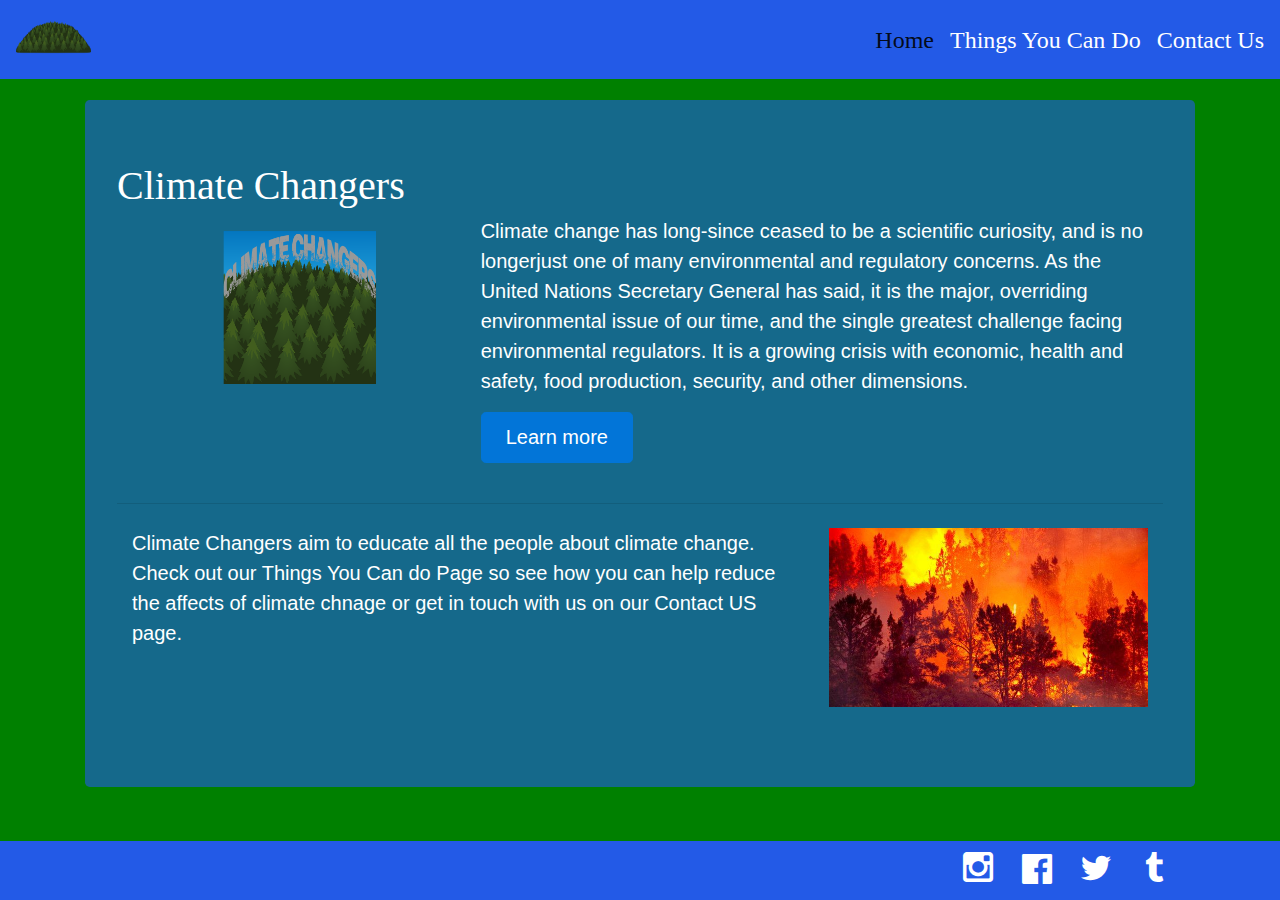
<file: index.html>
<!DOCTYPE html>
<html lang="en">

<head>
    <meta charset="UTF-8">
    <meta name="viewport" content="width=device-width">
    <title>Enviromental People</title>
    <link rel="stylesheet" href="css/bootstrap.min.css">
    <link rel="stylesheet" href="css/main.css">
    <link rel="stylesheet" href="font/css/iconic-bootstrap.css">
    <script src="js/jquery-3.1.1.min.js"></script>
</head>

<body>
    <div class="wrapper help">
        <div class="container">
            <nav class="navbar navbar-fixed-top navbar-light bg-faded">
                <button class="navbar-toggler hidden-lg-up" type="button" data-toggle="collapse" data-target="#navbarResponsive" aria-controls="navbarResponsive" aria-expanded="false" aria-label="Toggle navigation"></button>
                <div class="collapse navbar-toggleable-md" id="navbarResponsive">
                    <a class="navbar-brand" href="#"><img src="img/trees.png" width="75" height="50" alt="Climate Changers"></a> <span class="navbar-text float-sm-right text-muted">
                       <ul class="nav navbar-nav">
                        <li class="nav-item active"> <a class="nav-link" href="#">Home<span class="sr-only">(current)</span></a>
                    </li>
                    <li class="nav-item"> <a class="nav-link" href="help.html">Things You Can Do</a> </li>
                    <li class="nav-item"> <a class="nav-link" href="contact.html">Contact Us</a> </li>
                    </ul>
                    </span>
                </div>
            </nav>
            <div class="jumbotron">
                <div class="container">
                    <div class="row">
                       <h1>Climate Changers</h1>
                       <div class="col-sm-4">
                            <img src="img/logo.png" class="img-fluid" alt="Responsive image"></div>
                        <div class="col-sm-8">
                            <p class="lead">Climate change has long-since ceased to be a scientific curiosity, and is no longerjust one of many environmental and regulatory concerns. As the United Nations Secretary General has said, it is the major, overriding environmental issue of our time, and the single greatest challenge facing environmental regulators. It is a growing crisis with economic, health and safety, food production, security, and other dimensions.<p class="lead">
    <a class="btn btn-primary btn-lg" href="#" role="button">Learn more</a>
  </p>
                        </div>
                    </div>
                </div>
                <hr class="my-2">
                <div class="container">
                   <div class="row">
                        <div class="col-sm-8">
                            <p class="lead">Climate Changers aim to educate all the people about climate change. Check out our Things You Can do Page so see how you can help reduce the affects of climate chnage or get in touch with us on our Contact US page.</p>
                        </div>
                        <div class="col-sm-4">
                            <img src="img/fire.jpg" class="img-fluid" alt="Responsive image"></div>
                    </div>
                    <p class="lead" "one">  </p>
                </div>
            </div>

        </div>
    </div>
                <footer class="footer">
                <div class="container"> <span class="navbar-text float-sm-right text-muted">
                       <ul class="nav navbar-nav">
                     <li class="icon"><span aria-hidden="true" class="iconic iconic-social-instagram"></span> <small class="iconic-class"></small></li>
                    <li class="icon"><span aria-hidden="true" class="iconic iconic-social-facebook"></span> <small class="iconic-class"></small></li>
                    <li class="icon"><span aria-hidden="true" class="iconic iconic-social-twitter"></span> <small class="iconic-class"></small></li>
                    <li class="icon"><span aria-hidden="true" class="iconic iconic-social-tumblr"></span> <small class="iconic-class"></small></li>
                    </ul>
                    </span>
                </div>
            </footer>
    <script src="js/bootstrap.min.js "></script>
</body>

</html>
</file>
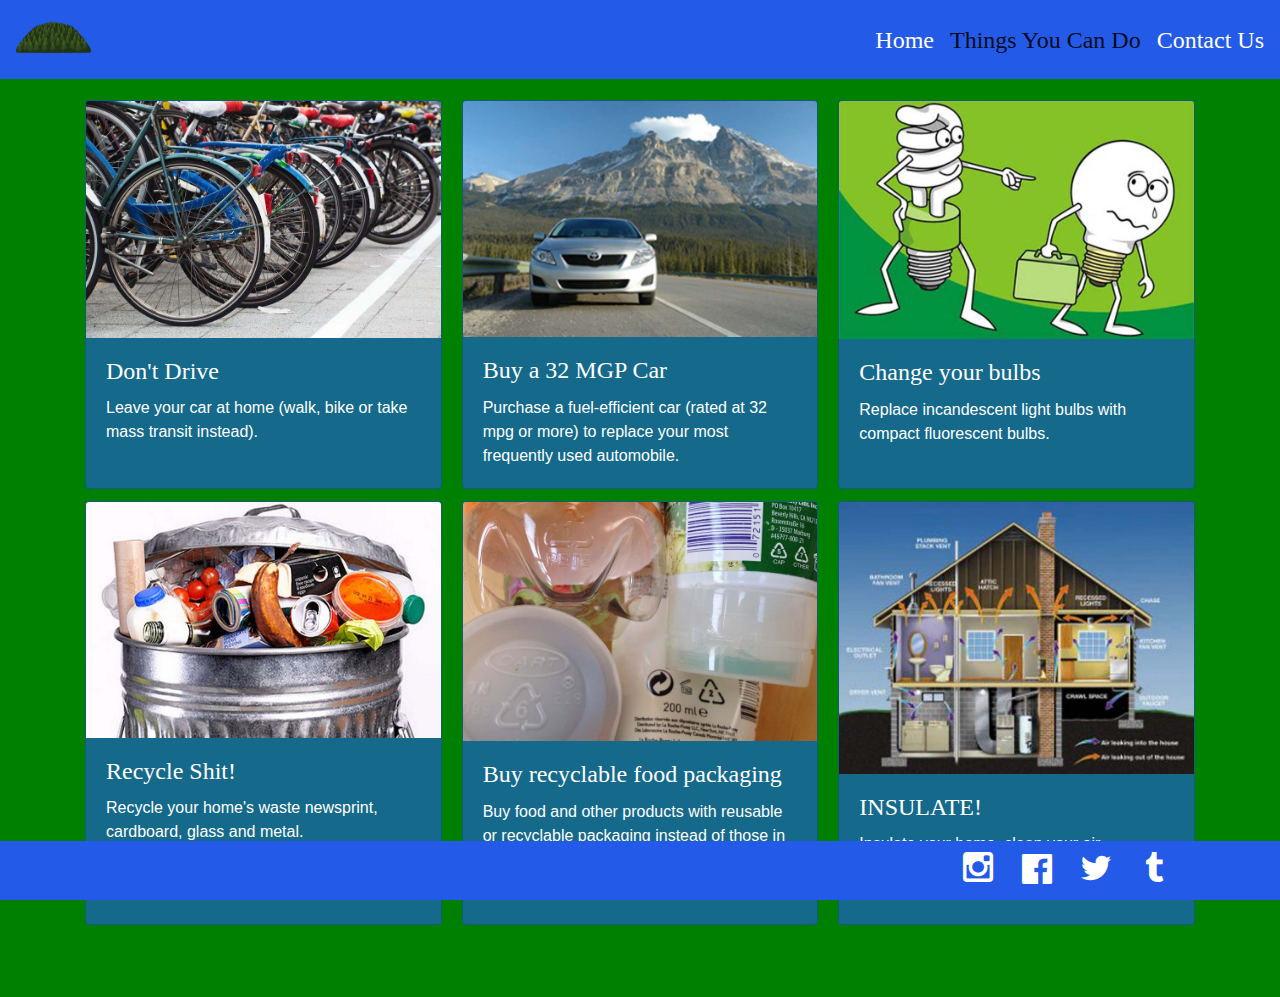
<file: help.html>
<!DOCTYPE html>
<html lang="en">

<head>
    <meta charset="UTF-8">
    <meta name="viewport" content="width=device-width">
    <title>Enviromental People - THINGS YOU CAN DO!</title>
    <link rel="stylesheet" href="css/bootstrap.min.css">
    <link rel="stylesheet" href="css/main.css">
    <link rel="stylesheet" href="font/css/iconic-bootstrap.css">
    <script src="js/jquery-3.1.1.min.js"></script>
</head>

<body>
    <div class="wrapper help">
        <div class="container">
            <nav class="navbar navbar-fixed-top navbar-light bg-faded">
                <button class="navbar-toggler hidden-lg-up" type="button" data-toggle="collapse" data-target="#navbarResponsive" aria-controls="navbarResponsive" aria-expanded="false" aria-label="Toggle navigation"></button>
                <div class="collapse navbar-toggleable-md" id="navbarResponsive">
                    <a class="navbar-brand" href="#"><img src="img/trees.png" width="75" height="50" alt="Climate Changers"></a> <span class="navbar-text float-sm-right text-muted">
                       <ul class="nav navbar-nav">
                        <li class="nav-item"> <a class="nav-link" href="index.html">Home</a>
                    </li>
                    <li class="nav-item active"> <a class="nav-link" href="#">Things You Can Do<span class="sr-only">(current)</span></a>
                    </li>
                    <li class="nav-item"> <a class="nav-link" href="contact.html">Contact Us</a> </li>
                    </ul>
                    </span>
                </div>
            </nav>
            <div class="card-deck-wrapper">
                <div class="card-deck">
                    <div class="card"> <img class="card-img-top img-fluid" src="img/bikes.jpg" alt="Card image cap">
                        <div class="card-block">
                            <h4 class="card-title">Don't Drive</h4>
                            <p class="card-text">Leave your car at home (walk, bike or take mass transit instead).</p>
                        </div>
                    </div>
                    <div class="card"> <img class="card-img-top img-fluid" src="img/car.jpg" alt="Card image cap">
                        <div class="card-block">
                            <h4 class="card-title">Buy a 32 MGP Car</h4>
                            <p class="card-text">Purchase a fuel-efficient car (rated at 32 mpg or more) to replace your most frequently used automobile.</p>
                        </div>
                    </div>
                    <div class="card"> <img class="card-img-top img-fluid" src="img/light.jpg" alt="Card image cap">
                        <div class="card-block">
                            <h4 class="card-title">Change your bulbs</h4>
                            <p class="card-text">Replace incandescent light bulbs with compact fluorescent bulbs.</p>
                        </div>
                    </div>
                </div>
            </div>
            <div class="card-deck-wrapper">
                <div class="card-deck">
                    <div class="card"> <img class="card-img-top img-fluid" src="img/recycle.jpg" alt="Card image cap">
                        <div class="card-block">
                            <h4 class="card-title">Recycle Shit!</h4>
                            <p class="card-text">Recycle your home's waste newsprint, cardboard, glass and metal.</p>
                        </div>
                    </div>
                    <div class="card"> <img class="card-img-top img-fluid" src="img/packaging.jpg" alt="Card image cap">
                        <div class="card-block">
                            <h4 class="card-title">Buy recyclable food packaging</h4>
                            <p class="card-text">Buy food and other products with reusable or recyclable packaging instead of those in non-recyclable packaging.</p>
                        </div>
                    </div>
                    <div class="card"> <img class="card-img-top img-fluid" src="img/house.jpg" alt="Card image cap">
                        <div class="card-block">
                            <h4 class="card-title">INSULATE!</h4>
                            <p class="card-text">Insulate your home, clean your air conditioning filters and install energy efficient showerheads.</p>
                        </div>
                    </div>
                </div>
            </div>
        </div>
    </div>
    <footer class="footer">
                <div class="container"> <span class="navbar-text float-sm-right text-muted">
                       <ul class="nav navbar-nav">
                     <li class="icon"><span aria-hidden="true" class="iconic iconic-social-instagram"></span> <small class="iconic-class"></small></li>
                    <li class="icon"><span aria-hidden="true" class="iconic iconic-social-facebook"></span> <small class="iconic-class"></small></li>
                    <li class="icon"><span aria-hidden="true" class="iconic iconic-social-twitter"></span> <small class="iconic-class"></small></li>
                    <li class="icon"><span aria-hidden="true" class="iconic iconic-social-tumblr"></span> <small class="iconic-class"></small></li>
                    </ul>
                    </span>
                </div>
            </footer>
    <script src="js/bootstrap.min.js "></script>
</body>

</html>
</file>
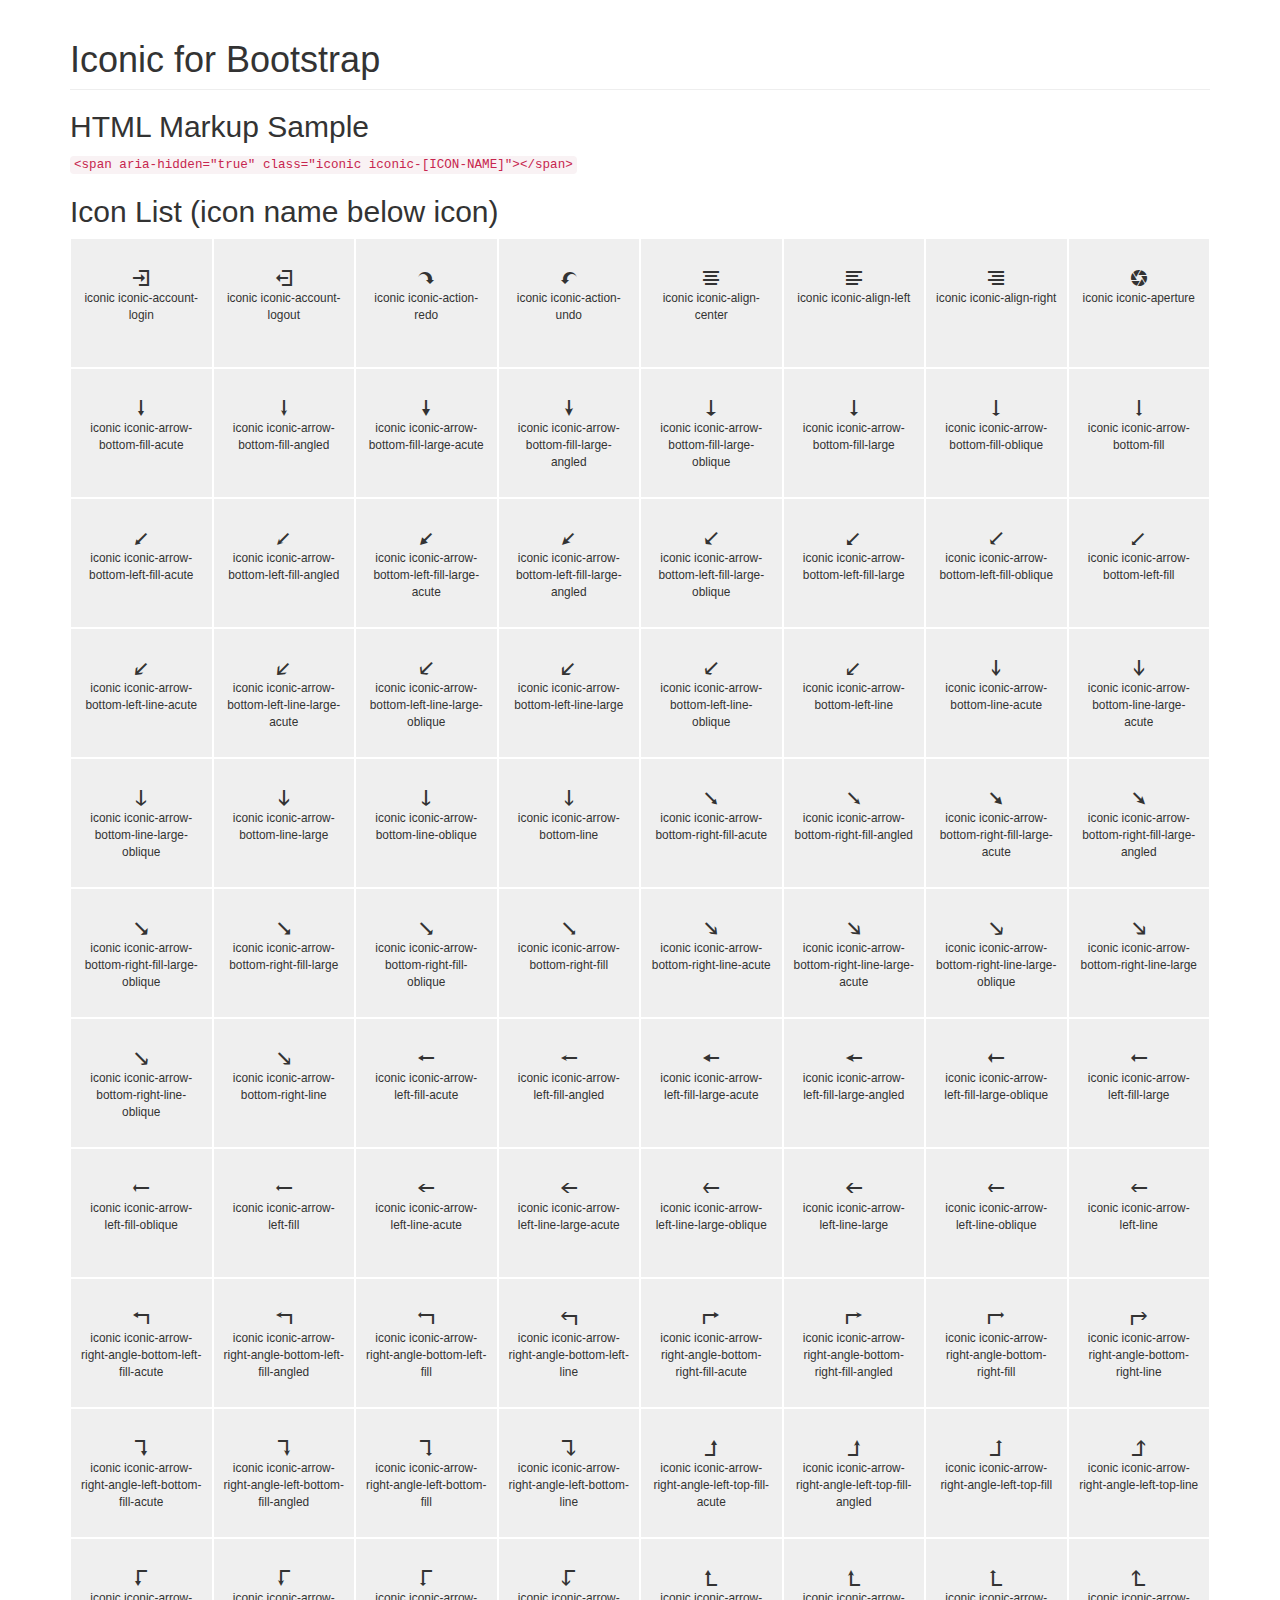
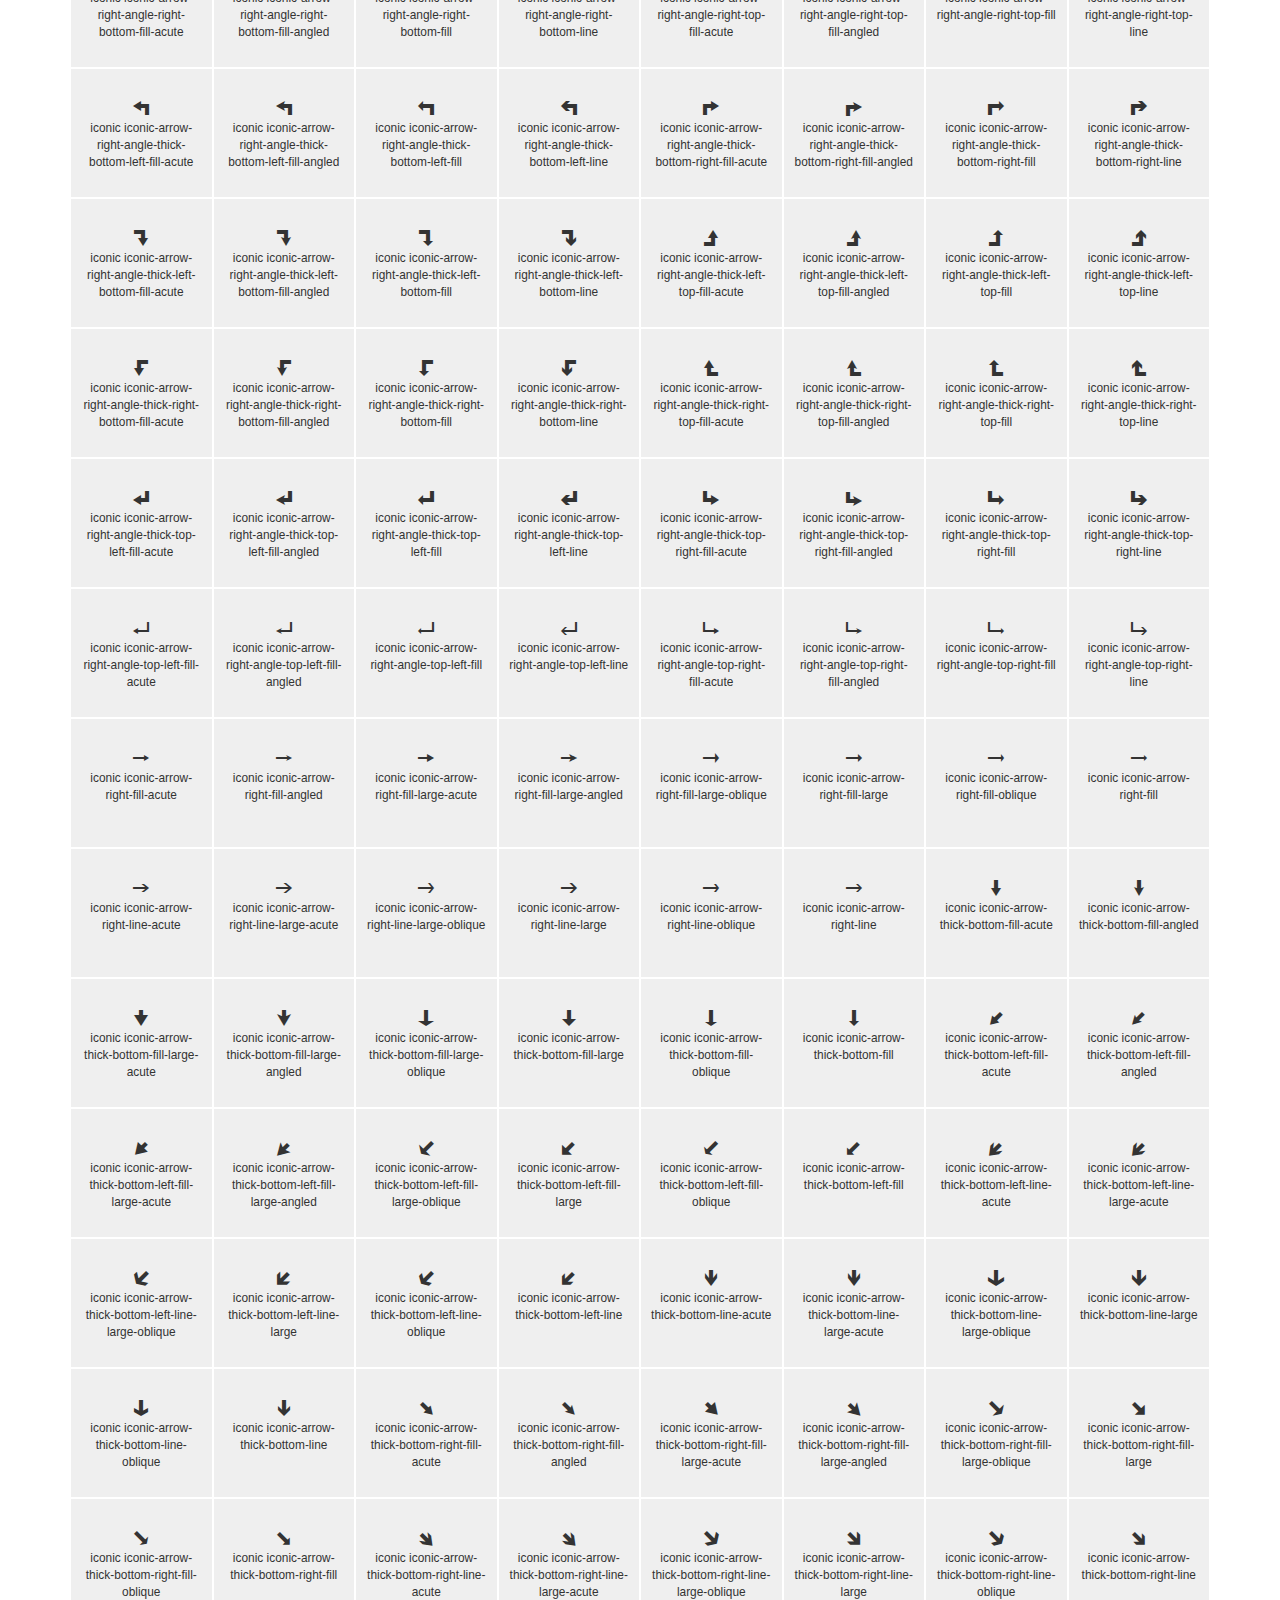
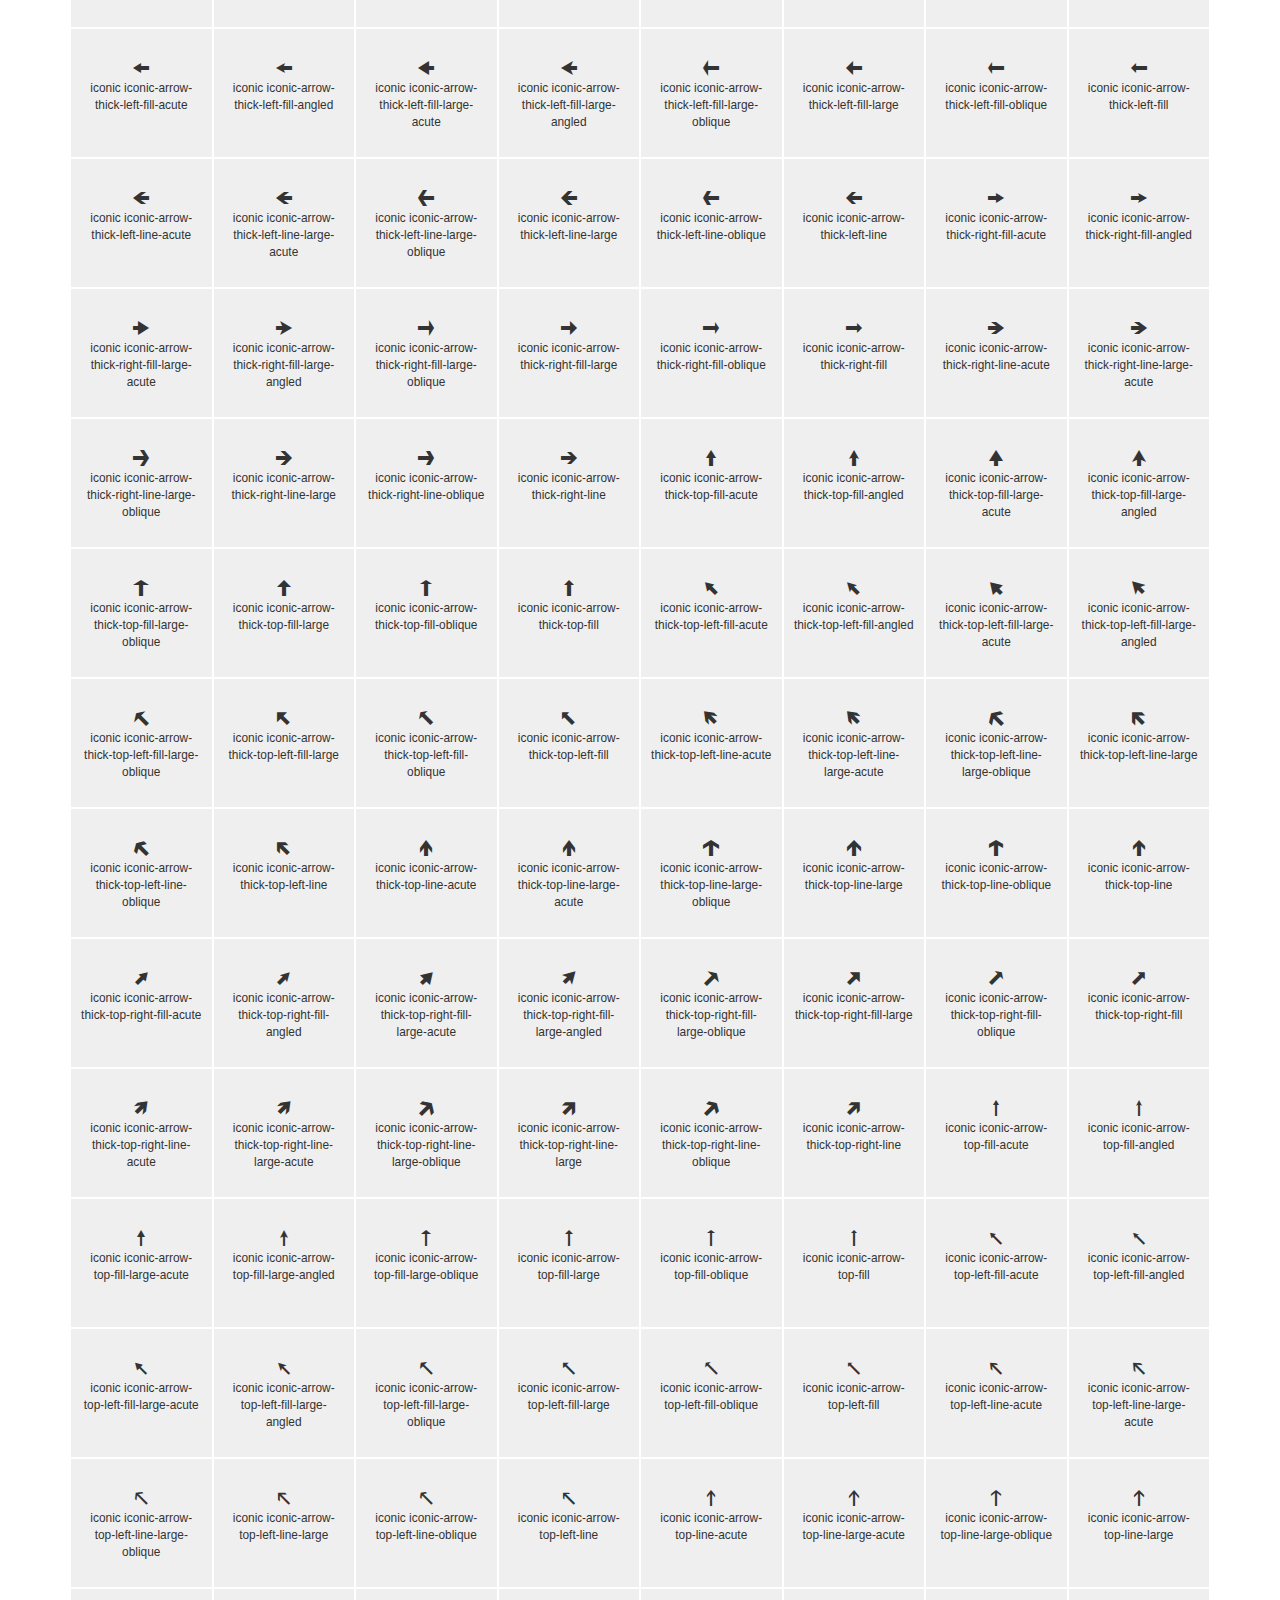
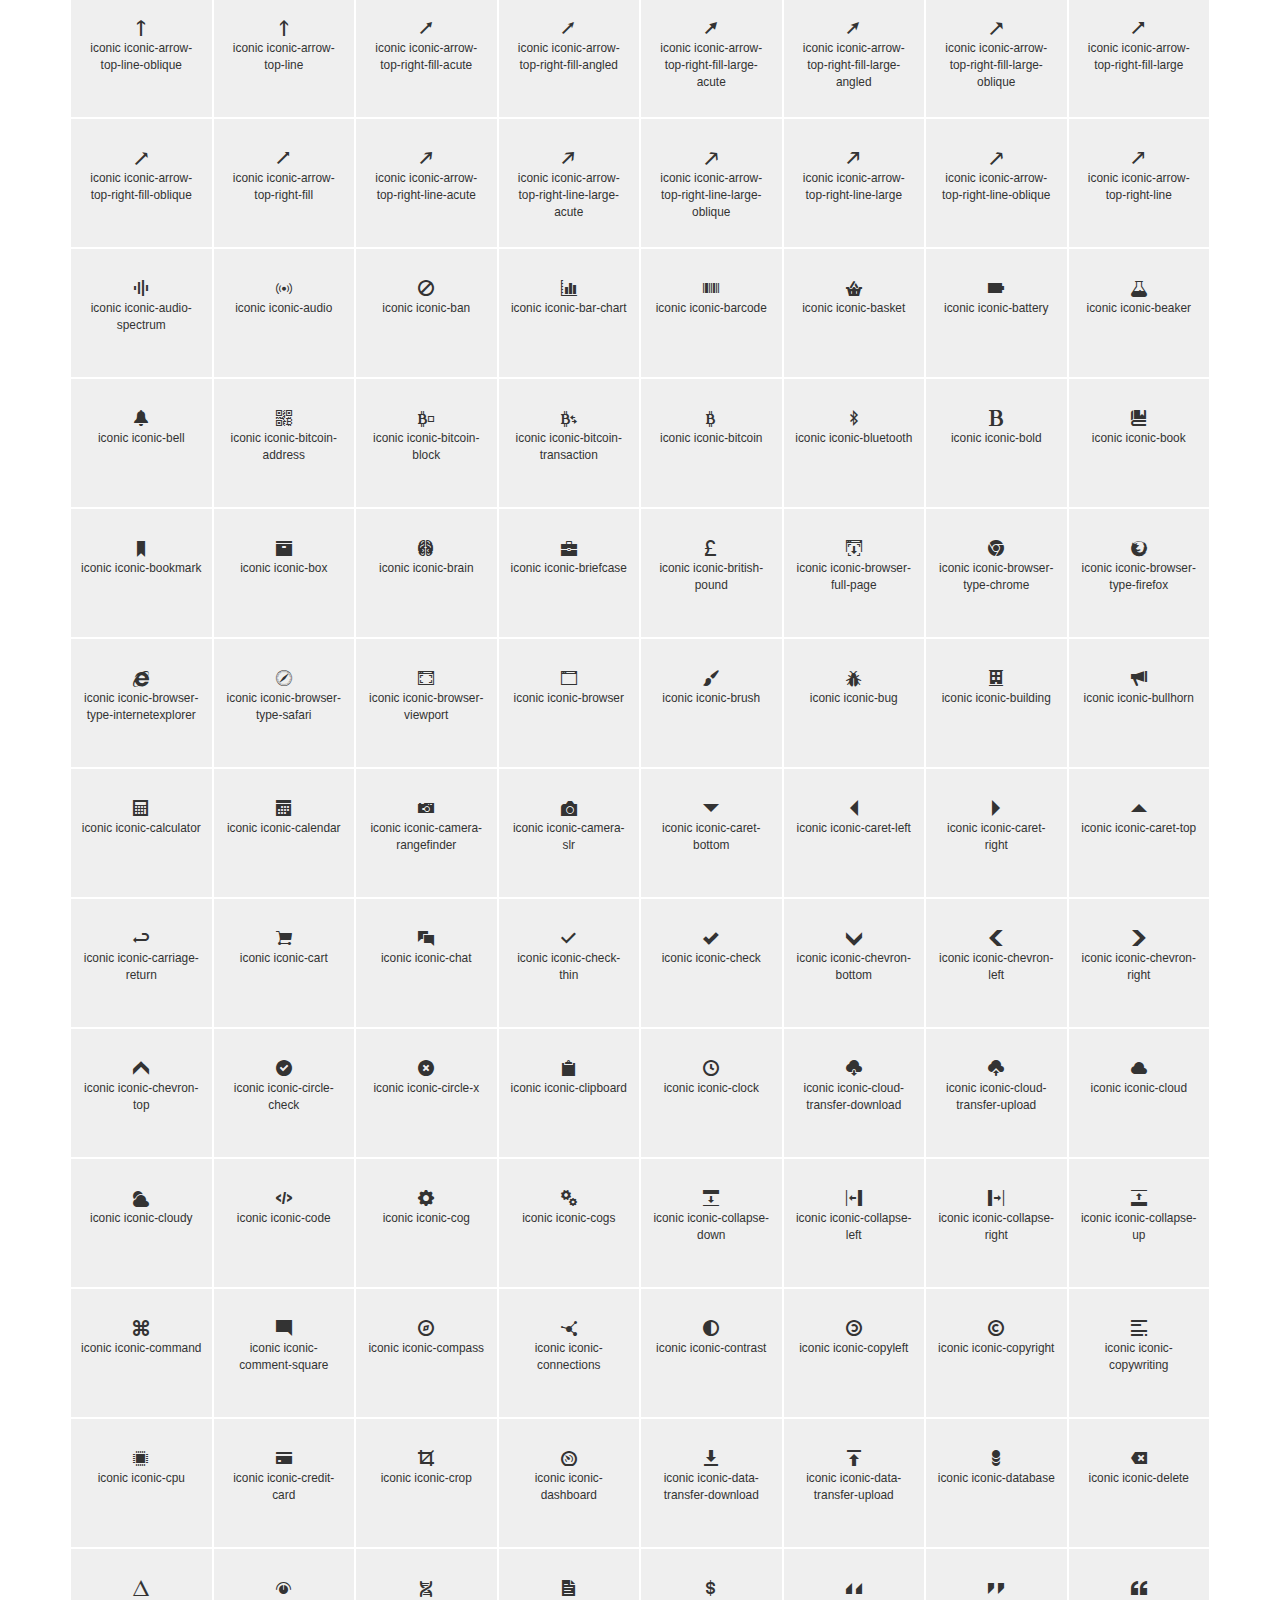
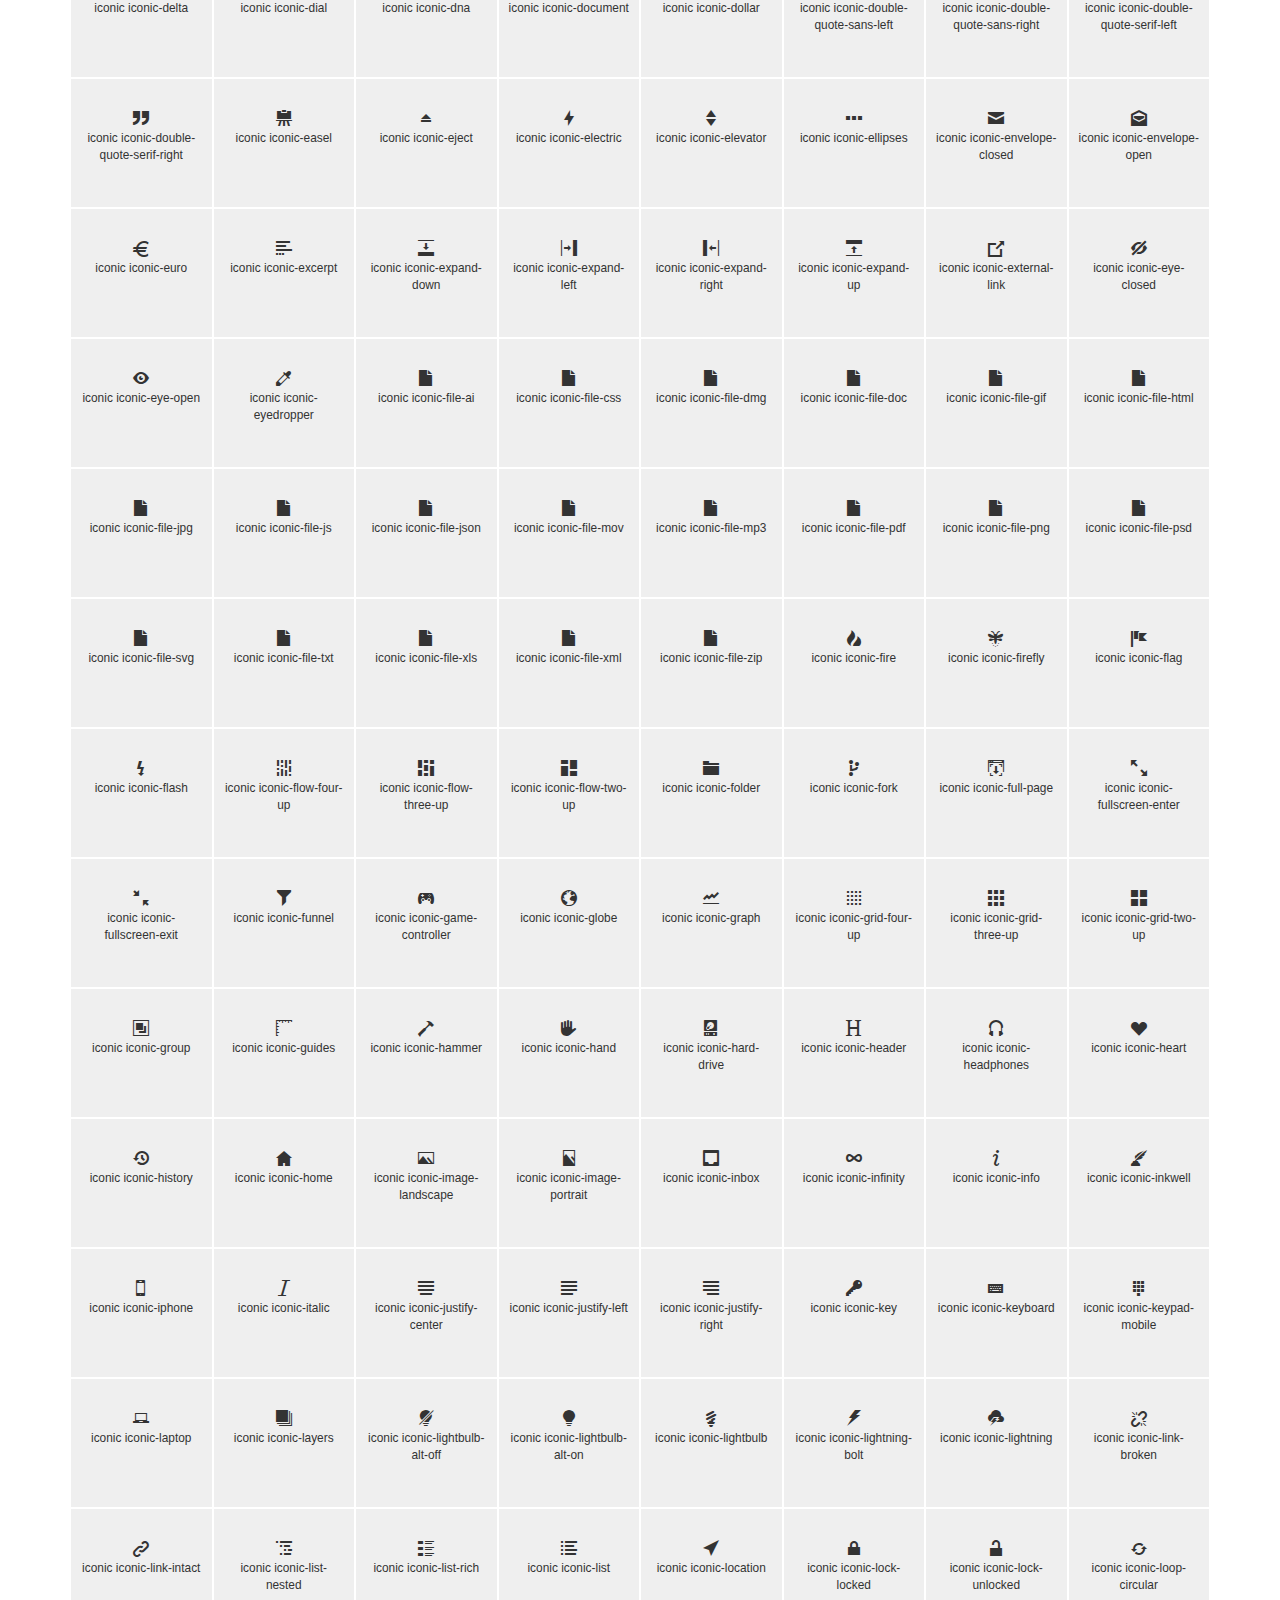
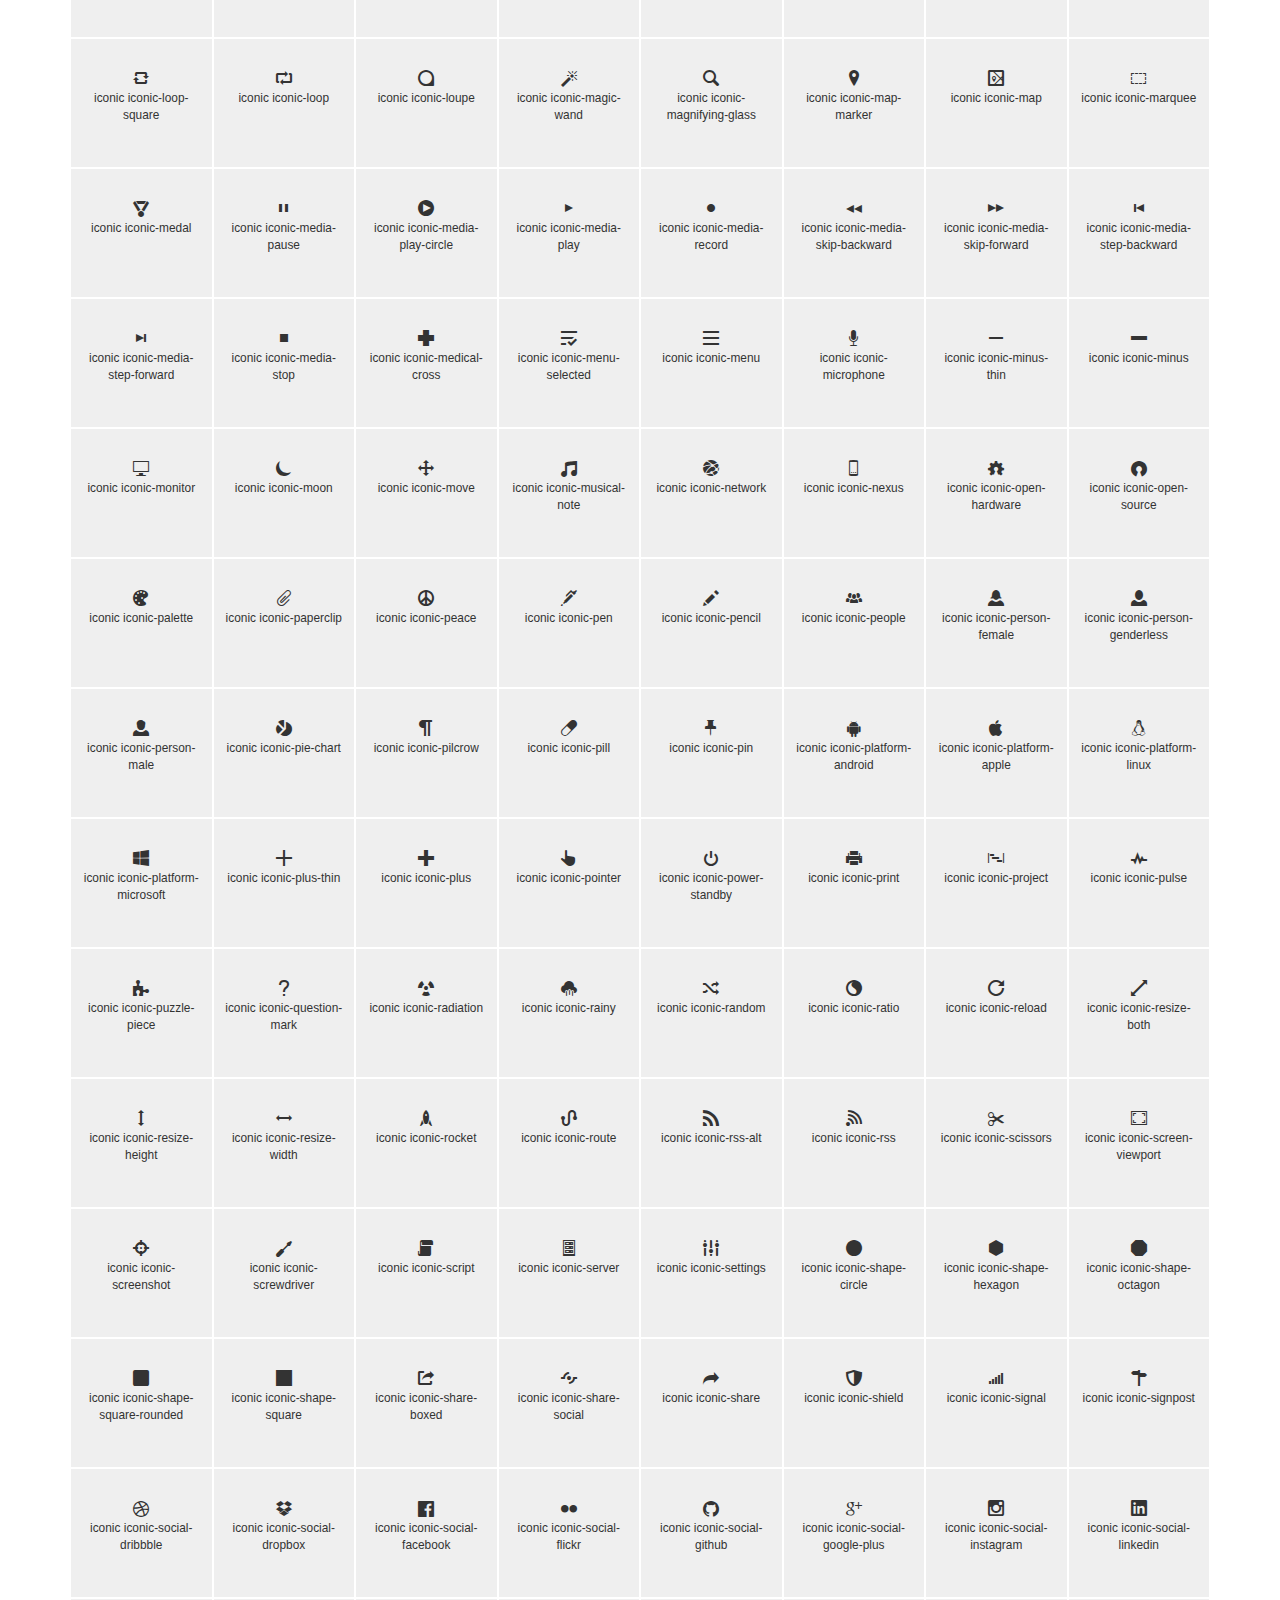
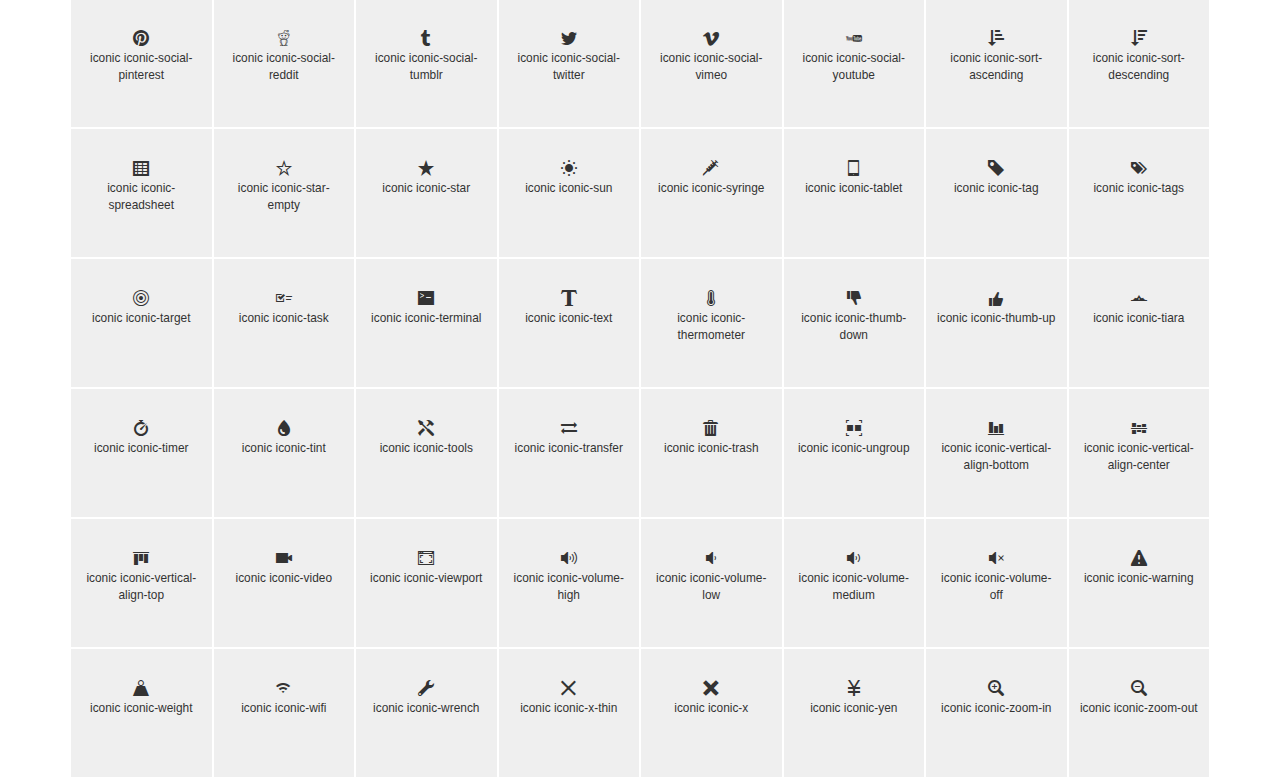
<file: font/iconic-bootstrap.html>
<!doctype html>
<html>
	<head>
		<meta charset="utf-8">
		<title>Iconic for Bootstrap</title>
		<link rel="stylesheet" href="http://netdna.bootstrapcdn.com/bootstrap/3.0.3/css/bootstrap.min.css">
		<link rel="stylesheet" href="css/iconic-bootstrap.css">

		<style>
			.icons {
				padding-left: 0;
				list-style: none;
			}
			.icon {
				float: left;
				width: 12.5%;
				text-align: center;
				height: 130px;
				padding: 30px 10px 20px 10px;
				background: #efefef;
				border:1px solid #fff;
			}
			.iconic {
				font-size: 16px;
			}
			.iconic-class {
				display: block;
				text-align: center;
				word-wrap: break-word
			}
		</style>
	</head>
	<body>
		<div class="container">
			<h1 class="page-header">Iconic for Bootstrap</h1>
			<h2>HTML Markup Sample</h2>
			<code>
				&lt;span aria-hidden="true" class="iconic iconic-[ICON-NAME]"&gt;&lt;/span&gt;
			</code>

			<h2>Icon List (icon name below icon)</h2>
			<ul class="icons">
				
					<li class="icon"><span aria-hidden="true" class="iconic iconic-account-login"></span> <small class="iconic-class">iconic iconic-account-login</small></li>
				
					<li class="icon"><span aria-hidden="true" class="iconic iconic-account-logout"></span> <small class="iconic-class">iconic iconic-account-logout</small></li>
				
					<li class="icon"><span aria-hidden="true" class="iconic iconic-action-redo"></span> <small class="iconic-class">iconic iconic-action-redo</small></li>
				
					<li class="icon"><span aria-hidden="true" class="iconic iconic-action-undo"></span> <small class="iconic-class">iconic iconic-action-undo</small></li>
				
					<li class="icon"><span aria-hidden="true" class="iconic iconic-align-center"></span> <small class="iconic-class">iconic iconic-align-center</small></li>
				
					<li class="icon"><span aria-hidden="true" class="iconic iconic-align-left"></span> <small class="iconic-class">iconic iconic-align-left</small></li>
				
					<li class="icon"><span aria-hidden="true" class="iconic iconic-align-right"></span> <small class="iconic-class">iconic iconic-align-right</small></li>
				
					<li class="icon"><span aria-hidden="true" class="iconic iconic-aperture"></span> <small class="iconic-class">iconic iconic-aperture</small></li>
				
					<li class="icon"><span aria-hidden="true" class="iconic iconic-arrow-bottom-fill-acute"></span> <small class="iconic-class">iconic iconic-arrow-bottom-fill-acute</small></li>
				
					<li class="icon"><span aria-hidden="true" class="iconic iconic-arrow-bottom-fill-angled"></span> <small class="iconic-class">iconic iconic-arrow-bottom-fill-angled</small></li>
				
					<li class="icon"><span aria-hidden="true" class="iconic iconic-arrow-bottom-fill-large-acute"></span> <small class="iconic-class">iconic iconic-arrow-bottom-fill-large-acute</small></li>
				
					<li class="icon"><span aria-hidden="true" class="iconic iconic-arrow-bottom-fill-large-angled"></span> <small class="iconic-class">iconic iconic-arrow-bottom-fill-large-angled</small></li>
				
					<li class="icon"><span aria-hidden="true" class="iconic iconic-arrow-bottom-fill-large-oblique"></span> <small class="iconic-class">iconic iconic-arrow-bottom-fill-large-oblique</small></li>
				
					<li class="icon"><span aria-hidden="true" class="iconic iconic-arrow-bottom-fill-large"></span> <small class="iconic-class">iconic iconic-arrow-bottom-fill-large</small></li>
				
					<li class="icon"><span aria-hidden="true" class="iconic iconic-arrow-bottom-fill-oblique"></span> <small class="iconic-class">iconic iconic-arrow-bottom-fill-oblique</small></li>
				
					<li class="icon"><span aria-hidden="true" class="iconic iconic-arrow-bottom-fill"></span> <small class="iconic-class">iconic iconic-arrow-bottom-fill</small></li>
				
					<li class="icon"><span aria-hidden="true" class="iconic iconic-arrow-bottom-left-fill-acute"></span> <small class="iconic-class">iconic iconic-arrow-bottom-left-fill-acute</small></li>
				
					<li class="icon"><span aria-hidden="true" class="iconic iconic-arrow-bottom-left-fill-angled"></span> <small class="iconic-class">iconic iconic-arrow-bottom-left-fill-angled</small></li>
				
					<li class="icon"><span aria-hidden="true" class="iconic iconic-arrow-bottom-left-fill-large-acute"></span> <small class="iconic-class">iconic iconic-arrow-bottom-left-fill-large-acute</small></li>
				
					<li class="icon"><span aria-hidden="true" class="iconic iconic-arrow-bottom-left-fill-large-angled"></span> <small class="iconic-class">iconic iconic-arrow-bottom-left-fill-large-angled</small></li>
				
					<li class="icon"><span aria-hidden="true" class="iconic iconic-arrow-bottom-left-fill-large-oblique"></span> <small class="iconic-class">iconic iconic-arrow-bottom-left-fill-large-oblique</small></li>
				
					<li class="icon"><span aria-hidden="true" class="iconic iconic-arrow-bottom-left-fill-large"></span> <small class="iconic-class">iconic iconic-arrow-bottom-left-fill-large</small></li>
				
					<li class="icon"><span aria-hidden="true" class="iconic iconic-arrow-bottom-left-fill-oblique"></span> <small class="iconic-class">iconic iconic-arrow-bottom-left-fill-oblique</small></li>
				
					<li class="icon"><span aria-hidden="true" class="iconic iconic-arrow-bottom-left-fill"></span> <small class="iconic-class">iconic iconic-arrow-bottom-left-fill</small></li>
				
					<li class="icon"><span aria-hidden="true" class="iconic iconic-arrow-bottom-left-line-acute"></span> <small class="iconic-class">iconic iconic-arrow-bottom-left-line-acute</small></li>
				
					<li class="icon"><span aria-hidden="true" class="iconic iconic-arrow-bottom-left-line-large-acute"></span> <small class="iconic-class">iconic iconic-arrow-bottom-left-line-large-acute</small></li>
				
					<li class="icon"><span aria-hidden="true" class="iconic iconic-arrow-bottom-left-line-large-oblique"></span> <small class="iconic-class">iconic iconic-arrow-bottom-left-line-large-oblique</small></li>
				
					<li class="icon"><span aria-hidden="true" class="iconic iconic-arrow-bottom-left-line-large"></span> <small class="iconic-class">iconic iconic-arrow-bottom-left-line-large</small></li>
				
					<li class="icon"><span aria-hidden="true" class="iconic iconic-arrow-bottom-left-line-oblique"></span> <small class="iconic-class">iconic iconic-arrow-bottom-left-line-oblique</small></li>
				
					<li class="icon"><span aria-hidden="true" class="iconic iconic-arrow-bottom-left-line"></span> <small class="iconic-class">iconic iconic-arrow-bottom-left-line</small></li>
				
					<li class="icon"><span aria-hidden="true" class="iconic iconic-arrow-bottom-line-acute"></span> <small class="iconic-class">iconic iconic-arrow-bottom-line-acute</small></li>
				
					<li class="icon"><span aria-hidden="true" class="iconic iconic-arrow-bottom-line-large-acute"></span> <small class="iconic-class">iconic iconic-arrow-bottom-line-large-acute</small></li>
				
					<li class="icon"><span aria-hidden="true" class="iconic iconic-arrow-bottom-line-large-oblique"></span> <small class="iconic-class">iconic iconic-arrow-bottom-line-large-oblique</small></li>
				
					<li class="icon"><span aria-hidden="true" class="iconic iconic-arrow-bottom-line-large"></span> <small class="iconic-class">iconic iconic-arrow-bottom-line-large</small></li>
				
					<li class="icon"><span aria-hidden="true" class="iconic iconic-arrow-bottom-line-oblique"></span> <small class="iconic-class">iconic iconic-arrow-bottom-line-oblique</small></li>
				
					<li class="icon"><span aria-hidden="true" class="iconic iconic-arrow-bottom-line"></span> <small class="iconic-class">iconic iconic-arrow-bottom-line</small></li>
				
					<li class="icon"><span aria-hidden="true" class="iconic iconic-arrow-bottom-right-fill-acute"></span> <small class="iconic-class">iconic iconic-arrow-bottom-right-fill-acute</small></li>
				
					<li class="icon"><span aria-hidden="true" class="iconic iconic-arrow-bottom-right-fill-angled"></span> <small class="iconic-class">iconic iconic-arrow-bottom-right-fill-angled</small></li>
				
					<li class="icon"><span aria-hidden="true" class="iconic iconic-arrow-bottom-right-fill-large-acute"></span> <small class="iconic-class">iconic iconic-arrow-bottom-right-fill-large-acute</small></li>
				
					<li class="icon"><span aria-hidden="true" class="iconic iconic-arrow-bottom-right-fill-large-angled"></span> <small class="iconic-class">iconic iconic-arrow-bottom-right-fill-large-angled</small></li>
				
					<li class="icon"><span aria-hidden="true" class="iconic iconic-arrow-bottom-right-fill-large-oblique"></span> <small class="iconic-class">iconic iconic-arrow-bottom-right-fill-large-oblique</small></li>
				
					<li class="icon"><span aria-hidden="true" class="iconic iconic-arrow-bottom-right-fill-large"></span> <small class="iconic-class">iconic iconic-arrow-bottom-right-fill-large</small></li>
				
					<li class="icon"><span aria-hidden="true" class="iconic iconic-arrow-bottom-right-fill-oblique"></span> <small class="iconic-class">iconic iconic-arrow-bottom-right-fill-oblique</small></li>
				
					<li class="icon"><span aria-hidden="true" class="iconic iconic-arrow-bottom-right-fill"></span> <small class="iconic-class">iconic iconic-arrow-bottom-right-fill</small></li>
				
					<li class="icon"><span aria-hidden="true" class="iconic iconic-arrow-bottom-right-line-acute"></span> <small class="iconic-class">iconic iconic-arrow-bottom-right-line-acute</small></li>
				
					<li class="icon"><span aria-hidden="true" class="iconic iconic-arrow-bottom-right-line-large-acute"></span> <small class="iconic-class">iconic iconic-arrow-bottom-right-line-large-acute</small></li>
				
					<li class="icon"><span aria-hidden="true" class="iconic iconic-arrow-bottom-right-line-large-oblique"></span> <small class="iconic-class">iconic iconic-arrow-bottom-right-line-large-oblique</small></li>
				
					<li class="icon"><span aria-hidden="true" class="iconic iconic-arrow-bottom-right-line-large"></span> <small class="iconic-class">iconic iconic-arrow-bottom-right-line-large</small></li>
				
					<li class="icon"><span aria-hidden="true" class="iconic iconic-arrow-bottom-right-line-oblique"></span> <small class="iconic-class">iconic iconic-arrow-bottom-right-line-oblique</small></li>
				
					<li class="icon"><span aria-hidden="true" class="iconic iconic-arrow-bottom-right-line"></span> <small class="iconic-class">iconic iconic-arrow-bottom-right-line</small></li>
				
					<li class="icon"><span aria-hidden="true" class="iconic iconic-arrow-left-fill-acute"></span> <small class="iconic-class">iconic iconic-arrow-left-fill-acute</small></li>
				
					<li class="icon"><span aria-hidden="true" class="iconic iconic-arrow-left-fill-angled"></span> <small class="iconic-class">iconic iconic-arrow-left-fill-angled</small></li>
				
					<li class="icon"><span aria-hidden="true" class="iconic iconic-arrow-left-fill-large-acute"></span> <small class="iconic-class">iconic iconic-arrow-left-fill-large-acute</small></li>
				
					<li class="icon"><span aria-hidden="true" class="iconic iconic-arrow-left-fill-large-angled"></span> <small class="iconic-class">iconic iconic-arrow-left-fill-large-angled</small></li>
				
					<li class="icon"><span aria-hidden="true" class="iconic iconic-arrow-left-fill-large-oblique"></span> <small class="iconic-class">iconic iconic-arrow-left-fill-large-oblique</small></li>
				
					<li class="icon"><span aria-hidden="true" class="iconic iconic-arrow-left-fill-large"></span> <small class="iconic-class">iconic iconic-arrow-left-fill-large</small></li>
				
					<li class="icon"><span aria-hidden="true" class="iconic iconic-arrow-left-fill-oblique"></span> <small class="iconic-class">iconic iconic-arrow-left-fill-oblique</small></li>
				
					<li class="icon"><span aria-hidden="true" class="iconic iconic-arrow-left-fill"></span> <small class="iconic-class">iconic iconic-arrow-left-fill</small></li>
				
					<li class="icon"><span aria-hidden="true" class="iconic iconic-arrow-left-line-acute"></span> <small class="iconic-class">iconic iconic-arrow-left-line-acute</small></li>
				
					<li class="icon"><span aria-hidden="true" class="iconic iconic-arrow-left-line-large-acute"></span> <small class="iconic-class">iconic iconic-arrow-left-line-large-acute</small></li>
				
					<li class="icon"><span aria-hidden="true" class="iconic iconic-arrow-left-line-large-oblique"></span> <small class="iconic-class">iconic iconic-arrow-left-line-large-oblique</small></li>
				
					<li class="icon"><span aria-hidden="true" class="iconic iconic-arrow-left-line-large"></span> <small class="iconic-class">iconic iconic-arrow-left-line-large</small></li>
				
					<li class="icon"><span aria-hidden="true" class="iconic iconic-arrow-left-line-oblique"></span> <small class="iconic-class">iconic iconic-arrow-left-line-oblique</small></li>
				
					<li class="icon"><span aria-hidden="true" class="iconic iconic-arrow-left-line"></span> <small class="iconic-class">iconic iconic-arrow-left-line</small></li>
				
					<li class="icon"><span aria-hidden="true" class="iconic iconic-arrow-right-angle-bottom-left-fill-acute"></span> <small class="iconic-class">iconic iconic-arrow-right-angle-bottom-left-fill-acute</small></li>
				
					<li class="icon"><span aria-hidden="true" class="iconic iconic-arrow-right-angle-bottom-left-fill-angled"></span> <small class="iconic-class">iconic iconic-arrow-right-angle-bottom-left-fill-angled</small></li>
				
					<li class="icon"><span aria-hidden="true" class="iconic iconic-arrow-right-angle-bottom-left-fill"></span> <small class="iconic-class">iconic iconic-arrow-right-angle-bottom-left-fill</small></li>
				
					<li class="icon"><span aria-hidden="true" class="iconic iconic-arrow-right-angle-bottom-left-line"></span> <small class="iconic-class">iconic iconic-arrow-right-angle-bottom-left-line</small></li>
				
					<li class="icon"><span aria-hidden="true" class="iconic iconic-arrow-right-angle-bottom-right-fill-acute"></span> <small class="iconic-class">iconic iconic-arrow-right-angle-bottom-right-fill-acute</small></li>
				
					<li class="icon"><span aria-hidden="true" class="iconic iconic-arrow-right-angle-bottom-right-fill-angled"></span> <small class="iconic-class">iconic iconic-arrow-right-angle-bottom-right-fill-angled</small></li>
				
					<li class="icon"><span aria-hidden="true" class="iconic iconic-arrow-right-angle-bottom-right-fill"></span> <small class="iconic-class">iconic iconic-arrow-right-angle-bottom-right-fill</small></li>
				
					<li class="icon"><span aria-hidden="true" class="iconic iconic-arrow-right-angle-bottom-right-line"></span> <small class="iconic-class">iconic iconic-arrow-right-angle-bottom-right-line</small></li>
				
					<li class="icon"><span aria-hidden="true" class="iconic iconic-arrow-right-angle-left-bottom-fill-acute"></span> <small class="iconic-class">iconic iconic-arrow-right-angle-left-bottom-fill-acute</small></li>
				
					<li class="icon"><span aria-hidden="true" class="iconic iconic-arrow-right-angle-left-bottom-fill-angled"></span> <small class="iconic-class">iconic iconic-arrow-right-angle-left-bottom-fill-angled</small></li>
				
					<li class="icon"><span aria-hidden="true" class="iconic iconic-arrow-right-angle-left-bottom-fill"></span> <small class="iconic-class">iconic iconic-arrow-right-angle-left-bottom-fill</small></li>
				
					<li class="icon"><span aria-hidden="true" class="iconic iconic-arrow-right-angle-left-bottom-line"></span> <small class="iconic-class">iconic iconic-arrow-right-angle-left-bottom-line</small></li>
				
					<li class="icon"><span aria-hidden="true" class="iconic iconic-arrow-right-angle-left-top-fill-acute"></span> <small class="iconic-class">iconic iconic-arrow-right-angle-left-top-fill-acute</small></li>
				
					<li class="icon"><span aria-hidden="true" class="iconic iconic-arrow-right-angle-left-top-fill-angled"></span> <small class="iconic-class">iconic iconic-arrow-right-angle-left-top-fill-angled</small></li>
				
					<li class="icon"><span aria-hidden="true" class="iconic iconic-arrow-right-angle-left-top-fill"></span> <small class="iconic-class">iconic iconic-arrow-right-angle-left-top-fill</small></li>
				
					<li class="icon"><span aria-hidden="true" class="iconic iconic-arrow-right-angle-left-top-line"></span> <small class="iconic-class">iconic iconic-arrow-right-angle-left-top-line</small></li>
				
					<li class="icon"><span aria-hidden="true" class="iconic iconic-arrow-right-angle-right-bottom-fill-acute"></span> <small class="iconic-class">iconic iconic-arrow-right-angle-right-bottom-fill-acute</small></li>
				
					<li class="icon"><span aria-hidden="true" class="iconic iconic-arrow-right-angle-right-bottom-fill-angled"></span> <small class="iconic-class">iconic iconic-arrow-right-angle-right-bottom-fill-angled</small></li>
				
					<li class="icon"><span aria-hidden="true" class="iconic iconic-arrow-right-angle-right-bottom-fill"></span> <small class="iconic-class">iconic iconic-arrow-right-angle-right-bottom-fill</small></li>
				
					<li class="icon"><span aria-hidden="true" class="iconic iconic-arrow-right-angle-right-bottom-line"></span> <small class="iconic-class">iconic iconic-arrow-right-angle-right-bottom-line</small></li>
				
					<li class="icon"><span aria-hidden="true" class="iconic iconic-arrow-right-angle-right-top-fill-acute"></span> <small class="iconic-class">iconic iconic-arrow-right-angle-right-top-fill-acute</small></li>
				
					<li class="icon"><span aria-hidden="true" class="iconic iconic-arrow-right-angle-right-top-fill-angled"></span> <small class="iconic-class">iconic iconic-arrow-right-angle-right-top-fill-angled</small></li>
				
					<li class="icon"><span aria-hidden="true" class="iconic iconic-arrow-right-angle-right-top-fill"></span> <small class="iconic-class">iconic iconic-arrow-right-angle-right-top-fill</small></li>
				
					<li class="icon"><span aria-hidden="true" class="iconic iconic-arrow-right-angle-right-top-line"></span> <small class="iconic-class">iconic iconic-arrow-right-angle-right-top-line</small></li>
				
					<li class="icon"><span aria-hidden="true" class="iconic iconic-arrow-right-angle-thick-bottom-left-fill-acute"></span> <small class="iconic-class">iconic iconic-arrow-right-angle-thick-bottom-left-fill-acute</small></li>
				
					<li class="icon"><span aria-hidden="true" class="iconic iconic-arrow-right-angle-thick-bottom-left-fill-angled"></span> <small class="iconic-class">iconic iconic-arrow-right-angle-thick-bottom-left-fill-angled</small></li>
				
					<li class="icon"><span aria-hidden="true" class="iconic iconic-arrow-right-angle-thick-bottom-left-fill"></span> <small class="iconic-class">iconic iconic-arrow-right-angle-thick-bottom-left-fill</small></li>
				
					<li class="icon"><span aria-hidden="true" class="iconic iconic-arrow-right-angle-thick-bottom-left-line"></span> <small class="iconic-class">iconic iconic-arrow-right-angle-thick-bottom-left-line</small></li>
				
					<li class="icon"><span aria-hidden="true" class="iconic iconic-arrow-right-angle-thick-bottom-right-fill-acute"></span> <small class="iconic-class">iconic iconic-arrow-right-angle-thick-bottom-right-fill-acute</small></li>
				
					<li class="icon"><span aria-hidden="true" class="iconic iconic-arrow-right-angle-thick-bottom-right-fill-angled"></span> <small class="iconic-class">iconic iconic-arrow-right-angle-thick-bottom-right-fill-angled</small></li>
				
					<li class="icon"><span aria-hidden="true" class="iconic iconic-arrow-right-angle-thick-bottom-right-fill"></span> <small class="iconic-class">iconic iconic-arrow-right-angle-thick-bottom-right-fill</small></li>
				
					<li class="icon"><span aria-hidden="true" class="iconic iconic-arrow-right-angle-thick-bottom-right-line"></span> <small class="iconic-class">iconic iconic-arrow-right-angle-thick-bottom-right-line</small></li>
				
					<li class="icon"><span aria-hidden="true" class="iconic iconic-arrow-right-angle-thick-left-bottom-fill-acute"></span> <small class="iconic-class">iconic iconic-arrow-right-angle-thick-left-bottom-fill-acute</small></li>
				
					<li class="icon"><span aria-hidden="true" class="iconic iconic-arrow-right-angle-thick-left-bottom-fill-angled"></span> <small class="iconic-class">iconic iconic-arrow-right-angle-thick-left-bottom-fill-angled</small></li>
				
					<li class="icon"><span aria-hidden="true" class="iconic iconic-arrow-right-angle-thick-left-bottom-fill"></span> <small class="iconic-class">iconic iconic-arrow-right-angle-thick-left-bottom-fill</small></li>
				
					<li class="icon"><span aria-hidden="true" class="iconic iconic-arrow-right-angle-thick-left-bottom-line"></span> <small class="iconic-class">iconic iconic-arrow-right-angle-thick-left-bottom-line</small></li>
				
					<li class="icon"><span aria-hidden="true" class="iconic iconic-arrow-right-angle-thick-left-top-fill-acute"></span> <small class="iconic-class">iconic iconic-arrow-right-angle-thick-left-top-fill-acute</small></li>
				
					<li class="icon"><span aria-hidden="true" class="iconic iconic-arrow-right-angle-thick-left-top-fill-angled"></span> <small class="iconic-class">iconic iconic-arrow-right-angle-thick-left-top-fill-angled</small></li>
				
					<li class="icon"><span aria-hidden="true" class="iconic iconic-arrow-right-angle-thick-left-top-fill"></span> <small class="iconic-class">iconic iconic-arrow-right-angle-thick-left-top-fill</small></li>
				
					<li class="icon"><span aria-hidden="true" class="iconic iconic-arrow-right-angle-thick-left-top-line"></span> <small class="iconic-class">iconic iconic-arrow-right-angle-thick-left-top-line</small></li>
				
					<li class="icon"><span aria-hidden="true" class="iconic iconic-arrow-right-angle-thick-right-bottom-fill-acute"></span> <small class="iconic-class">iconic iconic-arrow-right-angle-thick-right-bottom-fill-acute</small></li>
				
					<li class="icon"><span aria-hidden="true" class="iconic iconic-arrow-right-angle-thick-right-bottom-fill-angled"></span> <small class="iconic-class">iconic iconic-arrow-right-angle-thick-right-bottom-fill-angled</small></li>
				
					<li class="icon"><span aria-hidden="true" class="iconic iconic-arrow-right-angle-thick-right-bottom-fill"></span> <small class="iconic-class">iconic iconic-arrow-right-angle-thick-right-bottom-fill</small></li>
				
					<li class="icon"><span aria-hidden="true" class="iconic iconic-arrow-right-angle-thick-right-bottom-line"></span> <small class="iconic-class">iconic iconic-arrow-right-angle-thick-right-bottom-line</small></li>
				
					<li class="icon"><span aria-hidden="true" class="iconic iconic-arrow-right-angle-thick-right-top-fill-acute"></span> <small class="iconic-class">iconic iconic-arrow-right-angle-thick-right-top-fill-acute</small></li>
				
					<li class="icon"><span aria-hidden="true" class="iconic iconic-arrow-right-angle-thick-right-top-fill-angled"></span> <small class="iconic-class">iconic iconic-arrow-right-angle-thick-right-top-fill-angled</small></li>
				
					<li class="icon"><span aria-hidden="true" class="iconic iconic-arrow-right-angle-thick-right-top-fill"></span> <small class="iconic-class">iconic iconic-arrow-right-angle-thick-right-top-fill</small></li>
				
					<li class="icon"><span aria-hidden="true" class="iconic iconic-arrow-right-angle-thick-right-top-line"></span> <small class="iconic-class">iconic iconic-arrow-right-angle-thick-right-top-line</small></li>
				
					<li class="icon"><span aria-hidden="true" class="iconic iconic-arrow-right-angle-thick-top-left-fill-acute"></span> <small class="iconic-class">iconic iconic-arrow-right-angle-thick-top-left-fill-acute</small></li>
				
					<li class="icon"><span aria-hidden="true" class="iconic iconic-arrow-right-angle-thick-top-left-fill-angled"></span> <small class="iconic-class">iconic iconic-arrow-right-angle-thick-top-left-fill-angled</small></li>
				
					<li class="icon"><span aria-hidden="true" class="iconic iconic-arrow-right-angle-thick-top-left-fill"></span> <small class="iconic-class">iconic iconic-arrow-right-angle-thick-top-left-fill</small></li>
				
					<li class="icon"><span aria-hidden="true" class="iconic iconic-arrow-right-angle-thick-top-left-line"></span> <small class="iconic-class">iconic iconic-arrow-right-angle-thick-top-left-line</small></li>
				
					<li class="icon"><span aria-hidden="true" class="iconic iconic-arrow-right-angle-thick-top-right-fill-acute"></span> <small class="iconic-class">iconic iconic-arrow-right-angle-thick-top-right-fill-acute</small></li>
				
					<li class="icon"><span aria-hidden="true" class="iconic iconic-arrow-right-angle-thick-top-right-fill-angled"></span> <small class="iconic-class">iconic iconic-arrow-right-angle-thick-top-right-fill-angled</small></li>
				
					<li class="icon"><span aria-hidden="true" class="iconic iconic-arrow-right-angle-thick-top-right-fill"></span> <small class="iconic-class">iconic iconic-arrow-right-angle-thick-top-right-fill</small></li>
				
					<li class="icon"><span aria-hidden="true" class="iconic iconic-arrow-right-angle-thick-top-right-line"></span> <small class="iconic-class">iconic iconic-arrow-right-angle-thick-top-right-line</small></li>
				
					<li class="icon"><span aria-hidden="true" class="iconic iconic-arrow-right-angle-top-left-fill-acute"></span> <small class="iconic-class">iconic iconic-arrow-right-angle-top-left-fill-acute</small></li>
				
					<li class="icon"><span aria-hidden="true" class="iconic iconic-arrow-right-angle-top-left-fill-angled"></span> <small class="iconic-class">iconic iconic-arrow-right-angle-top-left-fill-angled</small></li>
				
					<li class="icon"><span aria-hidden="true" class="iconic iconic-arrow-right-angle-top-left-fill"></span> <small class="iconic-class">iconic iconic-arrow-right-angle-top-left-fill</small></li>
				
					<li class="icon"><span aria-hidden="true" class="iconic iconic-arrow-right-angle-top-left-line"></span> <small class="iconic-class">iconic iconic-arrow-right-angle-top-left-line</small></li>
				
					<li class="icon"><span aria-hidden="true" class="iconic iconic-arrow-right-angle-top-right-fill-acute"></span> <small class="iconic-class">iconic iconic-arrow-right-angle-top-right-fill-acute</small></li>
				
					<li class="icon"><span aria-hidden="true" class="iconic iconic-arrow-right-angle-top-right-fill-angled"></span> <small class="iconic-class">iconic iconic-arrow-right-angle-top-right-fill-angled</small></li>
				
					<li class="icon"><span aria-hidden="true" class="iconic iconic-arrow-right-angle-top-right-fill"></span> <small class="iconic-class">iconic iconic-arrow-right-angle-top-right-fill</small></li>
				
					<li class="icon"><span aria-hidden="true" class="iconic iconic-arrow-right-angle-top-right-line"></span> <small class="iconic-class">iconic iconic-arrow-right-angle-top-right-line</small></li>
				
					<li class="icon"><span aria-hidden="true" class="iconic iconic-arrow-right-fill-acute"></span> <small class="iconic-class">iconic iconic-arrow-right-fill-acute</small></li>
				
					<li class="icon"><span aria-hidden="true" class="iconic iconic-arrow-right-fill-angled"></span> <small class="iconic-class">iconic iconic-arrow-right-fill-angled</small></li>
				
					<li class="icon"><span aria-hidden="true" class="iconic iconic-arrow-right-fill-large-acute"></span> <small class="iconic-class">iconic iconic-arrow-right-fill-large-acute</small></li>
				
					<li class="icon"><span aria-hidden="true" class="iconic iconic-arrow-right-fill-large-angled"></span> <small class="iconic-class">iconic iconic-arrow-right-fill-large-angled</small></li>
				
					<li class="icon"><span aria-hidden="true" class="iconic iconic-arrow-right-fill-large-oblique"></span> <small class="iconic-class">iconic iconic-arrow-right-fill-large-oblique</small></li>
				
					<li class="icon"><span aria-hidden="true" class="iconic iconic-arrow-right-fill-large"></span> <small class="iconic-class">iconic iconic-arrow-right-fill-large</small></li>
				
					<li class="icon"><span aria-hidden="true" class="iconic iconic-arrow-right-fill-oblique"></span> <small class="iconic-class">iconic iconic-arrow-right-fill-oblique</small></li>
				
					<li class="icon"><span aria-hidden="true" class="iconic iconic-arrow-right-fill"></span> <small class="iconic-class">iconic iconic-arrow-right-fill</small></li>
				
					<li class="icon"><span aria-hidden="true" class="iconic iconic-arrow-right-line-acute"></span> <small class="iconic-class">iconic iconic-arrow-right-line-acute</small></li>
				
					<li class="icon"><span aria-hidden="true" class="iconic iconic-arrow-right-line-large-acute"></span> <small class="iconic-class">iconic iconic-arrow-right-line-large-acute</small></li>
				
					<li class="icon"><span aria-hidden="true" class="iconic iconic-arrow-right-line-large-oblique"></span> <small class="iconic-class">iconic iconic-arrow-right-line-large-oblique</small></li>
				
					<li class="icon"><span aria-hidden="true" class="iconic iconic-arrow-right-line-large"></span> <small class="iconic-class">iconic iconic-arrow-right-line-large</small></li>
				
					<li class="icon"><span aria-hidden="true" class="iconic iconic-arrow-right-line-oblique"></span> <small class="iconic-class">iconic iconic-arrow-right-line-oblique</small></li>
				
					<li class="icon"><span aria-hidden="true" class="iconic iconic-arrow-right-line"></span> <small class="iconic-class">iconic iconic-arrow-right-line</small></li>
				
					<li class="icon"><span aria-hidden="true" class="iconic iconic-arrow-thick-bottom-fill-acute"></span> <small class="iconic-class">iconic iconic-arrow-thick-bottom-fill-acute</small></li>
				
					<li class="icon"><span aria-hidden="true" class="iconic iconic-arrow-thick-bottom-fill-angled"></span> <small class="iconic-class">iconic iconic-arrow-thick-bottom-fill-angled</small></li>
				
					<li class="icon"><span aria-hidden="true" class="iconic iconic-arrow-thick-bottom-fill-large-acute"></span> <small class="iconic-class">iconic iconic-arrow-thick-bottom-fill-large-acute</small></li>
				
					<li class="icon"><span aria-hidden="true" class="iconic iconic-arrow-thick-bottom-fill-large-angled"></span> <small class="iconic-class">iconic iconic-arrow-thick-bottom-fill-large-angled</small></li>
				
					<li class="icon"><span aria-hidden="true" class="iconic iconic-arrow-thick-bottom-fill-large-oblique"></span> <small class="iconic-class">iconic iconic-arrow-thick-bottom-fill-large-oblique</small></li>
				
					<li class="icon"><span aria-hidden="true" class="iconic iconic-arrow-thick-bottom-fill-large"></span> <small class="iconic-class">iconic iconic-arrow-thick-bottom-fill-large</small></li>
				
					<li class="icon"><span aria-hidden="true" class="iconic iconic-arrow-thick-bottom-fill-oblique"></span> <small class="iconic-class">iconic iconic-arrow-thick-bottom-fill-oblique</small></li>
				
					<li class="icon"><span aria-hidden="true" class="iconic iconic-arrow-thick-bottom-fill"></span> <small class="iconic-class">iconic iconic-arrow-thick-bottom-fill</small></li>
				
					<li class="icon"><span aria-hidden="true" class="iconic iconic-arrow-thick-bottom-left-fill-acute"></span> <small class="iconic-class">iconic iconic-arrow-thick-bottom-left-fill-acute</small></li>
				
					<li class="icon"><span aria-hidden="true" class="iconic iconic-arrow-thick-bottom-left-fill-angled"></span> <small class="iconic-class">iconic iconic-arrow-thick-bottom-left-fill-angled</small></li>
				
					<li class="icon"><span aria-hidden="true" class="iconic iconic-arrow-thick-bottom-left-fill-large-acute"></span> <small class="iconic-class">iconic iconic-arrow-thick-bottom-left-fill-large-acute</small></li>
				
					<li class="icon"><span aria-hidden="true" class="iconic iconic-arrow-thick-bottom-left-fill-large-angled"></span> <small class="iconic-class">iconic iconic-arrow-thick-bottom-left-fill-large-angled</small></li>
				
					<li class="icon"><span aria-hidden="true" class="iconic iconic-arrow-thick-bottom-left-fill-large-oblique"></span> <small class="iconic-class">iconic iconic-arrow-thick-bottom-left-fill-large-oblique</small></li>
				
					<li class="icon"><span aria-hidden="true" class="iconic iconic-arrow-thick-bottom-left-fill-large"></span> <small class="iconic-class">iconic iconic-arrow-thick-bottom-left-fill-large</small></li>
				
					<li class="icon"><span aria-hidden="true" class="iconic iconic-arrow-thick-bottom-left-fill-oblique"></span> <small class="iconic-class">iconic iconic-arrow-thick-bottom-left-fill-oblique</small></li>
				
					<li class="icon"><span aria-hidden="true" class="iconic iconic-arrow-thick-bottom-left-fill"></span> <small class="iconic-class">iconic iconic-arrow-thick-bottom-left-fill</small></li>
				
					<li class="icon"><span aria-hidden="true" class="iconic iconic-arrow-thick-bottom-left-line-acute"></span> <small class="iconic-class">iconic iconic-arrow-thick-bottom-left-line-acute</small></li>
				
					<li class="icon"><span aria-hidden="true" class="iconic iconic-arrow-thick-bottom-left-line-large-acute"></span> <small class="iconic-class">iconic iconic-arrow-thick-bottom-left-line-large-acute</small></li>
				
					<li class="icon"><span aria-hidden="true" class="iconic iconic-arrow-thick-bottom-left-line-large-oblique"></span> <small class="iconic-class">iconic iconic-arrow-thick-bottom-left-line-large-oblique</small></li>
				
					<li class="icon"><span aria-hidden="true" class="iconic iconic-arrow-thick-bottom-left-line-large"></span> <small class="iconic-class">iconic iconic-arrow-thick-bottom-left-line-large</small></li>
				
					<li class="icon"><span aria-hidden="true" class="iconic iconic-arrow-thick-bottom-left-line-oblique"></span> <small class="iconic-class">iconic iconic-arrow-thick-bottom-left-line-oblique</small></li>
				
					<li class="icon"><span aria-hidden="true" class="iconic iconic-arrow-thick-bottom-left-line"></span> <small class="iconic-class">iconic iconic-arrow-thick-bottom-left-line</small></li>
				
					<li class="icon"><span aria-hidden="true" class="iconic iconic-arrow-thick-bottom-line-acute"></span> <small class="iconic-class">iconic iconic-arrow-thick-bottom-line-acute</small></li>
				
					<li class="icon"><span aria-hidden="true" class="iconic iconic-arrow-thick-bottom-line-large-acute"></span> <small class="iconic-class">iconic iconic-arrow-thick-bottom-line-large-acute</small></li>
				
					<li class="icon"><span aria-hidden="true" class="iconic iconic-arrow-thick-bottom-line-large-oblique"></span> <small class="iconic-class">iconic iconic-arrow-thick-bottom-line-large-oblique</small></li>
				
					<li class="icon"><span aria-hidden="true" class="iconic iconic-arrow-thick-bottom-line-large"></span> <small class="iconic-class">iconic iconic-arrow-thick-bottom-line-large</small></li>
				
					<li class="icon"><span aria-hidden="true" class="iconic iconic-arrow-thick-bottom-line-oblique"></span> <small class="iconic-class">iconic iconic-arrow-thick-bottom-line-oblique</small></li>
				
					<li class="icon"><span aria-hidden="true" class="iconic iconic-arrow-thick-bottom-line"></span> <small class="iconic-class">iconic iconic-arrow-thick-bottom-line</small></li>
				
					<li class="icon"><span aria-hidden="true" class="iconic iconic-arrow-thick-bottom-right-fill-acute"></span> <small class="iconic-class">iconic iconic-arrow-thick-bottom-right-fill-acute</small></li>
				
					<li class="icon"><span aria-hidden="true" class="iconic iconic-arrow-thick-bottom-right-fill-angled"></span> <small class="iconic-class">iconic iconic-arrow-thick-bottom-right-fill-angled</small></li>
				
					<li class="icon"><span aria-hidden="true" class="iconic iconic-arrow-thick-bottom-right-fill-large-acute"></span> <small class="iconic-class">iconic iconic-arrow-thick-bottom-right-fill-large-acute</small></li>
				
					<li class="icon"><span aria-hidden="true" class="iconic iconic-arrow-thick-bottom-right-fill-large-angled"></span> <small class="iconic-class">iconic iconic-arrow-thick-bottom-right-fill-large-angled</small></li>
				
					<li class="icon"><span aria-hidden="true" class="iconic iconic-arrow-thick-bottom-right-fill-large-oblique"></span> <small class="iconic-class">iconic iconic-arrow-thick-bottom-right-fill-large-oblique</small></li>
				
					<li class="icon"><span aria-hidden="true" class="iconic iconic-arrow-thick-bottom-right-fill-large"></span> <small class="iconic-class">iconic iconic-arrow-thick-bottom-right-fill-large</small></li>
				
					<li class="icon"><span aria-hidden="true" class="iconic iconic-arrow-thick-bottom-right-fill-oblique"></span> <small class="iconic-class">iconic iconic-arrow-thick-bottom-right-fill-oblique</small></li>
				
					<li class="icon"><span aria-hidden="true" class="iconic iconic-arrow-thick-bottom-right-fill"></span> <small class="iconic-class">iconic iconic-arrow-thick-bottom-right-fill</small></li>
				
					<li class="icon"><span aria-hidden="true" class="iconic iconic-arrow-thick-bottom-right-line-acute"></span> <small class="iconic-class">iconic iconic-arrow-thick-bottom-right-line-acute</small></li>
				
					<li class="icon"><span aria-hidden="true" class="iconic iconic-arrow-thick-bottom-right-line-large-acute"></span> <small class="iconic-class">iconic iconic-arrow-thick-bottom-right-line-large-acute</small></li>
				
					<li class="icon"><span aria-hidden="true" class="iconic iconic-arrow-thick-bottom-right-line-large-oblique"></span> <small class="iconic-class">iconic iconic-arrow-thick-bottom-right-line-large-oblique</small></li>
				
					<li class="icon"><span aria-hidden="true" class="iconic iconic-arrow-thick-bottom-right-line-large"></span> <small class="iconic-class">iconic iconic-arrow-thick-bottom-right-line-large</small></li>
				
					<li class="icon"><span aria-hidden="true" class="iconic iconic-arrow-thick-bottom-right-line-oblique"></span> <small class="iconic-class">iconic iconic-arrow-thick-bottom-right-line-oblique</small></li>
				
					<li class="icon"><span aria-hidden="true" class="iconic iconic-arrow-thick-bottom-right-line"></span> <small class="iconic-class">iconic iconic-arrow-thick-bottom-right-line</small></li>
				
					<li class="icon"><span aria-hidden="true" class="iconic iconic-arrow-thick-left-fill-acute"></span> <small class="iconic-class">iconic iconic-arrow-thick-left-fill-acute</small></li>
				
					<li class="icon"><span aria-hidden="true" class="iconic iconic-arrow-thick-left-fill-angled"></span> <small class="iconic-class">iconic iconic-arrow-thick-left-fill-angled</small></li>
				
					<li class="icon"><span aria-hidden="true" class="iconic iconic-arrow-thick-left-fill-large-acute"></span> <small class="iconic-class">iconic iconic-arrow-thick-left-fill-large-acute</small></li>
				
					<li class="icon"><span aria-hidden="true" class="iconic iconic-arrow-thick-left-fill-large-angled"></span> <small class="iconic-class">iconic iconic-arrow-thick-left-fill-large-angled</small></li>
				
					<li class="icon"><span aria-hidden="true" class="iconic iconic-arrow-thick-left-fill-large-oblique"></span> <small class="iconic-class">iconic iconic-arrow-thick-left-fill-large-oblique</small></li>
				
					<li class="icon"><span aria-hidden="true" class="iconic iconic-arrow-thick-left-fill-large"></span> <small class="iconic-class">iconic iconic-arrow-thick-left-fill-large</small></li>
				
					<li class="icon"><span aria-hidden="true" class="iconic iconic-arrow-thick-left-fill-oblique"></span> <small class="iconic-class">iconic iconic-arrow-thick-left-fill-oblique</small></li>
				
					<li class="icon"><span aria-hidden="true" class="iconic iconic-arrow-thick-left-fill"></span> <small class="iconic-class">iconic iconic-arrow-thick-left-fill</small></li>
				
					<li class="icon"><span aria-hidden="true" class="iconic iconic-arrow-thick-left-line-acute"></span> <small class="iconic-class">iconic iconic-arrow-thick-left-line-acute</small></li>
				
					<li class="icon"><span aria-hidden="true" class="iconic iconic-arrow-thick-left-line-large-acute"></span> <small class="iconic-class">iconic iconic-arrow-thick-left-line-large-acute</small></li>
				
					<li class="icon"><span aria-hidden="true" class="iconic iconic-arrow-thick-left-line-large-oblique"></span> <small class="iconic-class">iconic iconic-arrow-thick-left-line-large-oblique</small></li>
				
					<li class="icon"><span aria-hidden="true" class="iconic iconic-arrow-thick-left-line-large"></span> <small class="iconic-class">iconic iconic-arrow-thick-left-line-large</small></li>
				
					<li class="icon"><span aria-hidden="true" class="iconic iconic-arrow-thick-left-line-oblique"></span> <small class="iconic-class">iconic iconic-arrow-thick-left-line-oblique</small></li>
				
					<li class="icon"><span aria-hidden="true" class="iconic iconic-arrow-thick-left-line"></span> <small class="iconic-class">iconic iconic-arrow-thick-left-line</small></li>
				
					<li class="icon"><span aria-hidden="true" class="iconic iconic-arrow-thick-right-fill-acute"></span> <small class="iconic-class">iconic iconic-arrow-thick-right-fill-acute</small></li>
				
					<li class="icon"><span aria-hidden="true" class="iconic iconic-arrow-thick-right-fill-angled"></span> <small class="iconic-class">iconic iconic-arrow-thick-right-fill-angled</small></li>
				
					<li class="icon"><span aria-hidden="true" class="iconic iconic-arrow-thick-right-fill-large-acute"></span> <small class="iconic-class">iconic iconic-arrow-thick-right-fill-large-acute</small></li>
				
					<li class="icon"><span aria-hidden="true" class="iconic iconic-arrow-thick-right-fill-large-angled"></span> <small class="iconic-class">iconic iconic-arrow-thick-right-fill-large-angled</small></li>
				
					<li class="icon"><span aria-hidden="true" class="iconic iconic-arrow-thick-right-fill-large-oblique"></span> <small class="iconic-class">iconic iconic-arrow-thick-right-fill-large-oblique</small></li>
				
					<li class="icon"><span aria-hidden="true" class="iconic iconic-arrow-thick-right-fill-large"></span> <small class="iconic-class">iconic iconic-arrow-thick-right-fill-large</small></li>
				
					<li class="icon"><span aria-hidden="true" class="iconic iconic-arrow-thick-right-fill-oblique"></span> <small class="iconic-class">iconic iconic-arrow-thick-right-fill-oblique</small></li>
				
					<li class="icon"><span aria-hidden="true" class="iconic iconic-arrow-thick-right-fill"></span> <small class="iconic-class">iconic iconic-arrow-thick-right-fill</small></li>
				
					<li class="icon"><span aria-hidden="true" class="iconic iconic-arrow-thick-right-line-acute"></span> <small class="iconic-class">iconic iconic-arrow-thick-right-line-acute</small></li>
				
					<li class="icon"><span aria-hidden="true" class="iconic iconic-arrow-thick-right-line-large-acute"></span> <small class="iconic-class">iconic iconic-arrow-thick-right-line-large-acute</small></li>
				
					<li class="icon"><span aria-hidden="true" class="iconic iconic-arrow-thick-right-line-large-oblique"></span> <small class="iconic-class">iconic iconic-arrow-thick-right-line-large-oblique</small></li>
				
					<li class="icon"><span aria-hidden="true" class="iconic iconic-arrow-thick-right-line-large"></span> <small class="iconic-class">iconic iconic-arrow-thick-right-line-large</small></li>
				
					<li class="icon"><span aria-hidden="true" class="iconic iconic-arrow-thick-right-line-oblique"></span> <small class="iconic-class">iconic iconic-arrow-thick-right-line-oblique</small></li>
				
					<li class="icon"><span aria-hidden="true" class="iconic iconic-arrow-thick-right-line"></span> <small class="iconic-class">iconic iconic-arrow-thick-right-line</small></li>
				
					<li class="icon"><span aria-hidden="true" class="iconic iconic-arrow-thick-top-fill-acute"></span> <small class="iconic-class">iconic iconic-arrow-thick-top-fill-acute</small></li>
				
					<li class="icon"><span aria-hidden="true" class="iconic iconic-arrow-thick-top-fill-angled"></span> <small class="iconic-class">iconic iconic-arrow-thick-top-fill-angled</small></li>
				
					<li class="icon"><span aria-hidden="true" class="iconic iconic-arrow-thick-top-fill-large-acute"></span> <small class="iconic-class">iconic iconic-arrow-thick-top-fill-large-acute</small></li>
				
					<li class="icon"><span aria-hidden="true" class="iconic iconic-arrow-thick-top-fill-large-angled"></span> <small class="iconic-class">iconic iconic-arrow-thick-top-fill-large-angled</small></li>
				
					<li class="icon"><span aria-hidden="true" class="iconic iconic-arrow-thick-top-fill-large-oblique"></span> <small class="iconic-class">iconic iconic-arrow-thick-top-fill-large-oblique</small></li>
				
					<li class="icon"><span aria-hidden="true" class="iconic iconic-arrow-thick-top-fill-large"></span> <small class="iconic-class">iconic iconic-arrow-thick-top-fill-large</small></li>
				
					<li class="icon"><span aria-hidden="true" class="iconic iconic-arrow-thick-top-fill-oblique"></span> <small class="iconic-class">iconic iconic-arrow-thick-top-fill-oblique</small></li>
				
					<li class="icon"><span aria-hidden="true" class="iconic iconic-arrow-thick-top-fill"></span> <small class="iconic-class">iconic iconic-arrow-thick-top-fill</small></li>
				
					<li class="icon"><span aria-hidden="true" class="iconic iconic-arrow-thick-top-left-fill-acute"></span> <small class="iconic-class">iconic iconic-arrow-thick-top-left-fill-acute</small></li>
				
					<li class="icon"><span aria-hidden="true" class="iconic iconic-arrow-thick-top-left-fill-angled"></span> <small class="iconic-class">iconic iconic-arrow-thick-top-left-fill-angled</small></li>
				
					<li class="icon"><span aria-hidden="true" class="iconic iconic-arrow-thick-top-left-fill-large-acute"></span> <small class="iconic-class">iconic iconic-arrow-thick-top-left-fill-large-acute</small></li>
				
					<li class="icon"><span aria-hidden="true" class="iconic iconic-arrow-thick-top-left-fill-large-angled"></span> <small class="iconic-class">iconic iconic-arrow-thick-top-left-fill-large-angled</small></li>
				
					<li class="icon"><span aria-hidden="true" class="iconic iconic-arrow-thick-top-left-fill-large-oblique"></span> <small class="iconic-class">iconic iconic-arrow-thick-top-left-fill-large-oblique</small></li>
				
					<li class="icon"><span aria-hidden="true" class="iconic iconic-arrow-thick-top-left-fill-large"></span> <small class="iconic-class">iconic iconic-arrow-thick-top-left-fill-large</small></li>
				
					<li class="icon"><span aria-hidden="true" class="iconic iconic-arrow-thick-top-left-fill-oblique"></span> <small class="iconic-class">iconic iconic-arrow-thick-top-left-fill-oblique</small></li>
				
					<li class="icon"><span aria-hidden="true" class="iconic iconic-arrow-thick-top-left-fill"></span> <small class="iconic-class">iconic iconic-arrow-thick-top-left-fill</small></li>
				
					<li class="icon"><span aria-hidden="true" class="iconic iconic-arrow-thick-top-left-line-acute"></span> <small class="iconic-class">iconic iconic-arrow-thick-top-left-line-acute</small></li>
				
					<li class="icon"><span aria-hidden="true" class="iconic iconic-arrow-thick-top-left-line-large-acute"></span> <small class="iconic-class">iconic iconic-arrow-thick-top-left-line-large-acute</small></li>
				
					<li class="icon"><span aria-hidden="true" class="iconic iconic-arrow-thick-top-left-line-large-oblique"></span> <small class="iconic-class">iconic iconic-arrow-thick-top-left-line-large-oblique</small></li>
				
					<li class="icon"><span aria-hidden="true" class="iconic iconic-arrow-thick-top-left-line-large"></span> <small class="iconic-class">iconic iconic-arrow-thick-top-left-line-large</small></li>
				
					<li class="icon"><span aria-hidden="true" class="iconic iconic-arrow-thick-top-left-line-oblique"></span> <small class="iconic-class">iconic iconic-arrow-thick-top-left-line-oblique</small></li>
				
					<li class="icon"><span aria-hidden="true" class="iconic iconic-arrow-thick-top-left-line"></span> <small class="iconic-class">iconic iconic-arrow-thick-top-left-line</small></li>
				
					<li class="icon"><span aria-hidden="true" class="iconic iconic-arrow-thick-top-line-acute"></span> <small class="iconic-class">iconic iconic-arrow-thick-top-line-acute</small></li>
				
					<li class="icon"><span aria-hidden="true" class="iconic iconic-arrow-thick-top-line-large-acute"></span> <small class="iconic-class">iconic iconic-arrow-thick-top-line-large-acute</small></li>
				
					<li class="icon"><span aria-hidden="true" class="iconic iconic-arrow-thick-top-line-large-oblique"></span> <small class="iconic-class">iconic iconic-arrow-thick-top-line-large-oblique</small></li>
				
					<li class="icon"><span aria-hidden="true" class="iconic iconic-arrow-thick-top-line-large"></span> <small class="iconic-class">iconic iconic-arrow-thick-top-line-large</small></li>
				
					<li class="icon"><span aria-hidden="true" class="iconic iconic-arrow-thick-top-line-oblique"></span> <small class="iconic-class">iconic iconic-arrow-thick-top-line-oblique</small></li>
				
					<li class="icon"><span aria-hidden="true" class="iconic iconic-arrow-thick-top-line"></span> <small class="iconic-class">iconic iconic-arrow-thick-top-line</small></li>
				
					<li class="icon"><span aria-hidden="true" class="iconic iconic-arrow-thick-top-right-fill-acute"></span> <small class="iconic-class">iconic iconic-arrow-thick-top-right-fill-acute</small></li>
				
					<li class="icon"><span aria-hidden="true" class="iconic iconic-arrow-thick-top-right-fill-angled"></span> <small class="iconic-class">iconic iconic-arrow-thick-top-right-fill-angled</small></li>
				
					<li class="icon"><span aria-hidden="true" class="iconic iconic-arrow-thick-top-right-fill-large-acute"></span> <small class="iconic-class">iconic iconic-arrow-thick-top-right-fill-large-acute</small></li>
				
					<li class="icon"><span aria-hidden="true" class="iconic iconic-arrow-thick-top-right-fill-large-angled"></span> <small class="iconic-class">iconic iconic-arrow-thick-top-right-fill-large-angled</small></li>
				
					<li class="icon"><span aria-hidden="true" class="iconic iconic-arrow-thick-top-right-fill-large-oblique"></span> <small class="iconic-class">iconic iconic-arrow-thick-top-right-fill-large-oblique</small></li>
				
					<li class="icon"><span aria-hidden="true" class="iconic iconic-arrow-thick-top-right-fill-large"></span> <small class="iconic-class">iconic iconic-arrow-thick-top-right-fill-large</small></li>
				
					<li class="icon"><span aria-hidden="true" class="iconic iconic-arrow-thick-top-right-fill-oblique"></span> <small class="iconic-class">iconic iconic-arrow-thick-top-right-fill-oblique</small></li>
				
					<li class="icon"><span aria-hidden="true" class="iconic iconic-arrow-thick-top-right-fill"></span> <small class="iconic-class">iconic iconic-arrow-thick-top-right-fill</small></li>
				
					<li class="icon"><span aria-hidden="true" class="iconic iconic-arrow-thick-top-right-line-acute"></span> <small class="iconic-class">iconic iconic-arrow-thick-top-right-line-acute</small></li>
				
					<li class="icon"><span aria-hidden="true" class="iconic iconic-arrow-thick-top-right-line-large-acute"></span> <small class="iconic-class">iconic iconic-arrow-thick-top-right-line-large-acute</small></li>
				
					<li class="icon"><span aria-hidden="true" class="iconic iconic-arrow-thick-top-right-line-large-oblique"></span> <small class="iconic-class">iconic iconic-arrow-thick-top-right-line-large-oblique</small></li>
				
					<li class="icon"><span aria-hidden="true" class="iconic iconic-arrow-thick-top-right-line-large"></span> <small class="iconic-class">iconic iconic-arrow-thick-top-right-line-large</small></li>
				
					<li class="icon"><span aria-hidden="true" class="iconic iconic-arrow-thick-top-right-line-oblique"></span> <small class="iconic-class">iconic iconic-arrow-thick-top-right-line-oblique</small></li>
				
					<li class="icon"><span aria-hidden="true" class="iconic iconic-arrow-thick-top-right-line"></span> <small class="iconic-class">iconic iconic-arrow-thick-top-right-line</small></li>
				
					<li class="icon"><span aria-hidden="true" class="iconic iconic-arrow-top-fill-acute"></span> <small class="iconic-class">iconic iconic-arrow-top-fill-acute</small></li>
				
					<li class="icon"><span aria-hidden="true" class="iconic iconic-arrow-top-fill-angled"></span> <small class="iconic-class">iconic iconic-arrow-top-fill-angled</small></li>
				
					<li class="icon"><span aria-hidden="true" class="iconic iconic-arrow-top-fill-large-acute"></span> <small class="iconic-class">iconic iconic-arrow-top-fill-large-acute</small></li>
				
					<li class="icon"><span aria-hidden="true" class="iconic iconic-arrow-top-fill-large-angled"></span> <small class="iconic-class">iconic iconic-arrow-top-fill-large-angled</small></li>
				
					<li class="icon"><span aria-hidden="true" class="iconic iconic-arrow-top-fill-large-oblique"></span> <small class="iconic-class">iconic iconic-arrow-top-fill-large-oblique</small></li>
				
					<li class="icon"><span aria-hidden="true" class="iconic iconic-arrow-top-fill-large"></span> <small class="iconic-class">iconic iconic-arrow-top-fill-large</small></li>
				
					<li class="icon"><span aria-hidden="true" class="iconic iconic-arrow-top-fill-oblique"></span> <small class="iconic-class">iconic iconic-arrow-top-fill-oblique</small></li>
				
					<li class="icon"><span aria-hidden="true" class="iconic iconic-arrow-top-fill"></span> <small class="iconic-class">iconic iconic-arrow-top-fill</small></li>
				
					<li class="icon"><span aria-hidden="true" class="iconic iconic-arrow-top-left-fill-acute"></span> <small class="iconic-class">iconic iconic-arrow-top-left-fill-acute</small></li>
				
					<li class="icon"><span aria-hidden="true" class="iconic iconic-arrow-top-left-fill-angled"></span> <small class="iconic-class">iconic iconic-arrow-top-left-fill-angled</small></li>
				
					<li class="icon"><span aria-hidden="true" class="iconic iconic-arrow-top-left-fill-large-acute"></span> <small class="iconic-class">iconic iconic-arrow-top-left-fill-large-acute</small></li>
				
					<li class="icon"><span aria-hidden="true" class="iconic iconic-arrow-top-left-fill-large-angled"></span> <small class="iconic-class">iconic iconic-arrow-top-left-fill-large-angled</small></li>
				
					<li class="icon"><span aria-hidden="true" class="iconic iconic-arrow-top-left-fill-large-oblique"></span> <small class="iconic-class">iconic iconic-arrow-top-left-fill-large-oblique</small></li>
				
					<li class="icon"><span aria-hidden="true" class="iconic iconic-arrow-top-left-fill-large"></span> <small class="iconic-class">iconic iconic-arrow-top-left-fill-large</small></li>
				
					<li class="icon"><span aria-hidden="true" class="iconic iconic-arrow-top-left-fill-oblique"></span> <small class="iconic-class">iconic iconic-arrow-top-left-fill-oblique</small></li>
				
					<li class="icon"><span aria-hidden="true" class="iconic iconic-arrow-top-left-fill"></span> <small class="iconic-class">iconic iconic-arrow-top-left-fill</small></li>
				
					<li class="icon"><span aria-hidden="true" class="iconic iconic-arrow-top-left-line-acute"></span> <small class="iconic-class">iconic iconic-arrow-top-left-line-acute</small></li>
				
					<li class="icon"><span aria-hidden="true" class="iconic iconic-arrow-top-left-line-large-acute"></span> <small class="iconic-class">iconic iconic-arrow-top-left-line-large-acute</small></li>
				
					<li class="icon"><span aria-hidden="true" class="iconic iconic-arrow-top-left-line-large-oblique"></span> <small class="iconic-class">iconic iconic-arrow-top-left-line-large-oblique</small></li>
				
					<li class="icon"><span aria-hidden="true" class="iconic iconic-arrow-top-left-line-large"></span> <small class="iconic-class">iconic iconic-arrow-top-left-line-large</small></li>
				
					<li class="icon"><span aria-hidden="true" class="iconic iconic-arrow-top-left-line-oblique"></span> <small class="iconic-class">iconic iconic-arrow-top-left-line-oblique</small></li>
				
					<li class="icon"><span aria-hidden="true" class="iconic iconic-arrow-top-left-line"></span> <small class="iconic-class">iconic iconic-arrow-top-left-line</small></li>
				
					<li class="icon"><span aria-hidden="true" class="iconic iconic-arrow-top-line-acute"></span> <small class="iconic-class">iconic iconic-arrow-top-line-acute</small></li>
				
					<li class="icon"><span aria-hidden="true" class="iconic iconic-arrow-top-line-large-acute"></span> <small class="iconic-class">iconic iconic-arrow-top-line-large-acute</small></li>
				
					<li class="icon"><span aria-hidden="true" class="iconic iconic-arrow-top-line-large-oblique"></span> <small class="iconic-class">iconic iconic-arrow-top-line-large-oblique</small></li>
				
					<li class="icon"><span aria-hidden="true" class="iconic iconic-arrow-top-line-large"></span> <small class="iconic-class">iconic iconic-arrow-top-line-large</small></li>
				
					<li class="icon"><span aria-hidden="true" class="iconic iconic-arrow-top-line-oblique"></span> <small class="iconic-class">iconic iconic-arrow-top-line-oblique</small></li>
				
					<li class="icon"><span aria-hidden="true" class="iconic iconic-arrow-top-line"></span> <small class="iconic-class">iconic iconic-arrow-top-line</small></li>
				
					<li class="icon"><span aria-hidden="true" class="iconic iconic-arrow-top-right-fill-acute"></span> <small class="iconic-class">iconic iconic-arrow-top-right-fill-acute</small></li>
				
					<li class="icon"><span aria-hidden="true" class="iconic iconic-arrow-top-right-fill-angled"></span> <small class="iconic-class">iconic iconic-arrow-top-right-fill-angled</small></li>
				
					<li class="icon"><span aria-hidden="true" class="iconic iconic-arrow-top-right-fill-large-acute"></span> <small class="iconic-class">iconic iconic-arrow-top-right-fill-large-acute</small></li>
				
					<li class="icon"><span aria-hidden="true" class="iconic iconic-arrow-top-right-fill-large-angled"></span> <small class="iconic-class">iconic iconic-arrow-top-right-fill-large-angled</small></li>
				
					<li class="icon"><span aria-hidden="true" class="iconic iconic-arrow-top-right-fill-large-oblique"></span> <small class="iconic-class">iconic iconic-arrow-top-right-fill-large-oblique</small></li>
				
					<li class="icon"><span aria-hidden="true" class="iconic iconic-arrow-top-right-fill-large"></span> <small class="iconic-class">iconic iconic-arrow-top-right-fill-large</small></li>
				
					<li class="icon"><span aria-hidden="true" class="iconic iconic-arrow-top-right-fill-oblique"></span> <small class="iconic-class">iconic iconic-arrow-top-right-fill-oblique</small></li>
				
					<li class="icon"><span aria-hidden="true" class="iconic iconic-arrow-top-right-fill"></span> <small class="iconic-class">iconic iconic-arrow-top-right-fill</small></li>
				
					<li class="icon"><span aria-hidden="true" class="iconic iconic-arrow-top-right-line-acute"></span> <small class="iconic-class">iconic iconic-arrow-top-right-line-acute</small></li>
				
					<li class="icon"><span aria-hidden="true" class="iconic iconic-arrow-top-right-line-large-acute"></span> <small class="iconic-class">iconic iconic-arrow-top-right-line-large-acute</small></li>
				
					<li class="icon"><span aria-hidden="true" class="iconic iconic-arrow-top-right-line-large-oblique"></span> <small class="iconic-class">iconic iconic-arrow-top-right-line-large-oblique</small></li>
				
					<li class="icon"><span aria-hidden="true" class="iconic iconic-arrow-top-right-line-large"></span> <small class="iconic-class">iconic iconic-arrow-top-right-line-large</small></li>
				
					<li class="icon"><span aria-hidden="true" class="iconic iconic-arrow-top-right-line-oblique"></span> <small class="iconic-class">iconic iconic-arrow-top-right-line-oblique</small></li>
				
					<li class="icon"><span aria-hidden="true" class="iconic iconic-arrow-top-right-line"></span> <small class="iconic-class">iconic iconic-arrow-top-right-line</small></li>
				
					<li class="icon"><span aria-hidden="true" class="iconic iconic-audio-spectrum"></span> <small class="iconic-class">iconic iconic-audio-spectrum</small></li>
				
					<li class="icon"><span aria-hidden="true" class="iconic iconic-audio"></span> <small class="iconic-class">iconic iconic-audio</small></li>
				
					<li class="icon"><span aria-hidden="true" class="iconic iconic-ban"></span> <small class="iconic-class">iconic iconic-ban</small></li>
				
					<li class="icon"><span aria-hidden="true" class="iconic iconic-bar-chart"></span> <small class="iconic-class">iconic iconic-bar-chart</small></li>
				
					<li class="icon"><span aria-hidden="true" class="iconic iconic-barcode"></span> <small class="iconic-class">iconic iconic-barcode</small></li>
				
					<li class="icon"><span aria-hidden="true" class="iconic iconic-basket"></span> <small class="iconic-class">iconic iconic-basket</small></li>
				
					<li class="icon"><span aria-hidden="true" class="iconic iconic-battery"></span> <small class="iconic-class">iconic iconic-battery</small></li>
				
					<li class="icon"><span aria-hidden="true" class="iconic iconic-beaker"></span> <small class="iconic-class">iconic iconic-beaker</small></li>
				
					<li class="icon"><span aria-hidden="true" class="iconic iconic-bell"></span> <small class="iconic-class">iconic iconic-bell</small></li>
				
					<li class="icon"><span aria-hidden="true" class="iconic iconic-bitcoin-address"></span> <small class="iconic-class">iconic iconic-bitcoin-address</small></li>
				
					<li class="icon"><span aria-hidden="true" class="iconic iconic-bitcoin-block"></span> <small class="iconic-class">iconic iconic-bitcoin-block</small></li>
				
					<li class="icon"><span aria-hidden="true" class="iconic iconic-bitcoin-transaction"></span> <small class="iconic-class">iconic iconic-bitcoin-transaction</small></li>
				
					<li class="icon"><span aria-hidden="true" class="iconic iconic-bitcoin"></span> <small class="iconic-class">iconic iconic-bitcoin</small></li>
				
					<li class="icon"><span aria-hidden="true" class="iconic iconic-bluetooth"></span> <small class="iconic-class">iconic iconic-bluetooth</small></li>
				
					<li class="icon"><span aria-hidden="true" class="iconic iconic-bold"></span> <small class="iconic-class">iconic iconic-bold</small></li>
				
					<li class="icon"><span aria-hidden="true" class="iconic iconic-book"></span> <small class="iconic-class">iconic iconic-book</small></li>
				
					<li class="icon"><span aria-hidden="true" class="iconic iconic-bookmark"></span> <small class="iconic-class">iconic iconic-bookmark</small></li>
				
					<li class="icon"><span aria-hidden="true" class="iconic iconic-box"></span> <small class="iconic-class">iconic iconic-box</small></li>
				
					<li class="icon"><span aria-hidden="true" class="iconic iconic-brain"></span> <small class="iconic-class">iconic iconic-brain</small></li>
				
					<li class="icon"><span aria-hidden="true" class="iconic iconic-briefcase"></span> <small class="iconic-class">iconic iconic-briefcase</small></li>
				
					<li class="icon"><span aria-hidden="true" class="iconic iconic-british-pound"></span> <small class="iconic-class">iconic iconic-british-pound</small></li>
				
					<li class="icon"><span aria-hidden="true" class="iconic iconic-browser-full-page"></span> <small class="iconic-class">iconic iconic-browser-full-page</small></li>
				
					<li class="icon"><span aria-hidden="true" class="iconic iconic-browser-type-chrome"></span> <small class="iconic-class">iconic iconic-browser-type-chrome</small></li>
				
					<li class="icon"><span aria-hidden="true" class="iconic iconic-browser-type-firefox"></span> <small class="iconic-class">iconic iconic-browser-type-firefox</small></li>
				
					<li class="icon"><span aria-hidden="true" class="iconic iconic-browser-type-internetexplorer"></span> <small class="iconic-class">iconic iconic-browser-type-internetexplorer</small></li>
				
					<li class="icon"><span aria-hidden="true" class="iconic iconic-browser-type-safari"></span> <small class="iconic-class">iconic iconic-browser-type-safari</small></li>
				
					<li class="icon"><span aria-hidden="true" class="iconic iconic-browser-viewport"></span> <small class="iconic-class">iconic iconic-browser-viewport</small></li>
				
					<li class="icon"><span aria-hidden="true" class="iconic iconic-browser"></span> <small class="iconic-class">iconic iconic-browser</small></li>
				
					<li class="icon"><span aria-hidden="true" class="iconic iconic-brush"></span> <small class="iconic-class">iconic iconic-brush</small></li>
				
					<li class="icon"><span aria-hidden="true" class="iconic iconic-bug"></span> <small class="iconic-class">iconic iconic-bug</small></li>
				
					<li class="icon"><span aria-hidden="true" class="iconic iconic-building"></span> <small class="iconic-class">iconic iconic-building</small></li>
				
					<li class="icon"><span aria-hidden="true" class="iconic iconic-bullhorn"></span> <small class="iconic-class">iconic iconic-bullhorn</small></li>
				
					<li class="icon"><span aria-hidden="true" class="iconic iconic-calculator"></span> <small class="iconic-class">iconic iconic-calculator</small></li>
				
					<li class="icon"><span aria-hidden="true" class="iconic iconic-calendar"></span> <small class="iconic-class">iconic iconic-calendar</small></li>
				
					<li class="icon"><span aria-hidden="true" class="iconic iconic-camera-rangefinder"></span> <small class="iconic-class">iconic iconic-camera-rangefinder</small></li>
				
					<li class="icon"><span aria-hidden="true" class="iconic iconic-camera-slr"></span> <small class="iconic-class">iconic iconic-camera-slr</small></li>
				
					<li class="icon"><span aria-hidden="true" class="iconic iconic-caret-bottom"></span> <small class="iconic-class">iconic iconic-caret-bottom</small></li>
				
					<li class="icon"><span aria-hidden="true" class="iconic iconic-caret-left"></span> <small class="iconic-class">iconic iconic-caret-left</small></li>
				
					<li class="icon"><span aria-hidden="true" class="iconic iconic-caret-right"></span> <small class="iconic-class">iconic iconic-caret-right</small></li>
				
					<li class="icon"><span aria-hidden="true" class="iconic iconic-caret-top"></span> <small class="iconic-class">iconic iconic-caret-top</small></li>
				
					<li class="icon"><span aria-hidden="true" class="iconic iconic-carriage-return"></span> <small class="iconic-class">iconic iconic-carriage-return</small></li>
				
					<li class="icon"><span aria-hidden="true" class="iconic iconic-cart"></span> <small class="iconic-class">iconic iconic-cart</small></li>
				
					<li class="icon"><span aria-hidden="true" class="iconic iconic-chat"></span> <small class="iconic-class">iconic iconic-chat</small></li>
				
					<li class="icon"><span aria-hidden="true" class="iconic iconic-check-thin"></span> <small class="iconic-class">iconic iconic-check-thin</small></li>
				
					<li class="icon"><span aria-hidden="true" class="iconic iconic-check"></span> <small class="iconic-class">iconic iconic-check</small></li>
				
					<li class="icon"><span aria-hidden="true" class="iconic iconic-chevron-bottom"></span> <small class="iconic-class">iconic iconic-chevron-bottom</small></li>
				
					<li class="icon"><span aria-hidden="true" class="iconic iconic-chevron-left"></span> <small class="iconic-class">iconic iconic-chevron-left</small></li>
				
					<li class="icon"><span aria-hidden="true" class="iconic iconic-chevron-right"></span> <small class="iconic-class">iconic iconic-chevron-right</small></li>
				
					<li class="icon"><span aria-hidden="true" class="iconic iconic-chevron-top"></span> <small class="iconic-class">iconic iconic-chevron-top</small></li>
				
					<li class="icon"><span aria-hidden="true" class="iconic iconic-circle-check"></span> <small class="iconic-class">iconic iconic-circle-check</small></li>
				
					<li class="icon"><span aria-hidden="true" class="iconic iconic-circle-x"></span> <small class="iconic-class">iconic iconic-circle-x</small></li>
				
					<li class="icon"><span aria-hidden="true" class="iconic iconic-clipboard"></span> <small class="iconic-class">iconic iconic-clipboard</small></li>
				
					<li class="icon"><span aria-hidden="true" class="iconic iconic-clock"></span> <small class="iconic-class">iconic iconic-clock</small></li>
				
					<li class="icon"><span aria-hidden="true" class="iconic iconic-cloud-transfer-download"></span> <small class="iconic-class">iconic iconic-cloud-transfer-download</small></li>
				
					<li class="icon"><span aria-hidden="true" class="iconic iconic-cloud-transfer-upload"></span> <small class="iconic-class">iconic iconic-cloud-transfer-upload</small></li>
				
					<li class="icon"><span aria-hidden="true" class="iconic iconic-cloud"></span> <small class="iconic-class">iconic iconic-cloud</small></li>
				
					<li class="icon"><span aria-hidden="true" class="iconic iconic-cloudy"></span> <small class="iconic-class">iconic iconic-cloudy</small></li>
				
					<li class="icon"><span aria-hidden="true" class="iconic iconic-code"></span> <small class="iconic-class">iconic iconic-code</small></li>
				
					<li class="icon"><span aria-hidden="true" class="iconic iconic-cog"></span> <small class="iconic-class">iconic iconic-cog</small></li>
				
					<li class="icon"><span aria-hidden="true" class="iconic iconic-cogs"></span> <small class="iconic-class">iconic iconic-cogs</small></li>
				
					<li class="icon"><span aria-hidden="true" class="iconic iconic-collapse-down"></span> <small class="iconic-class">iconic iconic-collapse-down</small></li>
				
					<li class="icon"><span aria-hidden="true" class="iconic iconic-collapse-left"></span> <small class="iconic-class">iconic iconic-collapse-left</small></li>
				
					<li class="icon"><span aria-hidden="true" class="iconic iconic-collapse-right"></span> <small class="iconic-class">iconic iconic-collapse-right</small></li>
				
					<li class="icon"><span aria-hidden="true" class="iconic iconic-collapse-up"></span> <small class="iconic-class">iconic iconic-collapse-up</small></li>
				
					<li class="icon"><span aria-hidden="true" class="iconic iconic-command"></span> <small class="iconic-class">iconic iconic-command</small></li>
				
					<li class="icon"><span aria-hidden="true" class="iconic iconic-comment-square"></span> <small class="iconic-class">iconic iconic-comment-square</small></li>
				
					<li class="icon"><span aria-hidden="true" class="iconic iconic-compass"></span> <small class="iconic-class">iconic iconic-compass</small></li>
				
					<li class="icon"><span aria-hidden="true" class="iconic iconic-connections"></span> <small class="iconic-class">iconic iconic-connections</small></li>
				
					<li class="icon"><span aria-hidden="true" class="iconic iconic-contrast"></span> <small class="iconic-class">iconic iconic-contrast</small></li>
				
					<li class="icon"><span aria-hidden="true" class="iconic iconic-copyleft"></span> <small class="iconic-class">iconic iconic-copyleft</small></li>
				
					<li class="icon"><span aria-hidden="true" class="iconic iconic-copyright"></span> <small class="iconic-class">iconic iconic-copyright</small></li>
				
					<li class="icon"><span aria-hidden="true" class="iconic iconic-copywriting"></span> <small class="iconic-class">iconic iconic-copywriting</small></li>
				
					<li class="icon"><span aria-hidden="true" class="iconic iconic-cpu"></span> <small class="iconic-class">iconic iconic-cpu</small></li>
				
					<li class="icon"><span aria-hidden="true" class="iconic iconic-credit-card"></span> <small class="iconic-class">iconic iconic-credit-card</small></li>
				
					<li class="icon"><span aria-hidden="true" class="iconic iconic-crop"></span> <small class="iconic-class">iconic iconic-crop</small></li>
				
					<li class="icon"><span aria-hidden="true" class="iconic iconic-dashboard"></span> <small class="iconic-class">iconic iconic-dashboard</small></li>
				
					<li class="icon"><span aria-hidden="true" class="iconic iconic-data-transfer-download"></span> <small class="iconic-class">iconic iconic-data-transfer-download</small></li>
				
					<li class="icon"><span aria-hidden="true" class="iconic iconic-data-transfer-upload"></span> <small class="iconic-class">iconic iconic-data-transfer-upload</small></li>
				
					<li class="icon"><span aria-hidden="true" class="iconic iconic-database"></span> <small class="iconic-class">iconic iconic-database</small></li>
				
					<li class="icon"><span aria-hidden="true" class="iconic iconic-delete"></span> <small class="iconic-class">iconic iconic-delete</small></li>
				
					<li class="icon"><span aria-hidden="true" class="iconic iconic-delta"></span> <small class="iconic-class">iconic iconic-delta</small></li>
				
					<li class="icon"><span aria-hidden="true" class="iconic iconic-dial"></span> <small class="iconic-class">iconic iconic-dial</small></li>
				
					<li class="icon"><span aria-hidden="true" class="iconic iconic-dna"></span> <small class="iconic-class">iconic iconic-dna</small></li>
				
					<li class="icon"><span aria-hidden="true" class="iconic iconic-document"></span> <small class="iconic-class">iconic iconic-document</small></li>
				
					<li class="icon"><span aria-hidden="true" class="iconic iconic-dollar"></span> <small class="iconic-class">iconic iconic-dollar</small></li>
				
					<li class="icon"><span aria-hidden="true" class="iconic iconic-double-quote-sans-left"></span> <small class="iconic-class">iconic iconic-double-quote-sans-left</small></li>
				
					<li class="icon"><span aria-hidden="true" class="iconic iconic-double-quote-sans-right"></span> <small class="iconic-class">iconic iconic-double-quote-sans-right</small></li>
				
					<li class="icon"><span aria-hidden="true" class="iconic iconic-double-quote-serif-left"></span> <small class="iconic-class">iconic iconic-double-quote-serif-left</small></li>
				
					<li class="icon"><span aria-hidden="true" class="iconic iconic-double-quote-serif-right"></span> <small class="iconic-class">iconic iconic-double-quote-serif-right</small></li>
				
					<li class="icon"><span aria-hidden="true" class="iconic iconic-easel"></span> <small class="iconic-class">iconic iconic-easel</small></li>
				
					<li class="icon"><span aria-hidden="true" class="iconic iconic-eject"></span> <small class="iconic-class">iconic iconic-eject</small></li>
				
					<li class="icon"><span aria-hidden="true" class="iconic iconic-electric"></span> <small class="iconic-class">iconic iconic-electric</small></li>
				
					<li class="icon"><span aria-hidden="true" class="iconic iconic-elevator"></span> <small class="iconic-class">iconic iconic-elevator</small></li>
				
					<li class="icon"><span aria-hidden="true" class="iconic iconic-ellipses"></span> <small class="iconic-class">iconic iconic-ellipses</small></li>
				
					<li class="icon"><span aria-hidden="true" class="iconic iconic-envelope-closed"></span> <small class="iconic-class">iconic iconic-envelope-closed</small></li>
				
					<li class="icon"><span aria-hidden="true" class="iconic iconic-envelope-open"></span> <small class="iconic-class">iconic iconic-envelope-open</small></li>
				
					<li class="icon"><span aria-hidden="true" class="iconic iconic-euro"></span> <small class="iconic-class">iconic iconic-euro</small></li>
				
					<li class="icon"><span aria-hidden="true" class="iconic iconic-excerpt"></span> <small class="iconic-class">iconic iconic-excerpt</small></li>
				
					<li class="icon"><span aria-hidden="true" class="iconic iconic-expand-down"></span> <small class="iconic-class">iconic iconic-expand-down</small></li>
				
					<li class="icon"><span aria-hidden="true" class="iconic iconic-expand-left"></span> <small class="iconic-class">iconic iconic-expand-left</small></li>
				
					<li class="icon"><span aria-hidden="true" class="iconic iconic-expand-right"></span> <small class="iconic-class">iconic iconic-expand-right</small></li>
				
					<li class="icon"><span aria-hidden="true" class="iconic iconic-expand-up"></span> <small class="iconic-class">iconic iconic-expand-up</small></li>
				
					<li class="icon"><span aria-hidden="true" class="iconic iconic-external-link"></span> <small class="iconic-class">iconic iconic-external-link</small></li>
				
					<li class="icon"><span aria-hidden="true" class="iconic iconic-eye-closed"></span> <small class="iconic-class">iconic iconic-eye-closed</small></li>
				
					<li class="icon"><span aria-hidden="true" class="iconic iconic-eye-open"></span> <small class="iconic-class">iconic iconic-eye-open</small></li>
				
					<li class="icon"><span aria-hidden="true" class="iconic iconic-eyedropper"></span> <small class="iconic-class">iconic iconic-eyedropper</small></li>
				
					<li class="icon"><span aria-hidden="true" class="iconic iconic-file-ai"></span> <small class="iconic-class">iconic iconic-file-ai</small></li>
				
					<li class="icon"><span aria-hidden="true" class="iconic iconic-file-css"></span> <small class="iconic-class">iconic iconic-file-css</small></li>
				
					<li class="icon"><span aria-hidden="true" class="iconic iconic-file-dmg"></span> <small class="iconic-class">iconic iconic-file-dmg</small></li>
				
					<li class="icon"><span aria-hidden="true" class="iconic iconic-file-doc"></span> <small class="iconic-class">iconic iconic-file-doc</small></li>
				
					<li class="icon"><span aria-hidden="true" class="iconic iconic-file-gif"></span> <small class="iconic-class">iconic iconic-file-gif</small></li>
				
					<li class="icon"><span aria-hidden="true" class="iconic iconic-file-html"></span> <small class="iconic-class">iconic iconic-file-html</small></li>
				
					<li class="icon"><span aria-hidden="true" class="iconic iconic-file-jpg"></span> <small class="iconic-class">iconic iconic-file-jpg</small></li>
				
					<li class="icon"><span aria-hidden="true" class="iconic iconic-file-js"></span> <small class="iconic-class">iconic iconic-file-js</small></li>
				
					<li class="icon"><span aria-hidden="true" class="iconic iconic-file-json"></span> <small class="iconic-class">iconic iconic-file-json</small></li>
				
					<li class="icon"><span aria-hidden="true" class="iconic iconic-file-mov"></span> <small class="iconic-class">iconic iconic-file-mov</small></li>
				
					<li class="icon"><span aria-hidden="true" class="iconic iconic-file-mp3"></span> <small class="iconic-class">iconic iconic-file-mp3</small></li>
				
					<li class="icon"><span aria-hidden="true" class="iconic iconic-file-pdf"></span> <small class="iconic-class">iconic iconic-file-pdf</small></li>
				
					<li class="icon"><span aria-hidden="true" class="iconic iconic-file-png"></span> <small class="iconic-class">iconic iconic-file-png</small></li>
				
					<li class="icon"><span aria-hidden="true" class="iconic iconic-file-psd"></span> <small class="iconic-class">iconic iconic-file-psd</small></li>
				
					<li class="icon"><span aria-hidden="true" class="iconic iconic-file-svg"></span> <small class="iconic-class">iconic iconic-file-svg</small></li>
				
					<li class="icon"><span aria-hidden="true" class="iconic iconic-file-txt"></span> <small class="iconic-class">iconic iconic-file-txt</small></li>
				
					<li class="icon"><span aria-hidden="true" class="iconic iconic-file-xls"></span> <small class="iconic-class">iconic iconic-file-xls</small></li>
				
					<li class="icon"><span aria-hidden="true" class="iconic iconic-file-xml"></span> <small class="iconic-class">iconic iconic-file-xml</small></li>
				
					<li class="icon"><span aria-hidden="true" class="iconic iconic-file-zip"></span> <small class="iconic-class">iconic iconic-file-zip</small></li>
				
					<li class="icon"><span aria-hidden="true" class="iconic iconic-fire"></span> <small class="iconic-class">iconic iconic-fire</small></li>
				
					<li class="icon"><span aria-hidden="true" class="iconic iconic-firefly"></span> <small class="iconic-class">iconic iconic-firefly</small></li>
				
					<li class="icon"><span aria-hidden="true" class="iconic iconic-flag"></span> <small class="iconic-class">iconic iconic-flag</small></li>
				
					<li class="icon"><span aria-hidden="true" class="iconic iconic-flash"></span> <small class="iconic-class">iconic iconic-flash</small></li>
				
					<li class="icon"><span aria-hidden="true" class="iconic iconic-flow-four-up"></span> <small class="iconic-class">iconic iconic-flow-four-up</small></li>
				
					<li class="icon"><span aria-hidden="true" class="iconic iconic-flow-three-up"></span> <small class="iconic-class">iconic iconic-flow-three-up</small></li>
				
					<li class="icon"><span aria-hidden="true" class="iconic iconic-flow-two-up"></span> <small class="iconic-class">iconic iconic-flow-two-up</small></li>
				
					<li class="icon"><span aria-hidden="true" class="iconic iconic-folder"></span> <small class="iconic-class">iconic iconic-folder</small></li>
				
					<li class="icon"><span aria-hidden="true" class="iconic iconic-fork"></span> <small class="iconic-class">iconic iconic-fork</small></li>
				
					<li class="icon"><span aria-hidden="true" class="iconic iconic-full-page"></span> <small class="iconic-class">iconic iconic-full-page</small></li>
				
					<li class="icon"><span aria-hidden="true" class="iconic iconic-fullscreen-enter"></span> <small class="iconic-class">iconic iconic-fullscreen-enter</small></li>
				
					<li class="icon"><span aria-hidden="true" class="iconic iconic-fullscreen-exit"></span> <small class="iconic-class">iconic iconic-fullscreen-exit</small></li>
				
					<li class="icon"><span aria-hidden="true" class="iconic iconic-funnel"></span> <small class="iconic-class">iconic iconic-funnel</small></li>
				
					<li class="icon"><span aria-hidden="true" class="iconic iconic-game-controller"></span> <small class="iconic-class">iconic iconic-game-controller</small></li>
				
					<li class="icon"><span aria-hidden="true" class="iconic iconic-globe"></span> <small class="iconic-class">iconic iconic-globe</small></li>
				
					<li class="icon"><span aria-hidden="true" class="iconic iconic-graph"></span> <small class="iconic-class">iconic iconic-graph</small></li>
				
					<li class="icon"><span aria-hidden="true" class="iconic iconic-grid-four-up"></span> <small class="iconic-class">iconic iconic-grid-four-up</small></li>
				
					<li class="icon"><span aria-hidden="true" class="iconic iconic-grid-three-up"></span> <small class="iconic-class">iconic iconic-grid-three-up</small></li>
				
					<li class="icon"><span aria-hidden="true" class="iconic iconic-grid-two-up"></span> <small class="iconic-class">iconic iconic-grid-two-up</small></li>
				
					<li class="icon"><span aria-hidden="true" class="iconic iconic-group"></span> <small class="iconic-class">iconic iconic-group</small></li>
				
					<li class="icon"><span aria-hidden="true" class="iconic iconic-guides"></span> <small class="iconic-class">iconic iconic-guides</small></li>
				
					<li class="icon"><span aria-hidden="true" class="iconic iconic-hammer"></span> <small class="iconic-class">iconic iconic-hammer</small></li>
				
					<li class="icon"><span aria-hidden="true" class="iconic iconic-hand"></span> <small class="iconic-class">iconic iconic-hand</small></li>
				
					<li class="icon"><span aria-hidden="true" class="iconic iconic-hard-drive"></span> <small class="iconic-class">iconic iconic-hard-drive</small></li>
				
					<li class="icon"><span aria-hidden="true" class="iconic iconic-header"></span> <small class="iconic-class">iconic iconic-header</small></li>
				
					<li class="icon"><span aria-hidden="true" class="iconic iconic-headphones"></span> <small class="iconic-class">iconic iconic-headphones</small></li>
				
					<li class="icon"><span aria-hidden="true" class="iconic iconic-heart"></span> <small class="iconic-class">iconic iconic-heart</small></li>
				
					<li class="icon"><span aria-hidden="true" class="iconic iconic-history"></span> <small class="iconic-class">iconic iconic-history</small></li>
				
					<li class="icon"><span aria-hidden="true" class="iconic iconic-home"></span> <small class="iconic-class">iconic iconic-home</small></li>
				
					<li class="icon"><span aria-hidden="true" class="iconic iconic-image-landscape"></span> <small class="iconic-class">iconic iconic-image-landscape</small></li>
				
					<li class="icon"><span aria-hidden="true" class="iconic iconic-image-portrait"></span> <small class="iconic-class">iconic iconic-image-portrait</small></li>
				
					<li class="icon"><span aria-hidden="true" class="iconic iconic-inbox"></span> <small class="iconic-class">iconic iconic-inbox</small></li>
				
					<li class="icon"><span aria-hidden="true" class="iconic iconic-infinity"></span> <small class="iconic-class">iconic iconic-infinity</small></li>
				
					<li class="icon"><span aria-hidden="true" class="iconic iconic-info"></span> <small class="iconic-class">iconic iconic-info</small></li>
				
					<li class="icon"><span aria-hidden="true" class="iconic iconic-inkwell"></span> <small class="iconic-class">iconic iconic-inkwell</small></li>
				
					<li class="icon"><span aria-hidden="true" class="iconic iconic-iphone"></span> <small class="iconic-class">iconic iconic-iphone</small></li>
				
					<li class="icon"><span aria-hidden="true" class="iconic iconic-italic"></span> <small class="iconic-class">iconic iconic-italic</small></li>
				
					<li class="icon"><span aria-hidden="true" class="iconic iconic-justify-center"></span> <small class="iconic-class">iconic iconic-justify-center</small></li>
				
					<li class="icon"><span aria-hidden="true" class="iconic iconic-justify-left"></span> <small class="iconic-class">iconic iconic-justify-left</small></li>
				
					<li class="icon"><span aria-hidden="true" class="iconic iconic-justify-right"></span> <small class="iconic-class">iconic iconic-justify-right</small></li>
				
					<li class="icon"><span aria-hidden="true" class="iconic iconic-key"></span> <small class="iconic-class">iconic iconic-key</small></li>
				
					<li class="icon"><span aria-hidden="true" class="iconic iconic-keyboard"></span> <small class="iconic-class">iconic iconic-keyboard</small></li>
				
					<li class="icon"><span aria-hidden="true" class="iconic iconic-keypad-mobile"></span> <small class="iconic-class">iconic iconic-keypad-mobile</small></li>
				
					<li class="icon"><span aria-hidden="true" class="iconic iconic-laptop"></span> <small class="iconic-class">iconic iconic-laptop</small></li>
				
					<li class="icon"><span aria-hidden="true" class="iconic iconic-layers"></span> <small class="iconic-class">iconic iconic-layers</small></li>
				
					<li class="icon"><span aria-hidden="true" class="iconic iconic-lightbulb-alt-off"></span> <small class="iconic-class">iconic iconic-lightbulb-alt-off</small></li>
				
					<li class="icon"><span aria-hidden="true" class="iconic iconic-lightbulb-alt-on"></span> <small class="iconic-class">iconic iconic-lightbulb-alt-on</small></li>
				
					<li class="icon"><span aria-hidden="true" class="iconic iconic-lightbulb"></span> <small class="iconic-class">iconic iconic-lightbulb</small></li>
				
					<li class="icon"><span aria-hidden="true" class="iconic iconic-lightning-bolt"></span> <small class="iconic-class">iconic iconic-lightning-bolt</small></li>
				
					<li class="icon"><span aria-hidden="true" class="iconic iconic-lightning"></span> <small class="iconic-class">iconic iconic-lightning</small></li>
				
					<li class="icon"><span aria-hidden="true" class="iconic iconic-link-broken"></span> <small class="iconic-class">iconic iconic-link-broken</small></li>
				
					<li class="icon"><span aria-hidden="true" class="iconic iconic-link-intact"></span> <small class="iconic-class">iconic iconic-link-intact</small></li>
				
					<li class="icon"><span aria-hidden="true" class="iconic iconic-list-nested"></span> <small class="iconic-class">iconic iconic-list-nested</small></li>
				
					<li class="icon"><span aria-hidden="true" class="iconic iconic-list-rich"></span> <small class="iconic-class">iconic iconic-list-rich</small></li>
				
					<li class="icon"><span aria-hidden="true" class="iconic iconic-list"></span> <small class="iconic-class">iconic iconic-list</small></li>
				
					<li class="icon"><span aria-hidden="true" class="iconic iconic-location"></span> <small class="iconic-class">iconic iconic-location</small></li>
				
					<li class="icon"><span aria-hidden="true" class="iconic iconic-lock-locked"></span> <small class="iconic-class">iconic iconic-lock-locked</small></li>
				
					<li class="icon"><span aria-hidden="true" class="iconic iconic-lock-unlocked"></span> <small class="iconic-class">iconic iconic-lock-unlocked</small></li>
				
					<li class="icon"><span aria-hidden="true" class="iconic iconic-loop-circular"></span> <small class="iconic-class">iconic iconic-loop-circular</small></li>
				
					<li class="icon"><span aria-hidden="true" class="iconic iconic-loop-square"></span> <small class="iconic-class">iconic iconic-loop-square</small></li>
				
					<li class="icon"><span aria-hidden="true" class="iconic iconic-loop"></span> <small class="iconic-class">iconic iconic-loop</small></li>
				
					<li class="icon"><span aria-hidden="true" class="iconic iconic-loupe"></span> <small class="iconic-class">iconic iconic-loupe</small></li>
				
					<li class="icon"><span aria-hidden="true" class="iconic iconic-magic-wand"></span> <small class="iconic-class">iconic iconic-magic-wand</small></li>
				
					<li class="icon"><span aria-hidden="true" class="iconic iconic-magnifying-glass"></span> <small class="iconic-class">iconic iconic-magnifying-glass</small></li>
				
					<li class="icon"><span aria-hidden="true" class="iconic iconic-map-marker"></span> <small class="iconic-class">iconic iconic-map-marker</small></li>
				
					<li class="icon"><span aria-hidden="true" class="iconic iconic-map"></span> <small class="iconic-class">iconic iconic-map</small></li>
				
					<li class="icon"><span aria-hidden="true" class="iconic iconic-marquee"></span> <small class="iconic-class">iconic iconic-marquee</small></li>
				
					<li class="icon"><span aria-hidden="true" class="iconic iconic-medal"></span> <small class="iconic-class">iconic iconic-medal</small></li>
				
					<li class="icon"><span aria-hidden="true" class="iconic iconic-media-pause"></span> <small class="iconic-class">iconic iconic-media-pause</small></li>
				
					<li class="icon"><span aria-hidden="true" class="iconic iconic-media-play-circle"></span> <small class="iconic-class">iconic iconic-media-play-circle</small></li>
				
					<li class="icon"><span aria-hidden="true" class="iconic iconic-media-play"></span> <small class="iconic-class">iconic iconic-media-play</small></li>
				
					<li class="icon"><span aria-hidden="true" class="iconic iconic-media-record"></span> <small class="iconic-class">iconic iconic-media-record</small></li>
				
					<li class="icon"><span aria-hidden="true" class="iconic iconic-media-skip-backward"></span> <small class="iconic-class">iconic iconic-media-skip-backward</small></li>
				
					<li class="icon"><span aria-hidden="true" class="iconic iconic-media-skip-forward"></span> <small class="iconic-class">iconic iconic-media-skip-forward</small></li>
				
					<li class="icon"><span aria-hidden="true" class="iconic iconic-media-step-backward"></span> <small class="iconic-class">iconic iconic-media-step-backward</small></li>
				
					<li class="icon"><span aria-hidden="true" class="iconic iconic-media-step-forward"></span> <small class="iconic-class">iconic iconic-media-step-forward</small></li>
				
					<li class="icon"><span aria-hidden="true" class="iconic iconic-media-stop"></span> <small class="iconic-class">iconic iconic-media-stop</small></li>
				
					<li class="icon"><span aria-hidden="true" class="iconic iconic-medical-cross"></span> <small class="iconic-class">iconic iconic-medical-cross</small></li>
				
					<li class="icon"><span aria-hidden="true" class="iconic iconic-menu-selected"></span> <small class="iconic-class">iconic iconic-menu-selected</small></li>
				
					<li class="icon"><span aria-hidden="true" class="iconic iconic-menu"></span> <small class="iconic-class">iconic iconic-menu</small></li>
				
					<li class="icon"><span aria-hidden="true" class="iconic iconic-microphone"></span> <small class="iconic-class">iconic iconic-microphone</small></li>
				
					<li class="icon"><span aria-hidden="true" class="iconic iconic-minus-thin"></span> <small class="iconic-class">iconic iconic-minus-thin</small></li>
				
					<li class="icon"><span aria-hidden="true" class="iconic iconic-minus"></span> <small class="iconic-class">iconic iconic-minus</small></li>
				
					<li class="icon"><span aria-hidden="true" class="iconic iconic-monitor"></span> <small class="iconic-class">iconic iconic-monitor</small></li>
				
					<li class="icon"><span aria-hidden="true" class="iconic iconic-moon"></span> <small class="iconic-class">iconic iconic-moon</small></li>
				
					<li class="icon"><span aria-hidden="true" class="iconic iconic-move"></span> <small class="iconic-class">iconic iconic-move</small></li>
				
					<li class="icon"><span aria-hidden="true" class="iconic iconic-musical-note"></span> <small class="iconic-class">iconic iconic-musical-note</small></li>
				
					<li class="icon"><span aria-hidden="true" class="iconic iconic-network"></span> <small class="iconic-class">iconic iconic-network</small></li>
				
					<li class="icon"><span aria-hidden="true" class="iconic iconic-nexus"></span> <small class="iconic-class">iconic iconic-nexus</small></li>
				
					<li class="icon"><span aria-hidden="true" class="iconic iconic-open-hardware"></span> <small class="iconic-class">iconic iconic-open-hardware</small></li>
				
					<li class="icon"><span aria-hidden="true" class="iconic iconic-open-source"></span> <small class="iconic-class">iconic iconic-open-source</small></li>
				
					<li class="icon"><span aria-hidden="true" class="iconic iconic-palette"></span> <small class="iconic-class">iconic iconic-palette</small></li>
				
					<li class="icon"><span aria-hidden="true" class="iconic iconic-paperclip"></span> <small class="iconic-class">iconic iconic-paperclip</small></li>
				
					<li class="icon"><span aria-hidden="true" class="iconic iconic-peace"></span> <small class="iconic-class">iconic iconic-peace</small></li>
				
					<li class="icon"><span aria-hidden="true" class="iconic iconic-pen"></span> <small class="iconic-class">iconic iconic-pen</small></li>
				
					<li class="icon"><span aria-hidden="true" class="iconic iconic-pencil"></span> <small class="iconic-class">iconic iconic-pencil</small></li>
				
					<li class="icon"><span aria-hidden="true" class="iconic iconic-people"></span> <small class="iconic-class">iconic iconic-people</small></li>
				
					<li class="icon"><span aria-hidden="true" class="iconic iconic-person-female"></span> <small class="iconic-class">iconic iconic-person-female</small></li>
				
					<li class="icon"><span aria-hidden="true" class="iconic iconic-person-genderless"></span> <small class="iconic-class">iconic iconic-person-genderless</small></li>
				
					<li class="icon"><span aria-hidden="true" class="iconic iconic-person-male"></span> <small class="iconic-class">iconic iconic-person-male</small></li>
				
					<li class="icon"><span aria-hidden="true" class="iconic iconic-pie-chart"></span> <small class="iconic-class">iconic iconic-pie-chart</small></li>
				
					<li class="icon"><span aria-hidden="true" class="iconic iconic-pilcrow"></span> <small class="iconic-class">iconic iconic-pilcrow</small></li>
				
					<li class="icon"><span aria-hidden="true" class="iconic iconic-pill"></span> <small class="iconic-class">iconic iconic-pill</small></li>
				
					<li class="icon"><span aria-hidden="true" class="iconic iconic-pin"></span> <small class="iconic-class">iconic iconic-pin</small></li>
				
					<li class="icon"><span aria-hidden="true" class="iconic iconic-platform-android"></span> <small class="iconic-class">iconic iconic-platform-android</small></li>
				
					<li class="icon"><span aria-hidden="true" class="iconic iconic-platform-apple"></span> <small class="iconic-class">iconic iconic-platform-apple</small></li>
				
					<li class="icon"><span aria-hidden="true" class="iconic iconic-platform-linux"></span> <small class="iconic-class">iconic iconic-platform-linux</small></li>
				
					<li class="icon"><span aria-hidden="true" class="iconic iconic-platform-microsoft"></span> <small class="iconic-class">iconic iconic-platform-microsoft</small></li>
				
					<li class="icon"><span aria-hidden="true" class="iconic iconic-plus-thin"></span> <small class="iconic-class">iconic iconic-plus-thin</small></li>
				
					<li class="icon"><span aria-hidden="true" class="iconic iconic-plus"></span> <small class="iconic-class">iconic iconic-plus</small></li>
				
					<li class="icon"><span aria-hidden="true" class="iconic iconic-pointer"></span> <small class="iconic-class">iconic iconic-pointer</small></li>
				
					<li class="icon"><span aria-hidden="true" class="iconic iconic-power-standby"></span> <small class="iconic-class">iconic iconic-power-standby</small></li>
				
					<li class="icon"><span aria-hidden="true" class="iconic iconic-print"></span> <small class="iconic-class">iconic iconic-print</small></li>
				
					<li class="icon"><span aria-hidden="true" class="iconic iconic-project"></span> <small class="iconic-class">iconic iconic-project</small></li>
				
					<li class="icon"><span aria-hidden="true" class="iconic iconic-pulse"></span> <small class="iconic-class">iconic iconic-pulse</small></li>
				
					<li class="icon"><span aria-hidden="true" class="iconic iconic-puzzle-piece"></span> <small class="iconic-class">iconic iconic-puzzle-piece</small></li>
				
					<li class="icon"><span aria-hidden="true" class="iconic iconic-question-mark"></span> <small class="iconic-class">iconic iconic-question-mark</small></li>
				
					<li class="icon"><span aria-hidden="true" class="iconic iconic-radiation"></span> <small class="iconic-class">iconic iconic-radiation</small></li>
				
					<li class="icon"><span aria-hidden="true" class="iconic iconic-rainy"></span> <small class="iconic-class">iconic iconic-rainy</small></li>
				
					<li class="icon"><span aria-hidden="true" class="iconic iconic-random"></span> <small class="iconic-class">iconic iconic-random</small></li>
				
					<li class="icon"><span aria-hidden="true" class="iconic iconic-ratio"></span> <small class="iconic-class">iconic iconic-ratio</small></li>
				
					<li class="icon"><span aria-hidden="true" class="iconic iconic-reload"></span> <small class="iconic-class">iconic iconic-reload</small></li>
				
					<li class="icon"><span aria-hidden="true" class="iconic iconic-resize-both"></span> <small class="iconic-class">iconic iconic-resize-both</small></li>
				
					<li class="icon"><span aria-hidden="true" class="iconic iconic-resize-height"></span> <small class="iconic-class">iconic iconic-resize-height</small></li>
				
					<li class="icon"><span aria-hidden="true" class="iconic iconic-resize-width"></span> <small class="iconic-class">iconic iconic-resize-width</small></li>
				
					<li class="icon"><span aria-hidden="true" class="iconic iconic-rocket"></span> <small class="iconic-class">iconic iconic-rocket</small></li>
				
					<li class="icon"><span aria-hidden="true" class="iconic iconic-route"></span> <small class="iconic-class">iconic iconic-route</small></li>
				
					<li class="icon"><span aria-hidden="true" class="iconic iconic-rss-alt"></span> <small class="iconic-class">iconic iconic-rss-alt</small></li>
				
					<li class="icon"><span aria-hidden="true" class="iconic iconic-rss"></span> <small class="iconic-class">iconic iconic-rss</small></li>
				
					<li class="icon"><span aria-hidden="true" class="iconic iconic-scissors"></span> <small class="iconic-class">iconic iconic-scissors</small></li>
				
					<li class="icon"><span aria-hidden="true" class="iconic iconic-screen-viewport"></span> <small class="iconic-class">iconic iconic-screen-viewport</small></li>
				
					<li class="icon"><span aria-hidden="true" class="iconic iconic-screenshot"></span> <small class="iconic-class">iconic iconic-screenshot</small></li>
				
					<li class="icon"><span aria-hidden="true" class="iconic iconic-screwdriver"></span> <small class="iconic-class">iconic iconic-screwdriver</small></li>
				
					<li class="icon"><span aria-hidden="true" class="iconic iconic-script"></span> <small class="iconic-class">iconic iconic-script</small></li>
				
					<li class="icon"><span aria-hidden="true" class="iconic iconic-server"></span> <small class="iconic-class">iconic iconic-server</small></li>
				
					<li class="icon"><span aria-hidden="true" class="iconic iconic-settings"></span> <small class="iconic-class">iconic iconic-settings</small></li>
				
					<li class="icon"><span aria-hidden="true" class="iconic iconic-shape-circle"></span> <small class="iconic-class">iconic iconic-shape-circle</small></li>
				
					<li class="icon"><span aria-hidden="true" class="iconic iconic-shape-hexagon"></span> <small class="iconic-class">iconic iconic-shape-hexagon</small></li>
				
					<li class="icon"><span aria-hidden="true" class="iconic iconic-shape-octagon"></span> <small class="iconic-class">iconic iconic-shape-octagon</small></li>
				
					<li class="icon"><span aria-hidden="true" class="iconic iconic-shape-square-rounded"></span> <small class="iconic-class">iconic iconic-shape-square-rounded</small></li>
				
					<li class="icon"><span aria-hidden="true" class="iconic iconic-shape-square"></span> <small class="iconic-class">iconic iconic-shape-square</small></li>
				
					<li class="icon"><span aria-hidden="true" class="iconic iconic-share-boxed"></span> <small class="iconic-class">iconic iconic-share-boxed</small></li>
				
					<li class="icon"><span aria-hidden="true" class="iconic iconic-share-social"></span> <small class="iconic-class">iconic iconic-share-social</small></li>
				
					<li class="icon"><span aria-hidden="true" class="iconic iconic-share"></span> <small class="iconic-class">iconic iconic-share</small></li>
				
					<li class="icon"><span aria-hidden="true" class="iconic iconic-shield"></span> <small class="iconic-class">iconic iconic-shield</small></li>
				
					<li class="icon"><span aria-hidden="true" class="iconic iconic-signal"></span> <small class="iconic-class">iconic iconic-signal</small></li>
				
					<li class="icon"><span aria-hidden="true" class="iconic iconic-signpost"></span> <small class="iconic-class">iconic iconic-signpost</small></li>
				
					<li class="icon"><span aria-hidden="true" class="iconic iconic-social-dribbble"></span> <small class="iconic-class">iconic iconic-social-dribbble</small></li>
				
					<li class="icon"><span aria-hidden="true" class="iconic iconic-social-dropbox"></span> <small class="iconic-class">iconic iconic-social-dropbox</small></li>
				
					<li class="icon"><span aria-hidden="true" class="iconic iconic-social-facebook"></span> <small class="iconic-class">iconic iconic-social-facebook</small></li>
				
					<li class="icon"><span aria-hidden="true" class="iconic iconic-social-flickr"></span> <small class="iconic-class">iconic iconic-social-flickr</small></li>
				
					<li class="icon"><span aria-hidden="true" class="iconic iconic-social-github"></span> <small class="iconic-class">iconic iconic-social-github</small></li>
				
					<li class="icon"><span aria-hidden="true" class="iconic iconic-social-google-plus"></span> <small class="iconic-class">iconic iconic-social-google-plus</small></li>
				
					<li class="icon"><span aria-hidden="true" class="iconic iconic-social-instagram"></span> <small class="iconic-class">iconic iconic-social-instagram</small></li>
				
					<li class="icon"><span aria-hidden="true" class="iconic iconic-social-linkedin"></span> <small class="iconic-class">iconic iconic-social-linkedin</small></li>
				
					<li class="icon"><span aria-hidden="true" class="iconic iconic-social-pinterest"></span> <small class="iconic-class">iconic iconic-social-pinterest</small></li>
				
					<li class="icon"><span aria-hidden="true" class="iconic iconic-social-reddit"></span> <small class="iconic-class">iconic iconic-social-reddit</small></li>
				
					<li class="icon"><span aria-hidden="true" class="iconic iconic-social-tumblr"></span> <small class="iconic-class">iconic iconic-social-tumblr</small></li>
				
					<li class="icon"><span aria-hidden="true" class="iconic iconic-social-twitter"></span> <small class="iconic-class">iconic iconic-social-twitter</small></li>
				
					<li class="icon"><span aria-hidden="true" class="iconic iconic-social-vimeo"></span> <small class="iconic-class">iconic iconic-social-vimeo</small></li>
				
					<li class="icon"><span aria-hidden="true" class="iconic iconic-social-youtube"></span> <small class="iconic-class">iconic iconic-social-youtube</small></li>
				
					<li class="icon"><span aria-hidden="true" class="iconic iconic-sort-ascending"></span> <small class="iconic-class">iconic iconic-sort-ascending</small></li>
				
					<li class="icon"><span aria-hidden="true" class="iconic iconic-sort-descending"></span> <small class="iconic-class">iconic iconic-sort-descending</small></li>
				
					<li class="icon"><span aria-hidden="true" class="iconic iconic-spreadsheet"></span> <small class="iconic-class">iconic iconic-spreadsheet</small></li>
				
					<li class="icon"><span aria-hidden="true" class="iconic iconic-star-empty"></span> <small class="iconic-class">iconic iconic-star-empty</small></li>
				
					<li class="icon"><span aria-hidden="true" class="iconic iconic-star"></span> <small class="iconic-class">iconic iconic-star</small></li>
				
					<li class="icon"><span aria-hidden="true" class="iconic iconic-sun"></span> <small class="iconic-class">iconic iconic-sun</small></li>
				
					<li class="icon"><span aria-hidden="true" class="iconic iconic-syringe"></span> <small class="iconic-class">iconic iconic-syringe</small></li>
				
					<li class="icon"><span aria-hidden="true" class="iconic iconic-tablet"></span> <small class="iconic-class">iconic iconic-tablet</small></li>
				
					<li class="icon"><span aria-hidden="true" class="iconic iconic-tag"></span> <small class="iconic-class">iconic iconic-tag</small></li>
				
					<li class="icon"><span aria-hidden="true" class="iconic iconic-tags"></span> <small class="iconic-class">iconic iconic-tags</small></li>
				
					<li class="icon"><span aria-hidden="true" class="iconic iconic-target"></span> <small class="iconic-class">iconic iconic-target</small></li>
				
					<li class="icon"><span aria-hidden="true" class="iconic iconic-task"></span> <small class="iconic-class">iconic iconic-task</small></li>
				
					<li class="icon"><span aria-hidden="true" class="iconic iconic-terminal"></span> <small class="iconic-class">iconic iconic-terminal</small></li>
				
					<li class="icon"><span aria-hidden="true" class="iconic iconic-text"></span> <small class="iconic-class">iconic iconic-text</small></li>
				
					<li class="icon"><span aria-hidden="true" class="iconic iconic-thermometer"></span> <small class="iconic-class">iconic iconic-thermometer</small></li>
				
					<li class="icon"><span aria-hidden="true" class="iconic iconic-thumb-down"></span> <small class="iconic-class">iconic iconic-thumb-down</small></li>
				
					<li class="icon"><span aria-hidden="true" class="iconic iconic-thumb-up"></span> <small class="iconic-class">iconic iconic-thumb-up</small></li>
				
					<li class="icon"><span aria-hidden="true" class="iconic iconic-tiara"></span> <small class="iconic-class">iconic iconic-tiara</small></li>
				
					<li class="icon"><span aria-hidden="true" class="iconic iconic-timer"></span> <small class="iconic-class">iconic iconic-timer</small></li>
				
					<li class="icon"><span aria-hidden="true" class="iconic iconic-tint"></span> <small class="iconic-class">iconic iconic-tint</small></li>
				
					<li class="icon"><span aria-hidden="true" class="iconic iconic-tools"></span> <small class="iconic-class">iconic iconic-tools</small></li>
				
					<li class="icon"><span aria-hidden="true" class="iconic iconic-transfer"></span> <small class="iconic-class">iconic iconic-transfer</small></li>
				
					<li class="icon"><span aria-hidden="true" class="iconic iconic-trash"></span> <small class="iconic-class">iconic iconic-trash</small></li>
				
					<li class="icon"><span aria-hidden="true" class="iconic iconic-ungroup"></span> <small class="iconic-class">iconic iconic-ungroup</small></li>
				
					<li class="icon"><span aria-hidden="true" class="iconic iconic-vertical-align-bottom"></span> <small class="iconic-class">iconic iconic-vertical-align-bottom</small></li>
				
					<li class="icon"><span aria-hidden="true" class="iconic iconic-vertical-align-center"></span> <small class="iconic-class">iconic iconic-vertical-align-center</small></li>
				
					<li class="icon"><span aria-hidden="true" class="iconic iconic-vertical-align-top"></span> <small class="iconic-class">iconic iconic-vertical-align-top</small></li>
				
					<li class="icon"><span aria-hidden="true" class="iconic iconic-video"></span> <small class="iconic-class">iconic iconic-video</small></li>
				
					<li class="icon"><span aria-hidden="true" class="iconic iconic-viewport"></span> <small class="iconic-class">iconic iconic-viewport</small></li>
				
					<li class="icon"><span aria-hidden="true" class="iconic iconic-volume-high"></span> <small class="iconic-class">iconic iconic-volume-high</small></li>
				
					<li class="icon"><span aria-hidden="true" class="iconic iconic-volume-low"></span> <small class="iconic-class">iconic iconic-volume-low</small></li>
				
					<li class="icon"><span aria-hidden="true" class="iconic iconic-volume-medium"></span> <small class="iconic-class">iconic iconic-volume-medium</small></li>
				
					<li class="icon"><span aria-hidden="true" class="iconic iconic-volume-off"></span> <small class="iconic-class">iconic iconic-volume-off</small></li>
				
					<li class="icon"><span aria-hidden="true" class="iconic iconic-warning"></span> <small class="iconic-class">iconic iconic-warning</small></li>
				
					<li class="icon"><span aria-hidden="true" class="iconic iconic-weight"></span> <small class="iconic-class">iconic iconic-weight</small></li>
				
					<li class="icon"><span aria-hidden="true" class="iconic iconic-wifi"></span> <small class="iconic-class">iconic iconic-wifi</small></li>
				
					<li class="icon"><span aria-hidden="true" class="iconic iconic-wrench"></span> <small class="iconic-class">iconic iconic-wrench</small></li>
				
					<li class="icon"><span aria-hidden="true" class="iconic iconic-x-thin"></span> <small class="iconic-class">iconic iconic-x-thin</small></li>
				
					<li class="icon"><span aria-hidden="true" class="iconic iconic-x"></span> <small class="iconic-class">iconic iconic-x</small></li>
				
					<li class="icon"><span aria-hidden="true" class="iconic iconic-yen"></span> <small class="iconic-class">iconic iconic-yen</small></li>
				
					<li class="icon"><span aria-hidden="true" class="iconic iconic-zoom-in"></span> <small class="iconic-class">iconic iconic-zoom-in</small></li>
				
					<li class="icon"><span aria-hidden="true" class="iconic iconic-zoom-out"></span> <small class="iconic-class">iconic iconic-zoom-out</small></li>
				
			</ul>
		</div>
	</body>
</html>
</file>
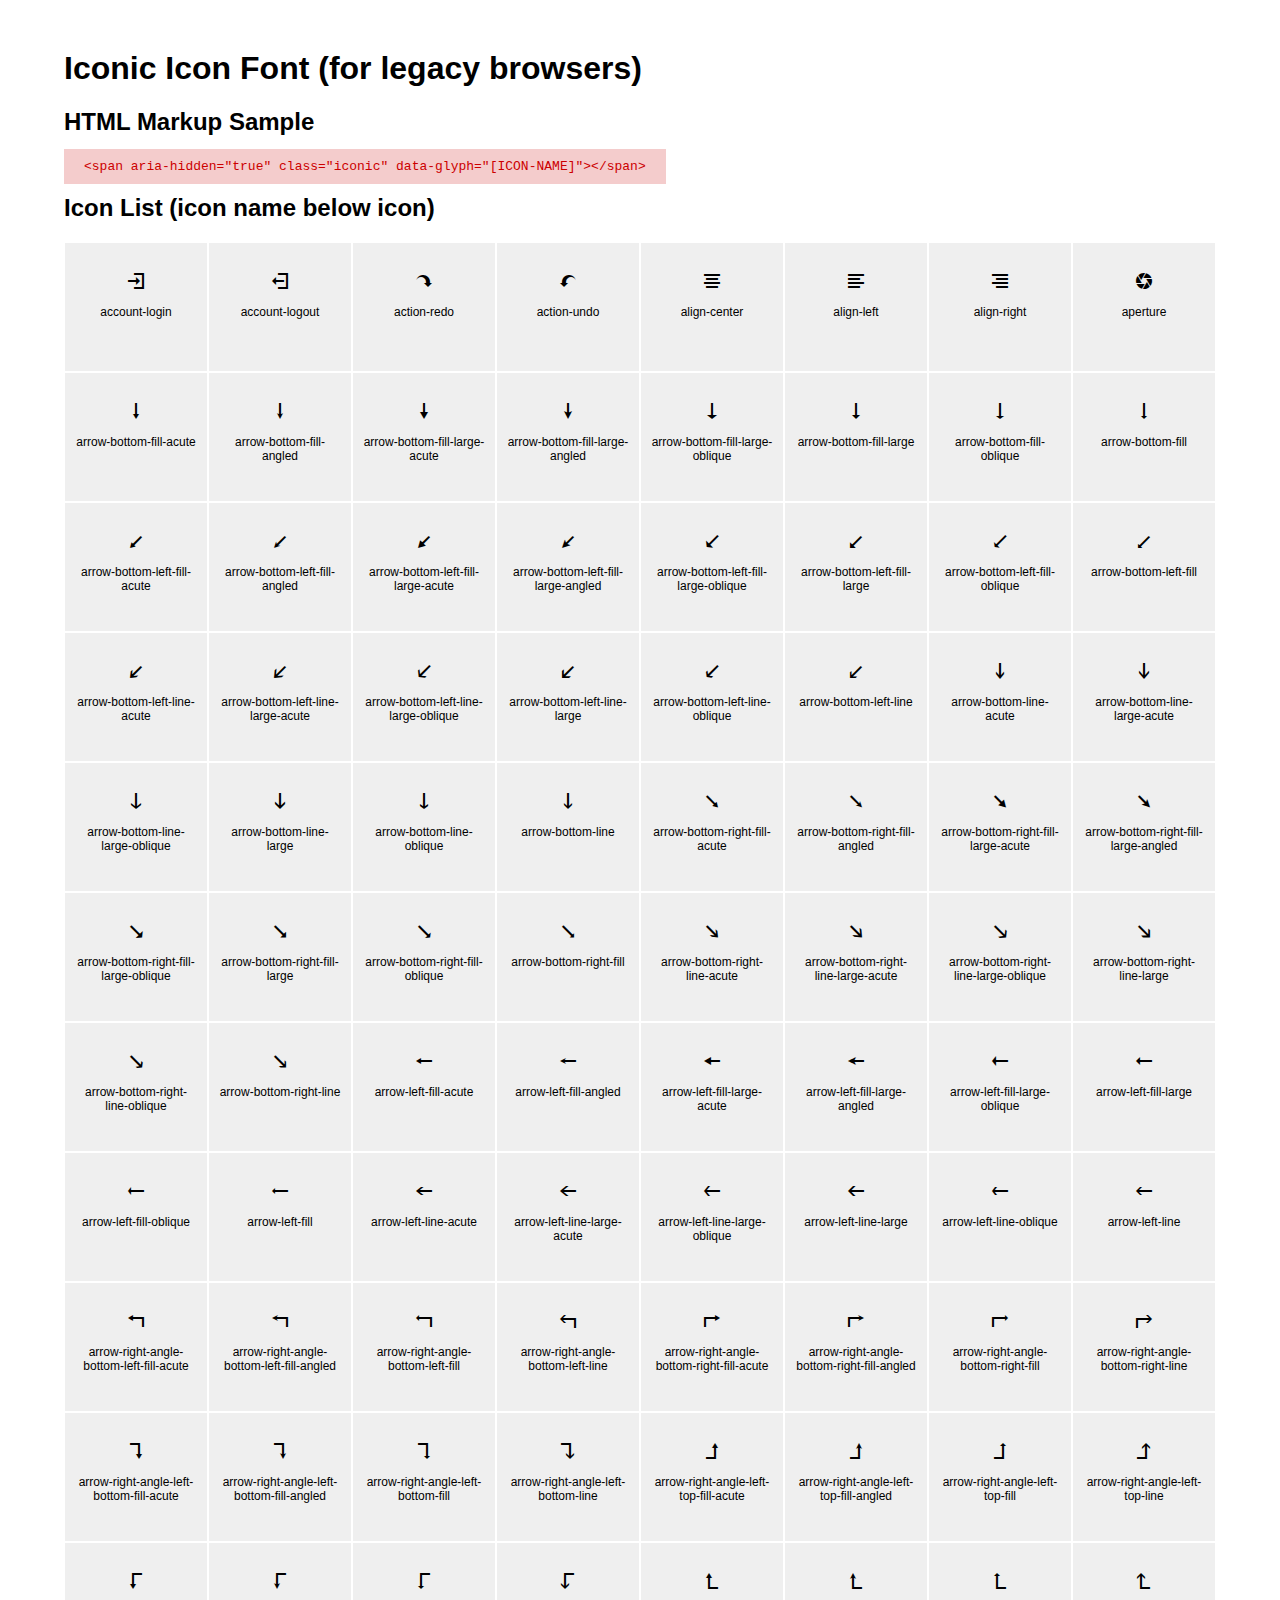
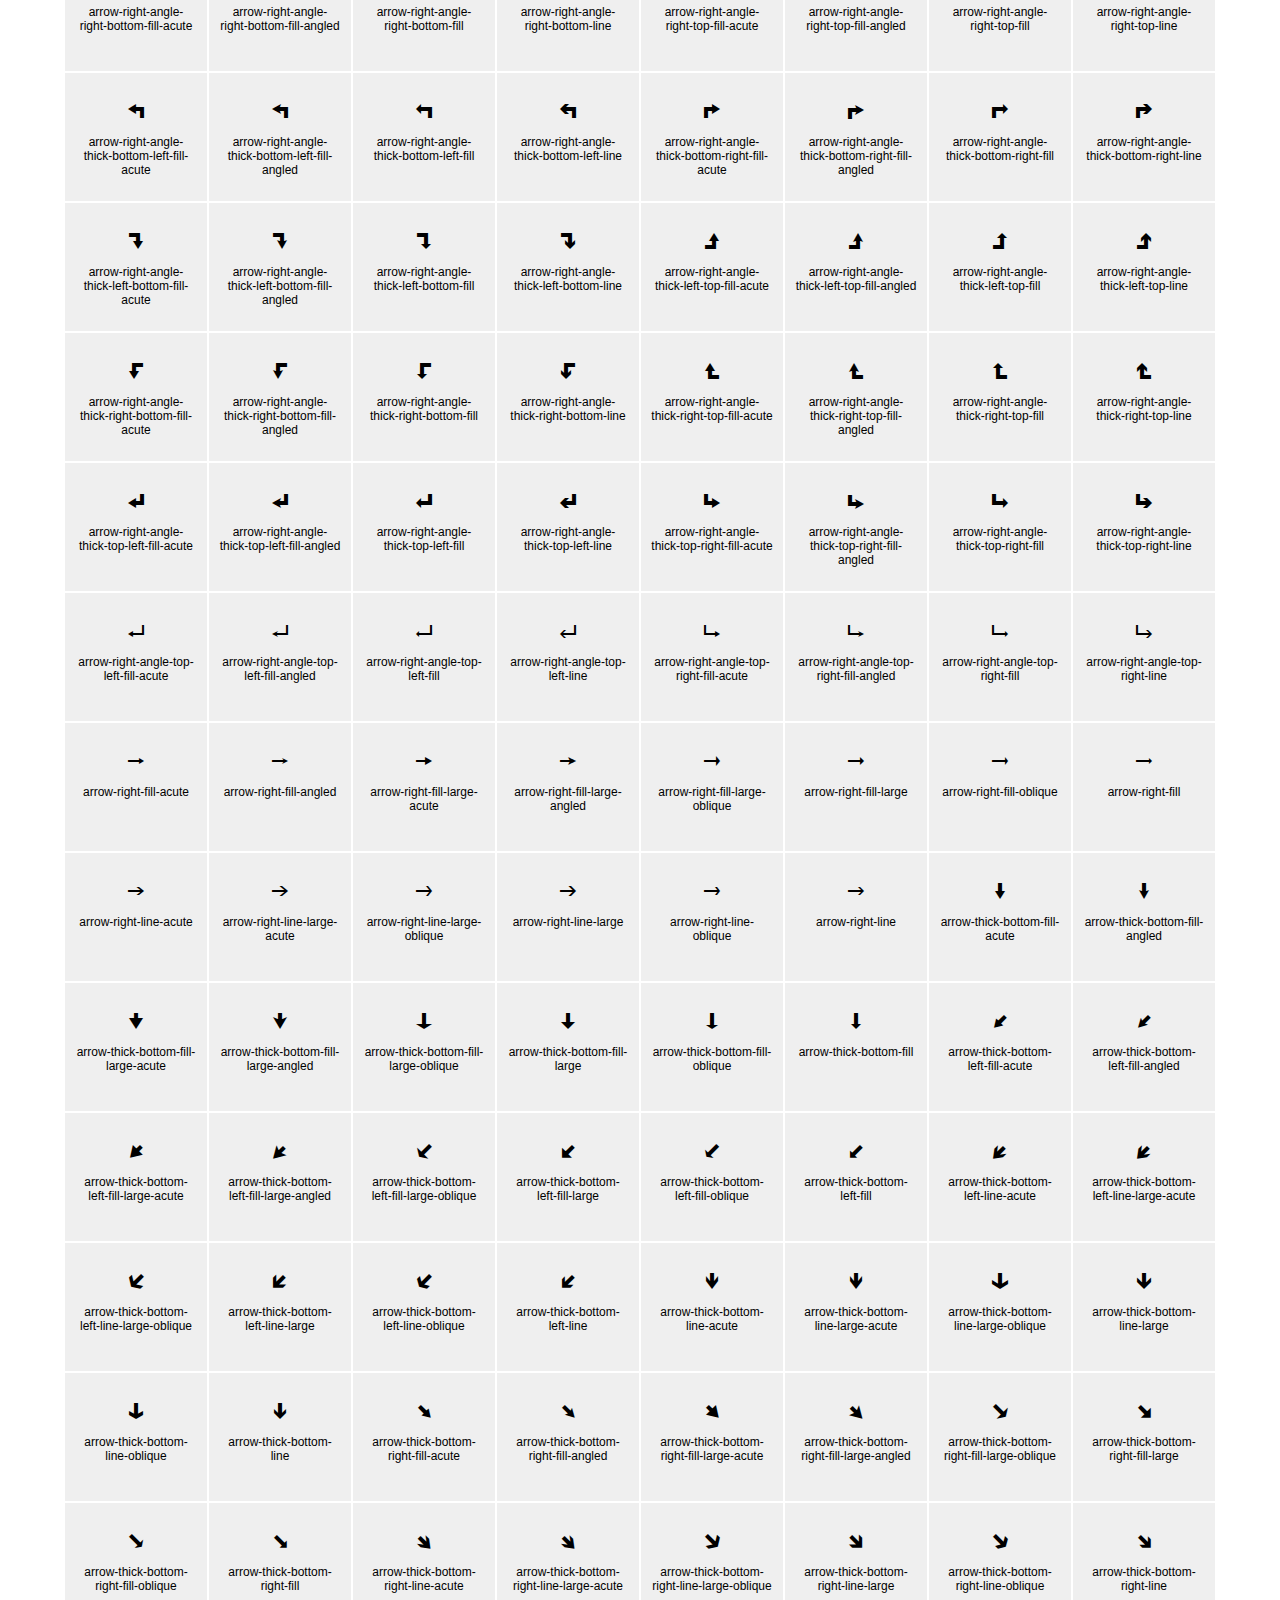
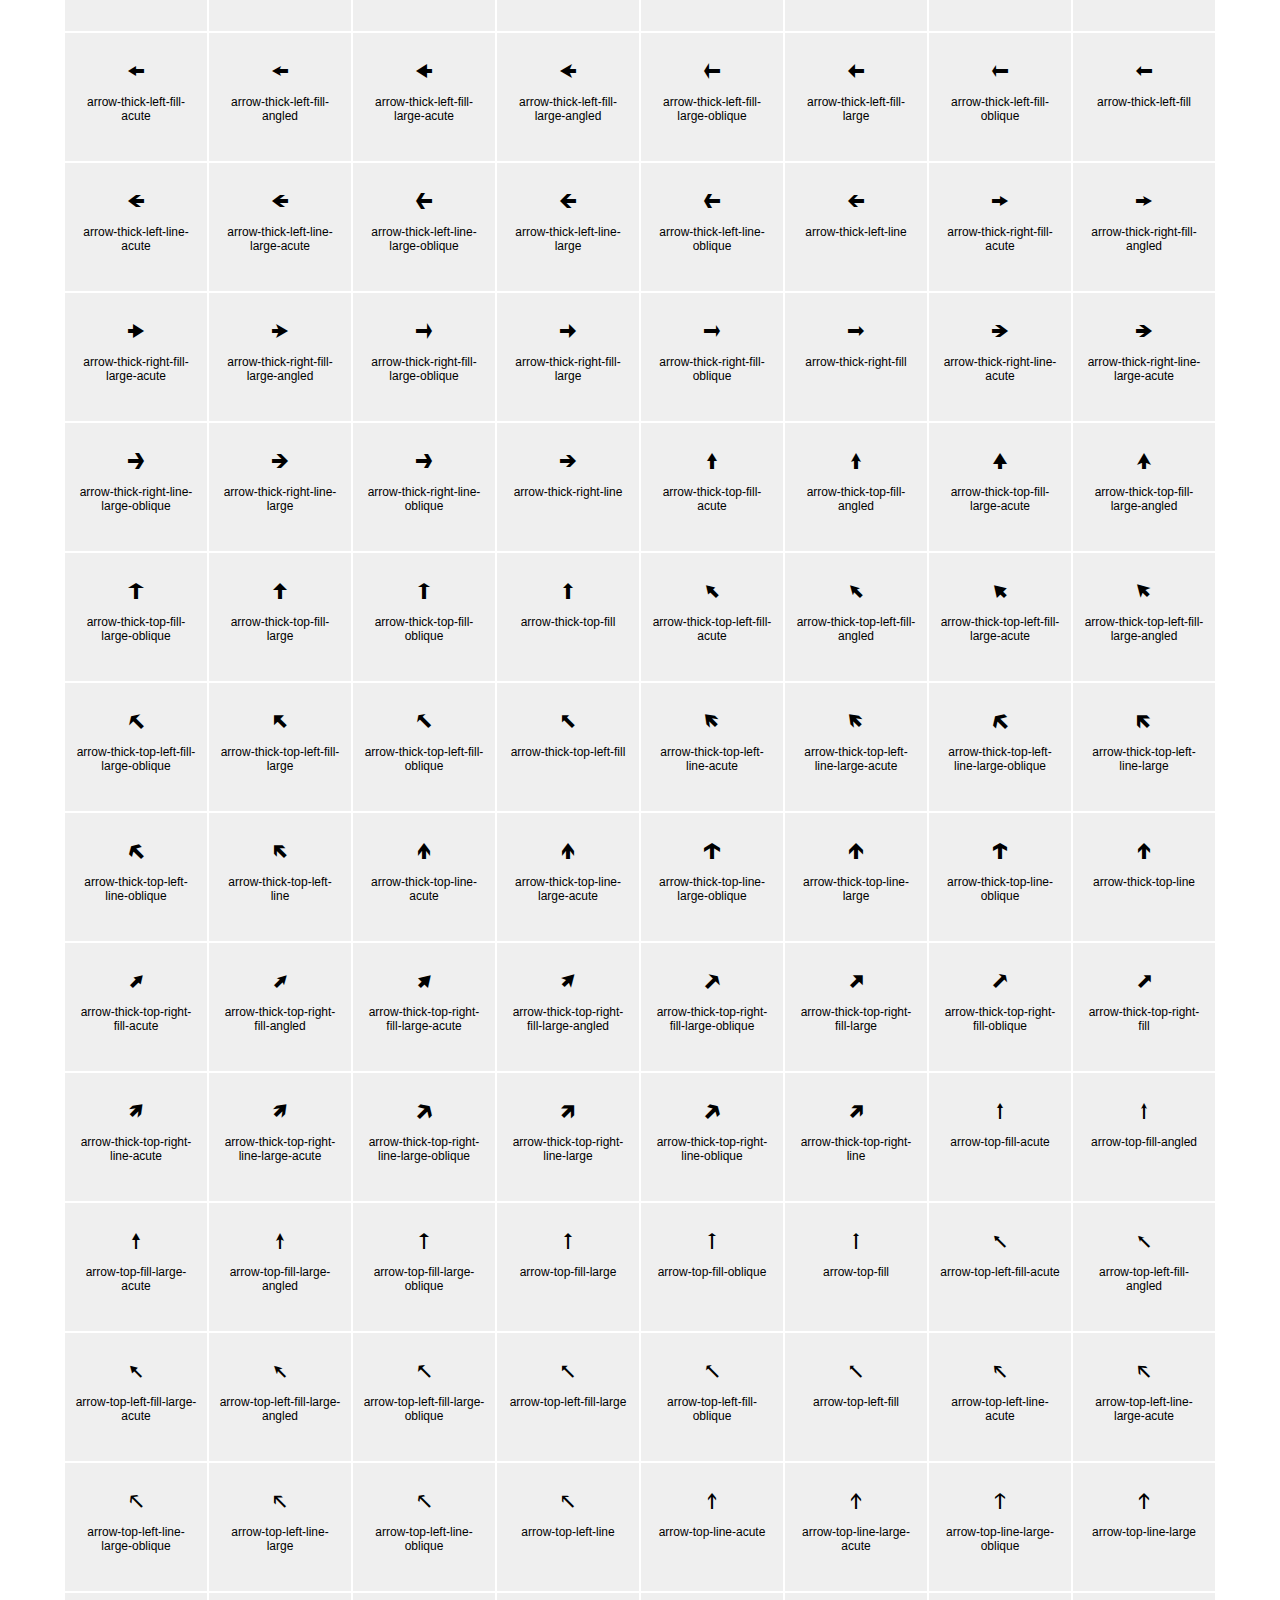
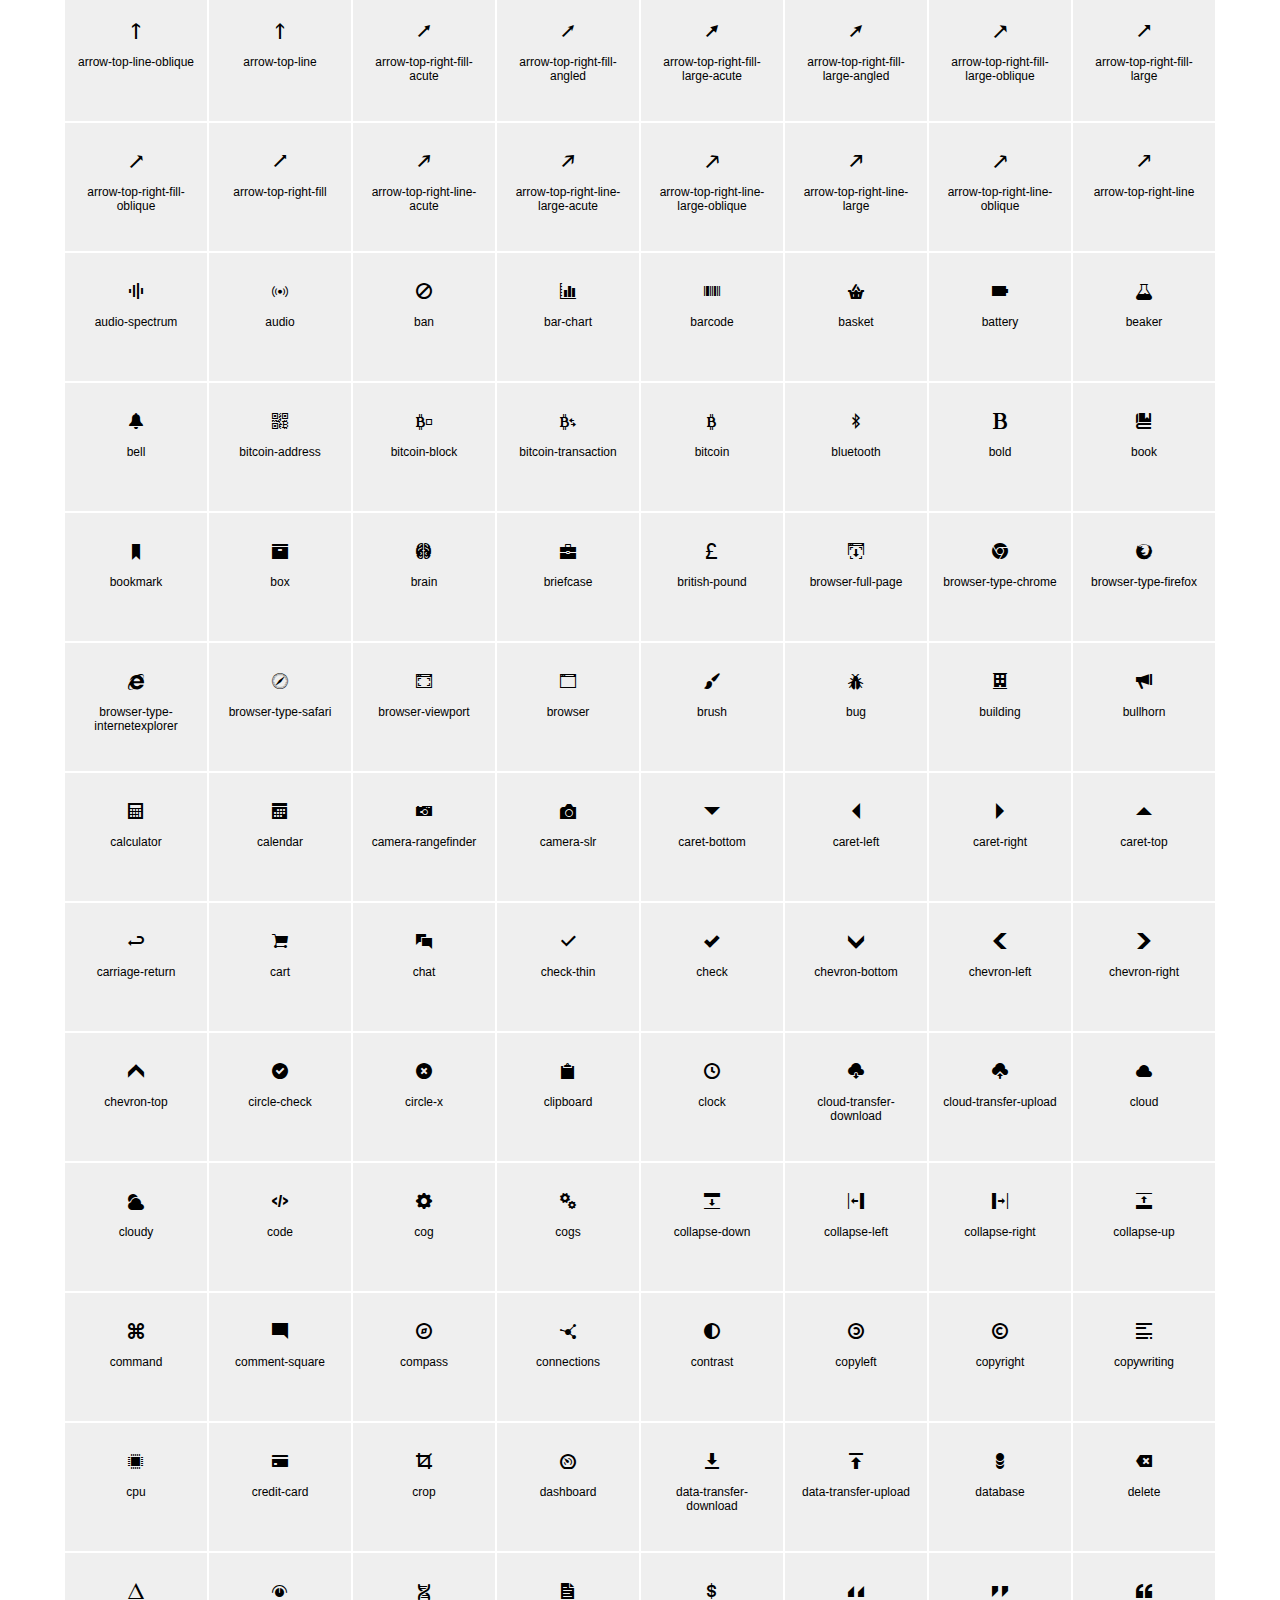
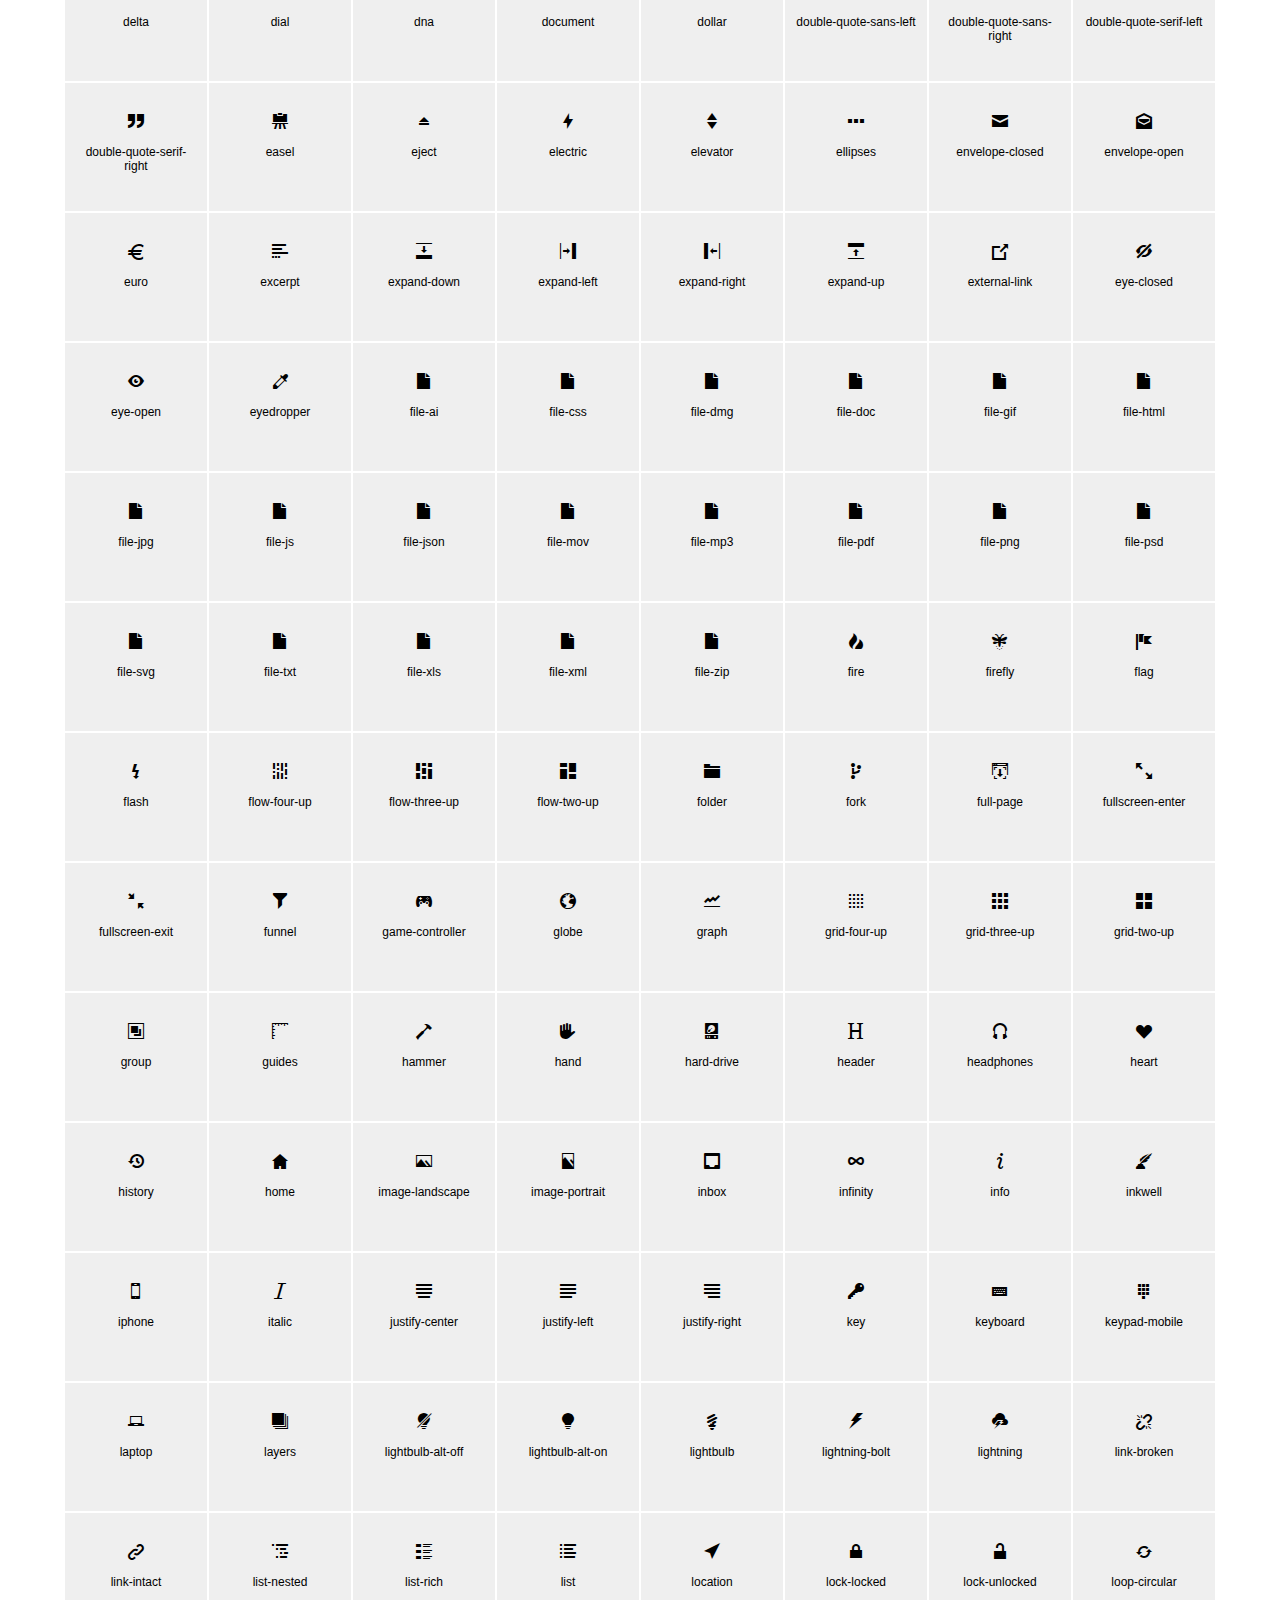
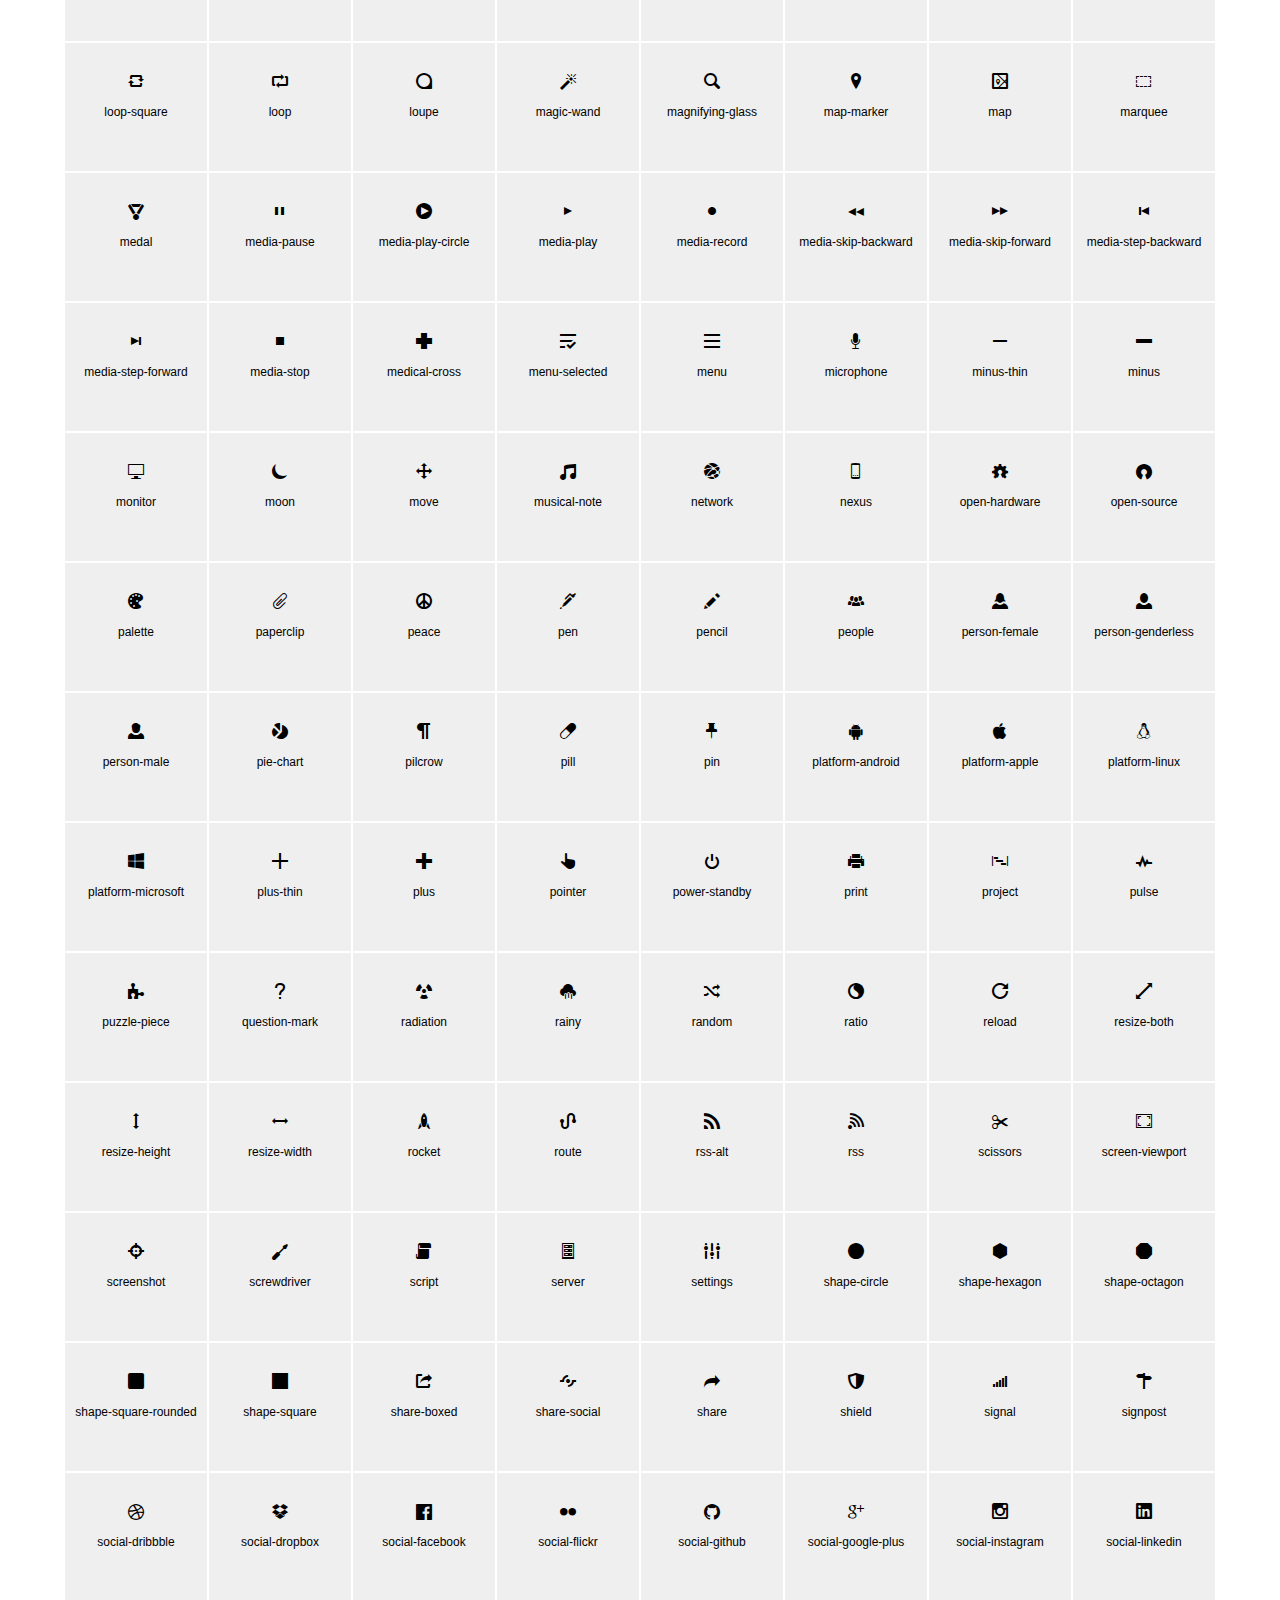
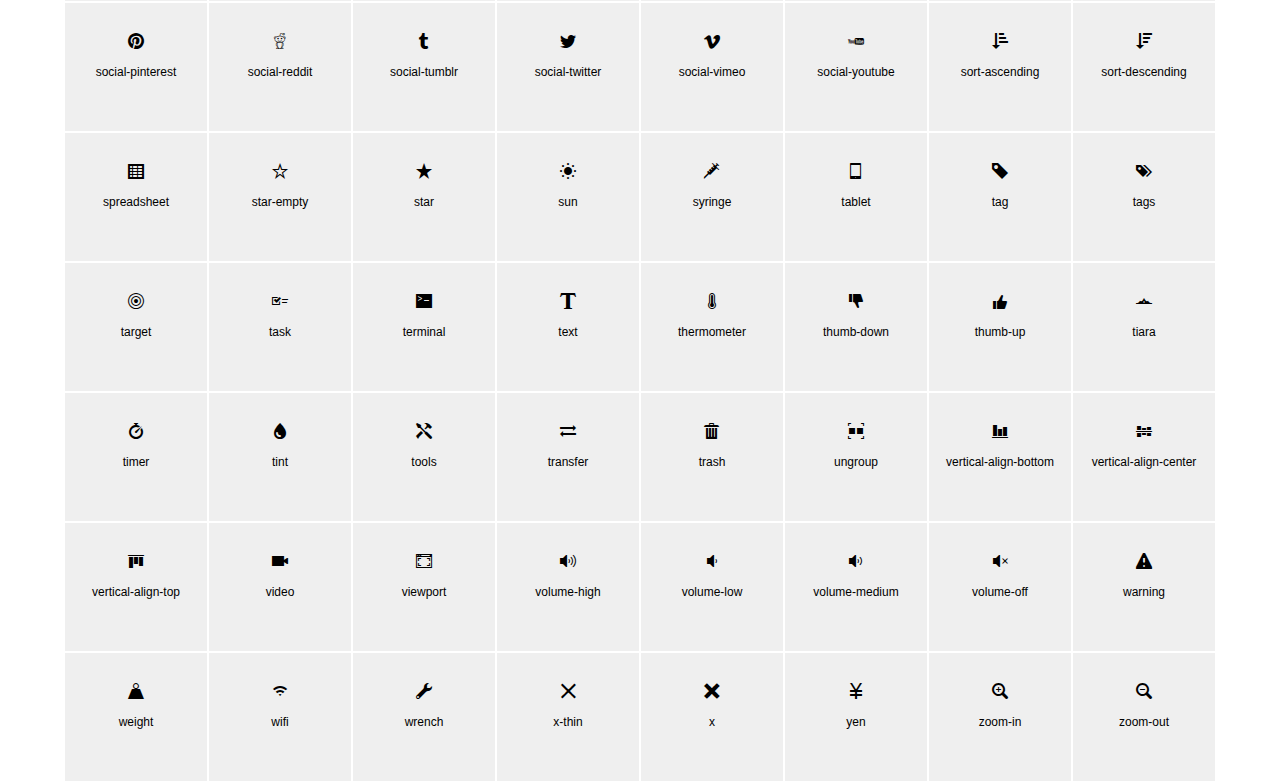
<file: font/iconic-glyphs-legacy.html>
<!doctype html>
<html>
	<head>
		<meta charset="utf-8">
		<title>Iconic</title>
		<link rel="stylesheet" href="css/iconic-glyphs-legacy.css">
		<style>
			body, html {
				margin:0;
				padding:0;
				font-family: Helvetica, sans-serif;
			}
			* {
				box-sizing: border-box;
			}
			.container {
				width: 90%;
				margin: 50px auto;
			}
			.icon-table {
				margin:0;
				padding:0;
				list-style: none;
			}
			.icon-table li {
				background: #efefef;
				float:left;
				width: 12.5%;
				height: 130px;
				text-align: center;
				padding: 30px 10px 20px 10px;
				border: 1px solid #fff;
			}
			.icon-table .iconic-class {
				font-size:12px;
			}
			code {
				color: #c00;
				background: rgba(200,0,0,.2);
				padding: 10px 20px;
			}
		</style>
	</head>
	<body>
		<div class="container">
			<h1>Iconic Icon Font (for legacy browsers)</h1>
			<h2>HTML Markup Sample</h2>
			<code>
				&lt;span aria-hidden="true" class="iconic" data-glyph="[ICON-NAME]"&gt;&lt;/span&gt;
			</code>

			<h2>Icon List (icon name below icon)</h2>
			<ul class="icon-table">
				
					<li class="icon-item"><span aria-hidden="true" class="iconic" data-glyph="account-login"></span> <p class="iconic-class">account-login</p></span></li>
				
					<li class="icon-item"><span aria-hidden="true" class="iconic" data-glyph="account-logout"></span> <p class="iconic-class">account-logout</p></span></li>
				
					<li class="icon-item"><span aria-hidden="true" class="iconic" data-glyph="action-redo"></span> <p class="iconic-class">action-redo</p></span></li>
				
					<li class="icon-item"><span aria-hidden="true" class="iconic" data-glyph="action-undo"></span> <p class="iconic-class">action-undo</p></span></li>
				
					<li class="icon-item"><span aria-hidden="true" class="iconic" data-glyph="align-center"></span> <p class="iconic-class">align-center</p></span></li>
				
					<li class="icon-item"><span aria-hidden="true" class="iconic" data-glyph="align-left"></span> <p class="iconic-class">align-left</p></span></li>
				
					<li class="icon-item"><span aria-hidden="true" class="iconic" data-glyph="align-right"></span> <p class="iconic-class">align-right</p></span></li>
				
					<li class="icon-item"><span aria-hidden="true" class="iconic" data-glyph="aperture"></span> <p class="iconic-class">aperture</p></span></li>
				
					<li class="icon-item"><span aria-hidden="true" class="iconic" data-glyph="arrow-bottom-fill-acute"></span> <p class="iconic-class">arrow-bottom-fill-acute</p></span></li>
				
					<li class="icon-item"><span aria-hidden="true" class="iconic" data-glyph="arrow-bottom-fill-angled"></span> <p class="iconic-class">arrow-bottom-fill-angled</p></span></li>
				
					<li class="icon-item"><span aria-hidden="true" class="iconic" data-glyph="arrow-bottom-fill-large-acute"></span> <p class="iconic-class">arrow-bottom-fill-large-acute</p></span></li>
				
					<li class="icon-item"><span aria-hidden="true" class="iconic" data-glyph="arrow-bottom-fill-large-angled"></span> <p class="iconic-class">arrow-bottom-fill-large-angled</p></span></li>
				
					<li class="icon-item"><span aria-hidden="true" class="iconic" data-glyph="arrow-bottom-fill-large-oblique"></span> <p class="iconic-class">arrow-bottom-fill-large-oblique</p></span></li>
				
					<li class="icon-item"><span aria-hidden="true" class="iconic" data-glyph="arrow-bottom-fill-large"></span> <p class="iconic-class">arrow-bottom-fill-large</p></span></li>
				
					<li class="icon-item"><span aria-hidden="true" class="iconic" data-glyph="arrow-bottom-fill-oblique"></span> <p class="iconic-class">arrow-bottom-fill-oblique</p></span></li>
				
					<li class="icon-item"><span aria-hidden="true" class="iconic" data-glyph="arrow-bottom-fill"></span> <p class="iconic-class">arrow-bottom-fill</p></span></li>
				
					<li class="icon-item"><span aria-hidden="true" class="iconic" data-glyph="arrow-bottom-left-fill-acute"></span> <p class="iconic-class">arrow-bottom-left-fill-acute</p></span></li>
				
					<li class="icon-item"><span aria-hidden="true" class="iconic" data-glyph="arrow-bottom-left-fill-angled"></span> <p class="iconic-class">arrow-bottom-left-fill-angled</p></span></li>
				
					<li class="icon-item"><span aria-hidden="true" class="iconic" data-glyph="arrow-bottom-left-fill-large-acute"></span> <p class="iconic-class">arrow-bottom-left-fill-large-acute</p></span></li>
				
					<li class="icon-item"><span aria-hidden="true" class="iconic" data-glyph="arrow-bottom-left-fill-large-angled"></span> <p class="iconic-class">arrow-bottom-left-fill-large-angled</p></span></li>
				
					<li class="icon-item"><span aria-hidden="true" class="iconic" data-glyph="arrow-bottom-left-fill-large-oblique"></span> <p class="iconic-class">arrow-bottom-left-fill-large-oblique</p></span></li>
				
					<li class="icon-item"><span aria-hidden="true" class="iconic" data-glyph="arrow-bottom-left-fill-large"></span> <p class="iconic-class">arrow-bottom-left-fill-large</p></span></li>
				
					<li class="icon-item"><span aria-hidden="true" class="iconic" data-glyph="arrow-bottom-left-fill-oblique"></span> <p class="iconic-class">arrow-bottom-left-fill-oblique</p></span></li>
				
					<li class="icon-item"><span aria-hidden="true" class="iconic" data-glyph="arrow-bottom-left-fill"></span> <p class="iconic-class">arrow-bottom-left-fill</p></span></li>
				
					<li class="icon-item"><span aria-hidden="true" class="iconic" data-glyph="arrow-bottom-left-line-acute"></span> <p class="iconic-class">arrow-bottom-left-line-acute</p></span></li>
				
					<li class="icon-item"><span aria-hidden="true" class="iconic" data-glyph="arrow-bottom-left-line-large-acute"></span> <p class="iconic-class">arrow-bottom-left-line-large-acute</p></span></li>
				
					<li class="icon-item"><span aria-hidden="true" class="iconic" data-glyph="arrow-bottom-left-line-large-oblique"></span> <p class="iconic-class">arrow-bottom-left-line-large-oblique</p></span></li>
				
					<li class="icon-item"><span aria-hidden="true" class="iconic" data-glyph="arrow-bottom-left-line-large"></span> <p class="iconic-class">arrow-bottom-left-line-large</p></span></li>
				
					<li class="icon-item"><span aria-hidden="true" class="iconic" data-glyph="arrow-bottom-left-line-oblique"></span> <p class="iconic-class">arrow-bottom-left-line-oblique</p></span></li>
				
					<li class="icon-item"><span aria-hidden="true" class="iconic" data-glyph="arrow-bottom-left-line"></span> <p class="iconic-class">arrow-bottom-left-line</p></span></li>
				
					<li class="icon-item"><span aria-hidden="true" class="iconic" data-glyph="arrow-bottom-line-acute"></span> <p class="iconic-class">arrow-bottom-line-acute</p></span></li>
				
					<li class="icon-item"><span aria-hidden="true" class="iconic" data-glyph="arrow-bottom-line-large-acute"></span> <p class="iconic-class">arrow-bottom-line-large-acute</p></span></li>
				
					<li class="icon-item"><span aria-hidden="true" class="iconic" data-glyph="arrow-bottom-line-large-oblique"></span> <p class="iconic-class">arrow-bottom-line-large-oblique</p></span></li>
				
					<li class="icon-item"><span aria-hidden="true" class="iconic" data-glyph="arrow-bottom-line-large"></span> <p class="iconic-class">arrow-bottom-line-large</p></span></li>
				
					<li class="icon-item"><span aria-hidden="true" class="iconic" data-glyph="arrow-bottom-line-oblique"></span> <p class="iconic-class">arrow-bottom-line-oblique</p></span></li>
				
					<li class="icon-item"><span aria-hidden="true" class="iconic" data-glyph="arrow-bottom-line"></span> <p class="iconic-class">arrow-bottom-line</p></span></li>
				
					<li class="icon-item"><span aria-hidden="true" class="iconic" data-glyph="arrow-bottom-right-fill-acute"></span> <p class="iconic-class">arrow-bottom-right-fill-acute</p></span></li>
				
					<li class="icon-item"><span aria-hidden="true" class="iconic" data-glyph="arrow-bottom-right-fill-angled"></span> <p class="iconic-class">arrow-bottom-right-fill-angled</p></span></li>
				
					<li class="icon-item"><span aria-hidden="true" class="iconic" data-glyph="arrow-bottom-right-fill-large-acute"></span> <p class="iconic-class">arrow-bottom-right-fill-large-acute</p></span></li>
				
					<li class="icon-item"><span aria-hidden="true" class="iconic" data-glyph="arrow-bottom-right-fill-large-angled"></span> <p class="iconic-class">arrow-bottom-right-fill-large-angled</p></span></li>
				
					<li class="icon-item"><span aria-hidden="true" class="iconic" data-glyph="arrow-bottom-right-fill-large-oblique"></span> <p class="iconic-class">arrow-bottom-right-fill-large-oblique</p></span></li>
				
					<li class="icon-item"><span aria-hidden="true" class="iconic" data-glyph="arrow-bottom-right-fill-large"></span> <p class="iconic-class">arrow-bottom-right-fill-large</p></span></li>
				
					<li class="icon-item"><span aria-hidden="true" class="iconic" data-glyph="arrow-bottom-right-fill-oblique"></span> <p class="iconic-class">arrow-bottom-right-fill-oblique</p></span></li>
				
					<li class="icon-item"><span aria-hidden="true" class="iconic" data-glyph="arrow-bottom-right-fill"></span> <p class="iconic-class">arrow-bottom-right-fill</p></span></li>
				
					<li class="icon-item"><span aria-hidden="true" class="iconic" data-glyph="arrow-bottom-right-line-acute"></span> <p class="iconic-class">arrow-bottom-right-line-acute</p></span></li>
				
					<li class="icon-item"><span aria-hidden="true" class="iconic" data-glyph="arrow-bottom-right-line-large-acute"></span> <p class="iconic-class">arrow-bottom-right-line-large-acute</p></span></li>
				
					<li class="icon-item"><span aria-hidden="true" class="iconic" data-glyph="arrow-bottom-right-line-large-oblique"></span> <p class="iconic-class">arrow-bottom-right-line-large-oblique</p></span></li>
				
					<li class="icon-item"><span aria-hidden="true" class="iconic" data-glyph="arrow-bottom-right-line-large"></span> <p class="iconic-class">arrow-bottom-right-line-large</p></span></li>
				
					<li class="icon-item"><span aria-hidden="true" class="iconic" data-glyph="arrow-bottom-right-line-oblique"></span> <p class="iconic-class">arrow-bottom-right-line-oblique</p></span></li>
				
					<li class="icon-item"><span aria-hidden="true" class="iconic" data-glyph="arrow-bottom-right-line"></span> <p class="iconic-class">arrow-bottom-right-line</p></span></li>
				
					<li class="icon-item"><span aria-hidden="true" class="iconic" data-glyph="arrow-left-fill-acute"></span> <p class="iconic-class">arrow-left-fill-acute</p></span></li>
				
					<li class="icon-item"><span aria-hidden="true" class="iconic" data-glyph="arrow-left-fill-angled"></span> <p class="iconic-class">arrow-left-fill-angled</p></span></li>
				
					<li class="icon-item"><span aria-hidden="true" class="iconic" data-glyph="arrow-left-fill-large-acute"></span> <p class="iconic-class">arrow-left-fill-large-acute</p></span></li>
				
					<li class="icon-item"><span aria-hidden="true" class="iconic" data-glyph="arrow-left-fill-large-angled"></span> <p class="iconic-class">arrow-left-fill-large-angled</p></span></li>
				
					<li class="icon-item"><span aria-hidden="true" class="iconic" data-glyph="arrow-left-fill-large-oblique"></span> <p class="iconic-class">arrow-left-fill-large-oblique</p></span></li>
				
					<li class="icon-item"><span aria-hidden="true" class="iconic" data-glyph="arrow-left-fill-large"></span> <p class="iconic-class">arrow-left-fill-large</p></span></li>
				
					<li class="icon-item"><span aria-hidden="true" class="iconic" data-glyph="arrow-left-fill-oblique"></span> <p class="iconic-class">arrow-left-fill-oblique</p></span></li>
				
					<li class="icon-item"><span aria-hidden="true" class="iconic" data-glyph="arrow-left-fill"></span> <p class="iconic-class">arrow-left-fill</p></span></li>
				
					<li class="icon-item"><span aria-hidden="true" class="iconic" data-glyph="arrow-left-line-acute"></span> <p class="iconic-class">arrow-left-line-acute</p></span></li>
				
					<li class="icon-item"><span aria-hidden="true" class="iconic" data-glyph="arrow-left-line-large-acute"></span> <p class="iconic-class">arrow-left-line-large-acute</p></span></li>
				
					<li class="icon-item"><span aria-hidden="true" class="iconic" data-glyph="arrow-left-line-large-oblique"></span> <p class="iconic-class">arrow-left-line-large-oblique</p></span></li>
				
					<li class="icon-item"><span aria-hidden="true" class="iconic" data-glyph="arrow-left-line-large"></span> <p class="iconic-class">arrow-left-line-large</p></span></li>
				
					<li class="icon-item"><span aria-hidden="true" class="iconic" data-glyph="arrow-left-line-oblique"></span> <p class="iconic-class">arrow-left-line-oblique</p></span></li>
				
					<li class="icon-item"><span aria-hidden="true" class="iconic" data-glyph="arrow-left-line"></span> <p class="iconic-class">arrow-left-line</p></span></li>
				
					<li class="icon-item"><span aria-hidden="true" class="iconic" data-glyph="arrow-right-angle-bottom-left-fill-acute"></span> <p class="iconic-class">arrow-right-angle-bottom-left-fill-acute</p></span></li>
				
					<li class="icon-item"><span aria-hidden="true" class="iconic" data-glyph="arrow-right-angle-bottom-left-fill-angled"></span> <p class="iconic-class">arrow-right-angle-bottom-left-fill-angled</p></span></li>
				
					<li class="icon-item"><span aria-hidden="true" class="iconic" data-glyph="arrow-right-angle-bottom-left-fill"></span> <p class="iconic-class">arrow-right-angle-bottom-left-fill</p></span></li>
				
					<li class="icon-item"><span aria-hidden="true" class="iconic" data-glyph="arrow-right-angle-bottom-left-line"></span> <p class="iconic-class">arrow-right-angle-bottom-left-line</p></span></li>
				
					<li class="icon-item"><span aria-hidden="true" class="iconic" data-glyph="arrow-right-angle-bottom-right-fill-acute"></span> <p class="iconic-class">arrow-right-angle-bottom-right-fill-acute</p></span></li>
				
					<li class="icon-item"><span aria-hidden="true" class="iconic" data-glyph="arrow-right-angle-bottom-right-fill-angled"></span> <p class="iconic-class">arrow-right-angle-bottom-right-fill-angled</p></span></li>
				
					<li class="icon-item"><span aria-hidden="true" class="iconic" data-glyph="arrow-right-angle-bottom-right-fill"></span> <p class="iconic-class">arrow-right-angle-bottom-right-fill</p></span></li>
				
					<li class="icon-item"><span aria-hidden="true" class="iconic" data-glyph="arrow-right-angle-bottom-right-line"></span> <p class="iconic-class">arrow-right-angle-bottom-right-line</p></span></li>
				
					<li class="icon-item"><span aria-hidden="true" class="iconic" data-glyph="arrow-right-angle-left-bottom-fill-acute"></span> <p class="iconic-class">arrow-right-angle-left-bottom-fill-acute</p></span></li>
				
					<li class="icon-item"><span aria-hidden="true" class="iconic" data-glyph="arrow-right-angle-left-bottom-fill-angled"></span> <p class="iconic-class">arrow-right-angle-left-bottom-fill-angled</p></span></li>
				
					<li class="icon-item"><span aria-hidden="true" class="iconic" data-glyph="arrow-right-angle-left-bottom-fill"></span> <p class="iconic-class">arrow-right-angle-left-bottom-fill</p></span></li>
				
					<li class="icon-item"><span aria-hidden="true" class="iconic" data-glyph="arrow-right-angle-left-bottom-line"></span> <p class="iconic-class">arrow-right-angle-left-bottom-line</p></span></li>
				
					<li class="icon-item"><span aria-hidden="true" class="iconic" data-glyph="arrow-right-angle-left-top-fill-acute"></span> <p class="iconic-class">arrow-right-angle-left-top-fill-acute</p></span></li>
				
					<li class="icon-item"><span aria-hidden="true" class="iconic" data-glyph="arrow-right-angle-left-top-fill-angled"></span> <p class="iconic-class">arrow-right-angle-left-top-fill-angled</p></span></li>
				
					<li class="icon-item"><span aria-hidden="true" class="iconic" data-glyph="arrow-right-angle-left-top-fill"></span> <p class="iconic-class">arrow-right-angle-left-top-fill</p></span></li>
				
					<li class="icon-item"><span aria-hidden="true" class="iconic" data-glyph="arrow-right-angle-left-top-line"></span> <p class="iconic-class">arrow-right-angle-left-top-line</p></span></li>
				
					<li class="icon-item"><span aria-hidden="true" class="iconic" data-glyph="arrow-right-angle-right-bottom-fill-acute"></span> <p class="iconic-class">arrow-right-angle-right-bottom-fill-acute</p></span></li>
				
					<li class="icon-item"><span aria-hidden="true" class="iconic" data-glyph="arrow-right-angle-right-bottom-fill-angled"></span> <p class="iconic-class">arrow-right-angle-right-bottom-fill-angled</p></span></li>
				
					<li class="icon-item"><span aria-hidden="true" class="iconic" data-glyph="arrow-right-angle-right-bottom-fill"></span> <p class="iconic-class">arrow-right-angle-right-bottom-fill</p></span></li>
				
					<li class="icon-item"><span aria-hidden="true" class="iconic" data-glyph="arrow-right-angle-right-bottom-line"></span> <p class="iconic-class">arrow-right-angle-right-bottom-line</p></span></li>
				
					<li class="icon-item"><span aria-hidden="true" class="iconic" data-glyph="arrow-right-angle-right-top-fill-acute"></span> <p class="iconic-class">arrow-right-angle-right-top-fill-acute</p></span></li>
				
					<li class="icon-item"><span aria-hidden="true" class="iconic" data-glyph="arrow-right-angle-right-top-fill-angled"></span> <p class="iconic-class">arrow-right-angle-right-top-fill-angled</p></span></li>
				
					<li class="icon-item"><span aria-hidden="true" class="iconic" data-glyph="arrow-right-angle-right-top-fill"></span> <p class="iconic-class">arrow-right-angle-right-top-fill</p></span></li>
				
					<li class="icon-item"><span aria-hidden="true" class="iconic" data-glyph="arrow-right-angle-right-top-line"></span> <p class="iconic-class">arrow-right-angle-right-top-line</p></span></li>
				
					<li class="icon-item"><span aria-hidden="true" class="iconic" data-glyph="arrow-right-angle-thick-bottom-left-fill-acute"></span> <p class="iconic-class">arrow-right-angle-thick-bottom-left-fill-acute</p></span></li>
				
					<li class="icon-item"><span aria-hidden="true" class="iconic" data-glyph="arrow-right-angle-thick-bottom-left-fill-angled"></span> <p class="iconic-class">arrow-right-angle-thick-bottom-left-fill-angled</p></span></li>
				
					<li class="icon-item"><span aria-hidden="true" class="iconic" data-glyph="arrow-right-angle-thick-bottom-left-fill"></span> <p class="iconic-class">arrow-right-angle-thick-bottom-left-fill</p></span></li>
				
					<li class="icon-item"><span aria-hidden="true" class="iconic" data-glyph="arrow-right-angle-thick-bottom-left-line"></span> <p class="iconic-class">arrow-right-angle-thick-bottom-left-line</p></span></li>
				
					<li class="icon-item"><span aria-hidden="true" class="iconic" data-glyph="arrow-right-angle-thick-bottom-right-fill-acute"></span> <p class="iconic-class">arrow-right-angle-thick-bottom-right-fill-acute</p></span></li>
				
					<li class="icon-item"><span aria-hidden="true" class="iconic" data-glyph="arrow-right-angle-thick-bottom-right-fill-angled"></span> <p class="iconic-class">arrow-right-angle-thick-bottom-right-fill-angled</p></span></li>
				
					<li class="icon-item"><span aria-hidden="true" class="iconic" data-glyph="arrow-right-angle-thick-bottom-right-fill"></span> <p class="iconic-class">arrow-right-angle-thick-bottom-right-fill</p></span></li>
				
					<li class="icon-item"><span aria-hidden="true" class="iconic" data-glyph="arrow-right-angle-thick-bottom-right-line"></span> <p class="iconic-class">arrow-right-angle-thick-bottom-right-line</p></span></li>
				
					<li class="icon-item"><span aria-hidden="true" class="iconic" data-glyph="arrow-right-angle-thick-left-bottom-fill-acute"></span> <p class="iconic-class">arrow-right-angle-thick-left-bottom-fill-acute</p></span></li>
				
					<li class="icon-item"><span aria-hidden="true" class="iconic" data-glyph="arrow-right-angle-thick-left-bottom-fill-angled"></span> <p class="iconic-class">arrow-right-angle-thick-left-bottom-fill-angled</p></span></li>
				
					<li class="icon-item"><span aria-hidden="true" class="iconic" data-glyph="arrow-right-angle-thick-left-bottom-fill"></span> <p class="iconic-class">arrow-right-angle-thick-left-bottom-fill</p></span></li>
				
					<li class="icon-item"><span aria-hidden="true" class="iconic" data-glyph="arrow-right-angle-thick-left-bottom-line"></span> <p class="iconic-class">arrow-right-angle-thick-left-bottom-line</p></span></li>
				
					<li class="icon-item"><span aria-hidden="true" class="iconic" data-glyph="arrow-right-angle-thick-left-top-fill-acute"></span> <p class="iconic-class">arrow-right-angle-thick-left-top-fill-acute</p></span></li>
				
					<li class="icon-item"><span aria-hidden="true" class="iconic" data-glyph="arrow-right-angle-thick-left-top-fill-angled"></span> <p class="iconic-class">arrow-right-angle-thick-left-top-fill-angled</p></span></li>
				
					<li class="icon-item"><span aria-hidden="true" class="iconic" data-glyph="arrow-right-angle-thick-left-top-fill"></span> <p class="iconic-class">arrow-right-angle-thick-left-top-fill</p></span></li>
				
					<li class="icon-item"><span aria-hidden="true" class="iconic" data-glyph="arrow-right-angle-thick-left-top-line"></span> <p class="iconic-class">arrow-right-angle-thick-left-top-line</p></span></li>
				
					<li class="icon-item"><span aria-hidden="true" class="iconic" data-glyph="arrow-right-angle-thick-right-bottom-fill-acute"></span> <p class="iconic-class">arrow-right-angle-thick-right-bottom-fill-acute</p></span></li>
				
					<li class="icon-item"><span aria-hidden="true" class="iconic" data-glyph="arrow-right-angle-thick-right-bottom-fill-angled"></span> <p class="iconic-class">arrow-right-angle-thick-right-bottom-fill-angled</p></span></li>
				
					<li class="icon-item"><span aria-hidden="true" class="iconic" data-glyph="arrow-right-angle-thick-right-bottom-fill"></span> <p class="iconic-class">arrow-right-angle-thick-right-bottom-fill</p></span></li>
				
					<li class="icon-item"><span aria-hidden="true" class="iconic" data-glyph="arrow-right-angle-thick-right-bottom-line"></span> <p class="iconic-class">arrow-right-angle-thick-right-bottom-line</p></span></li>
				
					<li class="icon-item"><span aria-hidden="true" class="iconic" data-glyph="arrow-right-angle-thick-right-top-fill-acute"></span> <p class="iconic-class">arrow-right-angle-thick-right-top-fill-acute</p></span></li>
				
					<li class="icon-item"><span aria-hidden="true" class="iconic" data-glyph="arrow-right-angle-thick-right-top-fill-angled"></span> <p class="iconic-class">arrow-right-angle-thick-right-top-fill-angled</p></span></li>
				
					<li class="icon-item"><span aria-hidden="true" class="iconic" data-glyph="arrow-right-angle-thick-right-top-fill"></span> <p class="iconic-class">arrow-right-angle-thick-right-top-fill</p></span></li>
				
					<li class="icon-item"><span aria-hidden="true" class="iconic" data-glyph="arrow-right-angle-thick-right-top-line"></span> <p class="iconic-class">arrow-right-angle-thick-right-top-line</p></span></li>
				
					<li class="icon-item"><span aria-hidden="true" class="iconic" data-glyph="arrow-right-angle-thick-top-left-fill-acute"></span> <p class="iconic-class">arrow-right-angle-thick-top-left-fill-acute</p></span></li>
				
					<li class="icon-item"><span aria-hidden="true" class="iconic" data-glyph="arrow-right-angle-thick-top-left-fill-angled"></span> <p class="iconic-class">arrow-right-angle-thick-top-left-fill-angled</p></span></li>
				
					<li class="icon-item"><span aria-hidden="true" class="iconic" data-glyph="arrow-right-angle-thick-top-left-fill"></span> <p class="iconic-class">arrow-right-angle-thick-top-left-fill</p></span></li>
				
					<li class="icon-item"><span aria-hidden="true" class="iconic" data-glyph="arrow-right-angle-thick-top-left-line"></span> <p class="iconic-class">arrow-right-angle-thick-top-left-line</p></span></li>
				
					<li class="icon-item"><span aria-hidden="true" class="iconic" data-glyph="arrow-right-angle-thick-top-right-fill-acute"></span> <p class="iconic-class">arrow-right-angle-thick-top-right-fill-acute</p></span></li>
				
					<li class="icon-item"><span aria-hidden="true" class="iconic" data-glyph="arrow-right-angle-thick-top-right-fill-angled"></span> <p class="iconic-class">arrow-right-angle-thick-top-right-fill-angled</p></span></li>
				
					<li class="icon-item"><span aria-hidden="true" class="iconic" data-glyph="arrow-right-angle-thick-top-right-fill"></span> <p class="iconic-class">arrow-right-angle-thick-top-right-fill</p></span></li>
				
					<li class="icon-item"><span aria-hidden="true" class="iconic" data-glyph="arrow-right-angle-thick-top-right-line"></span> <p class="iconic-class">arrow-right-angle-thick-top-right-line</p></span></li>
				
					<li class="icon-item"><span aria-hidden="true" class="iconic" data-glyph="arrow-right-angle-top-left-fill-acute"></span> <p class="iconic-class">arrow-right-angle-top-left-fill-acute</p></span></li>
				
					<li class="icon-item"><span aria-hidden="true" class="iconic" data-glyph="arrow-right-angle-top-left-fill-angled"></span> <p class="iconic-class">arrow-right-angle-top-left-fill-angled</p></span></li>
				
					<li class="icon-item"><span aria-hidden="true" class="iconic" data-glyph="arrow-right-angle-top-left-fill"></span> <p class="iconic-class">arrow-right-angle-top-left-fill</p></span></li>
				
					<li class="icon-item"><span aria-hidden="true" class="iconic" data-glyph="arrow-right-angle-top-left-line"></span> <p class="iconic-class">arrow-right-angle-top-left-line</p></span></li>
				
					<li class="icon-item"><span aria-hidden="true" class="iconic" data-glyph="arrow-right-angle-top-right-fill-acute"></span> <p class="iconic-class">arrow-right-angle-top-right-fill-acute</p></span></li>
				
					<li class="icon-item"><span aria-hidden="true" class="iconic" data-glyph="arrow-right-angle-top-right-fill-angled"></span> <p class="iconic-class">arrow-right-angle-top-right-fill-angled</p></span></li>
				
					<li class="icon-item"><span aria-hidden="true" class="iconic" data-glyph="arrow-right-angle-top-right-fill"></span> <p class="iconic-class">arrow-right-angle-top-right-fill</p></span></li>
				
					<li class="icon-item"><span aria-hidden="true" class="iconic" data-glyph="arrow-right-angle-top-right-line"></span> <p class="iconic-class">arrow-right-angle-top-right-line</p></span></li>
				
					<li class="icon-item"><span aria-hidden="true" class="iconic" data-glyph="arrow-right-fill-acute"></span> <p class="iconic-class">arrow-right-fill-acute</p></span></li>
				
					<li class="icon-item"><span aria-hidden="true" class="iconic" data-glyph="arrow-right-fill-angled"></span> <p class="iconic-class">arrow-right-fill-angled</p></span></li>
				
					<li class="icon-item"><span aria-hidden="true" class="iconic" data-glyph="arrow-right-fill-large-acute"></span> <p class="iconic-class">arrow-right-fill-large-acute</p></span></li>
				
					<li class="icon-item"><span aria-hidden="true" class="iconic" data-glyph="arrow-right-fill-large-angled"></span> <p class="iconic-class">arrow-right-fill-large-angled</p></span></li>
				
					<li class="icon-item"><span aria-hidden="true" class="iconic" data-glyph="arrow-right-fill-large-oblique"></span> <p class="iconic-class">arrow-right-fill-large-oblique</p></span></li>
				
					<li class="icon-item"><span aria-hidden="true" class="iconic" data-glyph="arrow-right-fill-large"></span> <p class="iconic-class">arrow-right-fill-large</p></span></li>
				
					<li class="icon-item"><span aria-hidden="true" class="iconic" data-glyph="arrow-right-fill-oblique"></span> <p class="iconic-class">arrow-right-fill-oblique</p></span></li>
				
					<li class="icon-item"><span aria-hidden="true" class="iconic" data-glyph="arrow-right-fill"></span> <p class="iconic-class">arrow-right-fill</p></span></li>
				
					<li class="icon-item"><span aria-hidden="true" class="iconic" data-glyph="arrow-right-line-acute"></span> <p class="iconic-class">arrow-right-line-acute</p></span></li>
				
					<li class="icon-item"><span aria-hidden="true" class="iconic" data-glyph="arrow-right-line-large-acute"></span> <p class="iconic-class">arrow-right-line-large-acute</p></span></li>
				
					<li class="icon-item"><span aria-hidden="true" class="iconic" data-glyph="arrow-right-line-large-oblique"></span> <p class="iconic-class">arrow-right-line-large-oblique</p></span></li>
				
					<li class="icon-item"><span aria-hidden="true" class="iconic" data-glyph="arrow-right-line-large"></span> <p class="iconic-class">arrow-right-line-large</p></span></li>
				
					<li class="icon-item"><span aria-hidden="true" class="iconic" data-glyph="arrow-right-line-oblique"></span> <p class="iconic-class">arrow-right-line-oblique</p></span></li>
				
					<li class="icon-item"><span aria-hidden="true" class="iconic" data-glyph="arrow-right-line"></span> <p class="iconic-class">arrow-right-line</p></span></li>
				
					<li class="icon-item"><span aria-hidden="true" class="iconic" data-glyph="arrow-thick-bottom-fill-acute"></span> <p class="iconic-class">arrow-thick-bottom-fill-acute</p></span></li>
				
					<li class="icon-item"><span aria-hidden="true" class="iconic" data-glyph="arrow-thick-bottom-fill-angled"></span> <p class="iconic-class">arrow-thick-bottom-fill-angled</p></span></li>
				
					<li class="icon-item"><span aria-hidden="true" class="iconic" data-glyph="arrow-thick-bottom-fill-large-acute"></span> <p class="iconic-class">arrow-thick-bottom-fill-large-acute</p></span></li>
				
					<li class="icon-item"><span aria-hidden="true" class="iconic" data-glyph="arrow-thick-bottom-fill-large-angled"></span> <p class="iconic-class">arrow-thick-bottom-fill-large-angled</p></span></li>
				
					<li class="icon-item"><span aria-hidden="true" class="iconic" data-glyph="arrow-thick-bottom-fill-large-oblique"></span> <p class="iconic-class">arrow-thick-bottom-fill-large-oblique</p></span></li>
				
					<li class="icon-item"><span aria-hidden="true" class="iconic" data-glyph="arrow-thick-bottom-fill-large"></span> <p class="iconic-class">arrow-thick-bottom-fill-large</p></span></li>
				
					<li class="icon-item"><span aria-hidden="true" class="iconic" data-glyph="arrow-thick-bottom-fill-oblique"></span> <p class="iconic-class">arrow-thick-bottom-fill-oblique</p></span></li>
				
					<li class="icon-item"><span aria-hidden="true" class="iconic" data-glyph="arrow-thick-bottom-fill"></span> <p class="iconic-class">arrow-thick-bottom-fill</p></span></li>
				
					<li class="icon-item"><span aria-hidden="true" class="iconic" data-glyph="arrow-thick-bottom-left-fill-acute"></span> <p class="iconic-class">arrow-thick-bottom-left-fill-acute</p></span></li>
				
					<li class="icon-item"><span aria-hidden="true" class="iconic" data-glyph="arrow-thick-bottom-left-fill-angled"></span> <p class="iconic-class">arrow-thick-bottom-left-fill-angled</p></span></li>
				
					<li class="icon-item"><span aria-hidden="true" class="iconic" data-glyph="arrow-thick-bottom-left-fill-large-acute"></span> <p class="iconic-class">arrow-thick-bottom-left-fill-large-acute</p></span></li>
				
					<li class="icon-item"><span aria-hidden="true" class="iconic" data-glyph="arrow-thick-bottom-left-fill-large-angled"></span> <p class="iconic-class">arrow-thick-bottom-left-fill-large-angled</p></span></li>
				
					<li class="icon-item"><span aria-hidden="true" class="iconic" data-glyph="arrow-thick-bottom-left-fill-large-oblique"></span> <p class="iconic-class">arrow-thick-bottom-left-fill-large-oblique</p></span></li>
				
					<li class="icon-item"><span aria-hidden="true" class="iconic" data-glyph="arrow-thick-bottom-left-fill-large"></span> <p class="iconic-class">arrow-thick-bottom-left-fill-large</p></span></li>
				
					<li class="icon-item"><span aria-hidden="true" class="iconic" data-glyph="arrow-thick-bottom-left-fill-oblique"></span> <p class="iconic-class">arrow-thick-bottom-left-fill-oblique</p></span></li>
				
					<li class="icon-item"><span aria-hidden="true" class="iconic" data-glyph="arrow-thick-bottom-left-fill"></span> <p class="iconic-class">arrow-thick-bottom-left-fill</p></span></li>
				
					<li class="icon-item"><span aria-hidden="true" class="iconic" data-glyph="arrow-thick-bottom-left-line-acute"></span> <p class="iconic-class">arrow-thick-bottom-left-line-acute</p></span></li>
				
					<li class="icon-item"><span aria-hidden="true" class="iconic" data-glyph="arrow-thick-bottom-left-line-large-acute"></span> <p class="iconic-class">arrow-thick-bottom-left-line-large-acute</p></span></li>
				
					<li class="icon-item"><span aria-hidden="true" class="iconic" data-glyph="arrow-thick-bottom-left-line-large-oblique"></span> <p class="iconic-class">arrow-thick-bottom-left-line-large-oblique</p></span></li>
				
					<li class="icon-item"><span aria-hidden="true" class="iconic" data-glyph="arrow-thick-bottom-left-line-large"></span> <p class="iconic-class">arrow-thick-bottom-left-line-large</p></span></li>
				
					<li class="icon-item"><span aria-hidden="true" class="iconic" data-glyph="arrow-thick-bottom-left-line-oblique"></span> <p class="iconic-class">arrow-thick-bottom-left-line-oblique</p></span></li>
				
					<li class="icon-item"><span aria-hidden="true" class="iconic" data-glyph="arrow-thick-bottom-left-line"></span> <p class="iconic-class">arrow-thick-bottom-left-line</p></span></li>
				
					<li class="icon-item"><span aria-hidden="true" class="iconic" data-glyph="arrow-thick-bottom-line-acute"></span> <p class="iconic-class">arrow-thick-bottom-line-acute</p></span></li>
				
					<li class="icon-item"><span aria-hidden="true" class="iconic" data-glyph="arrow-thick-bottom-line-large-acute"></span> <p class="iconic-class">arrow-thick-bottom-line-large-acute</p></span></li>
				
					<li class="icon-item"><span aria-hidden="true" class="iconic" data-glyph="arrow-thick-bottom-line-large-oblique"></span> <p class="iconic-class">arrow-thick-bottom-line-large-oblique</p></span></li>
				
					<li class="icon-item"><span aria-hidden="true" class="iconic" data-glyph="arrow-thick-bottom-line-large"></span> <p class="iconic-class">arrow-thick-bottom-line-large</p></span></li>
				
					<li class="icon-item"><span aria-hidden="true" class="iconic" data-glyph="arrow-thick-bottom-line-oblique"></span> <p class="iconic-class">arrow-thick-bottom-line-oblique</p></span></li>
				
					<li class="icon-item"><span aria-hidden="true" class="iconic" data-glyph="arrow-thick-bottom-line"></span> <p class="iconic-class">arrow-thick-bottom-line</p></span></li>
				
					<li class="icon-item"><span aria-hidden="true" class="iconic" data-glyph="arrow-thick-bottom-right-fill-acute"></span> <p class="iconic-class">arrow-thick-bottom-right-fill-acute</p></span></li>
				
					<li class="icon-item"><span aria-hidden="true" class="iconic" data-glyph="arrow-thick-bottom-right-fill-angled"></span> <p class="iconic-class">arrow-thick-bottom-right-fill-angled</p></span></li>
				
					<li class="icon-item"><span aria-hidden="true" class="iconic" data-glyph="arrow-thick-bottom-right-fill-large-acute"></span> <p class="iconic-class">arrow-thick-bottom-right-fill-large-acute</p></span></li>
				
					<li class="icon-item"><span aria-hidden="true" class="iconic" data-glyph="arrow-thick-bottom-right-fill-large-angled"></span> <p class="iconic-class">arrow-thick-bottom-right-fill-large-angled</p></span></li>
				
					<li class="icon-item"><span aria-hidden="true" class="iconic" data-glyph="arrow-thick-bottom-right-fill-large-oblique"></span> <p class="iconic-class">arrow-thick-bottom-right-fill-large-oblique</p></span></li>
				
					<li class="icon-item"><span aria-hidden="true" class="iconic" data-glyph="arrow-thick-bottom-right-fill-large"></span> <p class="iconic-class">arrow-thick-bottom-right-fill-large</p></span></li>
				
					<li class="icon-item"><span aria-hidden="true" class="iconic" data-glyph="arrow-thick-bottom-right-fill-oblique"></span> <p class="iconic-class">arrow-thick-bottom-right-fill-oblique</p></span></li>
				
					<li class="icon-item"><span aria-hidden="true" class="iconic" data-glyph="arrow-thick-bottom-right-fill"></span> <p class="iconic-class">arrow-thick-bottom-right-fill</p></span></li>
				
					<li class="icon-item"><span aria-hidden="true" class="iconic" data-glyph="arrow-thick-bottom-right-line-acute"></span> <p class="iconic-class">arrow-thick-bottom-right-line-acute</p></span></li>
				
					<li class="icon-item"><span aria-hidden="true" class="iconic" data-glyph="arrow-thick-bottom-right-line-large-acute"></span> <p class="iconic-class">arrow-thick-bottom-right-line-large-acute</p></span></li>
				
					<li class="icon-item"><span aria-hidden="true" class="iconic" data-glyph="arrow-thick-bottom-right-line-large-oblique"></span> <p class="iconic-class">arrow-thick-bottom-right-line-large-oblique</p></span></li>
				
					<li class="icon-item"><span aria-hidden="true" class="iconic" data-glyph="arrow-thick-bottom-right-line-large"></span> <p class="iconic-class">arrow-thick-bottom-right-line-large</p></span></li>
				
					<li class="icon-item"><span aria-hidden="true" class="iconic" data-glyph="arrow-thick-bottom-right-line-oblique"></span> <p class="iconic-class">arrow-thick-bottom-right-line-oblique</p></span></li>
				
					<li class="icon-item"><span aria-hidden="true" class="iconic" data-glyph="arrow-thick-bottom-right-line"></span> <p class="iconic-class">arrow-thick-bottom-right-line</p></span></li>
				
					<li class="icon-item"><span aria-hidden="true" class="iconic" data-glyph="arrow-thick-left-fill-acute"></span> <p class="iconic-class">arrow-thick-left-fill-acute</p></span></li>
				
					<li class="icon-item"><span aria-hidden="true" class="iconic" data-glyph="arrow-thick-left-fill-angled"></span> <p class="iconic-class">arrow-thick-left-fill-angled</p></span></li>
				
					<li class="icon-item"><span aria-hidden="true" class="iconic" data-glyph="arrow-thick-left-fill-large-acute"></span> <p class="iconic-class">arrow-thick-left-fill-large-acute</p></span></li>
				
					<li class="icon-item"><span aria-hidden="true" class="iconic" data-glyph="arrow-thick-left-fill-large-angled"></span> <p class="iconic-class">arrow-thick-left-fill-large-angled</p></span></li>
				
					<li class="icon-item"><span aria-hidden="true" class="iconic" data-glyph="arrow-thick-left-fill-large-oblique"></span> <p class="iconic-class">arrow-thick-left-fill-large-oblique</p></span></li>
				
					<li class="icon-item"><span aria-hidden="true" class="iconic" data-glyph="arrow-thick-left-fill-large"></span> <p class="iconic-class">arrow-thick-left-fill-large</p></span></li>
				
					<li class="icon-item"><span aria-hidden="true" class="iconic" data-glyph="arrow-thick-left-fill-oblique"></span> <p class="iconic-class">arrow-thick-left-fill-oblique</p></span></li>
				
					<li class="icon-item"><span aria-hidden="true" class="iconic" data-glyph="arrow-thick-left-fill"></span> <p class="iconic-class">arrow-thick-left-fill</p></span></li>
				
					<li class="icon-item"><span aria-hidden="true" class="iconic" data-glyph="arrow-thick-left-line-acute"></span> <p class="iconic-class">arrow-thick-left-line-acute</p></span></li>
				
					<li class="icon-item"><span aria-hidden="true" class="iconic" data-glyph="arrow-thick-left-line-large-acute"></span> <p class="iconic-class">arrow-thick-left-line-large-acute</p></span></li>
				
					<li class="icon-item"><span aria-hidden="true" class="iconic" data-glyph="arrow-thick-left-line-large-oblique"></span> <p class="iconic-class">arrow-thick-left-line-large-oblique</p></span></li>
				
					<li class="icon-item"><span aria-hidden="true" class="iconic" data-glyph="arrow-thick-left-line-large"></span> <p class="iconic-class">arrow-thick-left-line-large</p></span></li>
				
					<li class="icon-item"><span aria-hidden="true" class="iconic" data-glyph="arrow-thick-left-line-oblique"></span> <p class="iconic-class">arrow-thick-left-line-oblique</p></span></li>
				
					<li class="icon-item"><span aria-hidden="true" class="iconic" data-glyph="arrow-thick-left-line"></span> <p class="iconic-class">arrow-thick-left-line</p></span></li>
				
					<li class="icon-item"><span aria-hidden="true" class="iconic" data-glyph="arrow-thick-right-fill-acute"></span> <p class="iconic-class">arrow-thick-right-fill-acute</p></span></li>
				
					<li class="icon-item"><span aria-hidden="true" class="iconic" data-glyph="arrow-thick-right-fill-angled"></span> <p class="iconic-class">arrow-thick-right-fill-angled</p></span></li>
				
					<li class="icon-item"><span aria-hidden="true" class="iconic" data-glyph="arrow-thick-right-fill-large-acute"></span> <p class="iconic-class">arrow-thick-right-fill-large-acute</p></span></li>
				
					<li class="icon-item"><span aria-hidden="true" class="iconic" data-glyph="arrow-thick-right-fill-large-angled"></span> <p class="iconic-class">arrow-thick-right-fill-large-angled</p></span></li>
				
					<li class="icon-item"><span aria-hidden="true" class="iconic" data-glyph="arrow-thick-right-fill-large-oblique"></span> <p class="iconic-class">arrow-thick-right-fill-large-oblique</p></span></li>
				
					<li class="icon-item"><span aria-hidden="true" class="iconic" data-glyph="arrow-thick-right-fill-large"></span> <p class="iconic-class">arrow-thick-right-fill-large</p></span></li>
				
					<li class="icon-item"><span aria-hidden="true" class="iconic" data-glyph="arrow-thick-right-fill-oblique"></span> <p class="iconic-class">arrow-thick-right-fill-oblique</p></span></li>
				
					<li class="icon-item"><span aria-hidden="true" class="iconic" data-glyph="arrow-thick-right-fill"></span> <p class="iconic-class">arrow-thick-right-fill</p></span></li>
				
					<li class="icon-item"><span aria-hidden="true" class="iconic" data-glyph="arrow-thick-right-line-acute"></span> <p class="iconic-class">arrow-thick-right-line-acute</p></span></li>
				
					<li class="icon-item"><span aria-hidden="true" class="iconic" data-glyph="arrow-thick-right-line-large-acute"></span> <p class="iconic-class">arrow-thick-right-line-large-acute</p></span></li>
				
					<li class="icon-item"><span aria-hidden="true" class="iconic" data-glyph="arrow-thick-right-line-large-oblique"></span> <p class="iconic-class">arrow-thick-right-line-large-oblique</p></span></li>
				
					<li class="icon-item"><span aria-hidden="true" class="iconic" data-glyph="arrow-thick-right-line-large"></span> <p class="iconic-class">arrow-thick-right-line-large</p></span></li>
				
					<li class="icon-item"><span aria-hidden="true" class="iconic" data-glyph="arrow-thick-right-line-oblique"></span> <p class="iconic-class">arrow-thick-right-line-oblique</p></span></li>
				
					<li class="icon-item"><span aria-hidden="true" class="iconic" data-glyph="arrow-thick-right-line"></span> <p class="iconic-class">arrow-thick-right-line</p></span></li>
				
					<li class="icon-item"><span aria-hidden="true" class="iconic" data-glyph="arrow-thick-top-fill-acute"></span> <p class="iconic-class">arrow-thick-top-fill-acute</p></span></li>
				
					<li class="icon-item"><span aria-hidden="true" class="iconic" data-glyph="arrow-thick-top-fill-angled"></span> <p class="iconic-class">arrow-thick-top-fill-angled</p></span></li>
				
					<li class="icon-item"><span aria-hidden="true" class="iconic" data-glyph="arrow-thick-top-fill-large-acute"></span> <p class="iconic-class">arrow-thick-top-fill-large-acute</p></span></li>
				
					<li class="icon-item"><span aria-hidden="true" class="iconic" data-glyph="arrow-thick-top-fill-large-angled"></span> <p class="iconic-class">arrow-thick-top-fill-large-angled</p></span></li>
				
					<li class="icon-item"><span aria-hidden="true" class="iconic" data-glyph="arrow-thick-top-fill-large-oblique"></span> <p class="iconic-class">arrow-thick-top-fill-large-oblique</p></span></li>
				
					<li class="icon-item"><span aria-hidden="true" class="iconic" data-glyph="arrow-thick-top-fill-large"></span> <p class="iconic-class">arrow-thick-top-fill-large</p></span></li>
				
					<li class="icon-item"><span aria-hidden="true" class="iconic" data-glyph="arrow-thick-top-fill-oblique"></span> <p class="iconic-class">arrow-thick-top-fill-oblique</p></span></li>
				
					<li class="icon-item"><span aria-hidden="true" class="iconic" data-glyph="arrow-thick-top-fill"></span> <p class="iconic-class">arrow-thick-top-fill</p></span></li>
				
					<li class="icon-item"><span aria-hidden="true" class="iconic" data-glyph="arrow-thick-top-left-fill-acute"></span> <p class="iconic-class">arrow-thick-top-left-fill-acute</p></span></li>
				
					<li class="icon-item"><span aria-hidden="true" class="iconic" data-glyph="arrow-thick-top-left-fill-angled"></span> <p class="iconic-class">arrow-thick-top-left-fill-angled</p></span></li>
				
					<li class="icon-item"><span aria-hidden="true" class="iconic" data-glyph="arrow-thick-top-left-fill-large-acute"></span> <p class="iconic-class">arrow-thick-top-left-fill-large-acute</p></span></li>
				
					<li class="icon-item"><span aria-hidden="true" class="iconic" data-glyph="arrow-thick-top-left-fill-large-angled"></span> <p class="iconic-class">arrow-thick-top-left-fill-large-angled</p></span></li>
				
					<li class="icon-item"><span aria-hidden="true" class="iconic" data-glyph="arrow-thick-top-left-fill-large-oblique"></span> <p class="iconic-class">arrow-thick-top-left-fill-large-oblique</p></span></li>
				
					<li class="icon-item"><span aria-hidden="true" class="iconic" data-glyph="arrow-thick-top-left-fill-large"></span> <p class="iconic-class">arrow-thick-top-left-fill-large</p></span></li>
				
					<li class="icon-item"><span aria-hidden="true" class="iconic" data-glyph="arrow-thick-top-left-fill-oblique"></span> <p class="iconic-class">arrow-thick-top-left-fill-oblique</p></span></li>
				
					<li class="icon-item"><span aria-hidden="true" class="iconic" data-glyph="arrow-thick-top-left-fill"></span> <p class="iconic-class">arrow-thick-top-left-fill</p></span></li>
				
					<li class="icon-item"><span aria-hidden="true" class="iconic" data-glyph="arrow-thick-top-left-line-acute"></span> <p class="iconic-class">arrow-thick-top-left-line-acute</p></span></li>
				
					<li class="icon-item"><span aria-hidden="true" class="iconic" data-glyph="arrow-thick-top-left-line-large-acute"></span> <p class="iconic-class">arrow-thick-top-left-line-large-acute</p></span></li>
				
					<li class="icon-item"><span aria-hidden="true" class="iconic" data-glyph="arrow-thick-top-left-line-large-oblique"></span> <p class="iconic-class">arrow-thick-top-left-line-large-oblique</p></span></li>
				
					<li class="icon-item"><span aria-hidden="true" class="iconic" data-glyph="arrow-thick-top-left-line-large"></span> <p class="iconic-class">arrow-thick-top-left-line-large</p></span></li>
				
					<li class="icon-item"><span aria-hidden="true" class="iconic" data-glyph="arrow-thick-top-left-line-oblique"></span> <p class="iconic-class">arrow-thick-top-left-line-oblique</p></span></li>
				
					<li class="icon-item"><span aria-hidden="true" class="iconic" data-glyph="arrow-thick-top-left-line"></span> <p class="iconic-class">arrow-thick-top-left-line</p></span></li>
				
					<li class="icon-item"><span aria-hidden="true" class="iconic" data-glyph="arrow-thick-top-line-acute"></span> <p class="iconic-class">arrow-thick-top-line-acute</p></span></li>
				
					<li class="icon-item"><span aria-hidden="true" class="iconic" data-glyph="arrow-thick-top-line-large-acute"></span> <p class="iconic-class">arrow-thick-top-line-large-acute</p></span></li>
				
					<li class="icon-item"><span aria-hidden="true" class="iconic" data-glyph="arrow-thick-top-line-large-oblique"></span> <p class="iconic-class">arrow-thick-top-line-large-oblique</p></span></li>
				
					<li class="icon-item"><span aria-hidden="true" class="iconic" data-glyph="arrow-thick-top-line-large"></span> <p class="iconic-class">arrow-thick-top-line-large</p></span></li>
				
					<li class="icon-item"><span aria-hidden="true" class="iconic" data-glyph="arrow-thick-top-line-oblique"></span> <p class="iconic-class">arrow-thick-top-line-oblique</p></span></li>
				
					<li class="icon-item"><span aria-hidden="true" class="iconic" data-glyph="arrow-thick-top-line"></span> <p class="iconic-class">arrow-thick-top-line</p></span></li>
				
					<li class="icon-item"><span aria-hidden="true" class="iconic" data-glyph="arrow-thick-top-right-fill-acute"></span> <p class="iconic-class">arrow-thick-top-right-fill-acute</p></span></li>
				
					<li class="icon-item"><span aria-hidden="true" class="iconic" data-glyph="arrow-thick-top-right-fill-angled"></span> <p class="iconic-class">arrow-thick-top-right-fill-angled</p></span></li>
				
					<li class="icon-item"><span aria-hidden="true" class="iconic" data-glyph="arrow-thick-top-right-fill-large-acute"></span> <p class="iconic-class">arrow-thick-top-right-fill-large-acute</p></span></li>
				
					<li class="icon-item"><span aria-hidden="true" class="iconic" data-glyph="arrow-thick-top-right-fill-large-angled"></span> <p class="iconic-class">arrow-thick-top-right-fill-large-angled</p></span></li>
				
					<li class="icon-item"><span aria-hidden="true" class="iconic" data-glyph="arrow-thick-top-right-fill-large-oblique"></span> <p class="iconic-class">arrow-thick-top-right-fill-large-oblique</p></span></li>
				
					<li class="icon-item"><span aria-hidden="true" class="iconic" data-glyph="arrow-thick-top-right-fill-large"></span> <p class="iconic-class">arrow-thick-top-right-fill-large</p></span></li>
				
					<li class="icon-item"><span aria-hidden="true" class="iconic" data-glyph="arrow-thick-top-right-fill-oblique"></span> <p class="iconic-class">arrow-thick-top-right-fill-oblique</p></span></li>
				
					<li class="icon-item"><span aria-hidden="true" class="iconic" data-glyph="arrow-thick-top-right-fill"></span> <p class="iconic-class">arrow-thick-top-right-fill</p></span></li>
				
					<li class="icon-item"><span aria-hidden="true" class="iconic" data-glyph="arrow-thick-top-right-line-acute"></span> <p class="iconic-class">arrow-thick-top-right-line-acute</p></span></li>
				
					<li class="icon-item"><span aria-hidden="true" class="iconic" data-glyph="arrow-thick-top-right-line-large-acute"></span> <p class="iconic-class">arrow-thick-top-right-line-large-acute</p></span></li>
				
					<li class="icon-item"><span aria-hidden="true" class="iconic" data-glyph="arrow-thick-top-right-line-large-oblique"></span> <p class="iconic-class">arrow-thick-top-right-line-large-oblique</p></span></li>
				
					<li class="icon-item"><span aria-hidden="true" class="iconic" data-glyph="arrow-thick-top-right-line-large"></span> <p class="iconic-class">arrow-thick-top-right-line-large</p></span></li>
				
					<li class="icon-item"><span aria-hidden="true" class="iconic" data-glyph="arrow-thick-top-right-line-oblique"></span> <p class="iconic-class">arrow-thick-top-right-line-oblique</p></span></li>
				
					<li class="icon-item"><span aria-hidden="true" class="iconic" data-glyph="arrow-thick-top-right-line"></span> <p class="iconic-class">arrow-thick-top-right-line</p></span></li>
				
					<li class="icon-item"><span aria-hidden="true" class="iconic" data-glyph="arrow-top-fill-acute"></span> <p class="iconic-class">arrow-top-fill-acute</p></span></li>
				
					<li class="icon-item"><span aria-hidden="true" class="iconic" data-glyph="arrow-top-fill-angled"></span> <p class="iconic-class">arrow-top-fill-angled</p></span></li>
				
					<li class="icon-item"><span aria-hidden="true" class="iconic" data-glyph="arrow-top-fill-large-acute"></span> <p class="iconic-class">arrow-top-fill-large-acute</p></span></li>
				
					<li class="icon-item"><span aria-hidden="true" class="iconic" data-glyph="arrow-top-fill-large-angled"></span> <p class="iconic-class">arrow-top-fill-large-angled</p></span></li>
				
					<li class="icon-item"><span aria-hidden="true" class="iconic" data-glyph="arrow-top-fill-large-oblique"></span> <p class="iconic-class">arrow-top-fill-large-oblique</p></span></li>
				
					<li class="icon-item"><span aria-hidden="true" class="iconic" data-glyph="arrow-top-fill-large"></span> <p class="iconic-class">arrow-top-fill-large</p></span></li>
				
					<li class="icon-item"><span aria-hidden="true" class="iconic" data-glyph="arrow-top-fill-oblique"></span> <p class="iconic-class">arrow-top-fill-oblique</p></span></li>
				
					<li class="icon-item"><span aria-hidden="true" class="iconic" data-glyph="arrow-top-fill"></span> <p class="iconic-class">arrow-top-fill</p></span></li>
				
					<li class="icon-item"><span aria-hidden="true" class="iconic" data-glyph="arrow-top-left-fill-acute"></span> <p class="iconic-class">arrow-top-left-fill-acute</p></span></li>
				
					<li class="icon-item"><span aria-hidden="true" class="iconic" data-glyph="arrow-top-left-fill-angled"></span> <p class="iconic-class">arrow-top-left-fill-angled</p></span></li>
				
					<li class="icon-item"><span aria-hidden="true" class="iconic" data-glyph="arrow-top-left-fill-large-acute"></span> <p class="iconic-class">arrow-top-left-fill-large-acute</p></span></li>
				
					<li class="icon-item"><span aria-hidden="true" class="iconic" data-glyph="arrow-top-left-fill-large-angled"></span> <p class="iconic-class">arrow-top-left-fill-large-angled</p></span></li>
				
					<li class="icon-item"><span aria-hidden="true" class="iconic" data-glyph="arrow-top-left-fill-large-oblique"></span> <p class="iconic-class">arrow-top-left-fill-large-oblique</p></span></li>
				
					<li class="icon-item"><span aria-hidden="true" class="iconic" data-glyph="arrow-top-left-fill-large"></span> <p class="iconic-class">arrow-top-left-fill-large</p></span></li>
				
					<li class="icon-item"><span aria-hidden="true" class="iconic" data-glyph="arrow-top-left-fill-oblique"></span> <p class="iconic-class">arrow-top-left-fill-oblique</p></span></li>
				
					<li class="icon-item"><span aria-hidden="true" class="iconic" data-glyph="arrow-top-left-fill"></span> <p class="iconic-class">arrow-top-left-fill</p></span></li>
				
					<li class="icon-item"><span aria-hidden="true" class="iconic" data-glyph="arrow-top-left-line-acute"></span> <p class="iconic-class">arrow-top-left-line-acute</p></span></li>
				
					<li class="icon-item"><span aria-hidden="true" class="iconic" data-glyph="arrow-top-left-line-large-acute"></span> <p class="iconic-class">arrow-top-left-line-large-acute</p></span></li>
				
					<li class="icon-item"><span aria-hidden="true" class="iconic" data-glyph="arrow-top-left-line-large-oblique"></span> <p class="iconic-class">arrow-top-left-line-large-oblique</p></span></li>
				
					<li class="icon-item"><span aria-hidden="true" class="iconic" data-glyph="arrow-top-left-line-large"></span> <p class="iconic-class">arrow-top-left-line-large</p></span></li>
				
					<li class="icon-item"><span aria-hidden="true" class="iconic" data-glyph="arrow-top-left-line-oblique"></span> <p class="iconic-class">arrow-top-left-line-oblique</p></span></li>
				
					<li class="icon-item"><span aria-hidden="true" class="iconic" data-glyph="arrow-top-left-line"></span> <p class="iconic-class">arrow-top-left-line</p></span></li>
				
					<li class="icon-item"><span aria-hidden="true" class="iconic" data-glyph="arrow-top-line-acute"></span> <p class="iconic-class">arrow-top-line-acute</p></span></li>
				
					<li class="icon-item"><span aria-hidden="true" class="iconic" data-glyph="arrow-top-line-large-acute"></span> <p class="iconic-class">arrow-top-line-large-acute</p></span></li>
				
					<li class="icon-item"><span aria-hidden="true" class="iconic" data-glyph="arrow-top-line-large-oblique"></span> <p class="iconic-class">arrow-top-line-large-oblique</p></span></li>
				
					<li class="icon-item"><span aria-hidden="true" class="iconic" data-glyph="arrow-top-line-large"></span> <p class="iconic-class">arrow-top-line-large</p></span></li>
				
					<li class="icon-item"><span aria-hidden="true" class="iconic" data-glyph="arrow-top-line-oblique"></span> <p class="iconic-class">arrow-top-line-oblique</p></span></li>
				
					<li class="icon-item"><span aria-hidden="true" class="iconic" data-glyph="arrow-top-line"></span> <p class="iconic-class">arrow-top-line</p></span></li>
				
					<li class="icon-item"><span aria-hidden="true" class="iconic" data-glyph="arrow-top-right-fill-acute"></span> <p class="iconic-class">arrow-top-right-fill-acute</p></span></li>
				
					<li class="icon-item"><span aria-hidden="true" class="iconic" data-glyph="arrow-top-right-fill-angled"></span> <p class="iconic-class">arrow-top-right-fill-angled</p></span></li>
				
					<li class="icon-item"><span aria-hidden="true" class="iconic" data-glyph="arrow-top-right-fill-large-acute"></span> <p class="iconic-class">arrow-top-right-fill-large-acute</p></span></li>
				
					<li class="icon-item"><span aria-hidden="true" class="iconic" data-glyph="arrow-top-right-fill-large-angled"></span> <p class="iconic-class">arrow-top-right-fill-large-angled</p></span></li>
				
					<li class="icon-item"><span aria-hidden="true" class="iconic" data-glyph="arrow-top-right-fill-large-oblique"></span> <p class="iconic-class">arrow-top-right-fill-large-oblique</p></span></li>
				
					<li class="icon-item"><span aria-hidden="true" class="iconic" data-glyph="arrow-top-right-fill-large"></span> <p class="iconic-class">arrow-top-right-fill-large</p></span></li>
				
					<li class="icon-item"><span aria-hidden="true" class="iconic" data-glyph="arrow-top-right-fill-oblique"></span> <p class="iconic-class">arrow-top-right-fill-oblique</p></span></li>
				
					<li class="icon-item"><span aria-hidden="true" class="iconic" data-glyph="arrow-top-right-fill"></span> <p class="iconic-class">arrow-top-right-fill</p></span></li>
				
					<li class="icon-item"><span aria-hidden="true" class="iconic" data-glyph="arrow-top-right-line-acute"></span> <p class="iconic-class">arrow-top-right-line-acute</p></span></li>
				
					<li class="icon-item"><span aria-hidden="true" class="iconic" data-glyph="arrow-top-right-line-large-acute"></span> <p class="iconic-class">arrow-top-right-line-large-acute</p></span></li>
				
					<li class="icon-item"><span aria-hidden="true" class="iconic" data-glyph="arrow-top-right-line-large-oblique"></span> <p class="iconic-class">arrow-top-right-line-large-oblique</p></span></li>
				
					<li class="icon-item"><span aria-hidden="true" class="iconic" data-glyph="arrow-top-right-line-large"></span> <p class="iconic-class">arrow-top-right-line-large</p></span></li>
				
					<li class="icon-item"><span aria-hidden="true" class="iconic" data-glyph="arrow-top-right-line-oblique"></span> <p class="iconic-class">arrow-top-right-line-oblique</p></span></li>
				
					<li class="icon-item"><span aria-hidden="true" class="iconic" data-glyph="arrow-top-right-line"></span> <p class="iconic-class">arrow-top-right-line</p></span></li>
				
					<li class="icon-item"><span aria-hidden="true" class="iconic" data-glyph="audio-spectrum"></span> <p class="iconic-class">audio-spectrum</p></span></li>
				
					<li class="icon-item"><span aria-hidden="true" class="iconic" data-glyph="audio"></span> <p class="iconic-class">audio</p></span></li>
				
					<li class="icon-item"><span aria-hidden="true" class="iconic" data-glyph="ban"></span> <p class="iconic-class">ban</p></span></li>
				
					<li class="icon-item"><span aria-hidden="true" class="iconic" data-glyph="bar-chart"></span> <p class="iconic-class">bar-chart</p></span></li>
				
					<li class="icon-item"><span aria-hidden="true" class="iconic" data-glyph="barcode"></span> <p class="iconic-class">barcode</p></span></li>
				
					<li class="icon-item"><span aria-hidden="true" class="iconic" data-glyph="basket"></span> <p class="iconic-class">basket</p></span></li>
				
					<li class="icon-item"><span aria-hidden="true" class="iconic" data-glyph="battery"></span> <p class="iconic-class">battery</p></span></li>
				
					<li class="icon-item"><span aria-hidden="true" class="iconic" data-glyph="beaker"></span> <p class="iconic-class">beaker</p></span></li>
				
					<li class="icon-item"><span aria-hidden="true" class="iconic" data-glyph="bell"></span> <p class="iconic-class">bell</p></span></li>
				
					<li class="icon-item"><span aria-hidden="true" class="iconic" data-glyph="bitcoin-address"></span> <p class="iconic-class">bitcoin-address</p></span></li>
				
					<li class="icon-item"><span aria-hidden="true" class="iconic" data-glyph="bitcoin-block"></span> <p class="iconic-class">bitcoin-block</p></span></li>
				
					<li class="icon-item"><span aria-hidden="true" class="iconic" data-glyph="bitcoin-transaction"></span> <p class="iconic-class">bitcoin-transaction</p></span></li>
				
					<li class="icon-item"><span aria-hidden="true" class="iconic" data-glyph="bitcoin"></span> <p class="iconic-class">bitcoin</p></span></li>
				
					<li class="icon-item"><span aria-hidden="true" class="iconic" data-glyph="bluetooth"></span> <p class="iconic-class">bluetooth</p></span></li>
				
					<li class="icon-item"><span aria-hidden="true" class="iconic" data-glyph="bold"></span> <p class="iconic-class">bold</p></span></li>
				
					<li class="icon-item"><span aria-hidden="true" class="iconic" data-glyph="book"></span> <p class="iconic-class">book</p></span></li>
				
					<li class="icon-item"><span aria-hidden="true" class="iconic" data-glyph="bookmark"></span> <p class="iconic-class">bookmark</p></span></li>
				
					<li class="icon-item"><span aria-hidden="true" class="iconic" data-glyph="box"></span> <p class="iconic-class">box</p></span></li>
				
					<li class="icon-item"><span aria-hidden="true" class="iconic" data-glyph="brain"></span> <p class="iconic-class">brain</p></span></li>
				
					<li class="icon-item"><span aria-hidden="true" class="iconic" data-glyph="briefcase"></span> <p class="iconic-class">briefcase</p></span></li>
				
					<li class="icon-item"><span aria-hidden="true" class="iconic" data-glyph="british-pound"></span> <p class="iconic-class">british-pound</p></span></li>
				
					<li class="icon-item"><span aria-hidden="true" class="iconic" data-glyph="browser-full-page"></span> <p class="iconic-class">browser-full-page</p></span></li>
				
					<li class="icon-item"><span aria-hidden="true" class="iconic" data-glyph="browser-type-chrome"></span> <p class="iconic-class">browser-type-chrome</p></span></li>
				
					<li class="icon-item"><span aria-hidden="true" class="iconic" data-glyph="browser-type-firefox"></span> <p class="iconic-class">browser-type-firefox</p></span></li>
				
					<li class="icon-item"><span aria-hidden="true" class="iconic" data-glyph="browser-type-internetexplorer"></span> <p class="iconic-class">browser-type-internetexplorer</p></span></li>
				
					<li class="icon-item"><span aria-hidden="true" class="iconic" data-glyph="browser-type-safari"></span> <p class="iconic-class">browser-type-safari</p></span></li>
				
					<li class="icon-item"><span aria-hidden="true" class="iconic" data-glyph="browser-viewport"></span> <p class="iconic-class">browser-viewport</p></span></li>
				
					<li class="icon-item"><span aria-hidden="true" class="iconic" data-glyph="browser"></span> <p class="iconic-class">browser</p></span></li>
				
					<li class="icon-item"><span aria-hidden="true" class="iconic" data-glyph="brush"></span> <p class="iconic-class">brush</p></span></li>
				
					<li class="icon-item"><span aria-hidden="true" class="iconic" data-glyph="bug"></span> <p class="iconic-class">bug</p></span></li>
				
					<li class="icon-item"><span aria-hidden="true" class="iconic" data-glyph="building"></span> <p class="iconic-class">building</p></span></li>
				
					<li class="icon-item"><span aria-hidden="true" class="iconic" data-glyph="bullhorn"></span> <p class="iconic-class">bullhorn</p></span></li>
				
					<li class="icon-item"><span aria-hidden="true" class="iconic" data-glyph="calculator"></span> <p class="iconic-class">calculator</p></span></li>
				
					<li class="icon-item"><span aria-hidden="true" class="iconic" data-glyph="calendar"></span> <p class="iconic-class">calendar</p></span></li>
				
					<li class="icon-item"><span aria-hidden="true" class="iconic" data-glyph="camera-rangefinder"></span> <p class="iconic-class">camera-rangefinder</p></span></li>
				
					<li class="icon-item"><span aria-hidden="true" class="iconic" data-glyph="camera-slr"></span> <p class="iconic-class">camera-slr</p></span></li>
				
					<li class="icon-item"><span aria-hidden="true" class="iconic" data-glyph="caret-bottom"></span> <p class="iconic-class">caret-bottom</p></span></li>
				
					<li class="icon-item"><span aria-hidden="true" class="iconic" data-glyph="caret-left"></span> <p class="iconic-class">caret-left</p></span></li>
				
					<li class="icon-item"><span aria-hidden="true" class="iconic" data-glyph="caret-right"></span> <p class="iconic-class">caret-right</p></span></li>
				
					<li class="icon-item"><span aria-hidden="true" class="iconic" data-glyph="caret-top"></span> <p class="iconic-class">caret-top</p></span></li>
				
					<li class="icon-item"><span aria-hidden="true" class="iconic" data-glyph="carriage-return"></span> <p class="iconic-class">carriage-return</p></span></li>
				
					<li class="icon-item"><span aria-hidden="true" class="iconic" data-glyph="cart"></span> <p class="iconic-class">cart</p></span></li>
				
					<li class="icon-item"><span aria-hidden="true" class="iconic" data-glyph="chat"></span> <p class="iconic-class">chat</p></span></li>
				
					<li class="icon-item"><span aria-hidden="true" class="iconic" data-glyph="check-thin"></span> <p class="iconic-class">check-thin</p></span></li>
				
					<li class="icon-item"><span aria-hidden="true" class="iconic" data-glyph="check"></span> <p class="iconic-class">check</p></span></li>
				
					<li class="icon-item"><span aria-hidden="true" class="iconic" data-glyph="chevron-bottom"></span> <p class="iconic-class">chevron-bottom</p></span></li>
				
					<li class="icon-item"><span aria-hidden="true" class="iconic" data-glyph="chevron-left"></span> <p class="iconic-class">chevron-left</p></span></li>
				
					<li class="icon-item"><span aria-hidden="true" class="iconic" data-glyph="chevron-right"></span> <p class="iconic-class">chevron-right</p></span></li>
				
					<li class="icon-item"><span aria-hidden="true" class="iconic" data-glyph="chevron-top"></span> <p class="iconic-class">chevron-top</p></span></li>
				
					<li class="icon-item"><span aria-hidden="true" class="iconic" data-glyph="circle-check"></span> <p class="iconic-class">circle-check</p></span></li>
				
					<li class="icon-item"><span aria-hidden="true" class="iconic" data-glyph="circle-x"></span> <p class="iconic-class">circle-x</p></span></li>
				
					<li class="icon-item"><span aria-hidden="true" class="iconic" data-glyph="clipboard"></span> <p class="iconic-class">clipboard</p></span></li>
				
					<li class="icon-item"><span aria-hidden="true" class="iconic" data-glyph="clock"></span> <p class="iconic-class">clock</p></span></li>
				
					<li class="icon-item"><span aria-hidden="true" class="iconic" data-glyph="cloud-transfer-download"></span> <p class="iconic-class">cloud-transfer-download</p></span></li>
				
					<li class="icon-item"><span aria-hidden="true" class="iconic" data-glyph="cloud-transfer-upload"></span> <p class="iconic-class">cloud-transfer-upload</p></span></li>
				
					<li class="icon-item"><span aria-hidden="true" class="iconic" data-glyph="cloud"></span> <p class="iconic-class">cloud</p></span></li>
				
					<li class="icon-item"><span aria-hidden="true" class="iconic" data-glyph="cloudy"></span> <p class="iconic-class">cloudy</p></span></li>
				
					<li class="icon-item"><span aria-hidden="true" class="iconic" data-glyph="code"></span> <p class="iconic-class">code</p></span></li>
				
					<li class="icon-item"><span aria-hidden="true" class="iconic" data-glyph="cog"></span> <p class="iconic-class">cog</p></span></li>
				
					<li class="icon-item"><span aria-hidden="true" class="iconic" data-glyph="cogs"></span> <p class="iconic-class">cogs</p></span></li>
				
					<li class="icon-item"><span aria-hidden="true" class="iconic" data-glyph="collapse-down"></span> <p class="iconic-class">collapse-down</p></span></li>
				
					<li class="icon-item"><span aria-hidden="true" class="iconic" data-glyph="collapse-left"></span> <p class="iconic-class">collapse-left</p></span></li>
				
					<li class="icon-item"><span aria-hidden="true" class="iconic" data-glyph="collapse-right"></span> <p class="iconic-class">collapse-right</p></span></li>
				
					<li class="icon-item"><span aria-hidden="true" class="iconic" data-glyph="collapse-up"></span> <p class="iconic-class">collapse-up</p></span></li>
				
					<li class="icon-item"><span aria-hidden="true" class="iconic" data-glyph="command"></span> <p class="iconic-class">command</p></span></li>
				
					<li class="icon-item"><span aria-hidden="true" class="iconic" data-glyph="comment-square"></span> <p class="iconic-class">comment-square</p></span></li>
				
					<li class="icon-item"><span aria-hidden="true" class="iconic" data-glyph="compass"></span> <p class="iconic-class">compass</p></span></li>
				
					<li class="icon-item"><span aria-hidden="true" class="iconic" data-glyph="connections"></span> <p class="iconic-class">connections</p></span></li>
				
					<li class="icon-item"><span aria-hidden="true" class="iconic" data-glyph="contrast"></span> <p class="iconic-class">contrast</p></span></li>
				
					<li class="icon-item"><span aria-hidden="true" class="iconic" data-glyph="copyleft"></span> <p class="iconic-class">copyleft</p></span></li>
				
					<li class="icon-item"><span aria-hidden="true" class="iconic" data-glyph="copyright"></span> <p class="iconic-class">copyright</p></span></li>
				
					<li class="icon-item"><span aria-hidden="true" class="iconic" data-glyph="copywriting"></span> <p class="iconic-class">copywriting</p></span></li>
				
					<li class="icon-item"><span aria-hidden="true" class="iconic" data-glyph="cpu"></span> <p class="iconic-class">cpu</p></span></li>
				
					<li class="icon-item"><span aria-hidden="true" class="iconic" data-glyph="credit-card"></span> <p class="iconic-class">credit-card</p></span></li>
				
					<li class="icon-item"><span aria-hidden="true" class="iconic" data-glyph="crop"></span> <p class="iconic-class">crop</p></span></li>
				
					<li class="icon-item"><span aria-hidden="true" class="iconic" data-glyph="dashboard"></span> <p class="iconic-class">dashboard</p></span></li>
				
					<li class="icon-item"><span aria-hidden="true" class="iconic" data-glyph="data-transfer-download"></span> <p class="iconic-class">data-transfer-download</p></span></li>
				
					<li class="icon-item"><span aria-hidden="true" class="iconic" data-glyph="data-transfer-upload"></span> <p class="iconic-class">data-transfer-upload</p></span></li>
				
					<li class="icon-item"><span aria-hidden="true" class="iconic" data-glyph="database"></span> <p class="iconic-class">database</p></span></li>
				
					<li class="icon-item"><span aria-hidden="true" class="iconic" data-glyph="delete"></span> <p class="iconic-class">delete</p></span></li>
				
					<li class="icon-item"><span aria-hidden="true" class="iconic" data-glyph="delta"></span> <p class="iconic-class">delta</p></span></li>
				
					<li class="icon-item"><span aria-hidden="true" class="iconic" data-glyph="dial"></span> <p class="iconic-class">dial</p></span></li>
				
					<li class="icon-item"><span aria-hidden="true" class="iconic" data-glyph="dna"></span> <p class="iconic-class">dna</p></span></li>
				
					<li class="icon-item"><span aria-hidden="true" class="iconic" data-glyph="document"></span> <p class="iconic-class">document</p></span></li>
				
					<li class="icon-item"><span aria-hidden="true" class="iconic" data-glyph="dollar"></span> <p class="iconic-class">dollar</p></span></li>
				
					<li class="icon-item"><span aria-hidden="true" class="iconic" data-glyph="double-quote-sans-left"></span> <p class="iconic-class">double-quote-sans-left</p></span></li>
				
					<li class="icon-item"><span aria-hidden="true" class="iconic" data-glyph="double-quote-sans-right"></span> <p class="iconic-class">double-quote-sans-right</p></span></li>
				
					<li class="icon-item"><span aria-hidden="true" class="iconic" data-glyph="double-quote-serif-left"></span> <p class="iconic-class">double-quote-serif-left</p></span></li>
				
					<li class="icon-item"><span aria-hidden="true" class="iconic" data-glyph="double-quote-serif-right"></span> <p class="iconic-class">double-quote-serif-right</p></span></li>
				
					<li class="icon-item"><span aria-hidden="true" class="iconic" data-glyph="easel"></span> <p class="iconic-class">easel</p></span></li>
				
					<li class="icon-item"><span aria-hidden="true" class="iconic" data-glyph="eject"></span> <p class="iconic-class">eject</p></span></li>
				
					<li class="icon-item"><span aria-hidden="true" class="iconic" data-glyph="electric"></span> <p class="iconic-class">electric</p></span></li>
				
					<li class="icon-item"><span aria-hidden="true" class="iconic" data-glyph="elevator"></span> <p class="iconic-class">elevator</p></span></li>
				
					<li class="icon-item"><span aria-hidden="true" class="iconic" data-glyph="ellipses"></span> <p class="iconic-class">ellipses</p></span></li>
				
					<li class="icon-item"><span aria-hidden="true" class="iconic" data-glyph="envelope-closed"></span> <p class="iconic-class">envelope-closed</p></span></li>
				
					<li class="icon-item"><span aria-hidden="true" class="iconic" data-glyph="envelope-open"></span> <p class="iconic-class">envelope-open</p></span></li>
				
					<li class="icon-item"><span aria-hidden="true" class="iconic" data-glyph="euro"></span> <p class="iconic-class">euro</p></span></li>
				
					<li class="icon-item"><span aria-hidden="true" class="iconic" data-glyph="excerpt"></span> <p class="iconic-class">excerpt</p></span></li>
				
					<li class="icon-item"><span aria-hidden="true" class="iconic" data-glyph="expand-down"></span> <p class="iconic-class">expand-down</p></span></li>
				
					<li class="icon-item"><span aria-hidden="true" class="iconic" data-glyph="expand-left"></span> <p class="iconic-class">expand-left</p></span></li>
				
					<li class="icon-item"><span aria-hidden="true" class="iconic" data-glyph="expand-right"></span> <p class="iconic-class">expand-right</p></span></li>
				
					<li class="icon-item"><span aria-hidden="true" class="iconic" data-glyph="expand-up"></span> <p class="iconic-class">expand-up</p></span></li>
				
					<li class="icon-item"><span aria-hidden="true" class="iconic" data-glyph="external-link"></span> <p class="iconic-class">external-link</p></span></li>
				
					<li class="icon-item"><span aria-hidden="true" class="iconic" data-glyph="eye-closed"></span> <p class="iconic-class">eye-closed</p></span></li>
				
					<li class="icon-item"><span aria-hidden="true" class="iconic" data-glyph="eye-open"></span> <p class="iconic-class">eye-open</p></span></li>
				
					<li class="icon-item"><span aria-hidden="true" class="iconic" data-glyph="eyedropper"></span> <p class="iconic-class">eyedropper</p></span></li>
				
					<li class="icon-item"><span aria-hidden="true" class="iconic" data-glyph="file-ai"></span> <p class="iconic-class">file-ai</p></span></li>
				
					<li class="icon-item"><span aria-hidden="true" class="iconic" data-glyph="file-css"></span> <p class="iconic-class">file-css</p></span></li>
				
					<li class="icon-item"><span aria-hidden="true" class="iconic" data-glyph="file-dmg"></span> <p class="iconic-class">file-dmg</p></span></li>
				
					<li class="icon-item"><span aria-hidden="true" class="iconic" data-glyph="file-doc"></span> <p class="iconic-class">file-doc</p></span></li>
				
					<li class="icon-item"><span aria-hidden="true" class="iconic" data-glyph="file-gif"></span> <p class="iconic-class">file-gif</p></span></li>
				
					<li class="icon-item"><span aria-hidden="true" class="iconic" data-glyph="file-html"></span> <p class="iconic-class">file-html</p></span></li>
				
					<li class="icon-item"><span aria-hidden="true" class="iconic" data-glyph="file-jpg"></span> <p class="iconic-class">file-jpg</p></span></li>
				
					<li class="icon-item"><span aria-hidden="true" class="iconic" data-glyph="file-js"></span> <p class="iconic-class">file-js</p></span></li>
				
					<li class="icon-item"><span aria-hidden="true" class="iconic" data-glyph="file-json"></span> <p class="iconic-class">file-json</p></span></li>
				
					<li class="icon-item"><span aria-hidden="true" class="iconic" data-glyph="file-mov"></span> <p class="iconic-class">file-mov</p></span></li>
				
					<li class="icon-item"><span aria-hidden="true" class="iconic" data-glyph="file-mp3"></span> <p class="iconic-class">file-mp3</p></span></li>
				
					<li class="icon-item"><span aria-hidden="true" class="iconic" data-glyph="file-pdf"></span> <p class="iconic-class">file-pdf</p></span></li>
				
					<li class="icon-item"><span aria-hidden="true" class="iconic" data-glyph="file-png"></span> <p class="iconic-class">file-png</p></span></li>
				
					<li class="icon-item"><span aria-hidden="true" class="iconic" data-glyph="file-psd"></span> <p class="iconic-class">file-psd</p></span></li>
				
					<li class="icon-item"><span aria-hidden="true" class="iconic" data-glyph="file-svg"></span> <p class="iconic-class">file-svg</p></span></li>
				
					<li class="icon-item"><span aria-hidden="true" class="iconic" data-glyph="file-txt"></span> <p class="iconic-class">file-txt</p></span></li>
				
					<li class="icon-item"><span aria-hidden="true" class="iconic" data-glyph="file-xls"></span> <p class="iconic-class">file-xls</p></span></li>
				
					<li class="icon-item"><span aria-hidden="true" class="iconic" data-glyph="file-xml"></span> <p class="iconic-class">file-xml</p></span></li>
				
					<li class="icon-item"><span aria-hidden="true" class="iconic" data-glyph="file-zip"></span> <p class="iconic-class">file-zip</p></span></li>
				
					<li class="icon-item"><span aria-hidden="true" class="iconic" data-glyph="fire"></span> <p class="iconic-class">fire</p></span></li>
				
					<li class="icon-item"><span aria-hidden="true" class="iconic" data-glyph="firefly"></span> <p class="iconic-class">firefly</p></span></li>
				
					<li class="icon-item"><span aria-hidden="true" class="iconic" data-glyph="flag"></span> <p class="iconic-class">flag</p></span></li>
				
					<li class="icon-item"><span aria-hidden="true" class="iconic" data-glyph="flash"></span> <p class="iconic-class">flash</p></span></li>
				
					<li class="icon-item"><span aria-hidden="true" class="iconic" data-glyph="flow-four-up"></span> <p class="iconic-class">flow-four-up</p></span></li>
				
					<li class="icon-item"><span aria-hidden="true" class="iconic" data-glyph="flow-three-up"></span> <p class="iconic-class">flow-three-up</p></span></li>
				
					<li class="icon-item"><span aria-hidden="true" class="iconic" data-glyph="flow-two-up"></span> <p class="iconic-class">flow-two-up</p></span></li>
				
					<li class="icon-item"><span aria-hidden="true" class="iconic" data-glyph="folder"></span> <p class="iconic-class">folder</p></span></li>
				
					<li class="icon-item"><span aria-hidden="true" class="iconic" data-glyph="fork"></span> <p class="iconic-class">fork</p></span></li>
				
					<li class="icon-item"><span aria-hidden="true" class="iconic" data-glyph="full-page"></span> <p class="iconic-class">full-page</p></span></li>
				
					<li class="icon-item"><span aria-hidden="true" class="iconic" data-glyph="fullscreen-enter"></span> <p class="iconic-class">fullscreen-enter</p></span></li>
				
					<li class="icon-item"><span aria-hidden="true" class="iconic" data-glyph="fullscreen-exit"></span> <p class="iconic-class">fullscreen-exit</p></span></li>
				
					<li class="icon-item"><span aria-hidden="true" class="iconic" data-glyph="funnel"></span> <p class="iconic-class">funnel</p></span></li>
				
					<li class="icon-item"><span aria-hidden="true" class="iconic" data-glyph="game-controller"></span> <p class="iconic-class">game-controller</p></span></li>
				
					<li class="icon-item"><span aria-hidden="true" class="iconic" data-glyph="globe"></span> <p class="iconic-class">globe</p></span></li>
				
					<li class="icon-item"><span aria-hidden="true" class="iconic" data-glyph="graph"></span> <p class="iconic-class">graph</p></span></li>
				
					<li class="icon-item"><span aria-hidden="true" class="iconic" data-glyph="grid-four-up"></span> <p class="iconic-class">grid-four-up</p></span></li>
				
					<li class="icon-item"><span aria-hidden="true" class="iconic" data-glyph="grid-three-up"></span> <p class="iconic-class">grid-three-up</p></span></li>
				
					<li class="icon-item"><span aria-hidden="true" class="iconic" data-glyph="grid-two-up"></span> <p class="iconic-class">grid-two-up</p></span></li>
				
					<li class="icon-item"><span aria-hidden="true" class="iconic" data-glyph="group"></span> <p class="iconic-class">group</p></span></li>
				
					<li class="icon-item"><span aria-hidden="true" class="iconic" data-glyph="guides"></span> <p class="iconic-class">guides</p></span></li>
				
					<li class="icon-item"><span aria-hidden="true" class="iconic" data-glyph="hammer"></span> <p class="iconic-class">hammer</p></span></li>
				
					<li class="icon-item"><span aria-hidden="true" class="iconic" data-glyph="hand"></span> <p class="iconic-class">hand</p></span></li>
				
					<li class="icon-item"><span aria-hidden="true" class="iconic" data-glyph="hard-drive"></span> <p class="iconic-class">hard-drive</p></span></li>
				
					<li class="icon-item"><span aria-hidden="true" class="iconic" data-glyph="header"></span> <p class="iconic-class">header</p></span></li>
				
					<li class="icon-item"><span aria-hidden="true" class="iconic" data-glyph="headphones"></span> <p class="iconic-class">headphones</p></span></li>
				
					<li class="icon-item"><span aria-hidden="true" class="iconic" data-glyph="heart"></span> <p class="iconic-class">heart</p></span></li>
				
					<li class="icon-item"><span aria-hidden="true" class="iconic" data-glyph="history"></span> <p class="iconic-class">history</p></span></li>
				
					<li class="icon-item"><span aria-hidden="true" class="iconic" data-glyph="home"></span> <p class="iconic-class">home</p></span></li>
				
					<li class="icon-item"><span aria-hidden="true" class="iconic" data-glyph="image-landscape"></span> <p class="iconic-class">image-landscape</p></span></li>
				
					<li class="icon-item"><span aria-hidden="true" class="iconic" data-glyph="image-portrait"></span> <p class="iconic-class">image-portrait</p></span></li>
				
					<li class="icon-item"><span aria-hidden="true" class="iconic" data-glyph="inbox"></span> <p class="iconic-class">inbox</p></span></li>
				
					<li class="icon-item"><span aria-hidden="true" class="iconic" data-glyph="infinity"></span> <p class="iconic-class">infinity</p></span></li>
				
					<li class="icon-item"><span aria-hidden="true" class="iconic" data-glyph="info"></span> <p class="iconic-class">info</p></span></li>
				
					<li class="icon-item"><span aria-hidden="true" class="iconic" data-glyph="inkwell"></span> <p class="iconic-class">inkwell</p></span></li>
				
					<li class="icon-item"><span aria-hidden="true" class="iconic" data-glyph="iphone"></span> <p class="iconic-class">iphone</p></span></li>
				
					<li class="icon-item"><span aria-hidden="true" class="iconic" data-glyph="italic"></span> <p class="iconic-class">italic</p></span></li>
				
					<li class="icon-item"><span aria-hidden="true" class="iconic" data-glyph="justify-center"></span> <p class="iconic-class">justify-center</p></span></li>
				
					<li class="icon-item"><span aria-hidden="true" class="iconic" data-glyph="justify-left"></span> <p class="iconic-class">justify-left</p></span></li>
				
					<li class="icon-item"><span aria-hidden="true" class="iconic" data-glyph="justify-right"></span> <p class="iconic-class">justify-right</p></span></li>
				
					<li class="icon-item"><span aria-hidden="true" class="iconic" data-glyph="key"></span> <p class="iconic-class">key</p></span></li>
				
					<li class="icon-item"><span aria-hidden="true" class="iconic" data-glyph="keyboard"></span> <p class="iconic-class">keyboard</p></span></li>
				
					<li class="icon-item"><span aria-hidden="true" class="iconic" data-glyph="keypad-mobile"></span> <p class="iconic-class">keypad-mobile</p></span></li>
				
					<li class="icon-item"><span aria-hidden="true" class="iconic" data-glyph="laptop"></span> <p class="iconic-class">laptop</p></span></li>
				
					<li class="icon-item"><span aria-hidden="true" class="iconic" data-glyph="layers"></span> <p class="iconic-class">layers</p></span></li>
				
					<li class="icon-item"><span aria-hidden="true" class="iconic" data-glyph="lightbulb-alt-off"></span> <p class="iconic-class">lightbulb-alt-off</p></span></li>
				
					<li class="icon-item"><span aria-hidden="true" class="iconic" data-glyph="lightbulb-alt-on"></span> <p class="iconic-class">lightbulb-alt-on</p></span></li>
				
					<li class="icon-item"><span aria-hidden="true" class="iconic" data-glyph="lightbulb"></span> <p class="iconic-class">lightbulb</p></span></li>
				
					<li class="icon-item"><span aria-hidden="true" class="iconic" data-glyph="lightning-bolt"></span> <p class="iconic-class">lightning-bolt</p></span></li>
				
					<li class="icon-item"><span aria-hidden="true" class="iconic" data-glyph="lightning"></span> <p class="iconic-class">lightning</p></span></li>
				
					<li class="icon-item"><span aria-hidden="true" class="iconic" data-glyph="link-broken"></span> <p class="iconic-class">link-broken</p></span></li>
				
					<li class="icon-item"><span aria-hidden="true" class="iconic" data-glyph="link-intact"></span> <p class="iconic-class">link-intact</p></span></li>
				
					<li class="icon-item"><span aria-hidden="true" class="iconic" data-glyph="list-nested"></span> <p class="iconic-class">list-nested</p></span></li>
				
					<li class="icon-item"><span aria-hidden="true" class="iconic" data-glyph="list-rich"></span> <p class="iconic-class">list-rich</p></span></li>
				
					<li class="icon-item"><span aria-hidden="true" class="iconic" data-glyph="list"></span> <p class="iconic-class">list</p></span></li>
				
					<li class="icon-item"><span aria-hidden="true" class="iconic" data-glyph="location"></span> <p class="iconic-class">location</p></span></li>
				
					<li class="icon-item"><span aria-hidden="true" class="iconic" data-glyph="lock-locked"></span> <p class="iconic-class">lock-locked</p></span></li>
				
					<li class="icon-item"><span aria-hidden="true" class="iconic" data-glyph="lock-unlocked"></span> <p class="iconic-class">lock-unlocked</p></span></li>
				
					<li class="icon-item"><span aria-hidden="true" class="iconic" data-glyph="loop-circular"></span> <p class="iconic-class">loop-circular</p></span></li>
				
					<li class="icon-item"><span aria-hidden="true" class="iconic" data-glyph="loop-square"></span> <p class="iconic-class">loop-square</p></span></li>
				
					<li class="icon-item"><span aria-hidden="true" class="iconic" data-glyph="loop"></span> <p class="iconic-class">loop</p></span></li>
				
					<li class="icon-item"><span aria-hidden="true" class="iconic" data-glyph="loupe"></span> <p class="iconic-class">loupe</p></span></li>
				
					<li class="icon-item"><span aria-hidden="true" class="iconic" data-glyph="magic-wand"></span> <p class="iconic-class">magic-wand</p></span></li>
				
					<li class="icon-item"><span aria-hidden="true" class="iconic" data-glyph="magnifying-glass"></span> <p class="iconic-class">magnifying-glass</p></span></li>
				
					<li class="icon-item"><span aria-hidden="true" class="iconic" data-glyph="map-marker"></span> <p class="iconic-class">map-marker</p></span></li>
				
					<li class="icon-item"><span aria-hidden="true" class="iconic" data-glyph="map"></span> <p class="iconic-class">map</p></span></li>
				
					<li class="icon-item"><span aria-hidden="true" class="iconic" data-glyph="marquee"></span> <p class="iconic-class">marquee</p></span></li>
				
					<li class="icon-item"><span aria-hidden="true" class="iconic" data-glyph="medal"></span> <p class="iconic-class">medal</p></span></li>
				
					<li class="icon-item"><span aria-hidden="true" class="iconic" data-glyph="media-pause"></span> <p class="iconic-class">media-pause</p></span></li>
				
					<li class="icon-item"><span aria-hidden="true" class="iconic" data-glyph="media-play-circle"></span> <p class="iconic-class">media-play-circle</p></span></li>
				
					<li class="icon-item"><span aria-hidden="true" class="iconic" data-glyph="media-play"></span> <p class="iconic-class">media-play</p></span></li>
				
					<li class="icon-item"><span aria-hidden="true" class="iconic" data-glyph="media-record"></span> <p class="iconic-class">media-record</p></span></li>
				
					<li class="icon-item"><span aria-hidden="true" class="iconic" data-glyph="media-skip-backward"></span> <p class="iconic-class">media-skip-backward</p></span></li>
				
					<li class="icon-item"><span aria-hidden="true" class="iconic" data-glyph="media-skip-forward"></span> <p class="iconic-class">media-skip-forward</p></span></li>
				
					<li class="icon-item"><span aria-hidden="true" class="iconic" data-glyph="media-step-backward"></span> <p class="iconic-class">media-step-backward</p></span></li>
				
					<li class="icon-item"><span aria-hidden="true" class="iconic" data-glyph="media-step-forward"></span> <p class="iconic-class">media-step-forward</p></span></li>
				
					<li class="icon-item"><span aria-hidden="true" class="iconic" data-glyph="media-stop"></span> <p class="iconic-class">media-stop</p></span></li>
				
					<li class="icon-item"><span aria-hidden="true" class="iconic" data-glyph="medical-cross"></span> <p class="iconic-class">medical-cross</p></span></li>
				
					<li class="icon-item"><span aria-hidden="true" class="iconic" data-glyph="menu-selected"></span> <p class="iconic-class">menu-selected</p></span></li>
				
					<li class="icon-item"><span aria-hidden="true" class="iconic" data-glyph="menu"></span> <p class="iconic-class">menu</p></span></li>
				
					<li class="icon-item"><span aria-hidden="true" class="iconic" data-glyph="microphone"></span> <p class="iconic-class">microphone</p></span></li>
				
					<li class="icon-item"><span aria-hidden="true" class="iconic" data-glyph="minus-thin"></span> <p class="iconic-class">minus-thin</p></span></li>
				
					<li class="icon-item"><span aria-hidden="true" class="iconic" data-glyph="minus"></span> <p class="iconic-class">minus</p></span></li>
				
					<li class="icon-item"><span aria-hidden="true" class="iconic" data-glyph="monitor"></span> <p class="iconic-class">monitor</p></span></li>
				
					<li class="icon-item"><span aria-hidden="true" class="iconic" data-glyph="moon"></span> <p class="iconic-class">moon</p></span></li>
				
					<li class="icon-item"><span aria-hidden="true" class="iconic" data-glyph="move"></span> <p class="iconic-class">move</p></span></li>
				
					<li class="icon-item"><span aria-hidden="true" class="iconic" data-glyph="musical-note"></span> <p class="iconic-class">musical-note</p></span></li>
				
					<li class="icon-item"><span aria-hidden="true" class="iconic" data-glyph="network"></span> <p class="iconic-class">network</p></span></li>
				
					<li class="icon-item"><span aria-hidden="true" class="iconic" data-glyph="nexus"></span> <p class="iconic-class">nexus</p></span></li>
				
					<li class="icon-item"><span aria-hidden="true" class="iconic" data-glyph="open-hardware"></span> <p class="iconic-class">open-hardware</p></span></li>
				
					<li class="icon-item"><span aria-hidden="true" class="iconic" data-glyph="open-source"></span> <p class="iconic-class">open-source</p></span></li>
				
					<li class="icon-item"><span aria-hidden="true" class="iconic" data-glyph="palette"></span> <p class="iconic-class">palette</p></span></li>
				
					<li class="icon-item"><span aria-hidden="true" class="iconic" data-glyph="paperclip"></span> <p class="iconic-class">paperclip</p></span></li>
				
					<li class="icon-item"><span aria-hidden="true" class="iconic" data-glyph="peace"></span> <p class="iconic-class">peace</p></span></li>
				
					<li class="icon-item"><span aria-hidden="true" class="iconic" data-glyph="pen"></span> <p class="iconic-class">pen</p></span></li>
				
					<li class="icon-item"><span aria-hidden="true" class="iconic" data-glyph="pencil"></span> <p class="iconic-class">pencil</p></span></li>
				
					<li class="icon-item"><span aria-hidden="true" class="iconic" data-glyph="people"></span> <p class="iconic-class">people</p></span></li>
				
					<li class="icon-item"><span aria-hidden="true" class="iconic" data-glyph="person-female"></span> <p class="iconic-class">person-female</p></span></li>
				
					<li class="icon-item"><span aria-hidden="true" class="iconic" data-glyph="person-genderless"></span> <p class="iconic-class">person-genderless</p></span></li>
				
					<li class="icon-item"><span aria-hidden="true" class="iconic" data-glyph="person-male"></span> <p class="iconic-class">person-male</p></span></li>
				
					<li class="icon-item"><span aria-hidden="true" class="iconic" data-glyph="pie-chart"></span> <p class="iconic-class">pie-chart</p></span></li>
				
					<li class="icon-item"><span aria-hidden="true" class="iconic" data-glyph="pilcrow"></span> <p class="iconic-class">pilcrow</p></span></li>
				
					<li class="icon-item"><span aria-hidden="true" class="iconic" data-glyph="pill"></span> <p class="iconic-class">pill</p></span></li>
				
					<li class="icon-item"><span aria-hidden="true" class="iconic" data-glyph="pin"></span> <p class="iconic-class">pin</p></span></li>
				
					<li class="icon-item"><span aria-hidden="true" class="iconic" data-glyph="platform-android"></span> <p class="iconic-class">platform-android</p></span></li>
				
					<li class="icon-item"><span aria-hidden="true" class="iconic" data-glyph="platform-apple"></span> <p class="iconic-class">platform-apple</p></span></li>
				
					<li class="icon-item"><span aria-hidden="true" class="iconic" data-glyph="platform-linux"></span> <p class="iconic-class">platform-linux</p></span></li>
				
					<li class="icon-item"><span aria-hidden="true" class="iconic" data-glyph="platform-microsoft"></span> <p class="iconic-class">platform-microsoft</p></span></li>
				
					<li class="icon-item"><span aria-hidden="true" class="iconic" data-glyph="plus-thin"></span> <p class="iconic-class">plus-thin</p></span></li>
				
					<li class="icon-item"><span aria-hidden="true" class="iconic" data-glyph="plus"></span> <p class="iconic-class">plus</p></span></li>
				
					<li class="icon-item"><span aria-hidden="true" class="iconic" data-glyph="pointer"></span> <p class="iconic-class">pointer</p></span></li>
				
					<li class="icon-item"><span aria-hidden="true" class="iconic" data-glyph="power-standby"></span> <p class="iconic-class">power-standby</p></span></li>
				
					<li class="icon-item"><span aria-hidden="true" class="iconic" data-glyph="print"></span> <p class="iconic-class">print</p></span></li>
				
					<li class="icon-item"><span aria-hidden="true" class="iconic" data-glyph="project"></span> <p class="iconic-class">project</p></span></li>
				
					<li class="icon-item"><span aria-hidden="true" class="iconic" data-glyph="pulse"></span> <p class="iconic-class">pulse</p></span></li>
				
					<li class="icon-item"><span aria-hidden="true" class="iconic" data-glyph="puzzle-piece"></span> <p class="iconic-class">puzzle-piece</p></span></li>
				
					<li class="icon-item"><span aria-hidden="true" class="iconic" data-glyph="question-mark"></span> <p class="iconic-class">question-mark</p></span></li>
				
					<li class="icon-item"><span aria-hidden="true" class="iconic" data-glyph="radiation"></span> <p class="iconic-class">radiation</p></span></li>
				
					<li class="icon-item"><span aria-hidden="true" class="iconic" data-glyph="rainy"></span> <p class="iconic-class">rainy</p></span></li>
				
					<li class="icon-item"><span aria-hidden="true" class="iconic" data-glyph="random"></span> <p class="iconic-class">random</p></span></li>
				
					<li class="icon-item"><span aria-hidden="true" class="iconic" data-glyph="ratio"></span> <p class="iconic-class">ratio</p></span></li>
				
					<li class="icon-item"><span aria-hidden="true" class="iconic" data-glyph="reload"></span> <p class="iconic-class">reload</p></span></li>
				
					<li class="icon-item"><span aria-hidden="true" class="iconic" data-glyph="resize-both"></span> <p class="iconic-class">resize-both</p></span></li>
				
					<li class="icon-item"><span aria-hidden="true" class="iconic" data-glyph="resize-height"></span> <p class="iconic-class">resize-height</p></span></li>
				
					<li class="icon-item"><span aria-hidden="true" class="iconic" data-glyph="resize-width"></span> <p class="iconic-class">resize-width</p></span></li>
				
					<li class="icon-item"><span aria-hidden="true" class="iconic" data-glyph="rocket"></span> <p class="iconic-class">rocket</p></span></li>
				
					<li class="icon-item"><span aria-hidden="true" class="iconic" data-glyph="route"></span> <p class="iconic-class">route</p></span></li>
				
					<li class="icon-item"><span aria-hidden="true" class="iconic" data-glyph="rss-alt"></span> <p class="iconic-class">rss-alt</p></span></li>
				
					<li class="icon-item"><span aria-hidden="true" class="iconic" data-glyph="rss"></span> <p class="iconic-class">rss</p></span></li>
				
					<li class="icon-item"><span aria-hidden="true" class="iconic" data-glyph="scissors"></span> <p class="iconic-class">scissors</p></span></li>
				
					<li class="icon-item"><span aria-hidden="true" class="iconic" data-glyph="screen-viewport"></span> <p class="iconic-class">screen-viewport</p></span></li>
				
					<li class="icon-item"><span aria-hidden="true" class="iconic" data-glyph="screenshot"></span> <p class="iconic-class">screenshot</p></span></li>
				
					<li class="icon-item"><span aria-hidden="true" class="iconic" data-glyph="screwdriver"></span> <p class="iconic-class">screwdriver</p></span></li>
				
					<li class="icon-item"><span aria-hidden="true" class="iconic" data-glyph="script"></span> <p class="iconic-class">script</p></span></li>
				
					<li class="icon-item"><span aria-hidden="true" class="iconic" data-glyph="server"></span> <p class="iconic-class">server</p></span></li>
				
					<li class="icon-item"><span aria-hidden="true" class="iconic" data-glyph="settings"></span> <p class="iconic-class">settings</p></span></li>
				
					<li class="icon-item"><span aria-hidden="true" class="iconic" data-glyph="shape-circle"></span> <p class="iconic-class">shape-circle</p></span></li>
				
					<li class="icon-item"><span aria-hidden="true" class="iconic" data-glyph="shape-hexagon"></span> <p class="iconic-class">shape-hexagon</p></span></li>
				
					<li class="icon-item"><span aria-hidden="true" class="iconic" data-glyph="shape-octagon"></span> <p class="iconic-class">shape-octagon</p></span></li>
				
					<li class="icon-item"><span aria-hidden="true" class="iconic" data-glyph="shape-square-rounded"></span> <p class="iconic-class">shape-square-rounded</p></span></li>
				
					<li class="icon-item"><span aria-hidden="true" class="iconic" data-glyph="shape-square"></span> <p class="iconic-class">shape-square</p></span></li>
				
					<li class="icon-item"><span aria-hidden="true" class="iconic" data-glyph="share-boxed"></span> <p class="iconic-class">share-boxed</p></span></li>
				
					<li class="icon-item"><span aria-hidden="true" class="iconic" data-glyph="share-social"></span> <p class="iconic-class">share-social</p></span></li>
				
					<li class="icon-item"><span aria-hidden="true" class="iconic" data-glyph="share"></span> <p class="iconic-class">share</p></span></li>
				
					<li class="icon-item"><span aria-hidden="true" class="iconic" data-glyph="shield"></span> <p class="iconic-class">shield</p></span></li>
				
					<li class="icon-item"><span aria-hidden="true" class="iconic" data-glyph="signal"></span> <p class="iconic-class">signal</p></span></li>
				
					<li class="icon-item"><span aria-hidden="true" class="iconic" data-glyph="signpost"></span> <p class="iconic-class">signpost</p></span></li>
				
					<li class="icon-item"><span aria-hidden="true" class="iconic" data-glyph="social-dribbble"></span> <p class="iconic-class">social-dribbble</p></span></li>
				
					<li class="icon-item"><span aria-hidden="true" class="iconic" data-glyph="social-dropbox"></span> <p class="iconic-class">social-dropbox</p></span></li>
				
					<li class="icon-item"><span aria-hidden="true" class="iconic" data-glyph="social-facebook"></span> <p class="iconic-class">social-facebook</p></span></li>
				
					<li class="icon-item"><span aria-hidden="true" class="iconic" data-glyph="social-flickr"></span> <p class="iconic-class">social-flickr</p></span></li>
				
					<li class="icon-item"><span aria-hidden="true" class="iconic" data-glyph="social-github"></span> <p class="iconic-class">social-github</p></span></li>
				
					<li class="icon-item"><span aria-hidden="true" class="iconic" data-glyph="social-google-plus"></span> <p class="iconic-class">social-google-plus</p></span></li>
				
					<li class="icon-item"><span aria-hidden="true" class="iconic" data-glyph="social-instagram"></span> <p class="iconic-class">social-instagram</p></span></li>
				
					<li class="icon-item"><span aria-hidden="true" class="iconic" data-glyph="social-linkedin"></span> <p class="iconic-class">social-linkedin</p></span></li>
				
					<li class="icon-item"><span aria-hidden="true" class="iconic" data-glyph="social-pinterest"></span> <p class="iconic-class">social-pinterest</p></span></li>
				
					<li class="icon-item"><span aria-hidden="true" class="iconic" data-glyph="social-reddit"></span> <p class="iconic-class">social-reddit</p></span></li>
				
					<li class="icon-item"><span aria-hidden="true" class="iconic" data-glyph="social-tumblr"></span> <p class="iconic-class">social-tumblr</p></span></li>
				
					<li class="icon-item"><span aria-hidden="true" class="iconic" data-glyph="social-twitter"></span> <p class="iconic-class">social-twitter</p></span></li>
				
					<li class="icon-item"><span aria-hidden="true" class="iconic" data-glyph="social-vimeo"></span> <p class="iconic-class">social-vimeo</p></span></li>
				
					<li class="icon-item"><span aria-hidden="true" class="iconic" data-glyph="social-youtube"></span> <p class="iconic-class">social-youtube</p></span></li>
				
					<li class="icon-item"><span aria-hidden="true" class="iconic" data-glyph="sort-ascending"></span> <p class="iconic-class">sort-ascending</p></span></li>
				
					<li class="icon-item"><span aria-hidden="true" class="iconic" data-glyph="sort-descending"></span> <p class="iconic-class">sort-descending</p></span></li>
				
					<li class="icon-item"><span aria-hidden="true" class="iconic" data-glyph="spreadsheet"></span> <p class="iconic-class">spreadsheet</p></span></li>
				
					<li class="icon-item"><span aria-hidden="true" class="iconic" data-glyph="star-empty"></span> <p class="iconic-class">star-empty</p></span></li>
				
					<li class="icon-item"><span aria-hidden="true" class="iconic" data-glyph="star"></span> <p class="iconic-class">star</p></span></li>
				
					<li class="icon-item"><span aria-hidden="true" class="iconic" data-glyph="sun"></span> <p class="iconic-class">sun</p></span></li>
				
					<li class="icon-item"><span aria-hidden="true" class="iconic" data-glyph="syringe"></span> <p class="iconic-class">syringe</p></span></li>
				
					<li class="icon-item"><span aria-hidden="true" class="iconic" data-glyph="tablet"></span> <p class="iconic-class">tablet</p></span></li>
				
					<li class="icon-item"><span aria-hidden="true" class="iconic" data-glyph="tag"></span> <p class="iconic-class">tag</p></span></li>
				
					<li class="icon-item"><span aria-hidden="true" class="iconic" data-glyph="tags"></span> <p class="iconic-class">tags</p></span></li>
				
					<li class="icon-item"><span aria-hidden="true" class="iconic" data-glyph="target"></span> <p class="iconic-class">target</p></span></li>
				
					<li class="icon-item"><span aria-hidden="true" class="iconic" data-glyph="task"></span> <p class="iconic-class">task</p></span></li>
				
					<li class="icon-item"><span aria-hidden="true" class="iconic" data-glyph="terminal"></span> <p class="iconic-class">terminal</p></span></li>
				
					<li class="icon-item"><span aria-hidden="true" class="iconic" data-glyph="text"></span> <p class="iconic-class">text</p></span></li>
				
					<li class="icon-item"><span aria-hidden="true" class="iconic" data-glyph="thermometer"></span> <p class="iconic-class">thermometer</p></span></li>
				
					<li class="icon-item"><span aria-hidden="true" class="iconic" data-glyph="thumb-down"></span> <p class="iconic-class">thumb-down</p></span></li>
				
					<li class="icon-item"><span aria-hidden="true" class="iconic" data-glyph="thumb-up"></span> <p class="iconic-class">thumb-up</p></span></li>
				
					<li class="icon-item"><span aria-hidden="true" class="iconic" data-glyph="tiara"></span> <p class="iconic-class">tiara</p></span></li>
				
					<li class="icon-item"><span aria-hidden="true" class="iconic" data-glyph="timer"></span> <p class="iconic-class">timer</p></span></li>
				
					<li class="icon-item"><span aria-hidden="true" class="iconic" data-glyph="tint"></span> <p class="iconic-class">tint</p></span></li>
				
					<li class="icon-item"><span aria-hidden="true" class="iconic" data-glyph="tools"></span> <p class="iconic-class">tools</p></span></li>
				
					<li class="icon-item"><span aria-hidden="true" class="iconic" data-glyph="transfer"></span> <p class="iconic-class">transfer</p></span></li>
				
					<li class="icon-item"><span aria-hidden="true" class="iconic" data-glyph="trash"></span> <p class="iconic-class">trash</p></span></li>
				
					<li class="icon-item"><span aria-hidden="true" class="iconic" data-glyph="ungroup"></span> <p class="iconic-class">ungroup</p></span></li>
				
					<li class="icon-item"><span aria-hidden="true" class="iconic" data-glyph="vertical-align-bottom"></span> <p class="iconic-class">vertical-align-bottom</p></span></li>
				
					<li class="icon-item"><span aria-hidden="true" class="iconic" data-glyph="vertical-align-center"></span> <p class="iconic-class">vertical-align-center</p></span></li>
				
					<li class="icon-item"><span aria-hidden="true" class="iconic" data-glyph="vertical-align-top"></span> <p class="iconic-class">vertical-align-top</p></span></li>
				
					<li class="icon-item"><span aria-hidden="true" class="iconic" data-glyph="video"></span> <p class="iconic-class">video</p></span></li>
				
					<li class="icon-item"><span aria-hidden="true" class="iconic" data-glyph="viewport"></span> <p class="iconic-class">viewport</p></span></li>
				
					<li class="icon-item"><span aria-hidden="true" class="iconic" data-glyph="volume-high"></span> <p class="iconic-class">volume-high</p></span></li>
				
					<li class="icon-item"><span aria-hidden="true" class="iconic" data-glyph="volume-low"></span> <p class="iconic-class">volume-low</p></span></li>
				
					<li class="icon-item"><span aria-hidden="true" class="iconic" data-glyph="volume-medium"></span> <p class="iconic-class">volume-medium</p></span></li>
				
					<li class="icon-item"><span aria-hidden="true" class="iconic" data-glyph="volume-off"></span> <p class="iconic-class">volume-off</p></span></li>
				
					<li class="icon-item"><span aria-hidden="true" class="iconic" data-glyph="warning"></span> <p class="iconic-class">warning</p></span></li>
				
					<li class="icon-item"><span aria-hidden="true" class="iconic" data-glyph="weight"></span> <p class="iconic-class">weight</p></span></li>
				
					<li class="icon-item"><span aria-hidden="true" class="iconic" data-glyph="wifi"></span> <p class="iconic-class">wifi</p></span></li>
				
					<li class="icon-item"><span aria-hidden="true" class="iconic" data-glyph="wrench"></span> <p class="iconic-class">wrench</p></span></li>
				
					<li class="icon-item"><span aria-hidden="true" class="iconic" data-glyph="x-thin"></span> <p class="iconic-class">x-thin</p></span></li>
				
					<li class="icon-item"><span aria-hidden="true" class="iconic" data-glyph="x"></span> <p class="iconic-class">x</p></span></li>
				
					<li class="icon-item"><span aria-hidden="true" class="iconic" data-glyph="yen"></span> <p class="iconic-class">yen</p></span></li>
				
					<li class="icon-item"><span aria-hidden="true" class="iconic" data-glyph="zoom-in"></span> <p class="iconic-class">zoom-in</p></span></li>
				
					<li class="icon-item"><span aria-hidden="true" class="iconic" data-glyph="zoom-out"></span> <p class="iconic-class">zoom-out</p></span></li>
				
			</ul>
		</div>
	</body>
</html>
</file>
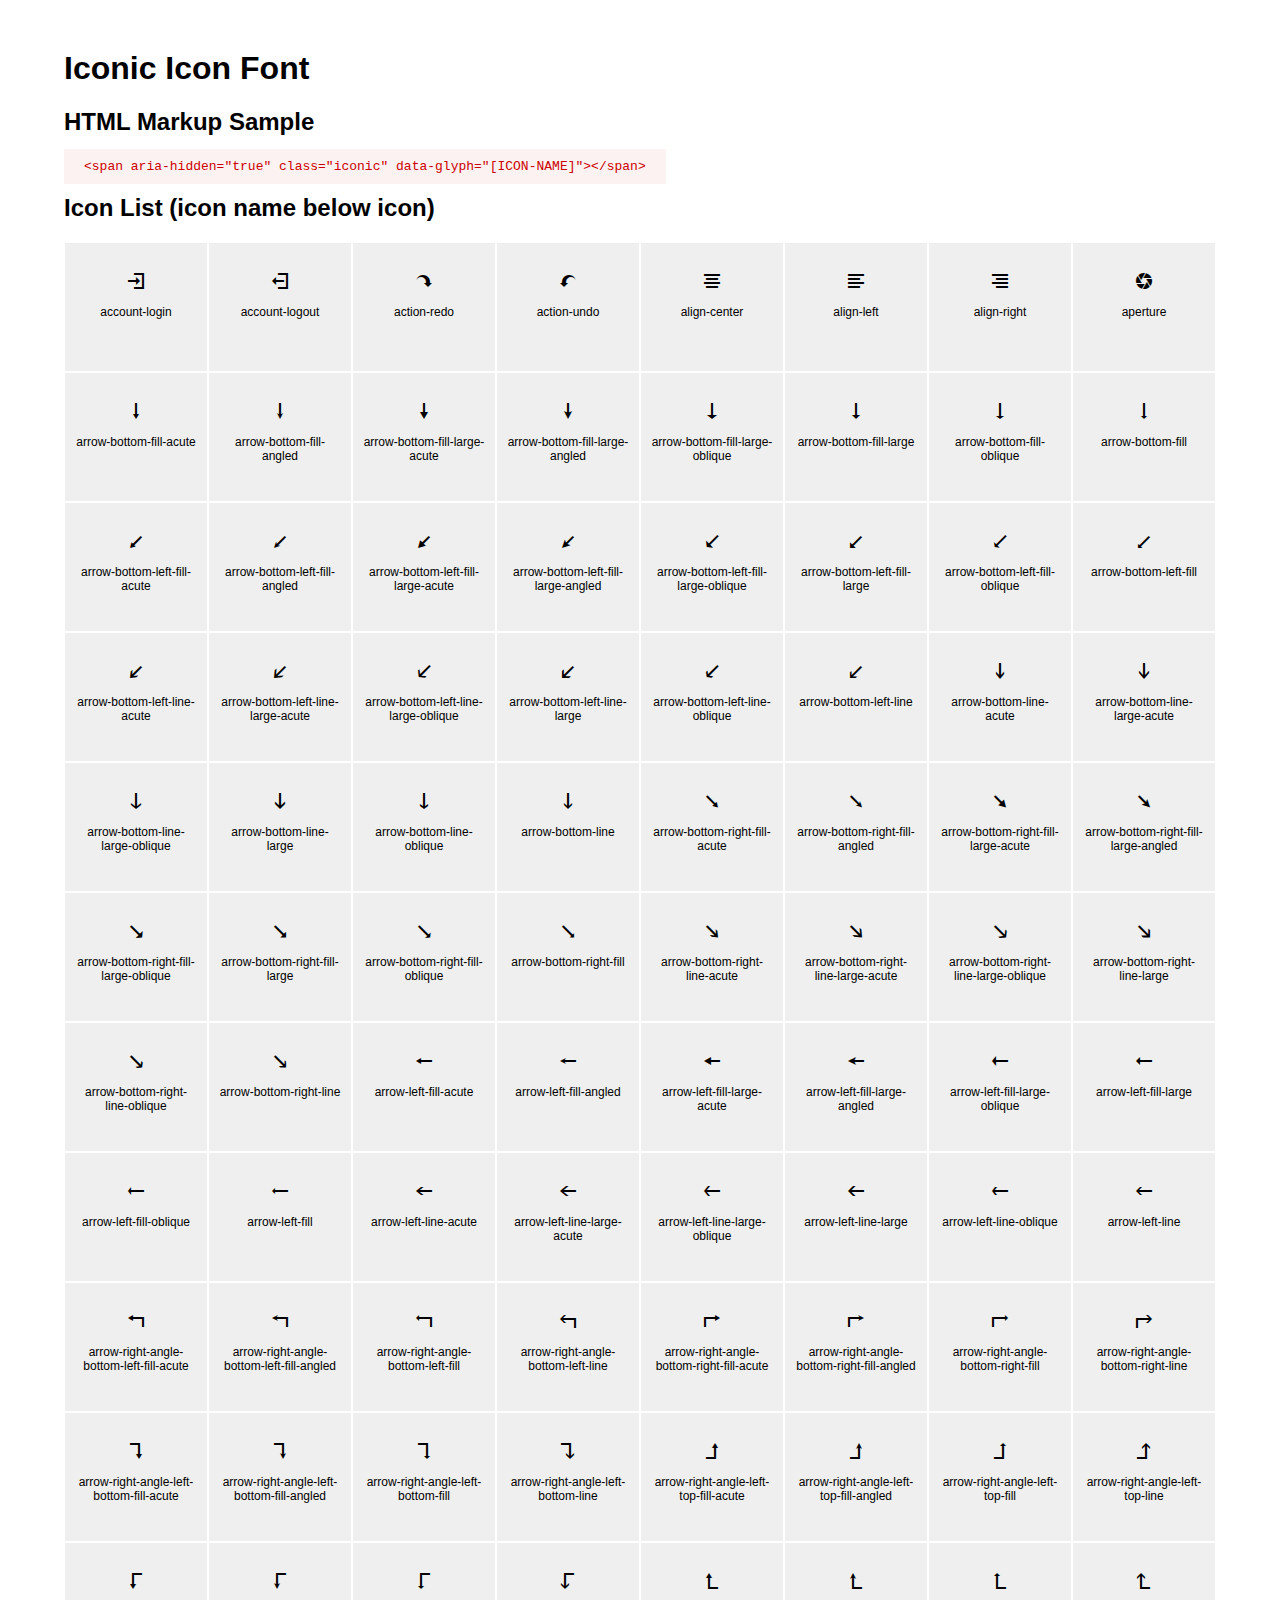
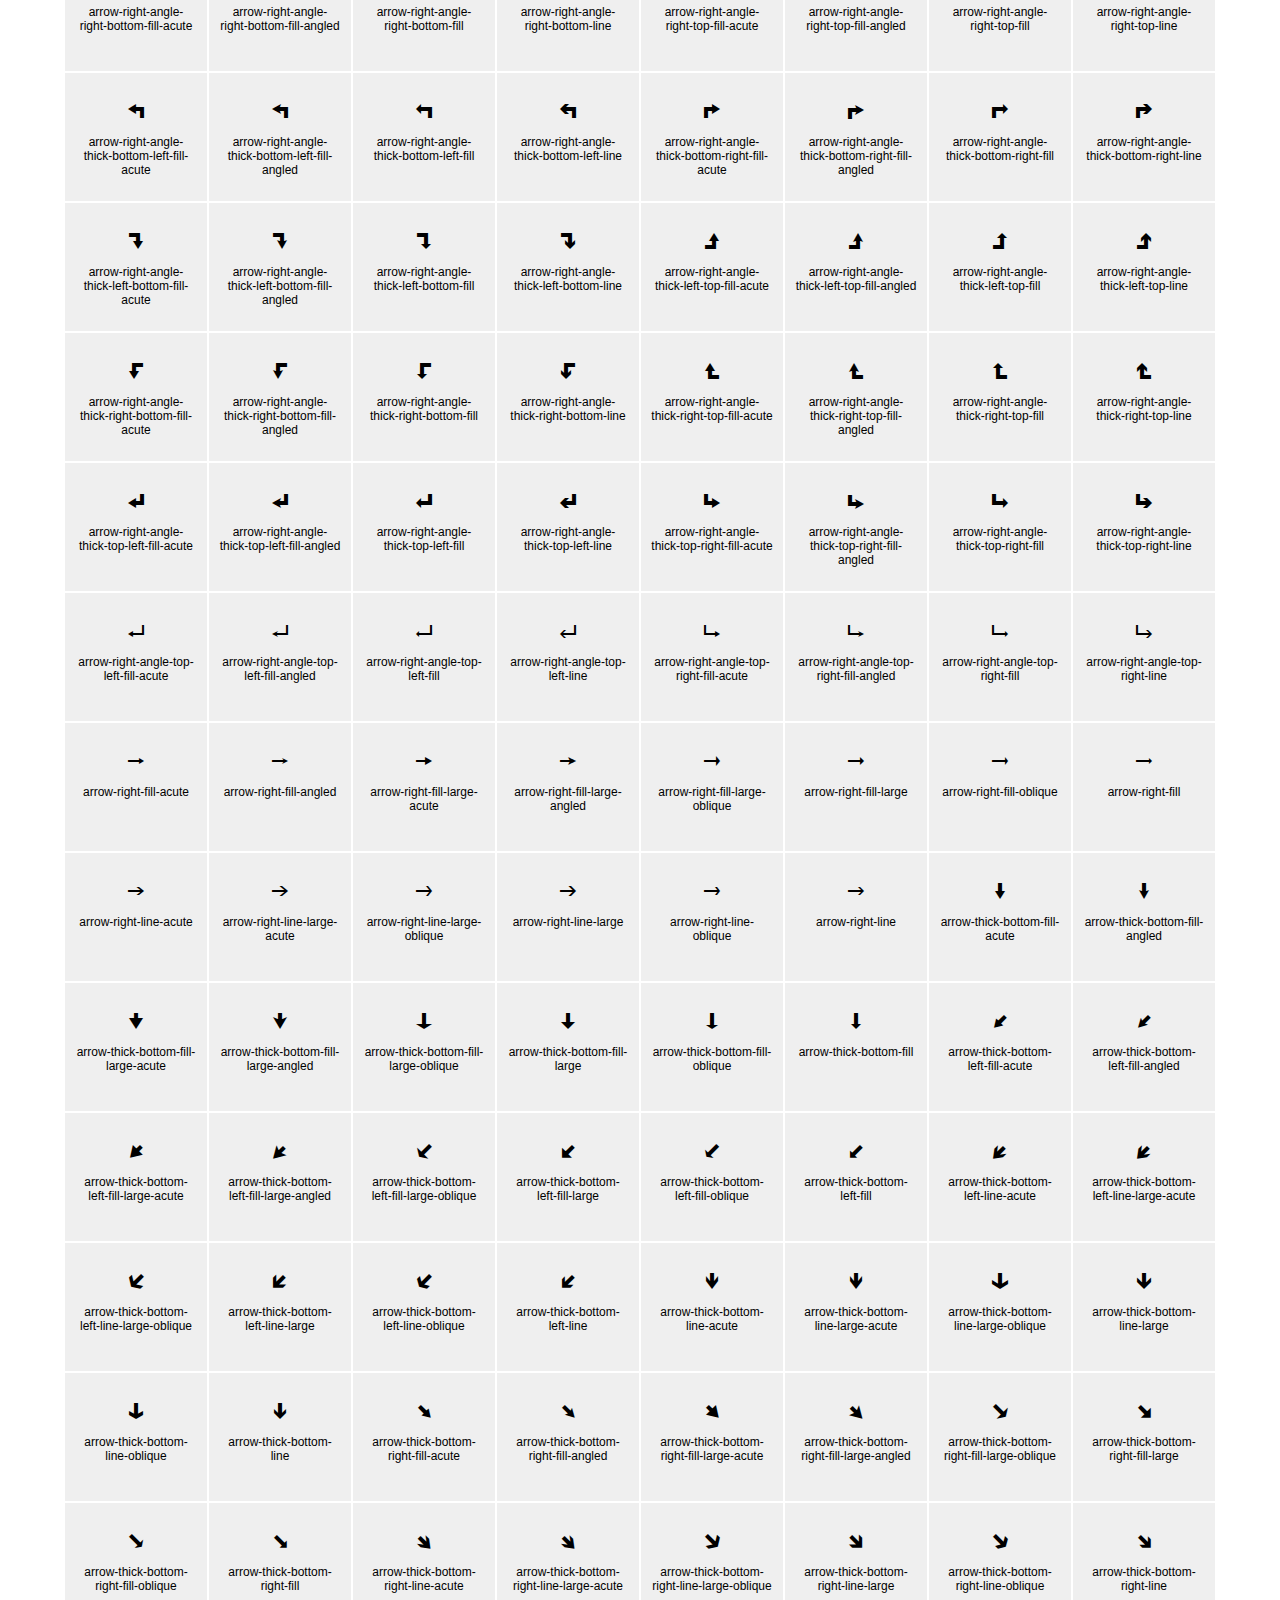
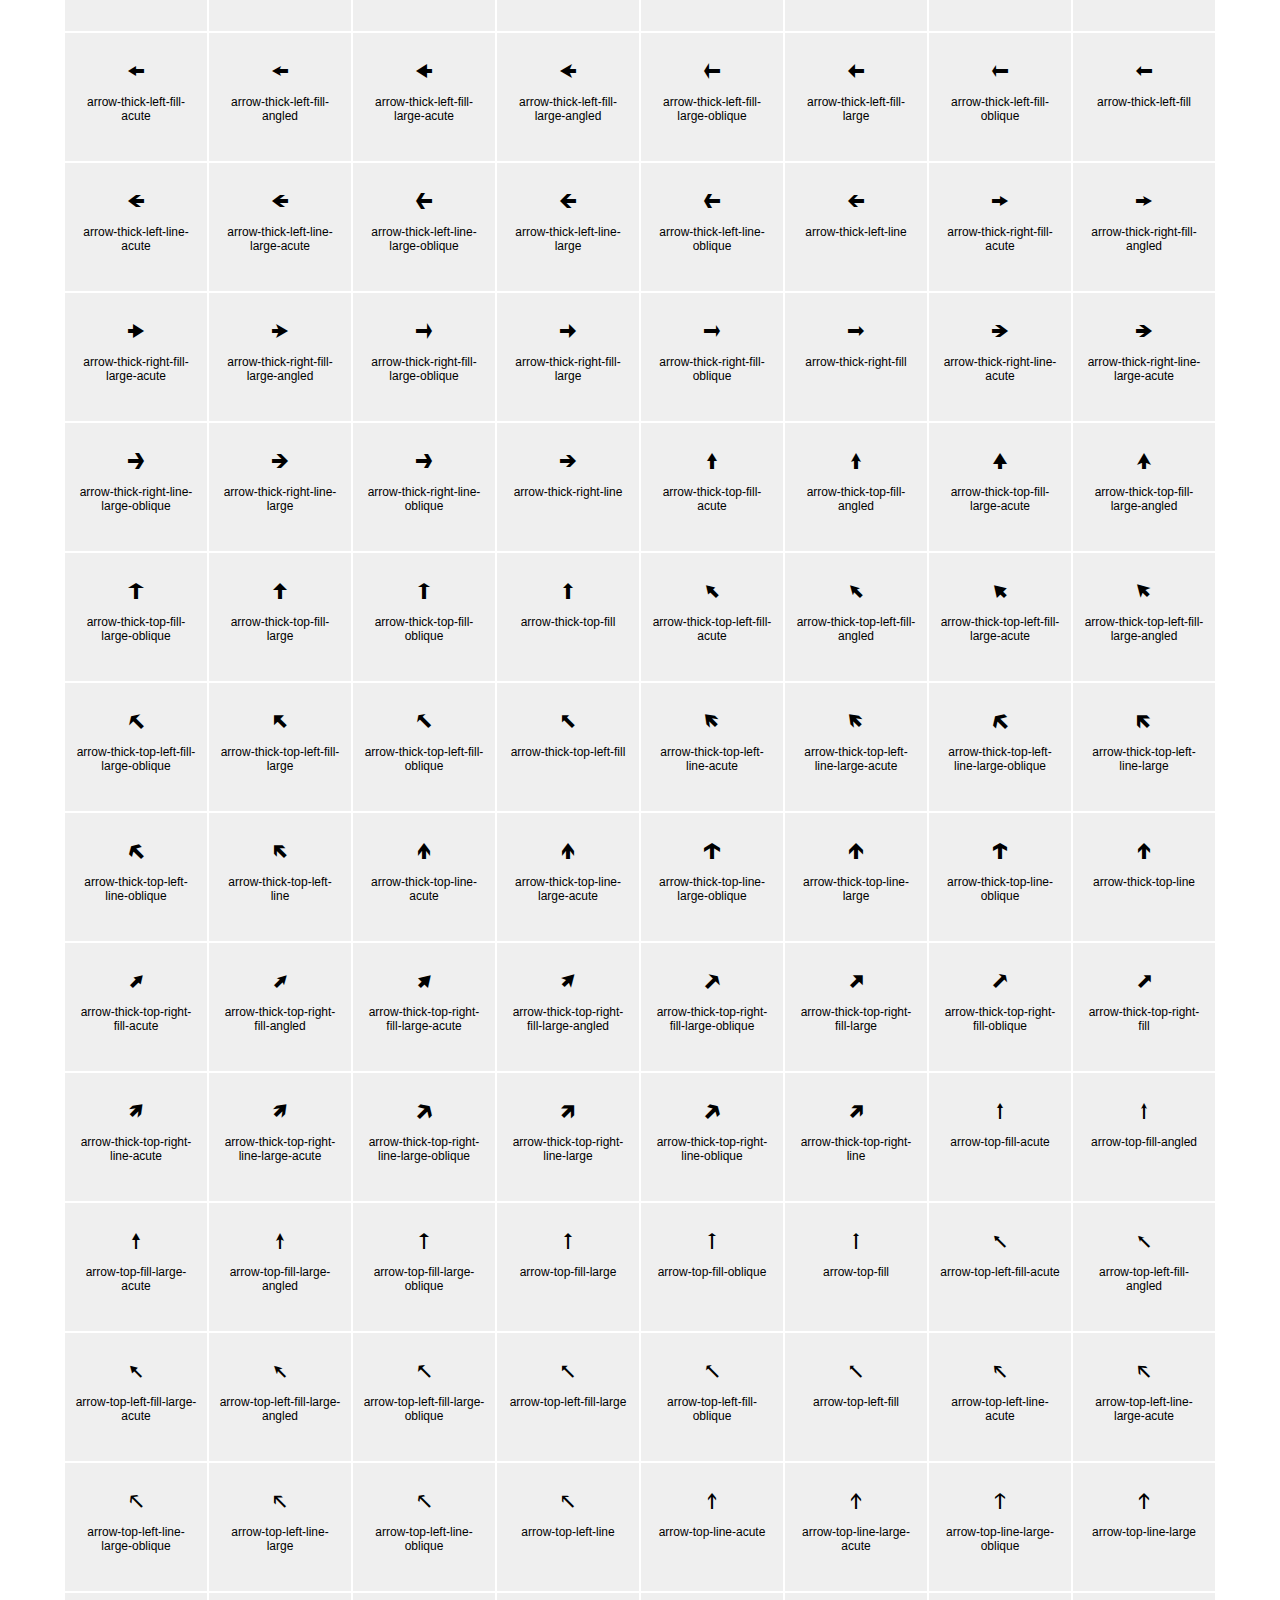
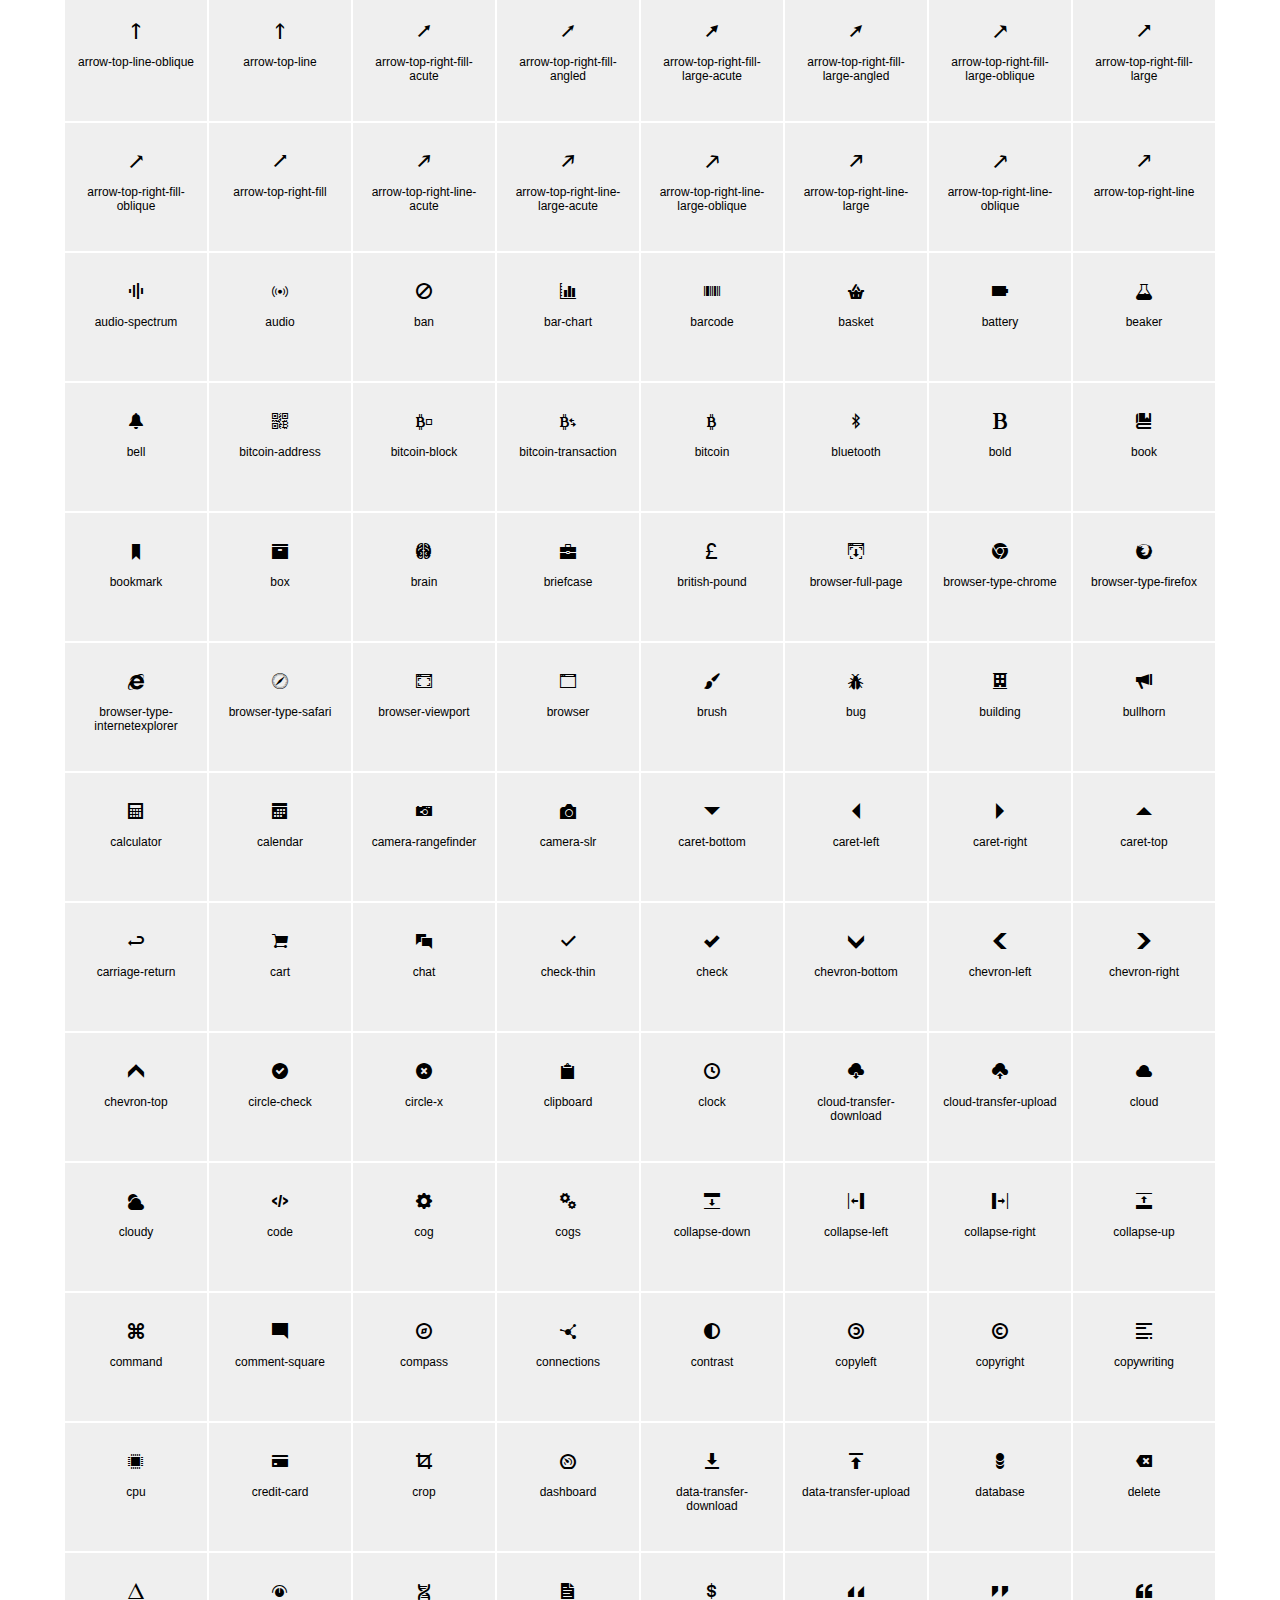
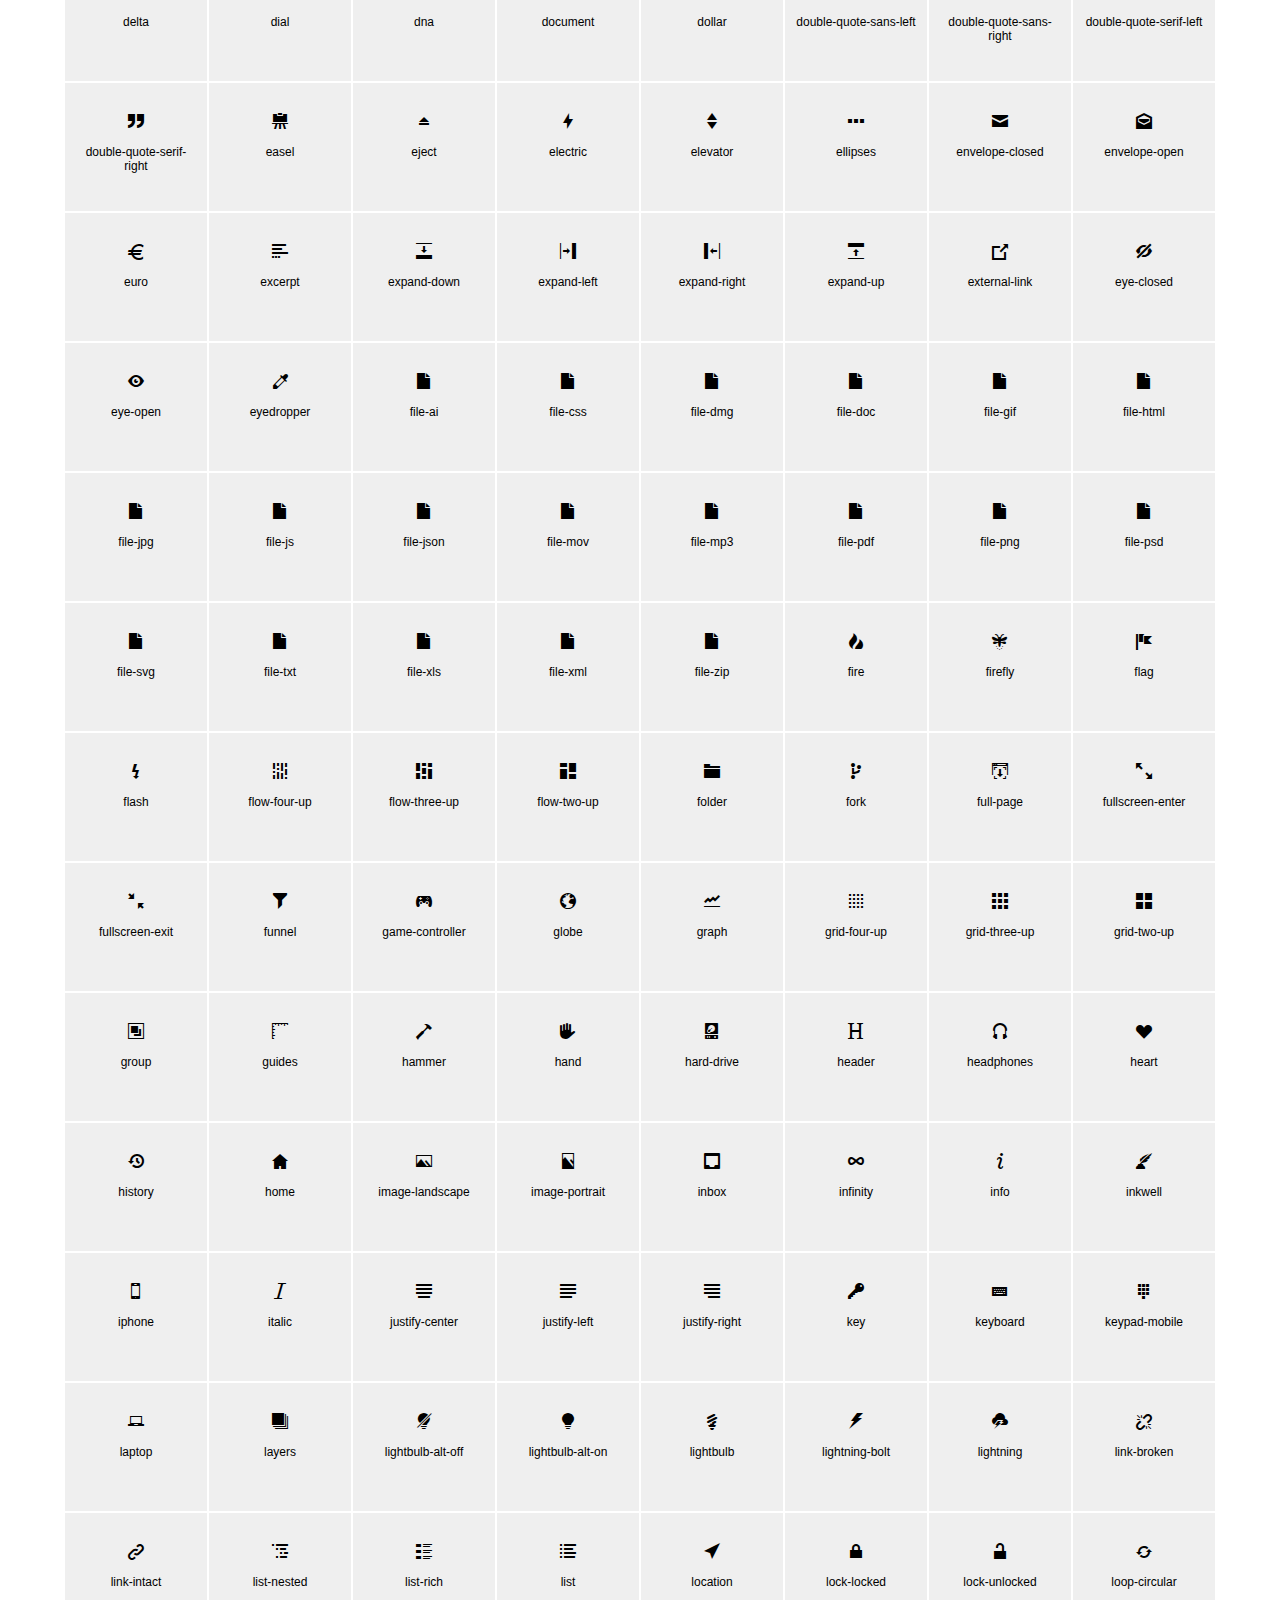
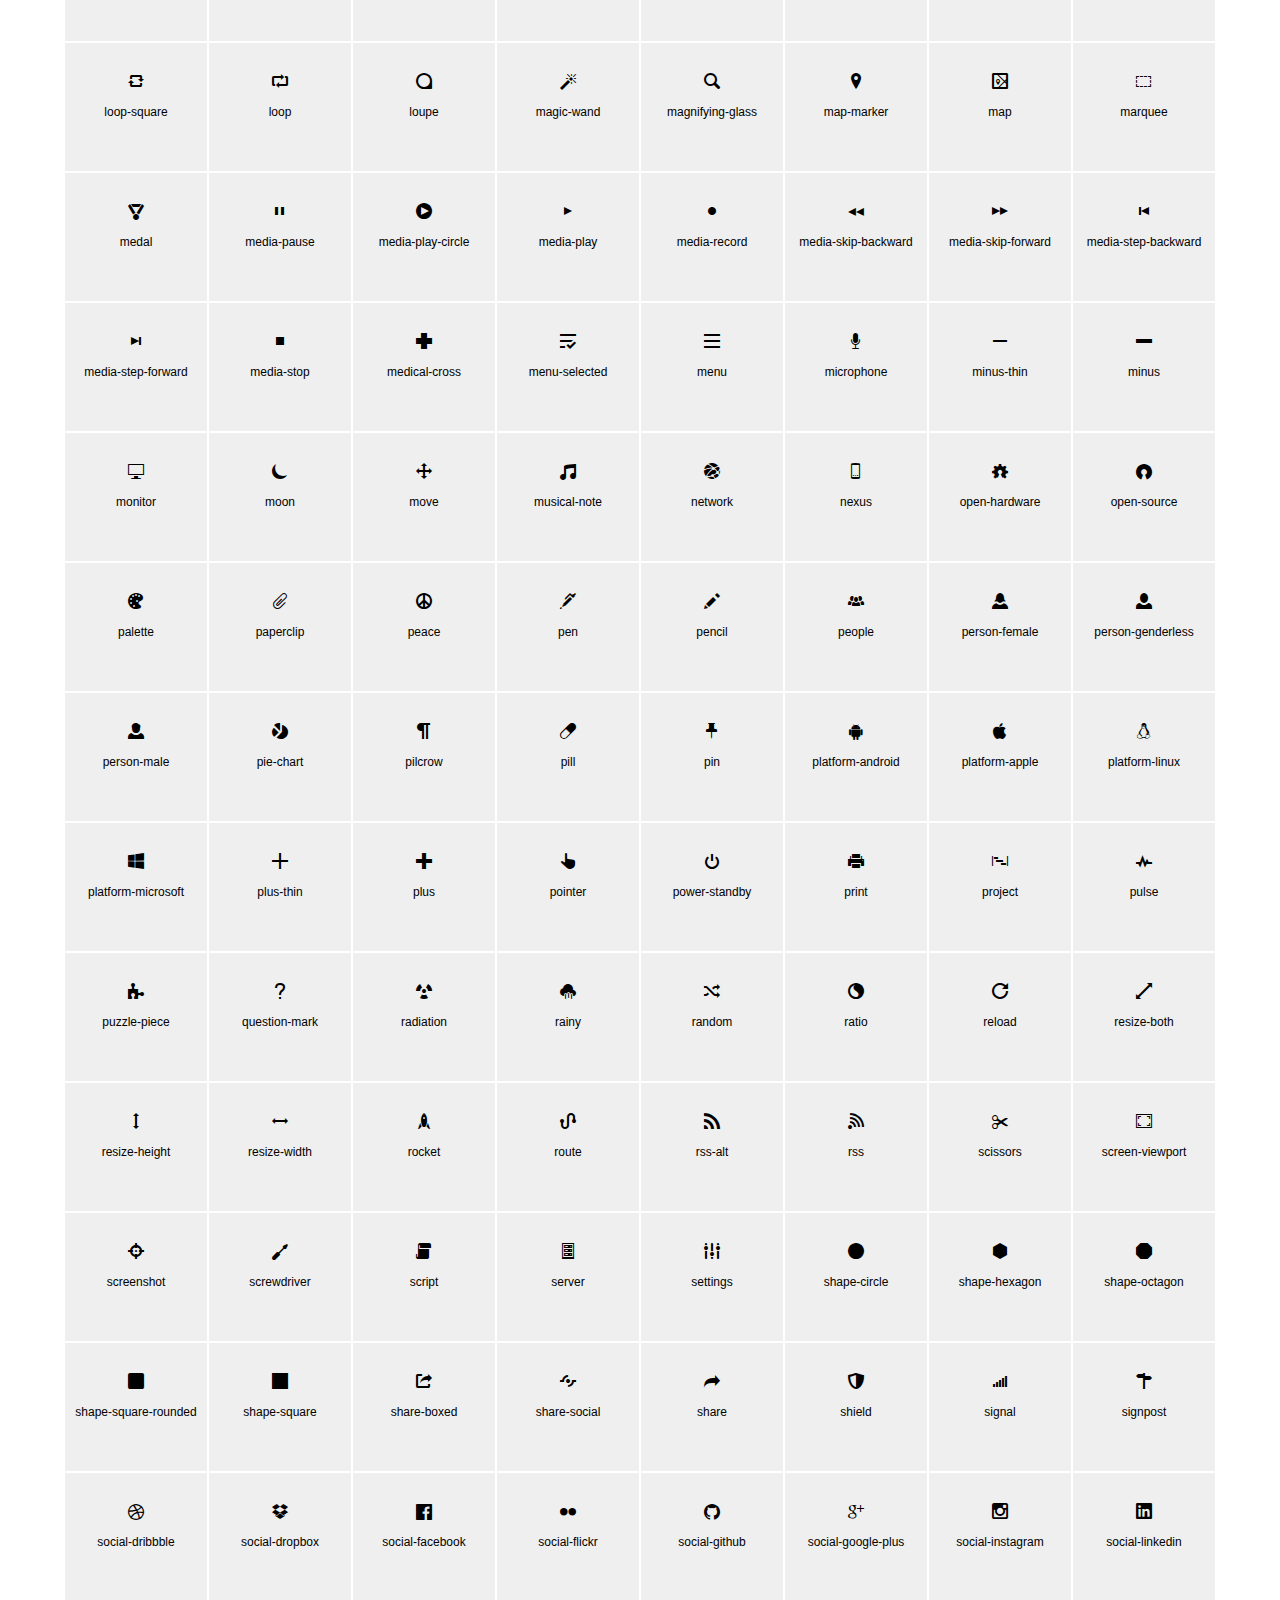
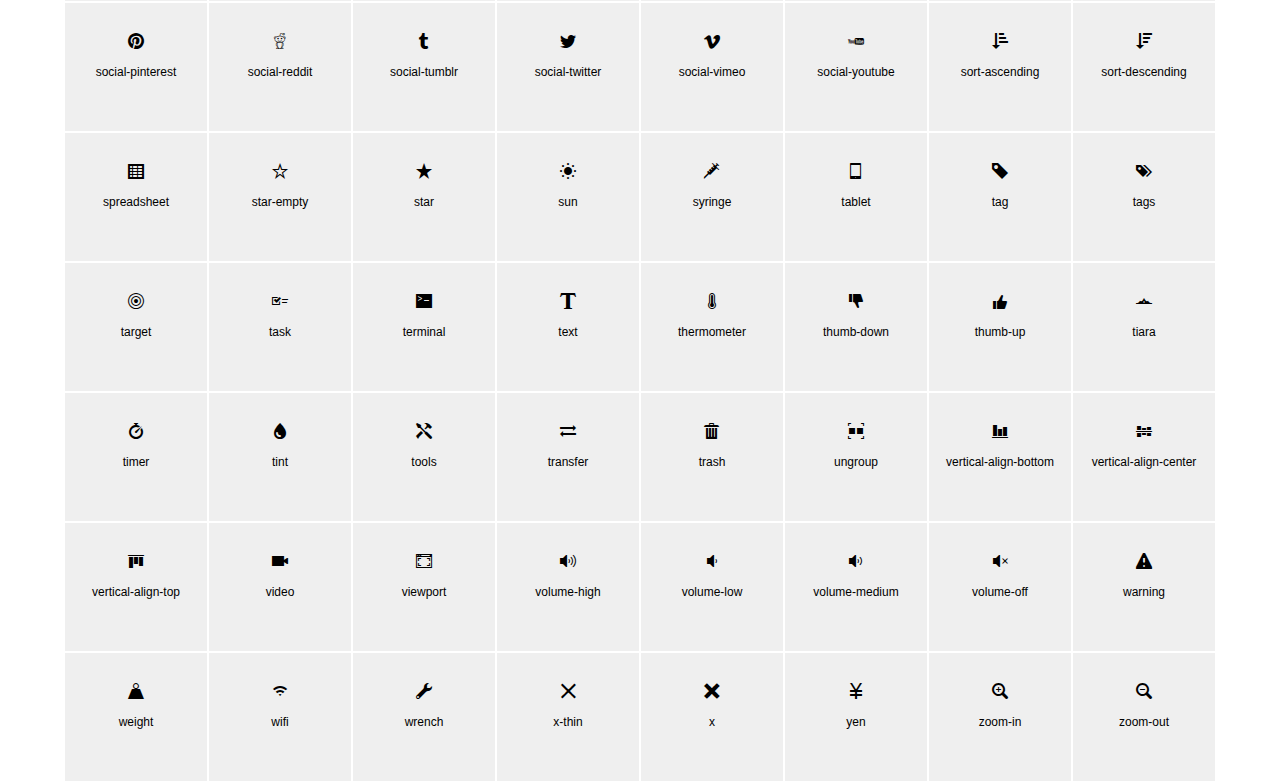
<file: font/iconic-glyphs.html>
<!doctype html>
<html>
	<head>
		<meta charset="utf-8">
		<title>Iconic</title>
		<link rel="stylesheet" href="css/iconic-glyphs.css">
		<style>
			body, html {
				margin:0;
				padding:0;
				font-family: Helvetica, sans-serif;
			}
			* {
				box-sizing: border-box;
			}
			.container {
				width: 90%;
				margin: 50px auto;
			}
			.icon-table {
				margin:0;
				padding:0;
				list-style: none;
			}
			.icon-table li {
				background: #efefef;
				float:left;
				width: 12.5%;
				height: 130px;
				text-align: center;
				padding: 30px 10px 20px 10px;
				border: 1px solid #fff;
			}
			.icon-table .iconic-class {
				font-size:12px;
			}
			code {
				color: #c00;
				background: rgba(200,0,0,.05);
				padding: 10px 20px;
			}
		</style>
	</head>
	<body>
		<div class="container">
			<h1>Iconic Icon Font</h1>
			<h2>HTML Markup Sample</h2>
			<code>
				&lt;span aria-hidden="true" class="iconic" data-glyph="[ICON-NAME]"&gt;&lt;/span&gt;
			</code>

			<h2>Icon List (icon name below icon)</h2>

			<ul class="icon-table">
				
					<li class="icon-item"><span aria-hidden="true" class="iconic" data-glyph="account-login"></span> <p class="iconic-class">account-login</p></li>
				
					<li class="icon-item"><span aria-hidden="true" class="iconic" data-glyph="account-logout"></span> <p class="iconic-class">account-logout</p></li>
				
					<li class="icon-item"><span aria-hidden="true" class="iconic" data-glyph="action-redo"></span> <p class="iconic-class">action-redo</p></li>
				
					<li class="icon-item"><span aria-hidden="true" class="iconic" data-glyph="action-undo"></span> <p class="iconic-class">action-undo</p></li>
				
					<li class="icon-item"><span aria-hidden="true" class="iconic" data-glyph="align-center"></span> <p class="iconic-class">align-center</p></li>
				
					<li class="icon-item"><span aria-hidden="true" class="iconic" data-glyph="align-left"></span> <p class="iconic-class">align-left</p></li>
				
					<li class="icon-item"><span aria-hidden="true" class="iconic" data-glyph="align-right"></span> <p class="iconic-class">align-right</p></li>
				
					<li class="icon-item"><span aria-hidden="true" class="iconic" data-glyph="aperture"></span> <p class="iconic-class">aperture</p></li>
				
					<li class="icon-item"><span aria-hidden="true" class="iconic" data-glyph="arrow-bottom-fill-acute"></span> <p class="iconic-class">arrow-bottom-fill-acute</p></li>
				
					<li class="icon-item"><span aria-hidden="true" class="iconic" data-glyph="arrow-bottom-fill-angled"></span> <p class="iconic-class">arrow-bottom-fill-angled</p></li>
				
					<li class="icon-item"><span aria-hidden="true" class="iconic" data-glyph="arrow-bottom-fill-large-acute"></span> <p class="iconic-class">arrow-bottom-fill-large-acute</p></li>
				
					<li class="icon-item"><span aria-hidden="true" class="iconic" data-glyph="arrow-bottom-fill-large-angled"></span> <p class="iconic-class">arrow-bottom-fill-large-angled</p></li>
				
					<li class="icon-item"><span aria-hidden="true" class="iconic" data-glyph="arrow-bottom-fill-large-oblique"></span> <p class="iconic-class">arrow-bottom-fill-large-oblique</p></li>
				
					<li class="icon-item"><span aria-hidden="true" class="iconic" data-glyph="arrow-bottom-fill-large"></span> <p class="iconic-class">arrow-bottom-fill-large</p></li>
				
					<li class="icon-item"><span aria-hidden="true" class="iconic" data-glyph="arrow-bottom-fill-oblique"></span> <p class="iconic-class">arrow-bottom-fill-oblique</p></li>
				
					<li class="icon-item"><span aria-hidden="true" class="iconic" data-glyph="arrow-bottom-fill"></span> <p class="iconic-class">arrow-bottom-fill</p></li>
				
					<li class="icon-item"><span aria-hidden="true" class="iconic" data-glyph="arrow-bottom-left-fill-acute"></span> <p class="iconic-class">arrow-bottom-left-fill-acute</p></li>
				
					<li class="icon-item"><span aria-hidden="true" class="iconic" data-glyph="arrow-bottom-left-fill-angled"></span> <p class="iconic-class">arrow-bottom-left-fill-angled</p></li>
				
					<li class="icon-item"><span aria-hidden="true" class="iconic" data-glyph="arrow-bottom-left-fill-large-acute"></span> <p class="iconic-class">arrow-bottom-left-fill-large-acute</p></li>
				
					<li class="icon-item"><span aria-hidden="true" class="iconic" data-glyph="arrow-bottom-left-fill-large-angled"></span> <p class="iconic-class">arrow-bottom-left-fill-large-angled</p></li>
				
					<li class="icon-item"><span aria-hidden="true" class="iconic" data-glyph="arrow-bottom-left-fill-large-oblique"></span> <p class="iconic-class">arrow-bottom-left-fill-large-oblique</p></li>
				
					<li class="icon-item"><span aria-hidden="true" class="iconic" data-glyph="arrow-bottom-left-fill-large"></span> <p class="iconic-class">arrow-bottom-left-fill-large</p></li>
				
					<li class="icon-item"><span aria-hidden="true" class="iconic" data-glyph="arrow-bottom-left-fill-oblique"></span> <p class="iconic-class">arrow-bottom-left-fill-oblique</p></li>
				
					<li class="icon-item"><span aria-hidden="true" class="iconic" data-glyph="arrow-bottom-left-fill"></span> <p class="iconic-class">arrow-bottom-left-fill</p></li>
				
					<li class="icon-item"><span aria-hidden="true" class="iconic" data-glyph="arrow-bottom-left-line-acute"></span> <p class="iconic-class">arrow-bottom-left-line-acute</p></li>
				
					<li class="icon-item"><span aria-hidden="true" class="iconic" data-glyph="arrow-bottom-left-line-large-acute"></span> <p class="iconic-class">arrow-bottom-left-line-large-acute</p></li>
				
					<li class="icon-item"><span aria-hidden="true" class="iconic" data-glyph="arrow-bottom-left-line-large-oblique"></span> <p class="iconic-class">arrow-bottom-left-line-large-oblique</p></li>
				
					<li class="icon-item"><span aria-hidden="true" class="iconic" data-glyph="arrow-bottom-left-line-large"></span> <p class="iconic-class">arrow-bottom-left-line-large</p></li>
				
					<li class="icon-item"><span aria-hidden="true" class="iconic" data-glyph="arrow-bottom-left-line-oblique"></span> <p class="iconic-class">arrow-bottom-left-line-oblique</p></li>
				
					<li class="icon-item"><span aria-hidden="true" class="iconic" data-glyph="arrow-bottom-left-line"></span> <p class="iconic-class">arrow-bottom-left-line</p></li>
				
					<li class="icon-item"><span aria-hidden="true" class="iconic" data-glyph="arrow-bottom-line-acute"></span> <p class="iconic-class">arrow-bottom-line-acute</p></li>
				
					<li class="icon-item"><span aria-hidden="true" class="iconic" data-glyph="arrow-bottom-line-large-acute"></span> <p class="iconic-class">arrow-bottom-line-large-acute</p></li>
				
					<li class="icon-item"><span aria-hidden="true" class="iconic" data-glyph="arrow-bottom-line-large-oblique"></span> <p class="iconic-class">arrow-bottom-line-large-oblique</p></li>
				
					<li class="icon-item"><span aria-hidden="true" class="iconic" data-glyph="arrow-bottom-line-large"></span> <p class="iconic-class">arrow-bottom-line-large</p></li>
				
					<li class="icon-item"><span aria-hidden="true" class="iconic" data-glyph="arrow-bottom-line-oblique"></span> <p class="iconic-class">arrow-bottom-line-oblique</p></li>
				
					<li class="icon-item"><span aria-hidden="true" class="iconic" data-glyph="arrow-bottom-line"></span> <p class="iconic-class">arrow-bottom-line</p></li>
				
					<li class="icon-item"><span aria-hidden="true" class="iconic" data-glyph="arrow-bottom-right-fill-acute"></span> <p class="iconic-class">arrow-bottom-right-fill-acute</p></li>
				
					<li class="icon-item"><span aria-hidden="true" class="iconic" data-glyph="arrow-bottom-right-fill-angled"></span> <p class="iconic-class">arrow-bottom-right-fill-angled</p></li>
				
					<li class="icon-item"><span aria-hidden="true" class="iconic" data-glyph="arrow-bottom-right-fill-large-acute"></span> <p class="iconic-class">arrow-bottom-right-fill-large-acute</p></li>
				
					<li class="icon-item"><span aria-hidden="true" class="iconic" data-glyph="arrow-bottom-right-fill-large-angled"></span> <p class="iconic-class">arrow-bottom-right-fill-large-angled</p></li>
				
					<li class="icon-item"><span aria-hidden="true" class="iconic" data-glyph="arrow-bottom-right-fill-large-oblique"></span> <p class="iconic-class">arrow-bottom-right-fill-large-oblique</p></li>
				
					<li class="icon-item"><span aria-hidden="true" class="iconic" data-glyph="arrow-bottom-right-fill-large"></span> <p class="iconic-class">arrow-bottom-right-fill-large</p></li>
				
					<li class="icon-item"><span aria-hidden="true" class="iconic" data-glyph="arrow-bottom-right-fill-oblique"></span> <p class="iconic-class">arrow-bottom-right-fill-oblique</p></li>
				
					<li class="icon-item"><span aria-hidden="true" class="iconic" data-glyph="arrow-bottom-right-fill"></span> <p class="iconic-class">arrow-bottom-right-fill</p></li>
				
					<li class="icon-item"><span aria-hidden="true" class="iconic" data-glyph="arrow-bottom-right-line-acute"></span> <p class="iconic-class">arrow-bottom-right-line-acute</p></li>
				
					<li class="icon-item"><span aria-hidden="true" class="iconic" data-glyph="arrow-bottom-right-line-large-acute"></span> <p class="iconic-class">arrow-bottom-right-line-large-acute</p></li>
				
					<li class="icon-item"><span aria-hidden="true" class="iconic" data-glyph="arrow-bottom-right-line-large-oblique"></span> <p class="iconic-class">arrow-bottom-right-line-large-oblique</p></li>
				
					<li class="icon-item"><span aria-hidden="true" class="iconic" data-glyph="arrow-bottom-right-line-large"></span> <p class="iconic-class">arrow-bottom-right-line-large</p></li>
				
					<li class="icon-item"><span aria-hidden="true" class="iconic" data-glyph="arrow-bottom-right-line-oblique"></span> <p class="iconic-class">arrow-bottom-right-line-oblique</p></li>
				
					<li class="icon-item"><span aria-hidden="true" class="iconic" data-glyph="arrow-bottom-right-line"></span> <p class="iconic-class">arrow-bottom-right-line</p></li>
				
					<li class="icon-item"><span aria-hidden="true" class="iconic" data-glyph="arrow-left-fill-acute"></span> <p class="iconic-class">arrow-left-fill-acute</p></li>
				
					<li class="icon-item"><span aria-hidden="true" class="iconic" data-glyph="arrow-left-fill-angled"></span> <p class="iconic-class">arrow-left-fill-angled</p></li>
				
					<li class="icon-item"><span aria-hidden="true" class="iconic" data-glyph="arrow-left-fill-large-acute"></span> <p class="iconic-class">arrow-left-fill-large-acute</p></li>
				
					<li class="icon-item"><span aria-hidden="true" class="iconic" data-glyph="arrow-left-fill-large-angled"></span> <p class="iconic-class">arrow-left-fill-large-angled</p></li>
				
					<li class="icon-item"><span aria-hidden="true" class="iconic" data-glyph="arrow-left-fill-large-oblique"></span> <p class="iconic-class">arrow-left-fill-large-oblique</p></li>
				
					<li class="icon-item"><span aria-hidden="true" class="iconic" data-glyph="arrow-left-fill-large"></span> <p class="iconic-class">arrow-left-fill-large</p></li>
				
					<li class="icon-item"><span aria-hidden="true" class="iconic" data-glyph="arrow-left-fill-oblique"></span> <p class="iconic-class">arrow-left-fill-oblique</p></li>
				
					<li class="icon-item"><span aria-hidden="true" class="iconic" data-glyph="arrow-left-fill"></span> <p class="iconic-class">arrow-left-fill</p></li>
				
					<li class="icon-item"><span aria-hidden="true" class="iconic" data-glyph="arrow-left-line-acute"></span> <p class="iconic-class">arrow-left-line-acute</p></li>
				
					<li class="icon-item"><span aria-hidden="true" class="iconic" data-glyph="arrow-left-line-large-acute"></span> <p class="iconic-class">arrow-left-line-large-acute</p></li>
				
					<li class="icon-item"><span aria-hidden="true" class="iconic" data-glyph="arrow-left-line-large-oblique"></span> <p class="iconic-class">arrow-left-line-large-oblique</p></li>
				
					<li class="icon-item"><span aria-hidden="true" class="iconic" data-glyph="arrow-left-line-large"></span> <p class="iconic-class">arrow-left-line-large</p></li>
				
					<li class="icon-item"><span aria-hidden="true" class="iconic" data-glyph="arrow-left-line-oblique"></span> <p class="iconic-class">arrow-left-line-oblique</p></li>
				
					<li class="icon-item"><span aria-hidden="true" class="iconic" data-glyph="arrow-left-line"></span> <p class="iconic-class">arrow-left-line</p></li>
				
					<li class="icon-item"><span aria-hidden="true" class="iconic" data-glyph="arrow-right-angle-bottom-left-fill-acute"></span> <p class="iconic-class">arrow-right-angle-bottom-left-fill-acute</p></li>
				
					<li class="icon-item"><span aria-hidden="true" class="iconic" data-glyph="arrow-right-angle-bottom-left-fill-angled"></span> <p class="iconic-class">arrow-right-angle-bottom-left-fill-angled</p></li>
				
					<li class="icon-item"><span aria-hidden="true" class="iconic" data-glyph="arrow-right-angle-bottom-left-fill"></span> <p class="iconic-class">arrow-right-angle-bottom-left-fill</p></li>
				
					<li class="icon-item"><span aria-hidden="true" class="iconic" data-glyph="arrow-right-angle-bottom-left-line"></span> <p class="iconic-class">arrow-right-angle-bottom-left-line</p></li>
				
					<li class="icon-item"><span aria-hidden="true" class="iconic" data-glyph="arrow-right-angle-bottom-right-fill-acute"></span> <p class="iconic-class">arrow-right-angle-bottom-right-fill-acute</p></li>
				
					<li class="icon-item"><span aria-hidden="true" class="iconic" data-glyph="arrow-right-angle-bottom-right-fill-angled"></span> <p class="iconic-class">arrow-right-angle-bottom-right-fill-angled</p></li>
				
					<li class="icon-item"><span aria-hidden="true" class="iconic" data-glyph="arrow-right-angle-bottom-right-fill"></span> <p class="iconic-class">arrow-right-angle-bottom-right-fill</p></li>
				
					<li class="icon-item"><span aria-hidden="true" class="iconic" data-glyph="arrow-right-angle-bottom-right-line"></span> <p class="iconic-class">arrow-right-angle-bottom-right-line</p></li>
				
					<li class="icon-item"><span aria-hidden="true" class="iconic" data-glyph="arrow-right-angle-left-bottom-fill-acute"></span> <p class="iconic-class">arrow-right-angle-left-bottom-fill-acute</p></li>
				
					<li class="icon-item"><span aria-hidden="true" class="iconic" data-glyph="arrow-right-angle-left-bottom-fill-angled"></span> <p class="iconic-class">arrow-right-angle-left-bottom-fill-angled</p></li>
				
					<li class="icon-item"><span aria-hidden="true" class="iconic" data-glyph="arrow-right-angle-left-bottom-fill"></span> <p class="iconic-class">arrow-right-angle-left-bottom-fill</p></li>
				
					<li class="icon-item"><span aria-hidden="true" class="iconic" data-glyph="arrow-right-angle-left-bottom-line"></span> <p class="iconic-class">arrow-right-angle-left-bottom-line</p></li>
				
					<li class="icon-item"><span aria-hidden="true" class="iconic" data-glyph="arrow-right-angle-left-top-fill-acute"></span> <p class="iconic-class">arrow-right-angle-left-top-fill-acute</p></li>
				
					<li class="icon-item"><span aria-hidden="true" class="iconic" data-glyph="arrow-right-angle-left-top-fill-angled"></span> <p class="iconic-class">arrow-right-angle-left-top-fill-angled</p></li>
				
					<li class="icon-item"><span aria-hidden="true" class="iconic" data-glyph="arrow-right-angle-left-top-fill"></span> <p class="iconic-class">arrow-right-angle-left-top-fill</p></li>
				
					<li class="icon-item"><span aria-hidden="true" class="iconic" data-glyph="arrow-right-angle-left-top-line"></span> <p class="iconic-class">arrow-right-angle-left-top-line</p></li>
				
					<li class="icon-item"><span aria-hidden="true" class="iconic" data-glyph="arrow-right-angle-right-bottom-fill-acute"></span> <p class="iconic-class">arrow-right-angle-right-bottom-fill-acute</p></li>
				
					<li class="icon-item"><span aria-hidden="true" class="iconic" data-glyph="arrow-right-angle-right-bottom-fill-angled"></span> <p class="iconic-class">arrow-right-angle-right-bottom-fill-angled</p></li>
				
					<li class="icon-item"><span aria-hidden="true" class="iconic" data-glyph="arrow-right-angle-right-bottom-fill"></span> <p class="iconic-class">arrow-right-angle-right-bottom-fill</p></li>
				
					<li class="icon-item"><span aria-hidden="true" class="iconic" data-glyph="arrow-right-angle-right-bottom-line"></span> <p class="iconic-class">arrow-right-angle-right-bottom-line</p></li>
				
					<li class="icon-item"><span aria-hidden="true" class="iconic" data-glyph="arrow-right-angle-right-top-fill-acute"></span> <p class="iconic-class">arrow-right-angle-right-top-fill-acute</p></li>
				
					<li class="icon-item"><span aria-hidden="true" class="iconic" data-glyph="arrow-right-angle-right-top-fill-angled"></span> <p class="iconic-class">arrow-right-angle-right-top-fill-angled</p></li>
				
					<li class="icon-item"><span aria-hidden="true" class="iconic" data-glyph="arrow-right-angle-right-top-fill"></span> <p class="iconic-class">arrow-right-angle-right-top-fill</p></li>
				
					<li class="icon-item"><span aria-hidden="true" class="iconic" data-glyph="arrow-right-angle-right-top-line"></span> <p class="iconic-class">arrow-right-angle-right-top-line</p></li>
				
					<li class="icon-item"><span aria-hidden="true" class="iconic" data-glyph="arrow-right-angle-thick-bottom-left-fill-acute"></span> <p class="iconic-class">arrow-right-angle-thick-bottom-left-fill-acute</p></li>
				
					<li class="icon-item"><span aria-hidden="true" class="iconic" data-glyph="arrow-right-angle-thick-bottom-left-fill-angled"></span> <p class="iconic-class">arrow-right-angle-thick-bottom-left-fill-angled</p></li>
				
					<li class="icon-item"><span aria-hidden="true" class="iconic" data-glyph="arrow-right-angle-thick-bottom-left-fill"></span> <p class="iconic-class">arrow-right-angle-thick-bottom-left-fill</p></li>
				
					<li class="icon-item"><span aria-hidden="true" class="iconic" data-glyph="arrow-right-angle-thick-bottom-left-line"></span> <p class="iconic-class">arrow-right-angle-thick-bottom-left-line</p></li>
				
					<li class="icon-item"><span aria-hidden="true" class="iconic" data-glyph="arrow-right-angle-thick-bottom-right-fill-acute"></span> <p class="iconic-class">arrow-right-angle-thick-bottom-right-fill-acute</p></li>
				
					<li class="icon-item"><span aria-hidden="true" class="iconic" data-glyph="arrow-right-angle-thick-bottom-right-fill-angled"></span> <p class="iconic-class">arrow-right-angle-thick-bottom-right-fill-angled</p></li>
				
					<li class="icon-item"><span aria-hidden="true" class="iconic" data-glyph="arrow-right-angle-thick-bottom-right-fill"></span> <p class="iconic-class">arrow-right-angle-thick-bottom-right-fill</p></li>
				
					<li class="icon-item"><span aria-hidden="true" class="iconic" data-glyph="arrow-right-angle-thick-bottom-right-line"></span> <p class="iconic-class">arrow-right-angle-thick-bottom-right-line</p></li>
				
					<li class="icon-item"><span aria-hidden="true" class="iconic" data-glyph="arrow-right-angle-thick-left-bottom-fill-acute"></span> <p class="iconic-class">arrow-right-angle-thick-left-bottom-fill-acute</p></li>
				
					<li class="icon-item"><span aria-hidden="true" class="iconic" data-glyph="arrow-right-angle-thick-left-bottom-fill-angled"></span> <p class="iconic-class">arrow-right-angle-thick-left-bottom-fill-angled</p></li>
				
					<li class="icon-item"><span aria-hidden="true" class="iconic" data-glyph="arrow-right-angle-thick-left-bottom-fill"></span> <p class="iconic-class">arrow-right-angle-thick-left-bottom-fill</p></li>
				
					<li class="icon-item"><span aria-hidden="true" class="iconic" data-glyph="arrow-right-angle-thick-left-bottom-line"></span> <p class="iconic-class">arrow-right-angle-thick-left-bottom-line</p></li>
				
					<li class="icon-item"><span aria-hidden="true" class="iconic" data-glyph="arrow-right-angle-thick-left-top-fill-acute"></span> <p class="iconic-class">arrow-right-angle-thick-left-top-fill-acute</p></li>
				
					<li class="icon-item"><span aria-hidden="true" class="iconic" data-glyph="arrow-right-angle-thick-left-top-fill-angled"></span> <p class="iconic-class">arrow-right-angle-thick-left-top-fill-angled</p></li>
				
					<li class="icon-item"><span aria-hidden="true" class="iconic" data-glyph="arrow-right-angle-thick-left-top-fill"></span> <p class="iconic-class">arrow-right-angle-thick-left-top-fill</p></li>
				
					<li class="icon-item"><span aria-hidden="true" class="iconic" data-glyph="arrow-right-angle-thick-left-top-line"></span> <p class="iconic-class">arrow-right-angle-thick-left-top-line</p></li>
				
					<li class="icon-item"><span aria-hidden="true" class="iconic" data-glyph="arrow-right-angle-thick-right-bottom-fill-acute"></span> <p class="iconic-class">arrow-right-angle-thick-right-bottom-fill-acute</p></li>
				
					<li class="icon-item"><span aria-hidden="true" class="iconic" data-glyph="arrow-right-angle-thick-right-bottom-fill-angled"></span> <p class="iconic-class">arrow-right-angle-thick-right-bottom-fill-angled</p></li>
				
					<li class="icon-item"><span aria-hidden="true" class="iconic" data-glyph="arrow-right-angle-thick-right-bottom-fill"></span> <p class="iconic-class">arrow-right-angle-thick-right-bottom-fill</p></li>
				
					<li class="icon-item"><span aria-hidden="true" class="iconic" data-glyph="arrow-right-angle-thick-right-bottom-line"></span> <p class="iconic-class">arrow-right-angle-thick-right-bottom-line</p></li>
				
					<li class="icon-item"><span aria-hidden="true" class="iconic" data-glyph="arrow-right-angle-thick-right-top-fill-acute"></span> <p class="iconic-class">arrow-right-angle-thick-right-top-fill-acute</p></li>
				
					<li class="icon-item"><span aria-hidden="true" class="iconic" data-glyph="arrow-right-angle-thick-right-top-fill-angled"></span> <p class="iconic-class">arrow-right-angle-thick-right-top-fill-angled</p></li>
				
					<li class="icon-item"><span aria-hidden="true" class="iconic" data-glyph="arrow-right-angle-thick-right-top-fill"></span> <p class="iconic-class">arrow-right-angle-thick-right-top-fill</p></li>
				
					<li class="icon-item"><span aria-hidden="true" class="iconic" data-glyph="arrow-right-angle-thick-right-top-line"></span> <p class="iconic-class">arrow-right-angle-thick-right-top-line</p></li>
				
					<li class="icon-item"><span aria-hidden="true" class="iconic" data-glyph="arrow-right-angle-thick-top-left-fill-acute"></span> <p class="iconic-class">arrow-right-angle-thick-top-left-fill-acute</p></li>
				
					<li class="icon-item"><span aria-hidden="true" class="iconic" data-glyph="arrow-right-angle-thick-top-left-fill-angled"></span> <p class="iconic-class">arrow-right-angle-thick-top-left-fill-angled</p></li>
				
					<li class="icon-item"><span aria-hidden="true" class="iconic" data-glyph="arrow-right-angle-thick-top-left-fill"></span> <p class="iconic-class">arrow-right-angle-thick-top-left-fill</p></li>
				
					<li class="icon-item"><span aria-hidden="true" class="iconic" data-glyph="arrow-right-angle-thick-top-left-line"></span> <p class="iconic-class">arrow-right-angle-thick-top-left-line</p></li>
				
					<li class="icon-item"><span aria-hidden="true" class="iconic" data-glyph="arrow-right-angle-thick-top-right-fill-acute"></span> <p class="iconic-class">arrow-right-angle-thick-top-right-fill-acute</p></li>
				
					<li class="icon-item"><span aria-hidden="true" class="iconic" data-glyph="arrow-right-angle-thick-top-right-fill-angled"></span> <p class="iconic-class">arrow-right-angle-thick-top-right-fill-angled</p></li>
				
					<li class="icon-item"><span aria-hidden="true" class="iconic" data-glyph="arrow-right-angle-thick-top-right-fill"></span> <p class="iconic-class">arrow-right-angle-thick-top-right-fill</p></li>
				
					<li class="icon-item"><span aria-hidden="true" class="iconic" data-glyph="arrow-right-angle-thick-top-right-line"></span> <p class="iconic-class">arrow-right-angle-thick-top-right-line</p></li>
				
					<li class="icon-item"><span aria-hidden="true" class="iconic" data-glyph="arrow-right-angle-top-left-fill-acute"></span> <p class="iconic-class">arrow-right-angle-top-left-fill-acute</p></li>
				
					<li class="icon-item"><span aria-hidden="true" class="iconic" data-glyph="arrow-right-angle-top-left-fill-angled"></span> <p class="iconic-class">arrow-right-angle-top-left-fill-angled</p></li>
				
					<li class="icon-item"><span aria-hidden="true" class="iconic" data-glyph="arrow-right-angle-top-left-fill"></span> <p class="iconic-class">arrow-right-angle-top-left-fill</p></li>
				
					<li class="icon-item"><span aria-hidden="true" class="iconic" data-glyph="arrow-right-angle-top-left-line"></span> <p class="iconic-class">arrow-right-angle-top-left-line</p></li>
				
					<li class="icon-item"><span aria-hidden="true" class="iconic" data-glyph="arrow-right-angle-top-right-fill-acute"></span> <p class="iconic-class">arrow-right-angle-top-right-fill-acute</p></li>
				
					<li class="icon-item"><span aria-hidden="true" class="iconic" data-glyph="arrow-right-angle-top-right-fill-angled"></span> <p class="iconic-class">arrow-right-angle-top-right-fill-angled</p></li>
				
					<li class="icon-item"><span aria-hidden="true" class="iconic" data-glyph="arrow-right-angle-top-right-fill"></span> <p class="iconic-class">arrow-right-angle-top-right-fill</p></li>
				
					<li class="icon-item"><span aria-hidden="true" class="iconic" data-glyph="arrow-right-angle-top-right-line"></span> <p class="iconic-class">arrow-right-angle-top-right-line</p></li>
				
					<li class="icon-item"><span aria-hidden="true" class="iconic" data-glyph="arrow-right-fill-acute"></span> <p class="iconic-class">arrow-right-fill-acute</p></li>
				
					<li class="icon-item"><span aria-hidden="true" class="iconic" data-glyph="arrow-right-fill-angled"></span> <p class="iconic-class">arrow-right-fill-angled</p></li>
				
					<li class="icon-item"><span aria-hidden="true" class="iconic" data-glyph="arrow-right-fill-large-acute"></span> <p class="iconic-class">arrow-right-fill-large-acute</p></li>
				
					<li class="icon-item"><span aria-hidden="true" class="iconic" data-glyph="arrow-right-fill-large-angled"></span> <p class="iconic-class">arrow-right-fill-large-angled</p></li>
				
					<li class="icon-item"><span aria-hidden="true" class="iconic" data-glyph="arrow-right-fill-large-oblique"></span> <p class="iconic-class">arrow-right-fill-large-oblique</p></li>
				
					<li class="icon-item"><span aria-hidden="true" class="iconic" data-glyph="arrow-right-fill-large"></span> <p class="iconic-class">arrow-right-fill-large</p></li>
				
					<li class="icon-item"><span aria-hidden="true" class="iconic" data-glyph="arrow-right-fill-oblique"></span> <p class="iconic-class">arrow-right-fill-oblique</p></li>
				
					<li class="icon-item"><span aria-hidden="true" class="iconic" data-glyph="arrow-right-fill"></span> <p class="iconic-class">arrow-right-fill</p></li>
				
					<li class="icon-item"><span aria-hidden="true" class="iconic" data-glyph="arrow-right-line-acute"></span> <p class="iconic-class">arrow-right-line-acute</p></li>
				
					<li class="icon-item"><span aria-hidden="true" class="iconic" data-glyph="arrow-right-line-large-acute"></span> <p class="iconic-class">arrow-right-line-large-acute</p></li>
				
					<li class="icon-item"><span aria-hidden="true" class="iconic" data-glyph="arrow-right-line-large-oblique"></span> <p class="iconic-class">arrow-right-line-large-oblique</p></li>
				
					<li class="icon-item"><span aria-hidden="true" class="iconic" data-glyph="arrow-right-line-large"></span> <p class="iconic-class">arrow-right-line-large</p></li>
				
					<li class="icon-item"><span aria-hidden="true" class="iconic" data-glyph="arrow-right-line-oblique"></span> <p class="iconic-class">arrow-right-line-oblique</p></li>
				
					<li class="icon-item"><span aria-hidden="true" class="iconic" data-glyph="arrow-right-line"></span> <p class="iconic-class">arrow-right-line</p></li>
				
					<li class="icon-item"><span aria-hidden="true" class="iconic" data-glyph="arrow-thick-bottom-fill-acute"></span> <p class="iconic-class">arrow-thick-bottom-fill-acute</p></li>
				
					<li class="icon-item"><span aria-hidden="true" class="iconic" data-glyph="arrow-thick-bottom-fill-angled"></span> <p class="iconic-class">arrow-thick-bottom-fill-angled</p></li>
				
					<li class="icon-item"><span aria-hidden="true" class="iconic" data-glyph="arrow-thick-bottom-fill-large-acute"></span> <p class="iconic-class">arrow-thick-bottom-fill-large-acute</p></li>
				
					<li class="icon-item"><span aria-hidden="true" class="iconic" data-glyph="arrow-thick-bottom-fill-large-angled"></span> <p class="iconic-class">arrow-thick-bottom-fill-large-angled</p></li>
				
					<li class="icon-item"><span aria-hidden="true" class="iconic" data-glyph="arrow-thick-bottom-fill-large-oblique"></span> <p class="iconic-class">arrow-thick-bottom-fill-large-oblique</p></li>
				
					<li class="icon-item"><span aria-hidden="true" class="iconic" data-glyph="arrow-thick-bottom-fill-large"></span> <p class="iconic-class">arrow-thick-bottom-fill-large</p></li>
				
					<li class="icon-item"><span aria-hidden="true" class="iconic" data-glyph="arrow-thick-bottom-fill-oblique"></span> <p class="iconic-class">arrow-thick-bottom-fill-oblique</p></li>
				
					<li class="icon-item"><span aria-hidden="true" class="iconic" data-glyph="arrow-thick-bottom-fill"></span> <p class="iconic-class">arrow-thick-bottom-fill</p></li>
				
					<li class="icon-item"><span aria-hidden="true" class="iconic" data-glyph="arrow-thick-bottom-left-fill-acute"></span> <p class="iconic-class">arrow-thick-bottom-left-fill-acute</p></li>
				
					<li class="icon-item"><span aria-hidden="true" class="iconic" data-glyph="arrow-thick-bottom-left-fill-angled"></span> <p class="iconic-class">arrow-thick-bottom-left-fill-angled</p></li>
				
					<li class="icon-item"><span aria-hidden="true" class="iconic" data-glyph="arrow-thick-bottom-left-fill-large-acute"></span> <p class="iconic-class">arrow-thick-bottom-left-fill-large-acute</p></li>
				
					<li class="icon-item"><span aria-hidden="true" class="iconic" data-glyph="arrow-thick-bottom-left-fill-large-angled"></span> <p class="iconic-class">arrow-thick-bottom-left-fill-large-angled</p></li>
				
					<li class="icon-item"><span aria-hidden="true" class="iconic" data-glyph="arrow-thick-bottom-left-fill-large-oblique"></span> <p class="iconic-class">arrow-thick-bottom-left-fill-large-oblique</p></li>
				
					<li class="icon-item"><span aria-hidden="true" class="iconic" data-glyph="arrow-thick-bottom-left-fill-large"></span> <p class="iconic-class">arrow-thick-bottom-left-fill-large</p></li>
				
					<li class="icon-item"><span aria-hidden="true" class="iconic" data-glyph="arrow-thick-bottom-left-fill-oblique"></span> <p class="iconic-class">arrow-thick-bottom-left-fill-oblique</p></li>
				
					<li class="icon-item"><span aria-hidden="true" class="iconic" data-glyph="arrow-thick-bottom-left-fill"></span> <p class="iconic-class">arrow-thick-bottom-left-fill</p></li>
				
					<li class="icon-item"><span aria-hidden="true" class="iconic" data-glyph="arrow-thick-bottom-left-line-acute"></span> <p class="iconic-class">arrow-thick-bottom-left-line-acute</p></li>
				
					<li class="icon-item"><span aria-hidden="true" class="iconic" data-glyph="arrow-thick-bottom-left-line-large-acute"></span> <p class="iconic-class">arrow-thick-bottom-left-line-large-acute</p></li>
				
					<li class="icon-item"><span aria-hidden="true" class="iconic" data-glyph="arrow-thick-bottom-left-line-large-oblique"></span> <p class="iconic-class">arrow-thick-bottom-left-line-large-oblique</p></li>
				
					<li class="icon-item"><span aria-hidden="true" class="iconic" data-glyph="arrow-thick-bottom-left-line-large"></span> <p class="iconic-class">arrow-thick-bottom-left-line-large</p></li>
				
					<li class="icon-item"><span aria-hidden="true" class="iconic" data-glyph="arrow-thick-bottom-left-line-oblique"></span> <p class="iconic-class">arrow-thick-bottom-left-line-oblique</p></li>
				
					<li class="icon-item"><span aria-hidden="true" class="iconic" data-glyph="arrow-thick-bottom-left-line"></span> <p class="iconic-class">arrow-thick-bottom-left-line</p></li>
				
					<li class="icon-item"><span aria-hidden="true" class="iconic" data-glyph="arrow-thick-bottom-line-acute"></span> <p class="iconic-class">arrow-thick-bottom-line-acute</p></li>
				
					<li class="icon-item"><span aria-hidden="true" class="iconic" data-glyph="arrow-thick-bottom-line-large-acute"></span> <p class="iconic-class">arrow-thick-bottom-line-large-acute</p></li>
				
					<li class="icon-item"><span aria-hidden="true" class="iconic" data-glyph="arrow-thick-bottom-line-large-oblique"></span> <p class="iconic-class">arrow-thick-bottom-line-large-oblique</p></li>
				
					<li class="icon-item"><span aria-hidden="true" class="iconic" data-glyph="arrow-thick-bottom-line-large"></span> <p class="iconic-class">arrow-thick-bottom-line-large</p></li>
				
					<li class="icon-item"><span aria-hidden="true" class="iconic" data-glyph="arrow-thick-bottom-line-oblique"></span> <p class="iconic-class">arrow-thick-bottom-line-oblique</p></li>
				
					<li class="icon-item"><span aria-hidden="true" class="iconic" data-glyph="arrow-thick-bottom-line"></span> <p class="iconic-class">arrow-thick-bottom-line</p></li>
				
					<li class="icon-item"><span aria-hidden="true" class="iconic" data-glyph="arrow-thick-bottom-right-fill-acute"></span> <p class="iconic-class">arrow-thick-bottom-right-fill-acute</p></li>
				
					<li class="icon-item"><span aria-hidden="true" class="iconic" data-glyph="arrow-thick-bottom-right-fill-angled"></span> <p class="iconic-class">arrow-thick-bottom-right-fill-angled</p></li>
				
					<li class="icon-item"><span aria-hidden="true" class="iconic" data-glyph="arrow-thick-bottom-right-fill-large-acute"></span> <p class="iconic-class">arrow-thick-bottom-right-fill-large-acute</p></li>
				
					<li class="icon-item"><span aria-hidden="true" class="iconic" data-glyph="arrow-thick-bottom-right-fill-large-angled"></span> <p class="iconic-class">arrow-thick-bottom-right-fill-large-angled</p></li>
				
					<li class="icon-item"><span aria-hidden="true" class="iconic" data-glyph="arrow-thick-bottom-right-fill-large-oblique"></span> <p class="iconic-class">arrow-thick-bottom-right-fill-large-oblique</p></li>
				
					<li class="icon-item"><span aria-hidden="true" class="iconic" data-glyph="arrow-thick-bottom-right-fill-large"></span> <p class="iconic-class">arrow-thick-bottom-right-fill-large</p></li>
				
					<li class="icon-item"><span aria-hidden="true" class="iconic" data-glyph="arrow-thick-bottom-right-fill-oblique"></span> <p class="iconic-class">arrow-thick-bottom-right-fill-oblique</p></li>
				
					<li class="icon-item"><span aria-hidden="true" class="iconic" data-glyph="arrow-thick-bottom-right-fill"></span> <p class="iconic-class">arrow-thick-bottom-right-fill</p></li>
				
					<li class="icon-item"><span aria-hidden="true" class="iconic" data-glyph="arrow-thick-bottom-right-line-acute"></span> <p class="iconic-class">arrow-thick-bottom-right-line-acute</p></li>
				
					<li class="icon-item"><span aria-hidden="true" class="iconic" data-glyph="arrow-thick-bottom-right-line-large-acute"></span> <p class="iconic-class">arrow-thick-bottom-right-line-large-acute</p></li>
				
					<li class="icon-item"><span aria-hidden="true" class="iconic" data-glyph="arrow-thick-bottom-right-line-large-oblique"></span> <p class="iconic-class">arrow-thick-bottom-right-line-large-oblique</p></li>
				
					<li class="icon-item"><span aria-hidden="true" class="iconic" data-glyph="arrow-thick-bottom-right-line-large"></span> <p class="iconic-class">arrow-thick-bottom-right-line-large</p></li>
				
					<li class="icon-item"><span aria-hidden="true" class="iconic" data-glyph="arrow-thick-bottom-right-line-oblique"></span> <p class="iconic-class">arrow-thick-bottom-right-line-oblique</p></li>
				
					<li class="icon-item"><span aria-hidden="true" class="iconic" data-glyph="arrow-thick-bottom-right-line"></span> <p class="iconic-class">arrow-thick-bottom-right-line</p></li>
				
					<li class="icon-item"><span aria-hidden="true" class="iconic" data-glyph="arrow-thick-left-fill-acute"></span> <p class="iconic-class">arrow-thick-left-fill-acute</p></li>
				
					<li class="icon-item"><span aria-hidden="true" class="iconic" data-glyph="arrow-thick-left-fill-angled"></span> <p class="iconic-class">arrow-thick-left-fill-angled</p></li>
				
					<li class="icon-item"><span aria-hidden="true" class="iconic" data-glyph="arrow-thick-left-fill-large-acute"></span> <p class="iconic-class">arrow-thick-left-fill-large-acute</p></li>
				
					<li class="icon-item"><span aria-hidden="true" class="iconic" data-glyph="arrow-thick-left-fill-large-angled"></span> <p class="iconic-class">arrow-thick-left-fill-large-angled</p></li>
				
					<li class="icon-item"><span aria-hidden="true" class="iconic" data-glyph="arrow-thick-left-fill-large-oblique"></span> <p class="iconic-class">arrow-thick-left-fill-large-oblique</p></li>
				
					<li class="icon-item"><span aria-hidden="true" class="iconic" data-glyph="arrow-thick-left-fill-large"></span> <p class="iconic-class">arrow-thick-left-fill-large</p></li>
				
					<li class="icon-item"><span aria-hidden="true" class="iconic" data-glyph="arrow-thick-left-fill-oblique"></span> <p class="iconic-class">arrow-thick-left-fill-oblique</p></li>
				
					<li class="icon-item"><span aria-hidden="true" class="iconic" data-glyph="arrow-thick-left-fill"></span> <p class="iconic-class">arrow-thick-left-fill</p></li>
				
					<li class="icon-item"><span aria-hidden="true" class="iconic" data-glyph="arrow-thick-left-line-acute"></span> <p class="iconic-class">arrow-thick-left-line-acute</p></li>
				
					<li class="icon-item"><span aria-hidden="true" class="iconic" data-glyph="arrow-thick-left-line-large-acute"></span> <p class="iconic-class">arrow-thick-left-line-large-acute</p></li>
				
					<li class="icon-item"><span aria-hidden="true" class="iconic" data-glyph="arrow-thick-left-line-large-oblique"></span> <p class="iconic-class">arrow-thick-left-line-large-oblique</p></li>
				
					<li class="icon-item"><span aria-hidden="true" class="iconic" data-glyph="arrow-thick-left-line-large"></span> <p class="iconic-class">arrow-thick-left-line-large</p></li>
				
					<li class="icon-item"><span aria-hidden="true" class="iconic" data-glyph="arrow-thick-left-line-oblique"></span> <p class="iconic-class">arrow-thick-left-line-oblique</p></li>
				
					<li class="icon-item"><span aria-hidden="true" class="iconic" data-glyph="arrow-thick-left-line"></span> <p class="iconic-class">arrow-thick-left-line</p></li>
				
					<li class="icon-item"><span aria-hidden="true" class="iconic" data-glyph="arrow-thick-right-fill-acute"></span> <p class="iconic-class">arrow-thick-right-fill-acute</p></li>
				
					<li class="icon-item"><span aria-hidden="true" class="iconic" data-glyph="arrow-thick-right-fill-angled"></span> <p class="iconic-class">arrow-thick-right-fill-angled</p></li>
				
					<li class="icon-item"><span aria-hidden="true" class="iconic" data-glyph="arrow-thick-right-fill-large-acute"></span> <p class="iconic-class">arrow-thick-right-fill-large-acute</p></li>
				
					<li class="icon-item"><span aria-hidden="true" class="iconic" data-glyph="arrow-thick-right-fill-large-angled"></span> <p class="iconic-class">arrow-thick-right-fill-large-angled</p></li>
				
					<li class="icon-item"><span aria-hidden="true" class="iconic" data-glyph="arrow-thick-right-fill-large-oblique"></span> <p class="iconic-class">arrow-thick-right-fill-large-oblique</p></li>
				
					<li class="icon-item"><span aria-hidden="true" class="iconic" data-glyph="arrow-thick-right-fill-large"></span> <p class="iconic-class">arrow-thick-right-fill-large</p></li>
				
					<li class="icon-item"><span aria-hidden="true" class="iconic" data-glyph="arrow-thick-right-fill-oblique"></span> <p class="iconic-class">arrow-thick-right-fill-oblique</p></li>
				
					<li class="icon-item"><span aria-hidden="true" class="iconic" data-glyph="arrow-thick-right-fill"></span> <p class="iconic-class">arrow-thick-right-fill</p></li>
				
					<li class="icon-item"><span aria-hidden="true" class="iconic" data-glyph="arrow-thick-right-line-acute"></span> <p class="iconic-class">arrow-thick-right-line-acute</p></li>
				
					<li class="icon-item"><span aria-hidden="true" class="iconic" data-glyph="arrow-thick-right-line-large-acute"></span> <p class="iconic-class">arrow-thick-right-line-large-acute</p></li>
				
					<li class="icon-item"><span aria-hidden="true" class="iconic" data-glyph="arrow-thick-right-line-large-oblique"></span> <p class="iconic-class">arrow-thick-right-line-large-oblique</p></li>
				
					<li class="icon-item"><span aria-hidden="true" class="iconic" data-glyph="arrow-thick-right-line-large"></span> <p class="iconic-class">arrow-thick-right-line-large</p></li>
				
					<li class="icon-item"><span aria-hidden="true" class="iconic" data-glyph="arrow-thick-right-line-oblique"></span> <p class="iconic-class">arrow-thick-right-line-oblique</p></li>
				
					<li class="icon-item"><span aria-hidden="true" class="iconic" data-glyph="arrow-thick-right-line"></span> <p class="iconic-class">arrow-thick-right-line</p></li>
				
					<li class="icon-item"><span aria-hidden="true" class="iconic" data-glyph="arrow-thick-top-fill-acute"></span> <p class="iconic-class">arrow-thick-top-fill-acute</p></li>
				
					<li class="icon-item"><span aria-hidden="true" class="iconic" data-glyph="arrow-thick-top-fill-angled"></span> <p class="iconic-class">arrow-thick-top-fill-angled</p></li>
				
					<li class="icon-item"><span aria-hidden="true" class="iconic" data-glyph="arrow-thick-top-fill-large-acute"></span> <p class="iconic-class">arrow-thick-top-fill-large-acute</p></li>
				
					<li class="icon-item"><span aria-hidden="true" class="iconic" data-glyph="arrow-thick-top-fill-large-angled"></span> <p class="iconic-class">arrow-thick-top-fill-large-angled</p></li>
				
					<li class="icon-item"><span aria-hidden="true" class="iconic" data-glyph="arrow-thick-top-fill-large-oblique"></span> <p class="iconic-class">arrow-thick-top-fill-large-oblique</p></li>
				
					<li class="icon-item"><span aria-hidden="true" class="iconic" data-glyph="arrow-thick-top-fill-large"></span> <p class="iconic-class">arrow-thick-top-fill-large</p></li>
				
					<li class="icon-item"><span aria-hidden="true" class="iconic" data-glyph="arrow-thick-top-fill-oblique"></span> <p class="iconic-class">arrow-thick-top-fill-oblique</p></li>
				
					<li class="icon-item"><span aria-hidden="true" class="iconic" data-glyph="arrow-thick-top-fill"></span> <p class="iconic-class">arrow-thick-top-fill</p></li>
				
					<li class="icon-item"><span aria-hidden="true" class="iconic" data-glyph="arrow-thick-top-left-fill-acute"></span> <p class="iconic-class">arrow-thick-top-left-fill-acute</p></li>
				
					<li class="icon-item"><span aria-hidden="true" class="iconic" data-glyph="arrow-thick-top-left-fill-angled"></span> <p class="iconic-class">arrow-thick-top-left-fill-angled</p></li>
				
					<li class="icon-item"><span aria-hidden="true" class="iconic" data-glyph="arrow-thick-top-left-fill-large-acute"></span> <p class="iconic-class">arrow-thick-top-left-fill-large-acute</p></li>
				
					<li class="icon-item"><span aria-hidden="true" class="iconic" data-glyph="arrow-thick-top-left-fill-large-angled"></span> <p class="iconic-class">arrow-thick-top-left-fill-large-angled</p></li>
				
					<li class="icon-item"><span aria-hidden="true" class="iconic" data-glyph="arrow-thick-top-left-fill-large-oblique"></span> <p class="iconic-class">arrow-thick-top-left-fill-large-oblique</p></li>
				
					<li class="icon-item"><span aria-hidden="true" class="iconic" data-glyph="arrow-thick-top-left-fill-large"></span> <p class="iconic-class">arrow-thick-top-left-fill-large</p></li>
				
					<li class="icon-item"><span aria-hidden="true" class="iconic" data-glyph="arrow-thick-top-left-fill-oblique"></span> <p class="iconic-class">arrow-thick-top-left-fill-oblique</p></li>
				
					<li class="icon-item"><span aria-hidden="true" class="iconic" data-glyph="arrow-thick-top-left-fill"></span> <p class="iconic-class">arrow-thick-top-left-fill</p></li>
				
					<li class="icon-item"><span aria-hidden="true" class="iconic" data-glyph="arrow-thick-top-left-line-acute"></span> <p class="iconic-class">arrow-thick-top-left-line-acute</p></li>
				
					<li class="icon-item"><span aria-hidden="true" class="iconic" data-glyph="arrow-thick-top-left-line-large-acute"></span> <p class="iconic-class">arrow-thick-top-left-line-large-acute</p></li>
				
					<li class="icon-item"><span aria-hidden="true" class="iconic" data-glyph="arrow-thick-top-left-line-large-oblique"></span> <p class="iconic-class">arrow-thick-top-left-line-large-oblique</p></li>
				
					<li class="icon-item"><span aria-hidden="true" class="iconic" data-glyph="arrow-thick-top-left-line-large"></span> <p class="iconic-class">arrow-thick-top-left-line-large</p></li>
				
					<li class="icon-item"><span aria-hidden="true" class="iconic" data-glyph="arrow-thick-top-left-line-oblique"></span> <p class="iconic-class">arrow-thick-top-left-line-oblique</p></li>
				
					<li class="icon-item"><span aria-hidden="true" class="iconic" data-glyph="arrow-thick-top-left-line"></span> <p class="iconic-class">arrow-thick-top-left-line</p></li>
				
					<li class="icon-item"><span aria-hidden="true" class="iconic" data-glyph="arrow-thick-top-line-acute"></span> <p class="iconic-class">arrow-thick-top-line-acute</p></li>
				
					<li class="icon-item"><span aria-hidden="true" class="iconic" data-glyph="arrow-thick-top-line-large-acute"></span> <p class="iconic-class">arrow-thick-top-line-large-acute</p></li>
				
					<li class="icon-item"><span aria-hidden="true" class="iconic" data-glyph="arrow-thick-top-line-large-oblique"></span> <p class="iconic-class">arrow-thick-top-line-large-oblique</p></li>
				
					<li class="icon-item"><span aria-hidden="true" class="iconic" data-glyph="arrow-thick-top-line-large"></span> <p class="iconic-class">arrow-thick-top-line-large</p></li>
				
					<li class="icon-item"><span aria-hidden="true" class="iconic" data-glyph="arrow-thick-top-line-oblique"></span> <p class="iconic-class">arrow-thick-top-line-oblique</p></li>
				
					<li class="icon-item"><span aria-hidden="true" class="iconic" data-glyph="arrow-thick-top-line"></span> <p class="iconic-class">arrow-thick-top-line</p></li>
				
					<li class="icon-item"><span aria-hidden="true" class="iconic" data-glyph="arrow-thick-top-right-fill-acute"></span> <p class="iconic-class">arrow-thick-top-right-fill-acute</p></li>
				
					<li class="icon-item"><span aria-hidden="true" class="iconic" data-glyph="arrow-thick-top-right-fill-angled"></span> <p class="iconic-class">arrow-thick-top-right-fill-angled</p></li>
				
					<li class="icon-item"><span aria-hidden="true" class="iconic" data-glyph="arrow-thick-top-right-fill-large-acute"></span> <p class="iconic-class">arrow-thick-top-right-fill-large-acute</p></li>
				
					<li class="icon-item"><span aria-hidden="true" class="iconic" data-glyph="arrow-thick-top-right-fill-large-angled"></span> <p class="iconic-class">arrow-thick-top-right-fill-large-angled</p></li>
				
					<li class="icon-item"><span aria-hidden="true" class="iconic" data-glyph="arrow-thick-top-right-fill-large-oblique"></span> <p class="iconic-class">arrow-thick-top-right-fill-large-oblique</p></li>
				
					<li class="icon-item"><span aria-hidden="true" class="iconic" data-glyph="arrow-thick-top-right-fill-large"></span> <p class="iconic-class">arrow-thick-top-right-fill-large</p></li>
				
					<li class="icon-item"><span aria-hidden="true" class="iconic" data-glyph="arrow-thick-top-right-fill-oblique"></span> <p class="iconic-class">arrow-thick-top-right-fill-oblique</p></li>
				
					<li class="icon-item"><span aria-hidden="true" class="iconic" data-glyph="arrow-thick-top-right-fill"></span> <p class="iconic-class">arrow-thick-top-right-fill</p></li>
				
					<li class="icon-item"><span aria-hidden="true" class="iconic" data-glyph="arrow-thick-top-right-line-acute"></span> <p class="iconic-class">arrow-thick-top-right-line-acute</p></li>
				
					<li class="icon-item"><span aria-hidden="true" class="iconic" data-glyph="arrow-thick-top-right-line-large-acute"></span> <p class="iconic-class">arrow-thick-top-right-line-large-acute</p></li>
				
					<li class="icon-item"><span aria-hidden="true" class="iconic" data-glyph="arrow-thick-top-right-line-large-oblique"></span> <p class="iconic-class">arrow-thick-top-right-line-large-oblique</p></li>
				
					<li class="icon-item"><span aria-hidden="true" class="iconic" data-glyph="arrow-thick-top-right-line-large"></span> <p class="iconic-class">arrow-thick-top-right-line-large</p></li>
				
					<li class="icon-item"><span aria-hidden="true" class="iconic" data-glyph="arrow-thick-top-right-line-oblique"></span> <p class="iconic-class">arrow-thick-top-right-line-oblique</p></li>
				
					<li class="icon-item"><span aria-hidden="true" class="iconic" data-glyph="arrow-thick-top-right-line"></span> <p class="iconic-class">arrow-thick-top-right-line</p></li>
				
					<li class="icon-item"><span aria-hidden="true" class="iconic" data-glyph="arrow-top-fill-acute"></span> <p class="iconic-class">arrow-top-fill-acute</p></li>
				
					<li class="icon-item"><span aria-hidden="true" class="iconic" data-glyph="arrow-top-fill-angled"></span> <p class="iconic-class">arrow-top-fill-angled</p></li>
				
					<li class="icon-item"><span aria-hidden="true" class="iconic" data-glyph="arrow-top-fill-large-acute"></span> <p class="iconic-class">arrow-top-fill-large-acute</p></li>
				
					<li class="icon-item"><span aria-hidden="true" class="iconic" data-glyph="arrow-top-fill-large-angled"></span> <p class="iconic-class">arrow-top-fill-large-angled</p></li>
				
					<li class="icon-item"><span aria-hidden="true" class="iconic" data-glyph="arrow-top-fill-large-oblique"></span> <p class="iconic-class">arrow-top-fill-large-oblique</p></li>
				
					<li class="icon-item"><span aria-hidden="true" class="iconic" data-glyph="arrow-top-fill-large"></span> <p class="iconic-class">arrow-top-fill-large</p></li>
				
					<li class="icon-item"><span aria-hidden="true" class="iconic" data-glyph="arrow-top-fill-oblique"></span> <p class="iconic-class">arrow-top-fill-oblique</p></li>
				
					<li class="icon-item"><span aria-hidden="true" class="iconic" data-glyph="arrow-top-fill"></span> <p class="iconic-class">arrow-top-fill</p></li>
				
					<li class="icon-item"><span aria-hidden="true" class="iconic" data-glyph="arrow-top-left-fill-acute"></span> <p class="iconic-class">arrow-top-left-fill-acute</p></li>
				
					<li class="icon-item"><span aria-hidden="true" class="iconic" data-glyph="arrow-top-left-fill-angled"></span> <p class="iconic-class">arrow-top-left-fill-angled</p></li>
				
					<li class="icon-item"><span aria-hidden="true" class="iconic" data-glyph="arrow-top-left-fill-large-acute"></span> <p class="iconic-class">arrow-top-left-fill-large-acute</p></li>
				
					<li class="icon-item"><span aria-hidden="true" class="iconic" data-glyph="arrow-top-left-fill-large-angled"></span> <p class="iconic-class">arrow-top-left-fill-large-angled</p></li>
				
					<li class="icon-item"><span aria-hidden="true" class="iconic" data-glyph="arrow-top-left-fill-large-oblique"></span> <p class="iconic-class">arrow-top-left-fill-large-oblique</p></li>
				
					<li class="icon-item"><span aria-hidden="true" class="iconic" data-glyph="arrow-top-left-fill-large"></span> <p class="iconic-class">arrow-top-left-fill-large</p></li>
				
					<li class="icon-item"><span aria-hidden="true" class="iconic" data-glyph="arrow-top-left-fill-oblique"></span> <p class="iconic-class">arrow-top-left-fill-oblique</p></li>
				
					<li class="icon-item"><span aria-hidden="true" class="iconic" data-glyph="arrow-top-left-fill"></span> <p class="iconic-class">arrow-top-left-fill</p></li>
				
					<li class="icon-item"><span aria-hidden="true" class="iconic" data-glyph="arrow-top-left-line-acute"></span> <p class="iconic-class">arrow-top-left-line-acute</p></li>
				
					<li class="icon-item"><span aria-hidden="true" class="iconic" data-glyph="arrow-top-left-line-large-acute"></span> <p class="iconic-class">arrow-top-left-line-large-acute</p></li>
				
					<li class="icon-item"><span aria-hidden="true" class="iconic" data-glyph="arrow-top-left-line-large-oblique"></span> <p class="iconic-class">arrow-top-left-line-large-oblique</p></li>
				
					<li class="icon-item"><span aria-hidden="true" class="iconic" data-glyph="arrow-top-left-line-large"></span> <p class="iconic-class">arrow-top-left-line-large</p></li>
				
					<li class="icon-item"><span aria-hidden="true" class="iconic" data-glyph="arrow-top-left-line-oblique"></span> <p class="iconic-class">arrow-top-left-line-oblique</p></li>
				
					<li class="icon-item"><span aria-hidden="true" class="iconic" data-glyph="arrow-top-left-line"></span> <p class="iconic-class">arrow-top-left-line</p></li>
				
					<li class="icon-item"><span aria-hidden="true" class="iconic" data-glyph="arrow-top-line-acute"></span> <p class="iconic-class">arrow-top-line-acute</p></li>
				
					<li class="icon-item"><span aria-hidden="true" class="iconic" data-glyph="arrow-top-line-large-acute"></span> <p class="iconic-class">arrow-top-line-large-acute</p></li>
				
					<li class="icon-item"><span aria-hidden="true" class="iconic" data-glyph="arrow-top-line-large-oblique"></span> <p class="iconic-class">arrow-top-line-large-oblique</p></li>
				
					<li class="icon-item"><span aria-hidden="true" class="iconic" data-glyph="arrow-top-line-large"></span> <p class="iconic-class">arrow-top-line-large</p></li>
				
					<li class="icon-item"><span aria-hidden="true" class="iconic" data-glyph="arrow-top-line-oblique"></span> <p class="iconic-class">arrow-top-line-oblique</p></li>
				
					<li class="icon-item"><span aria-hidden="true" class="iconic" data-glyph="arrow-top-line"></span> <p class="iconic-class">arrow-top-line</p></li>
				
					<li class="icon-item"><span aria-hidden="true" class="iconic" data-glyph="arrow-top-right-fill-acute"></span> <p class="iconic-class">arrow-top-right-fill-acute</p></li>
				
					<li class="icon-item"><span aria-hidden="true" class="iconic" data-glyph="arrow-top-right-fill-angled"></span> <p class="iconic-class">arrow-top-right-fill-angled</p></li>
				
					<li class="icon-item"><span aria-hidden="true" class="iconic" data-glyph="arrow-top-right-fill-large-acute"></span> <p class="iconic-class">arrow-top-right-fill-large-acute</p></li>
				
					<li class="icon-item"><span aria-hidden="true" class="iconic" data-glyph="arrow-top-right-fill-large-angled"></span> <p class="iconic-class">arrow-top-right-fill-large-angled</p></li>
				
					<li class="icon-item"><span aria-hidden="true" class="iconic" data-glyph="arrow-top-right-fill-large-oblique"></span> <p class="iconic-class">arrow-top-right-fill-large-oblique</p></li>
				
					<li class="icon-item"><span aria-hidden="true" class="iconic" data-glyph="arrow-top-right-fill-large"></span> <p class="iconic-class">arrow-top-right-fill-large</p></li>
				
					<li class="icon-item"><span aria-hidden="true" class="iconic" data-glyph="arrow-top-right-fill-oblique"></span> <p class="iconic-class">arrow-top-right-fill-oblique</p></li>
				
					<li class="icon-item"><span aria-hidden="true" class="iconic" data-glyph="arrow-top-right-fill"></span> <p class="iconic-class">arrow-top-right-fill</p></li>
				
					<li class="icon-item"><span aria-hidden="true" class="iconic" data-glyph="arrow-top-right-line-acute"></span> <p class="iconic-class">arrow-top-right-line-acute</p></li>
				
					<li class="icon-item"><span aria-hidden="true" class="iconic" data-glyph="arrow-top-right-line-large-acute"></span> <p class="iconic-class">arrow-top-right-line-large-acute</p></li>
				
					<li class="icon-item"><span aria-hidden="true" class="iconic" data-glyph="arrow-top-right-line-large-oblique"></span> <p class="iconic-class">arrow-top-right-line-large-oblique</p></li>
				
					<li class="icon-item"><span aria-hidden="true" class="iconic" data-glyph="arrow-top-right-line-large"></span> <p class="iconic-class">arrow-top-right-line-large</p></li>
				
					<li class="icon-item"><span aria-hidden="true" class="iconic" data-glyph="arrow-top-right-line-oblique"></span> <p class="iconic-class">arrow-top-right-line-oblique</p></li>
				
					<li class="icon-item"><span aria-hidden="true" class="iconic" data-glyph="arrow-top-right-line"></span> <p class="iconic-class">arrow-top-right-line</p></li>
				
					<li class="icon-item"><span aria-hidden="true" class="iconic" data-glyph="audio-spectrum"></span> <p class="iconic-class">audio-spectrum</p></li>
				
					<li class="icon-item"><span aria-hidden="true" class="iconic" data-glyph="audio"></span> <p class="iconic-class">audio</p></li>
				
					<li class="icon-item"><span aria-hidden="true" class="iconic" data-glyph="ban"></span> <p class="iconic-class">ban</p></li>
				
					<li class="icon-item"><span aria-hidden="true" class="iconic" data-glyph="bar-chart"></span> <p class="iconic-class">bar-chart</p></li>
				
					<li class="icon-item"><span aria-hidden="true" class="iconic" data-glyph="barcode"></span> <p class="iconic-class">barcode</p></li>
				
					<li class="icon-item"><span aria-hidden="true" class="iconic" data-glyph="basket"></span> <p class="iconic-class">basket</p></li>
				
					<li class="icon-item"><span aria-hidden="true" class="iconic" data-glyph="battery"></span> <p class="iconic-class">battery</p></li>
				
					<li class="icon-item"><span aria-hidden="true" class="iconic" data-glyph="beaker"></span> <p class="iconic-class">beaker</p></li>
				
					<li class="icon-item"><span aria-hidden="true" class="iconic" data-glyph="bell"></span> <p class="iconic-class">bell</p></li>
				
					<li class="icon-item"><span aria-hidden="true" class="iconic" data-glyph="bitcoin-address"></span> <p class="iconic-class">bitcoin-address</p></li>
				
					<li class="icon-item"><span aria-hidden="true" class="iconic" data-glyph="bitcoin-block"></span> <p class="iconic-class">bitcoin-block</p></li>
				
					<li class="icon-item"><span aria-hidden="true" class="iconic" data-glyph="bitcoin-transaction"></span> <p class="iconic-class">bitcoin-transaction</p></li>
				
					<li class="icon-item"><span aria-hidden="true" class="iconic" data-glyph="bitcoin"></span> <p class="iconic-class">bitcoin</p></li>
				
					<li class="icon-item"><span aria-hidden="true" class="iconic" data-glyph="bluetooth"></span> <p class="iconic-class">bluetooth</p></li>
				
					<li class="icon-item"><span aria-hidden="true" class="iconic" data-glyph="bold"></span> <p class="iconic-class">bold</p></li>
				
					<li class="icon-item"><span aria-hidden="true" class="iconic" data-glyph="book"></span> <p class="iconic-class">book</p></li>
				
					<li class="icon-item"><span aria-hidden="true" class="iconic" data-glyph="bookmark"></span> <p class="iconic-class">bookmark</p></li>
				
					<li class="icon-item"><span aria-hidden="true" class="iconic" data-glyph="box"></span> <p class="iconic-class">box</p></li>
				
					<li class="icon-item"><span aria-hidden="true" class="iconic" data-glyph="brain"></span> <p class="iconic-class">brain</p></li>
				
					<li class="icon-item"><span aria-hidden="true" class="iconic" data-glyph="briefcase"></span> <p class="iconic-class">briefcase</p></li>
				
					<li class="icon-item"><span aria-hidden="true" class="iconic" data-glyph="british-pound"></span> <p class="iconic-class">british-pound</p></li>
				
					<li class="icon-item"><span aria-hidden="true" class="iconic" data-glyph="browser-full-page"></span> <p class="iconic-class">browser-full-page</p></li>
				
					<li class="icon-item"><span aria-hidden="true" class="iconic" data-glyph="browser-type-chrome"></span> <p class="iconic-class">browser-type-chrome</p></li>
				
					<li class="icon-item"><span aria-hidden="true" class="iconic" data-glyph="browser-type-firefox"></span> <p class="iconic-class">browser-type-firefox</p></li>
				
					<li class="icon-item"><span aria-hidden="true" class="iconic" data-glyph="browser-type-internetexplorer"></span> <p class="iconic-class">browser-type-internetexplorer</p></li>
				
					<li class="icon-item"><span aria-hidden="true" class="iconic" data-glyph="browser-type-safari"></span> <p class="iconic-class">browser-type-safari</p></li>
				
					<li class="icon-item"><span aria-hidden="true" class="iconic" data-glyph="browser-viewport"></span> <p class="iconic-class">browser-viewport</p></li>
				
					<li class="icon-item"><span aria-hidden="true" class="iconic" data-glyph="browser"></span> <p class="iconic-class">browser</p></li>
				
					<li class="icon-item"><span aria-hidden="true" class="iconic" data-glyph="brush"></span> <p class="iconic-class">brush</p></li>
				
					<li class="icon-item"><span aria-hidden="true" class="iconic" data-glyph="bug"></span> <p class="iconic-class">bug</p></li>
				
					<li class="icon-item"><span aria-hidden="true" class="iconic" data-glyph="building"></span> <p class="iconic-class">building</p></li>
				
					<li class="icon-item"><span aria-hidden="true" class="iconic" data-glyph="bullhorn"></span> <p class="iconic-class">bullhorn</p></li>
				
					<li class="icon-item"><span aria-hidden="true" class="iconic" data-glyph="calculator"></span> <p class="iconic-class">calculator</p></li>
				
					<li class="icon-item"><span aria-hidden="true" class="iconic" data-glyph="calendar"></span> <p class="iconic-class">calendar</p></li>
				
					<li class="icon-item"><span aria-hidden="true" class="iconic" data-glyph="camera-rangefinder"></span> <p class="iconic-class">camera-rangefinder</p></li>
				
					<li class="icon-item"><span aria-hidden="true" class="iconic" data-glyph="camera-slr"></span> <p class="iconic-class">camera-slr</p></li>
				
					<li class="icon-item"><span aria-hidden="true" class="iconic" data-glyph="caret-bottom"></span> <p class="iconic-class">caret-bottom</p></li>
				
					<li class="icon-item"><span aria-hidden="true" class="iconic" data-glyph="caret-left"></span> <p class="iconic-class">caret-left</p></li>
				
					<li class="icon-item"><span aria-hidden="true" class="iconic" data-glyph="caret-right"></span> <p class="iconic-class">caret-right</p></li>
				
					<li class="icon-item"><span aria-hidden="true" class="iconic" data-glyph="caret-top"></span> <p class="iconic-class">caret-top</p></li>
				
					<li class="icon-item"><span aria-hidden="true" class="iconic" data-glyph="carriage-return"></span> <p class="iconic-class">carriage-return</p></li>
				
					<li class="icon-item"><span aria-hidden="true" class="iconic" data-glyph="cart"></span> <p class="iconic-class">cart</p></li>
				
					<li class="icon-item"><span aria-hidden="true" class="iconic" data-glyph="chat"></span> <p class="iconic-class">chat</p></li>
				
					<li class="icon-item"><span aria-hidden="true" class="iconic" data-glyph="check-thin"></span> <p class="iconic-class">check-thin</p></li>
				
					<li class="icon-item"><span aria-hidden="true" class="iconic" data-glyph="check"></span> <p class="iconic-class">check</p></li>
				
					<li class="icon-item"><span aria-hidden="true" class="iconic" data-glyph="chevron-bottom"></span> <p class="iconic-class">chevron-bottom</p></li>
				
					<li class="icon-item"><span aria-hidden="true" class="iconic" data-glyph="chevron-left"></span> <p class="iconic-class">chevron-left</p></li>
				
					<li class="icon-item"><span aria-hidden="true" class="iconic" data-glyph="chevron-right"></span> <p class="iconic-class">chevron-right</p></li>
				
					<li class="icon-item"><span aria-hidden="true" class="iconic" data-glyph="chevron-top"></span> <p class="iconic-class">chevron-top</p></li>
				
					<li class="icon-item"><span aria-hidden="true" class="iconic" data-glyph="circle-check"></span> <p class="iconic-class">circle-check</p></li>
				
					<li class="icon-item"><span aria-hidden="true" class="iconic" data-glyph="circle-x"></span> <p class="iconic-class">circle-x</p></li>
				
					<li class="icon-item"><span aria-hidden="true" class="iconic" data-glyph="clipboard"></span> <p class="iconic-class">clipboard</p></li>
				
					<li class="icon-item"><span aria-hidden="true" class="iconic" data-glyph="clock"></span> <p class="iconic-class">clock</p></li>
				
					<li class="icon-item"><span aria-hidden="true" class="iconic" data-glyph="cloud-transfer-download"></span> <p class="iconic-class">cloud-transfer-download</p></li>
				
					<li class="icon-item"><span aria-hidden="true" class="iconic" data-glyph="cloud-transfer-upload"></span> <p class="iconic-class">cloud-transfer-upload</p></li>
				
					<li class="icon-item"><span aria-hidden="true" class="iconic" data-glyph="cloud"></span> <p class="iconic-class">cloud</p></li>
				
					<li class="icon-item"><span aria-hidden="true" class="iconic" data-glyph="cloudy"></span> <p class="iconic-class">cloudy</p></li>
				
					<li class="icon-item"><span aria-hidden="true" class="iconic" data-glyph="code"></span> <p class="iconic-class">code</p></li>
				
					<li class="icon-item"><span aria-hidden="true" class="iconic" data-glyph="cog"></span> <p class="iconic-class">cog</p></li>
				
					<li class="icon-item"><span aria-hidden="true" class="iconic" data-glyph="cogs"></span> <p class="iconic-class">cogs</p></li>
				
					<li class="icon-item"><span aria-hidden="true" class="iconic" data-glyph="collapse-down"></span> <p class="iconic-class">collapse-down</p></li>
				
					<li class="icon-item"><span aria-hidden="true" class="iconic" data-glyph="collapse-left"></span> <p class="iconic-class">collapse-left</p></li>
				
					<li class="icon-item"><span aria-hidden="true" class="iconic" data-glyph="collapse-right"></span> <p class="iconic-class">collapse-right</p></li>
				
					<li class="icon-item"><span aria-hidden="true" class="iconic" data-glyph="collapse-up"></span> <p class="iconic-class">collapse-up</p></li>
				
					<li class="icon-item"><span aria-hidden="true" class="iconic" data-glyph="command"></span> <p class="iconic-class">command</p></li>
				
					<li class="icon-item"><span aria-hidden="true" class="iconic" data-glyph="comment-square"></span> <p class="iconic-class">comment-square</p></li>
				
					<li class="icon-item"><span aria-hidden="true" class="iconic" data-glyph="compass"></span> <p class="iconic-class">compass</p></li>
				
					<li class="icon-item"><span aria-hidden="true" class="iconic" data-glyph="connections"></span> <p class="iconic-class">connections</p></li>
				
					<li class="icon-item"><span aria-hidden="true" class="iconic" data-glyph="contrast"></span> <p class="iconic-class">contrast</p></li>
				
					<li class="icon-item"><span aria-hidden="true" class="iconic" data-glyph="copyleft"></span> <p class="iconic-class">copyleft</p></li>
				
					<li class="icon-item"><span aria-hidden="true" class="iconic" data-glyph="copyright"></span> <p class="iconic-class">copyright</p></li>
				
					<li class="icon-item"><span aria-hidden="true" class="iconic" data-glyph="copywriting"></span> <p class="iconic-class">copywriting</p></li>
				
					<li class="icon-item"><span aria-hidden="true" class="iconic" data-glyph="cpu"></span> <p class="iconic-class">cpu</p></li>
				
					<li class="icon-item"><span aria-hidden="true" class="iconic" data-glyph="credit-card"></span> <p class="iconic-class">credit-card</p></li>
				
					<li class="icon-item"><span aria-hidden="true" class="iconic" data-glyph="crop"></span> <p class="iconic-class">crop</p></li>
				
					<li class="icon-item"><span aria-hidden="true" class="iconic" data-glyph="dashboard"></span> <p class="iconic-class">dashboard</p></li>
				
					<li class="icon-item"><span aria-hidden="true" class="iconic" data-glyph="data-transfer-download"></span> <p class="iconic-class">data-transfer-download</p></li>
				
					<li class="icon-item"><span aria-hidden="true" class="iconic" data-glyph="data-transfer-upload"></span> <p class="iconic-class">data-transfer-upload</p></li>
				
					<li class="icon-item"><span aria-hidden="true" class="iconic" data-glyph="database"></span> <p class="iconic-class">database</p></li>
				
					<li class="icon-item"><span aria-hidden="true" class="iconic" data-glyph="delete"></span> <p class="iconic-class">delete</p></li>
				
					<li class="icon-item"><span aria-hidden="true" class="iconic" data-glyph="delta"></span> <p class="iconic-class">delta</p></li>
				
					<li class="icon-item"><span aria-hidden="true" class="iconic" data-glyph="dial"></span> <p class="iconic-class">dial</p></li>
				
					<li class="icon-item"><span aria-hidden="true" class="iconic" data-glyph="dna"></span> <p class="iconic-class">dna</p></li>
				
					<li class="icon-item"><span aria-hidden="true" class="iconic" data-glyph="document"></span> <p class="iconic-class">document</p></li>
				
					<li class="icon-item"><span aria-hidden="true" class="iconic" data-glyph="dollar"></span> <p class="iconic-class">dollar</p></li>
				
					<li class="icon-item"><span aria-hidden="true" class="iconic" data-glyph="double-quote-sans-left"></span> <p class="iconic-class">double-quote-sans-left</p></li>
				
					<li class="icon-item"><span aria-hidden="true" class="iconic" data-glyph="double-quote-sans-right"></span> <p class="iconic-class">double-quote-sans-right</p></li>
				
					<li class="icon-item"><span aria-hidden="true" class="iconic" data-glyph="double-quote-serif-left"></span> <p class="iconic-class">double-quote-serif-left</p></li>
				
					<li class="icon-item"><span aria-hidden="true" class="iconic" data-glyph="double-quote-serif-right"></span> <p class="iconic-class">double-quote-serif-right</p></li>
				
					<li class="icon-item"><span aria-hidden="true" class="iconic" data-glyph="easel"></span> <p class="iconic-class">easel</p></li>
				
					<li class="icon-item"><span aria-hidden="true" class="iconic" data-glyph="eject"></span> <p class="iconic-class">eject</p></li>
				
					<li class="icon-item"><span aria-hidden="true" class="iconic" data-glyph="electric"></span> <p class="iconic-class">electric</p></li>
				
					<li class="icon-item"><span aria-hidden="true" class="iconic" data-glyph="elevator"></span> <p class="iconic-class">elevator</p></li>
				
					<li class="icon-item"><span aria-hidden="true" class="iconic" data-glyph="ellipses"></span> <p class="iconic-class">ellipses</p></li>
				
					<li class="icon-item"><span aria-hidden="true" class="iconic" data-glyph="envelope-closed"></span> <p class="iconic-class">envelope-closed</p></li>
				
					<li class="icon-item"><span aria-hidden="true" class="iconic" data-glyph="envelope-open"></span> <p class="iconic-class">envelope-open</p></li>
				
					<li class="icon-item"><span aria-hidden="true" class="iconic" data-glyph="euro"></span> <p class="iconic-class">euro</p></li>
				
					<li class="icon-item"><span aria-hidden="true" class="iconic" data-glyph="excerpt"></span> <p class="iconic-class">excerpt</p></li>
				
					<li class="icon-item"><span aria-hidden="true" class="iconic" data-glyph="expand-down"></span> <p class="iconic-class">expand-down</p></li>
				
					<li class="icon-item"><span aria-hidden="true" class="iconic" data-glyph="expand-left"></span> <p class="iconic-class">expand-left</p></li>
				
					<li class="icon-item"><span aria-hidden="true" class="iconic" data-glyph="expand-right"></span> <p class="iconic-class">expand-right</p></li>
				
					<li class="icon-item"><span aria-hidden="true" class="iconic" data-glyph="expand-up"></span> <p class="iconic-class">expand-up</p></li>
				
					<li class="icon-item"><span aria-hidden="true" class="iconic" data-glyph="external-link"></span> <p class="iconic-class">external-link</p></li>
				
					<li class="icon-item"><span aria-hidden="true" class="iconic" data-glyph="eye-closed"></span> <p class="iconic-class">eye-closed</p></li>
				
					<li class="icon-item"><span aria-hidden="true" class="iconic" data-glyph="eye-open"></span> <p class="iconic-class">eye-open</p></li>
				
					<li class="icon-item"><span aria-hidden="true" class="iconic" data-glyph="eyedropper"></span> <p class="iconic-class">eyedropper</p></li>
				
					<li class="icon-item"><span aria-hidden="true" class="iconic" data-glyph="file-ai"></span> <p class="iconic-class">file-ai</p></li>
				
					<li class="icon-item"><span aria-hidden="true" class="iconic" data-glyph="file-css"></span> <p class="iconic-class">file-css</p></li>
				
					<li class="icon-item"><span aria-hidden="true" class="iconic" data-glyph="file-dmg"></span> <p class="iconic-class">file-dmg</p></li>
				
					<li class="icon-item"><span aria-hidden="true" class="iconic" data-glyph="file-doc"></span> <p class="iconic-class">file-doc</p></li>
				
					<li class="icon-item"><span aria-hidden="true" class="iconic" data-glyph="file-gif"></span> <p class="iconic-class">file-gif</p></li>
				
					<li class="icon-item"><span aria-hidden="true" class="iconic" data-glyph="file-html"></span> <p class="iconic-class">file-html</p></li>
				
					<li class="icon-item"><span aria-hidden="true" class="iconic" data-glyph="file-jpg"></span> <p class="iconic-class">file-jpg</p></li>
				
					<li class="icon-item"><span aria-hidden="true" class="iconic" data-glyph="file-js"></span> <p class="iconic-class">file-js</p></li>
				
					<li class="icon-item"><span aria-hidden="true" class="iconic" data-glyph="file-json"></span> <p class="iconic-class">file-json</p></li>
				
					<li class="icon-item"><span aria-hidden="true" class="iconic" data-glyph="file-mov"></span> <p class="iconic-class">file-mov</p></li>
				
					<li class="icon-item"><span aria-hidden="true" class="iconic" data-glyph="file-mp3"></span> <p class="iconic-class">file-mp3</p></li>
				
					<li class="icon-item"><span aria-hidden="true" class="iconic" data-glyph="file-pdf"></span> <p class="iconic-class">file-pdf</p></li>
				
					<li class="icon-item"><span aria-hidden="true" class="iconic" data-glyph="file-png"></span> <p class="iconic-class">file-png</p></li>
				
					<li class="icon-item"><span aria-hidden="true" class="iconic" data-glyph="file-psd"></span> <p class="iconic-class">file-psd</p></li>
				
					<li class="icon-item"><span aria-hidden="true" class="iconic" data-glyph="file-svg"></span> <p class="iconic-class">file-svg</p></li>
				
					<li class="icon-item"><span aria-hidden="true" class="iconic" data-glyph="file-txt"></span> <p class="iconic-class">file-txt</p></li>
				
					<li class="icon-item"><span aria-hidden="true" class="iconic" data-glyph="file-xls"></span> <p class="iconic-class">file-xls</p></li>
				
					<li class="icon-item"><span aria-hidden="true" class="iconic" data-glyph="file-xml"></span> <p class="iconic-class">file-xml</p></li>
				
					<li class="icon-item"><span aria-hidden="true" class="iconic" data-glyph="file-zip"></span> <p class="iconic-class">file-zip</p></li>
				
					<li class="icon-item"><span aria-hidden="true" class="iconic" data-glyph="fire"></span> <p class="iconic-class">fire</p></li>
				
					<li class="icon-item"><span aria-hidden="true" class="iconic" data-glyph="firefly"></span> <p class="iconic-class">firefly</p></li>
				
					<li class="icon-item"><span aria-hidden="true" class="iconic" data-glyph="flag"></span> <p class="iconic-class">flag</p></li>
				
					<li class="icon-item"><span aria-hidden="true" class="iconic" data-glyph="flash"></span> <p class="iconic-class">flash</p></li>
				
					<li class="icon-item"><span aria-hidden="true" class="iconic" data-glyph="flow-four-up"></span> <p class="iconic-class">flow-four-up</p></li>
				
					<li class="icon-item"><span aria-hidden="true" class="iconic" data-glyph="flow-three-up"></span> <p class="iconic-class">flow-three-up</p></li>
				
					<li class="icon-item"><span aria-hidden="true" class="iconic" data-glyph="flow-two-up"></span> <p class="iconic-class">flow-two-up</p></li>
				
					<li class="icon-item"><span aria-hidden="true" class="iconic" data-glyph="folder"></span> <p class="iconic-class">folder</p></li>
				
					<li class="icon-item"><span aria-hidden="true" class="iconic" data-glyph="fork"></span> <p class="iconic-class">fork</p></li>
				
					<li class="icon-item"><span aria-hidden="true" class="iconic" data-glyph="full-page"></span> <p class="iconic-class">full-page</p></li>
				
					<li class="icon-item"><span aria-hidden="true" class="iconic" data-glyph="fullscreen-enter"></span> <p class="iconic-class">fullscreen-enter</p></li>
				
					<li class="icon-item"><span aria-hidden="true" class="iconic" data-glyph="fullscreen-exit"></span> <p class="iconic-class">fullscreen-exit</p></li>
				
					<li class="icon-item"><span aria-hidden="true" class="iconic" data-glyph="funnel"></span> <p class="iconic-class">funnel</p></li>
				
					<li class="icon-item"><span aria-hidden="true" class="iconic" data-glyph="game-controller"></span> <p class="iconic-class">game-controller</p></li>
				
					<li class="icon-item"><span aria-hidden="true" class="iconic" data-glyph="globe"></span> <p class="iconic-class">globe</p></li>
				
					<li class="icon-item"><span aria-hidden="true" class="iconic" data-glyph="graph"></span> <p class="iconic-class">graph</p></li>
				
					<li class="icon-item"><span aria-hidden="true" class="iconic" data-glyph="grid-four-up"></span> <p class="iconic-class">grid-four-up</p></li>
				
					<li class="icon-item"><span aria-hidden="true" class="iconic" data-glyph="grid-three-up"></span> <p class="iconic-class">grid-three-up</p></li>
				
					<li class="icon-item"><span aria-hidden="true" class="iconic" data-glyph="grid-two-up"></span> <p class="iconic-class">grid-two-up</p></li>
				
					<li class="icon-item"><span aria-hidden="true" class="iconic" data-glyph="group"></span> <p class="iconic-class">group</p></li>
				
					<li class="icon-item"><span aria-hidden="true" class="iconic" data-glyph="guides"></span> <p class="iconic-class">guides</p></li>
				
					<li class="icon-item"><span aria-hidden="true" class="iconic" data-glyph="hammer"></span> <p class="iconic-class">hammer</p></li>
				
					<li class="icon-item"><span aria-hidden="true" class="iconic" data-glyph="hand"></span> <p class="iconic-class">hand</p></li>
				
					<li class="icon-item"><span aria-hidden="true" class="iconic" data-glyph="hard-drive"></span> <p class="iconic-class">hard-drive</p></li>
				
					<li class="icon-item"><span aria-hidden="true" class="iconic" data-glyph="header"></span> <p class="iconic-class">header</p></li>
				
					<li class="icon-item"><span aria-hidden="true" class="iconic" data-glyph="headphones"></span> <p class="iconic-class">headphones</p></li>
				
					<li class="icon-item"><span aria-hidden="true" class="iconic" data-glyph="heart"></span> <p class="iconic-class">heart</p></li>
				
					<li class="icon-item"><span aria-hidden="true" class="iconic" data-glyph="history"></span> <p class="iconic-class">history</p></li>
				
					<li class="icon-item"><span aria-hidden="true" class="iconic" data-glyph="home"></span> <p class="iconic-class">home</p></li>
				
					<li class="icon-item"><span aria-hidden="true" class="iconic" data-glyph="image-landscape"></span> <p class="iconic-class">image-landscape</p></li>
				
					<li class="icon-item"><span aria-hidden="true" class="iconic" data-glyph="image-portrait"></span> <p class="iconic-class">image-portrait</p></li>
				
					<li class="icon-item"><span aria-hidden="true" class="iconic" data-glyph="inbox"></span> <p class="iconic-class">inbox</p></li>
				
					<li class="icon-item"><span aria-hidden="true" class="iconic" data-glyph="infinity"></span> <p class="iconic-class">infinity</p></li>
				
					<li class="icon-item"><span aria-hidden="true" class="iconic" data-glyph="info"></span> <p class="iconic-class">info</p></li>
				
					<li class="icon-item"><span aria-hidden="true" class="iconic" data-glyph="inkwell"></span> <p class="iconic-class">inkwell</p></li>
				
					<li class="icon-item"><span aria-hidden="true" class="iconic" data-glyph="iphone"></span> <p class="iconic-class">iphone</p></li>
				
					<li class="icon-item"><span aria-hidden="true" class="iconic" data-glyph="italic"></span> <p class="iconic-class">italic</p></li>
				
					<li class="icon-item"><span aria-hidden="true" class="iconic" data-glyph="justify-center"></span> <p class="iconic-class">justify-center</p></li>
				
					<li class="icon-item"><span aria-hidden="true" class="iconic" data-glyph="justify-left"></span> <p class="iconic-class">justify-left</p></li>
				
					<li class="icon-item"><span aria-hidden="true" class="iconic" data-glyph="justify-right"></span> <p class="iconic-class">justify-right</p></li>
				
					<li class="icon-item"><span aria-hidden="true" class="iconic" data-glyph="key"></span> <p class="iconic-class">key</p></li>
				
					<li class="icon-item"><span aria-hidden="true" class="iconic" data-glyph="keyboard"></span> <p class="iconic-class">keyboard</p></li>
				
					<li class="icon-item"><span aria-hidden="true" class="iconic" data-glyph="keypad-mobile"></span> <p class="iconic-class">keypad-mobile</p></li>
				
					<li class="icon-item"><span aria-hidden="true" class="iconic" data-glyph="laptop"></span> <p class="iconic-class">laptop</p></li>
				
					<li class="icon-item"><span aria-hidden="true" class="iconic" data-glyph="layers"></span> <p class="iconic-class">layers</p></li>
				
					<li class="icon-item"><span aria-hidden="true" class="iconic" data-glyph="lightbulb-alt-off"></span> <p class="iconic-class">lightbulb-alt-off</p></li>
				
					<li class="icon-item"><span aria-hidden="true" class="iconic" data-glyph="lightbulb-alt-on"></span> <p class="iconic-class">lightbulb-alt-on</p></li>
				
					<li class="icon-item"><span aria-hidden="true" class="iconic" data-glyph="lightbulb"></span> <p class="iconic-class">lightbulb</p></li>
				
					<li class="icon-item"><span aria-hidden="true" class="iconic" data-glyph="lightning-bolt"></span> <p class="iconic-class">lightning-bolt</p></li>
				
					<li class="icon-item"><span aria-hidden="true" class="iconic" data-glyph="lightning"></span> <p class="iconic-class">lightning</p></li>
				
					<li class="icon-item"><span aria-hidden="true" class="iconic" data-glyph="link-broken"></span> <p class="iconic-class">link-broken</p></li>
				
					<li class="icon-item"><span aria-hidden="true" class="iconic" data-glyph="link-intact"></span> <p class="iconic-class">link-intact</p></li>
				
					<li class="icon-item"><span aria-hidden="true" class="iconic" data-glyph="list-nested"></span> <p class="iconic-class">list-nested</p></li>
				
					<li class="icon-item"><span aria-hidden="true" class="iconic" data-glyph="list-rich"></span> <p class="iconic-class">list-rich</p></li>
				
					<li class="icon-item"><span aria-hidden="true" class="iconic" data-glyph="list"></span> <p class="iconic-class">list</p></li>
				
					<li class="icon-item"><span aria-hidden="true" class="iconic" data-glyph="location"></span> <p class="iconic-class">location</p></li>
				
					<li class="icon-item"><span aria-hidden="true" class="iconic" data-glyph="lock-locked"></span> <p class="iconic-class">lock-locked</p></li>
				
					<li class="icon-item"><span aria-hidden="true" class="iconic" data-glyph="lock-unlocked"></span> <p class="iconic-class">lock-unlocked</p></li>
				
					<li class="icon-item"><span aria-hidden="true" class="iconic" data-glyph="loop-circular"></span> <p class="iconic-class">loop-circular</p></li>
				
					<li class="icon-item"><span aria-hidden="true" class="iconic" data-glyph="loop-square"></span> <p class="iconic-class">loop-square</p></li>
				
					<li class="icon-item"><span aria-hidden="true" class="iconic" data-glyph="loop"></span> <p class="iconic-class">loop</p></li>
				
					<li class="icon-item"><span aria-hidden="true" class="iconic" data-glyph="loupe"></span> <p class="iconic-class">loupe</p></li>
				
					<li class="icon-item"><span aria-hidden="true" class="iconic" data-glyph="magic-wand"></span> <p class="iconic-class">magic-wand</p></li>
				
					<li class="icon-item"><span aria-hidden="true" class="iconic" data-glyph="magnifying-glass"></span> <p class="iconic-class">magnifying-glass</p></li>
				
					<li class="icon-item"><span aria-hidden="true" class="iconic" data-glyph="map-marker"></span> <p class="iconic-class">map-marker</p></li>
				
					<li class="icon-item"><span aria-hidden="true" class="iconic" data-glyph="map"></span> <p class="iconic-class">map</p></li>
				
					<li class="icon-item"><span aria-hidden="true" class="iconic" data-glyph="marquee"></span> <p class="iconic-class">marquee</p></li>
				
					<li class="icon-item"><span aria-hidden="true" class="iconic" data-glyph="medal"></span> <p class="iconic-class">medal</p></li>
				
					<li class="icon-item"><span aria-hidden="true" class="iconic" data-glyph="media-pause"></span> <p class="iconic-class">media-pause</p></li>
				
					<li class="icon-item"><span aria-hidden="true" class="iconic" data-glyph="media-play-circle"></span> <p class="iconic-class">media-play-circle</p></li>
				
					<li class="icon-item"><span aria-hidden="true" class="iconic" data-glyph="media-play"></span> <p class="iconic-class">media-play</p></li>
				
					<li class="icon-item"><span aria-hidden="true" class="iconic" data-glyph="media-record"></span> <p class="iconic-class">media-record</p></li>
				
					<li class="icon-item"><span aria-hidden="true" class="iconic" data-glyph="media-skip-backward"></span> <p class="iconic-class">media-skip-backward</p></li>
				
					<li class="icon-item"><span aria-hidden="true" class="iconic" data-glyph="media-skip-forward"></span> <p class="iconic-class">media-skip-forward</p></li>
				
					<li class="icon-item"><span aria-hidden="true" class="iconic" data-glyph="media-step-backward"></span> <p class="iconic-class">media-step-backward</p></li>
				
					<li class="icon-item"><span aria-hidden="true" class="iconic" data-glyph="media-step-forward"></span> <p class="iconic-class">media-step-forward</p></li>
				
					<li class="icon-item"><span aria-hidden="true" class="iconic" data-glyph="media-stop"></span> <p class="iconic-class">media-stop</p></li>
				
					<li class="icon-item"><span aria-hidden="true" class="iconic" data-glyph="medical-cross"></span> <p class="iconic-class">medical-cross</p></li>
				
					<li class="icon-item"><span aria-hidden="true" class="iconic" data-glyph="menu-selected"></span> <p class="iconic-class">menu-selected</p></li>
				
					<li class="icon-item"><span aria-hidden="true" class="iconic" data-glyph="menu"></span> <p class="iconic-class">menu</p></li>
				
					<li class="icon-item"><span aria-hidden="true" class="iconic" data-glyph="microphone"></span> <p class="iconic-class">microphone</p></li>
				
					<li class="icon-item"><span aria-hidden="true" class="iconic" data-glyph="minus-thin"></span> <p class="iconic-class">minus-thin</p></li>
				
					<li class="icon-item"><span aria-hidden="true" class="iconic" data-glyph="minus"></span> <p class="iconic-class">minus</p></li>
				
					<li class="icon-item"><span aria-hidden="true" class="iconic" data-glyph="monitor"></span> <p class="iconic-class">monitor</p></li>
				
					<li class="icon-item"><span aria-hidden="true" class="iconic" data-glyph="moon"></span> <p class="iconic-class">moon</p></li>
				
					<li class="icon-item"><span aria-hidden="true" class="iconic" data-glyph="move"></span> <p class="iconic-class">move</p></li>
				
					<li class="icon-item"><span aria-hidden="true" class="iconic" data-glyph="musical-note"></span> <p class="iconic-class">musical-note</p></li>
				
					<li class="icon-item"><span aria-hidden="true" class="iconic" data-glyph="network"></span> <p class="iconic-class">network</p></li>
				
					<li class="icon-item"><span aria-hidden="true" class="iconic" data-glyph="nexus"></span> <p class="iconic-class">nexus</p></li>
				
					<li class="icon-item"><span aria-hidden="true" class="iconic" data-glyph="open-hardware"></span> <p class="iconic-class">open-hardware</p></li>
				
					<li class="icon-item"><span aria-hidden="true" class="iconic" data-glyph="open-source"></span> <p class="iconic-class">open-source</p></li>
				
					<li class="icon-item"><span aria-hidden="true" class="iconic" data-glyph="palette"></span> <p class="iconic-class">palette</p></li>
				
					<li class="icon-item"><span aria-hidden="true" class="iconic" data-glyph="paperclip"></span> <p class="iconic-class">paperclip</p></li>
				
					<li class="icon-item"><span aria-hidden="true" class="iconic" data-glyph="peace"></span> <p class="iconic-class">peace</p></li>
				
					<li class="icon-item"><span aria-hidden="true" class="iconic" data-glyph="pen"></span> <p class="iconic-class">pen</p></li>
				
					<li class="icon-item"><span aria-hidden="true" class="iconic" data-glyph="pencil"></span> <p class="iconic-class">pencil</p></li>
				
					<li class="icon-item"><span aria-hidden="true" class="iconic" data-glyph="people"></span> <p class="iconic-class">people</p></li>
				
					<li class="icon-item"><span aria-hidden="true" class="iconic" data-glyph="person-female"></span> <p class="iconic-class">person-female</p></li>
				
					<li class="icon-item"><span aria-hidden="true" class="iconic" data-glyph="person-genderless"></span> <p class="iconic-class">person-genderless</p></li>
				
					<li class="icon-item"><span aria-hidden="true" class="iconic" data-glyph="person-male"></span> <p class="iconic-class">person-male</p></li>
				
					<li class="icon-item"><span aria-hidden="true" class="iconic" data-glyph="pie-chart"></span> <p class="iconic-class">pie-chart</p></li>
				
					<li class="icon-item"><span aria-hidden="true" class="iconic" data-glyph="pilcrow"></span> <p class="iconic-class">pilcrow</p></li>
				
					<li class="icon-item"><span aria-hidden="true" class="iconic" data-glyph="pill"></span> <p class="iconic-class">pill</p></li>
				
					<li class="icon-item"><span aria-hidden="true" class="iconic" data-glyph="pin"></span> <p class="iconic-class">pin</p></li>
				
					<li class="icon-item"><span aria-hidden="true" class="iconic" data-glyph="platform-android"></span> <p class="iconic-class">platform-android</p></li>
				
					<li class="icon-item"><span aria-hidden="true" class="iconic" data-glyph="platform-apple"></span> <p class="iconic-class">platform-apple</p></li>
				
					<li class="icon-item"><span aria-hidden="true" class="iconic" data-glyph="platform-linux"></span> <p class="iconic-class">platform-linux</p></li>
				
					<li class="icon-item"><span aria-hidden="true" class="iconic" data-glyph="platform-microsoft"></span> <p class="iconic-class">platform-microsoft</p></li>
				
					<li class="icon-item"><span aria-hidden="true" class="iconic" data-glyph="plus-thin"></span> <p class="iconic-class">plus-thin</p></li>
				
					<li class="icon-item"><span aria-hidden="true" class="iconic" data-glyph="plus"></span> <p class="iconic-class">plus</p></li>
				
					<li class="icon-item"><span aria-hidden="true" class="iconic" data-glyph="pointer"></span> <p class="iconic-class">pointer</p></li>
				
					<li class="icon-item"><span aria-hidden="true" class="iconic" data-glyph="power-standby"></span> <p class="iconic-class">power-standby</p></li>
				
					<li class="icon-item"><span aria-hidden="true" class="iconic" data-glyph="print"></span> <p class="iconic-class">print</p></li>
				
					<li class="icon-item"><span aria-hidden="true" class="iconic" data-glyph="project"></span> <p class="iconic-class">project</p></li>
				
					<li class="icon-item"><span aria-hidden="true" class="iconic" data-glyph="pulse"></span> <p class="iconic-class">pulse</p></li>
				
					<li class="icon-item"><span aria-hidden="true" class="iconic" data-glyph="puzzle-piece"></span> <p class="iconic-class">puzzle-piece</p></li>
				
					<li class="icon-item"><span aria-hidden="true" class="iconic" data-glyph="question-mark"></span> <p class="iconic-class">question-mark</p></li>
				
					<li class="icon-item"><span aria-hidden="true" class="iconic" data-glyph="radiation"></span> <p class="iconic-class">radiation</p></li>
				
					<li class="icon-item"><span aria-hidden="true" class="iconic" data-glyph="rainy"></span> <p class="iconic-class">rainy</p></li>
				
					<li class="icon-item"><span aria-hidden="true" class="iconic" data-glyph="random"></span> <p class="iconic-class">random</p></li>
				
					<li class="icon-item"><span aria-hidden="true" class="iconic" data-glyph="ratio"></span> <p class="iconic-class">ratio</p></li>
				
					<li class="icon-item"><span aria-hidden="true" class="iconic" data-glyph="reload"></span> <p class="iconic-class">reload</p></li>
				
					<li class="icon-item"><span aria-hidden="true" class="iconic" data-glyph="resize-both"></span> <p class="iconic-class">resize-both</p></li>
				
					<li class="icon-item"><span aria-hidden="true" class="iconic" data-glyph="resize-height"></span> <p class="iconic-class">resize-height</p></li>
				
					<li class="icon-item"><span aria-hidden="true" class="iconic" data-glyph="resize-width"></span> <p class="iconic-class">resize-width</p></li>
				
					<li class="icon-item"><span aria-hidden="true" class="iconic" data-glyph="rocket"></span> <p class="iconic-class">rocket</p></li>
				
					<li class="icon-item"><span aria-hidden="true" class="iconic" data-glyph="route"></span> <p class="iconic-class">route</p></li>
				
					<li class="icon-item"><span aria-hidden="true" class="iconic" data-glyph="rss-alt"></span> <p class="iconic-class">rss-alt</p></li>
				
					<li class="icon-item"><span aria-hidden="true" class="iconic" data-glyph="rss"></span> <p class="iconic-class">rss</p></li>
				
					<li class="icon-item"><span aria-hidden="true" class="iconic" data-glyph="scissors"></span> <p class="iconic-class">scissors</p></li>
				
					<li class="icon-item"><span aria-hidden="true" class="iconic" data-glyph="screen-viewport"></span> <p class="iconic-class">screen-viewport</p></li>
				
					<li class="icon-item"><span aria-hidden="true" class="iconic" data-glyph="screenshot"></span> <p class="iconic-class">screenshot</p></li>
				
					<li class="icon-item"><span aria-hidden="true" class="iconic" data-glyph="screwdriver"></span> <p class="iconic-class">screwdriver</p></li>
				
					<li class="icon-item"><span aria-hidden="true" class="iconic" data-glyph="script"></span> <p class="iconic-class">script</p></li>
				
					<li class="icon-item"><span aria-hidden="true" class="iconic" data-glyph="server"></span> <p class="iconic-class">server</p></li>
				
					<li class="icon-item"><span aria-hidden="true" class="iconic" data-glyph="settings"></span> <p class="iconic-class">settings</p></li>
				
					<li class="icon-item"><span aria-hidden="true" class="iconic" data-glyph="shape-circle"></span> <p class="iconic-class">shape-circle</p></li>
				
					<li class="icon-item"><span aria-hidden="true" class="iconic" data-glyph="shape-hexagon"></span> <p class="iconic-class">shape-hexagon</p></li>
				
					<li class="icon-item"><span aria-hidden="true" class="iconic" data-glyph="shape-octagon"></span> <p class="iconic-class">shape-octagon</p></li>
				
					<li class="icon-item"><span aria-hidden="true" class="iconic" data-glyph="shape-square-rounded"></span> <p class="iconic-class">shape-square-rounded</p></li>
				
					<li class="icon-item"><span aria-hidden="true" class="iconic" data-glyph="shape-square"></span> <p class="iconic-class">shape-square</p></li>
				
					<li class="icon-item"><span aria-hidden="true" class="iconic" data-glyph="share-boxed"></span> <p class="iconic-class">share-boxed</p></li>
				
					<li class="icon-item"><span aria-hidden="true" class="iconic" data-glyph="share-social"></span> <p class="iconic-class">share-social</p></li>
				
					<li class="icon-item"><span aria-hidden="true" class="iconic" data-glyph="share"></span> <p class="iconic-class">share</p></li>
				
					<li class="icon-item"><span aria-hidden="true" class="iconic" data-glyph="shield"></span> <p class="iconic-class">shield</p></li>
				
					<li class="icon-item"><span aria-hidden="true" class="iconic" data-glyph="signal"></span> <p class="iconic-class">signal</p></li>
				
					<li class="icon-item"><span aria-hidden="true" class="iconic" data-glyph="signpost"></span> <p class="iconic-class">signpost</p></li>
				
					<li class="icon-item"><span aria-hidden="true" class="iconic" data-glyph="social-dribbble"></span> <p class="iconic-class">social-dribbble</p></li>
				
					<li class="icon-item"><span aria-hidden="true" class="iconic" data-glyph="social-dropbox"></span> <p class="iconic-class">social-dropbox</p></li>
				
					<li class="icon-item"><span aria-hidden="true" class="iconic" data-glyph="social-facebook"></span> <p class="iconic-class">social-facebook</p></li>
				
					<li class="icon-item"><span aria-hidden="true" class="iconic" data-glyph="social-flickr"></span> <p class="iconic-class">social-flickr</p></li>
				
					<li class="icon-item"><span aria-hidden="true" class="iconic" data-glyph="social-github"></span> <p class="iconic-class">social-github</p></li>
				
					<li class="icon-item"><span aria-hidden="true" class="iconic" data-glyph="social-google-plus"></span> <p class="iconic-class">social-google-plus</p></li>
				
					<li class="icon-item"><span aria-hidden="true" class="iconic" data-glyph="social-instagram"></span> <p class="iconic-class">social-instagram</p></li>
				
					<li class="icon-item"><span aria-hidden="true" class="iconic" data-glyph="social-linkedin"></span> <p class="iconic-class">social-linkedin</p></li>
				
					<li class="icon-item"><span aria-hidden="true" class="iconic" data-glyph="social-pinterest"></span> <p class="iconic-class">social-pinterest</p></li>
				
					<li class="icon-item"><span aria-hidden="true" class="iconic" data-glyph="social-reddit"></span> <p class="iconic-class">social-reddit</p></li>
				
					<li class="icon-item"><span aria-hidden="true" class="iconic" data-glyph="social-tumblr"></span> <p class="iconic-class">social-tumblr</p></li>
				
					<li class="icon-item"><span aria-hidden="true" class="iconic" data-glyph="social-twitter"></span> <p class="iconic-class">social-twitter</p></li>
				
					<li class="icon-item"><span aria-hidden="true" class="iconic" data-glyph="social-vimeo"></span> <p class="iconic-class">social-vimeo</p></li>
				
					<li class="icon-item"><span aria-hidden="true" class="iconic" data-glyph="social-youtube"></span> <p class="iconic-class">social-youtube</p></li>
				
					<li class="icon-item"><span aria-hidden="true" class="iconic" data-glyph="sort-ascending"></span> <p class="iconic-class">sort-ascending</p></li>
				
					<li class="icon-item"><span aria-hidden="true" class="iconic" data-glyph="sort-descending"></span> <p class="iconic-class">sort-descending</p></li>
				
					<li class="icon-item"><span aria-hidden="true" class="iconic" data-glyph="spreadsheet"></span> <p class="iconic-class">spreadsheet</p></li>
				
					<li class="icon-item"><span aria-hidden="true" class="iconic" data-glyph="star-empty"></span> <p class="iconic-class">star-empty</p></li>
				
					<li class="icon-item"><span aria-hidden="true" class="iconic" data-glyph="star"></span> <p class="iconic-class">star</p></li>
				
					<li class="icon-item"><span aria-hidden="true" class="iconic" data-glyph="sun"></span> <p class="iconic-class">sun</p></li>
				
					<li class="icon-item"><span aria-hidden="true" class="iconic" data-glyph="syringe"></span> <p class="iconic-class">syringe</p></li>
				
					<li class="icon-item"><span aria-hidden="true" class="iconic" data-glyph="tablet"></span> <p class="iconic-class">tablet</p></li>
				
					<li class="icon-item"><span aria-hidden="true" class="iconic" data-glyph="tag"></span> <p class="iconic-class">tag</p></li>
				
					<li class="icon-item"><span aria-hidden="true" class="iconic" data-glyph="tags"></span> <p class="iconic-class">tags</p></li>
				
					<li class="icon-item"><span aria-hidden="true" class="iconic" data-glyph="target"></span> <p class="iconic-class">target</p></li>
				
					<li class="icon-item"><span aria-hidden="true" class="iconic" data-glyph="task"></span> <p class="iconic-class">task</p></li>
				
					<li class="icon-item"><span aria-hidden="true" class="iconic" data-glyph="terminal"></span> <p class="iconic-class">terminal</p></li>
				
					<li class="icon-item"><span aria-hidden="true" class="iconic" data-glyph="text"></span> <p class="iconic-class">text</p></li>
				
					<li class="icon-item"><span aria-hidden="true" class="iconic" data-glyph="thermometer"></span> <p class="iconic-class">thermometer</p></li>
				
					<li class="icon-item"><span aria-hidden="true" class="iconic" data-glyph="thumb-down"></span> <p class="iconic-class">thumb-down</p></li>
				
					<li class="icon-item"><span aria-hidden="true" class="iconic" data-glyph="thumb-up"></span> <p class="iconic-class">thumb-up</p></li>
				
					<li class="icon-item"><span aria-hidden="true" class="iconic" data-glyph="tiara"></span> <p class="iconic-class">tiara</p></li>
				
					<li class="icon-item"><span aria-hidden="true" class="iconic" data-glyph="timer"></span> <p class="iconic-class">timer</p></li>
				
					<li class="icon-item"><span aria-hidden="true" class="iconic" data-glyph="tint"></span> <p class="iconic-class">tint</p></li>
				
					<li class="icon-item"><span aria-hidden="true" class="iconic" data-glyph="tools"></span> <p class="iconic-class">tools</p></li>
				
					<li class="icon-item"><span aria-hidden="true" class="iconic" data-glyph="transfer"></span> <p class="iconic-class">transfer</p></li>
				
					<li class="icon-item"><span aria-hidden="true" class="iconic" data-glyph="trash"></span> <p class="iconic-class">trash</p></li>
				
					<li class="icon-item"><span aria-hidden="true" class="iconic" data-glyph="ungroup"></span> <p class="iconic-class">ungroup</p></li>
				
					<li class="icon-item"><span aria-hidden="true" class="iconic" data-glyph="vertical-align-bottom"></span> <p class="iconic-class">vertical-align-bottom</p></li>
				
					<li class="icon-item"><span aria-hidden="true" class="iconic" data-glyph="vertical-align-center"></span> <p class="iconic-class">vertical-align-center</p></li>
				
					<li class="icon-item"><span aria-hidden="true" class="iconic" data-glyph="vertical-align-top"></span> <p class="iconic-class">vertical-align-top</p></li>
				
					<li class="icon-item"><span aria-hidden="true" class="iconic" data-glyph="video"></span> <p class="iconic-class">video</p></li>
				
					<li class="icon-item"><span aria-hidden="true" class="iconic" data-glyph="viewport"></span> <p class="iconic-class">viewport</p></li>
				
					<li class="icon-item"><span aria-hidden="true" class="iconic" data-glyph="volume-high"></span> <p class="iconic-class">volume-high</p></li>
				
					<li class="icon-item"><span aria-hidden="true" class="iconic" data-glyph="volume-low"></span> <p class="iconic-class">volume-low</p></li>
				
					<li class="icon-item"><span aria-hidden="true" class="iconic" data-glyph="volume-medium"></span> <p class="iconic-class">volume-medium</p></li>
				
					<li class="icon-item"><span aria-hidden="true" class="iconic" data-glyph="volume-off"></span> <p class="iconic-class">volume-off</p></li>
				
					<li class="icon-item"><span aria-hidden="true" class="iconic" data-glyph="warning"></span> <p class="iconic-class">warning</p></li>
				
					<li class="icon-item"><span aria-hidden="true" class="iconic" data-glyph="weight"></span> <p class="iconic-class">weight</p></li>
				
					<li class="icon-item"><span aria-hidden="true" class="iconic" data-glyph="wifi"></span> <p class="iconic-class">wifi</p></li>
				
					<li class="icon-item"><span aria-hidden="true" class="iconic" data-glyph="wrench"></span> <p class="iconic-class">wrench</p></li>
				
					<li class="icon-item"><span aria-hidden="true" class="iconic" data-glyph="x-thin"></span> <p class="iconic-class">x-thin</p></li>
				
					<li class="icon-item"><span aria-hidden="true" class="iconic" data-glyph="x"></span> <p class="iconic-class">x</p></li>
				
					<li class="icon-item"><span aria-hidden="true" class="iconic" data-glyph="yen"></span> <p class="iconic-class">yen</p></li>
				
					<li class="icon-item"><span aria-hidden="true" class="iconic" data-glyph="zoom-in"></span> <p class="iconic-class">zoom-in</p></li>
				
					<li class="icon-item"><span aria-hidden="true" class="iconic" data-glyph="zoom-out"></span> <p class="iconic-class">zoom-out</p></li>
				
			</ul>
		</div>
	</body>
</html>
</file>
<file: css/main.css>
body {
    background-image: url("http://naturesedgelandscaping.com/wp-content/uploads/2012/09/sky_grass.jpg");
    background: green;
    background-size: cover;
    background-repeat: no-repeat;
   @import url('https://fonts.googleapis.com/css?family=Merriweather|Open+Sans');
    font-family: 'Open Sans', sans-serif;
}

h1, h2, h3, h4, h5, .nav {
   font-family: 'Merriweather', serif;
    color: white;
}


.jumbotron {
    background: rgb(35, 90, 231);
    color: #fff;
}
.card,
.footer {
    background: #235AE7;
}

.navbar {
    background: #235AE7;
}

.nav-item {
    font-size: 1.5rem;
}
div.jumbotron{
    background: rgba(35, 90, 231, 0.6);
}


div.card,
div.footer {
    background: rgba(35, 90, 231, 0.6);
    color: white;
}

.help {
    margin-bottom: 60px;
}
.footer {
    position: fixed;
    bottom: 0;
    width: 100%
    
}
.icon {
    display: inline-block;
    margin-right: 15px;
    color: #fff;
    font-size: 20px;
}

.iconic-social-facebook:hover {
    color: #262BFF;
}

.iconic-social-twitter:hover {
    color: #1DA1F2;
}

.iconic-social-tumblr:hover {
    color: #CC181E;
}

.iconic-social-instagram:hover {
    color: #D23591;
}


/***************************
    LAYOUT - MOBILE FIRST
***************************/

.wrapper {
    margin-top: 50px;
}

.display-3 {
    font-size: 2.5rem;
}


/***************************
    LAYOUT - Min-600px
***************************/

@media screen and (min-width:600px) {
    .wrapper {
        margin-top: 100px;
    }
    .display-3 {
        font-size: 2.5rem;
    }
}


/***************************
    LAYOUT - Min-800px
***************************/

@media screen and (min-width: 800px) {
    .wrapper {
        margin-top: 150px;
    }
    .display-3 {
        font-size: 3.5rem;
    }
    .icon {
        font-size: 30px;
        margin-right: 15px;
    }
    /*.footer {
    background: rgb(149, 232, 135);
}

nav.footer {
    background: rgba(149, 232, 135, 0.1);
    color: #ffffff;
}*/
}


/***************************
    LAYOUT - Min-1200px
***************************/

@media screen and (min-width: 1200px) {
    .wrapper {
        margin-top: 100px;
    }
    .display-3 {
        font-size: 4.5rem;
    }
    .icon {
        font-size: 30px;
        margin-right: 25px;
    }
    /*.footer {
        background: rgb(149, 232, 135);
    }
    nav.footer {
        background: rgba(149, 232, 135, 0.1);
        color: #ffffff;
    }*/
}
</file>
<file: font/css/iconic-glyphs-legacy.css>
@font-face {
  font-family:'iconic-sm';
  src: url('../fonts/iconic-sm.eot');
  src: url('../fonts/iconic-sm.eot?#iconic-sm') format('embedded-opentype'), url('../fonts/iconic-sm.woff') format('woff'), url('../fonts/iconic-sm.ttf') format('truetype'), url('../fonts/iconic-sm.otf') format('opentype'), url('../fonts/iconic-sm.svg#iconic-sm') format('svg');
  font-weight: 400;
  font-style: normal;
}
@font-face {
  font-family:'iconic-md';
  src: url('../fonts/iconic-md.eot');
  src: url('../fonts/iconic-md.eot?#iconic-md') format('embedded-opentype'), url('../fonts/iconic-md.woff') format('woff'), url('../fonts/iconic-md.ttf') format('truetype'), url('../fonts/iconic-md.otf') format('opentype'), url('../fonts/iconic-md.svg#iconic-md') format('svg');
  font-weight: 500;
  font-style: normal;
}
@font-face {
  font-family:'iconic-lg';
  src: url('../fonts/iconic-lg.eot');
  src: url('../fonts/iconic-lg.eot?#iconic-lg') format('embedded-opentype'), url('../fonts/iconic-lg.woff') format('woff'), url('../fonts/iconic-lg.ttf') format('truetype'), url('../fonts/iconic-lg.otf') format('opentype'), url('../fonts/iconic-lg.svg#iconic-lg') format('svg');
  font-weight: 800;
  font-style: normal;
}

.iconic[data-glyph].iconic-text-replace {
  font-size: 0;
  line-height: 0;
}
.iconic[data-glyph].iconic-text-replace:before {
  width: 1em;
  text-align: center;
}
.iconic[data-glyph]:before {
  font-family: 'iconic-sm';
  display: inline-block;
  speak: none;
  line-height: 1;
  vertical-align: baseline;
  font-weight: normal;
  font-style: normal;
  font-size: 16px;
  -webkit-font-smoothing: antialiased;
  -moz-osx-font-smoothing: grayscale;
}
.iconic[data-glyph]:empty:before {
  width: 1em;
  text-align: center;
  box-sizing: content-box;
}

.iconic[data-glyph].iconic-sm:before {
  font-family: 'iconic-sm';
  font-size: 16px;
}
.iconic[data-glyph].iconic-md:before {
  font-family: 'iconic-md';
  font-size: 32px;
}
.iconic[data-glyph].iconic-lg:before {
  font-family: 'iconic-lg';
  font-size: 128px;
}
.iconic[data-glyph].iconic-icon-sm:before {
  font-family: 'iconic-sm';
}
.iconic[data-glyph].iconic-icon-md:before {
  font-family: 'iconic-md';
}
.iconic[data-glyph].iconic-icon-lg:before {
  font-family: 'iconic-lg';
}
.iconic[data-glyph].iconic-size-sm:before {
  font-size: 16px;
}
.iconic[data-glyph].iconic-size-md:before {
  font-size: 32px;
}
.iconic[data-glyph].iconic-size-lg:before {
  font-size: 128px;
}

.iconic[data-glyph].iconic-align-left:before {
  text-align: left;
}
.iconic[data-glyph].iconic-align-right:before {
  text-align: right;
}
.iconic[data-glyph].iconic-align-center:before {
  text-align: center;
}

.iconic[data-glyph].iconic-flip-horizontal:before {
  -webkit-transform: scale(-1, 1);
  -ms-transform: scale(-1, 1);
  transform: scale(-1, 1);
}
.iconic[data-glyph].iconic-flip-vertical:before {
  -webkit-transform: scale(1, -1);
  -ms-transform: scale(-1, 1);
  transform: scale(1, -1);
}
.iconic[data-glyph].iconic-flip-horizontal-vertical:before {
  -webkit-transform: scale(-1, -1);
  -ms-transform: scale(-1, 1);
  transform: scale(-1, -1);
}


.iconic[data-glyph=account-login]:before { content:'\e000'; }

.iconic[data-glyph=account-logout]:before { content:'\e001'; }

.iconic[data-glyph=action-redo]:before { content:'\e002'; }

.iconic[data-glyph=action-undo]:before { content:'\e003'; }

.iconic[data-glyph=align-center]:before { content:'\e004'; }

.iconic[data-glyph=align-left]:before { content:'\e005'; }

.iconic[data-glyph=align-right]:before { content:'\e006'; }

.iconic[data-glyph=aperture]:before { content:'\e007'; }

.iconic[data-glyph=arrow-bottom-fill-acute]:before { content:'\e008'; }

.iconic[data-glyph=arrow-bottom-fill-angled]:before { content:'\e009'; }

.iconic[data-glyph=arrow-bottom-fill-large-acute]:before { content:'\e00a'; }

.iconic[data-glyph=arrow-bottom-fill-large-angled]:before { content:'\e00b'; }

.iconic[data-glyph=arrow-bottom-fill-large-oblique]:before { content:'\e00c'; }

.iconic[data-glyph=arrow-bottom-fill-large]:before { content:'\e00d'; }

.iconic[data-glyph=arrow-bottom-fill-oblique]:before { content:'\e00e'; }

.iconic[data-glyph=arrow-bottom-fill]:before { content:'\e00f'; }

.iconic[data-glyph=arrow-bottom-left-fill-acute]:before { content:'\e010'; }

.iconic[data-glyph=arrow-bottom-left-fill-angled]:before { content:'\e011'; }

.iconic[data-glyph=arrow-bottom-left-fill-large-acute]:before { content:'\e012'; }

.iconic[data-glyph=arrow-bottom-left-fill-large-angled]:before { content:'\e013'; }

.iconic[data-glyph=arrow-bottom-left-fill-large-oblique]:before { content:'\e014'; }

.iconic[data-glyph=arrow-bottom-left-fill-large]:before { content:'\e015'; }

.iconic[data-glyph=arrow-bottom-left-fill-oblique]:before { content:'\e016'; }

.iconic[data-glyph=arrow-bottom-left-fill]:before { content:'\e017'; }

.iconic[data-glyph=arrow-bottom-left-line-acute]:before { content:'\e018'; }

.iconic[data-glyph=arrow-bottom-left-line-large-acute]:before { content:'\e019'; }

.iconic[data-glyph=arrow-bottom-left-line-large-oblique]:before { content:'\e01a'; }

.iconic[data-glyph=arrow-bottom-left-line-large]:before { content:'\e01b'; }

.iconic[data-glyph=arrow-bottom-left-line-oblique]:before { content:'\e01c'; }

.iconic[data-glyph=arrow-bottom-left-line]:before { content:'\e01d'; }

.iconic[data-glyph=arrow-bottom-line-acute]:before { content:'\e01e'; }

.iconic[data-glyph=arrow-bottom-line-large-acute]:before { content:'\e01f'; }

.iconic[data-glyph=arrow-bottom-line-large-oblique]:before { content:'\e020'; }

.iconic[data-glyph=arrow-bottom-line-large]:before { content:'\e021'; }

.iconic[data-glyph=arrow-bottom-line-oblique]:before { content:'\e022'; }

.iconic[data-glyph=arrow-bottom-line]:before { content:'\e023'; }

.iconic[data-glyph=arrow-bottom-right-fill-acute]:before { content:'\e024'; }

.iconic[data-glyph=arrow-bottom-right-fill-angled]:before { content:'\e025'; }

.iconic[data-glyph=arrow-bottom-right-fill-large-acute]:before { content:'\e026'; }

.iconic[data-glyph=arrow-bottom-right-fill-large-angled]:before { content:'\e027'; }

.iconic[data-glyph=arrow-bottom-right-fill-large-oblique]:before { content:'\e028'; }

.iconic[data-glyph=arrow-bottom-right-fill-large]:before { content:'\e029'; }

.iconic[data-glyph=arrow-bottom-right-fill-oblique]:before { content:'\e02a'; }

.iconic[data-glyph=arrow-bottom-right-fill]:before { content:'\e02b'; }

.iconic[data-glyph=arrow-bottom-right-line-acute]:before { content:'\e02c'; }

.iconic[data-glyph=arrow-bottom-right-line-large-acute]:before { content:'\e02d'; }

.iconic[data-glyph=arrow-bottom-right-line-large-oblique]:before { content:'\e02e'; }

.iconic[data-glyph=arrow-bottom-right-line-large]:before { content:'\e02f'; }

.iconic[data-glyph=arrow-bottom-right-line-oblique]:before { content:'\e030'; }

.iconic[data-glyph=arrow-bottom-right-line]:before { content:'\e031'; }

.iconic[data-glyph=arrow-left-fill-acute]:before { content:'\e032'; }

.iconic[data-glyph=arrow-left-fill-angled]:before { content:'\e033'; }

.iconic[data-glyph=arrow-left-fill-large-acute]:before { content:'\e034'; }

.iconic[data-glyph=arrow-left-fill-large-angled]:before { content:'\e035'; }

.iconic[data-glyph=arrow-left-fill-large-oblique]:before { content:'\e036'; }

.iconic[data-glyph=arrow-left-fill-large]:before { content:'\e037'; }

.iconic[data-glyph=arrow-left-fill-oblique]:before { content:'\e038'; }

.iconic[data-glyph=arrow-left-fill]:before { content:'\e039'; }

.iconic[data-glyph=arrow-left-line-acute]:before { content:'\e03a'; }

.iconic[data-glyph=arrow-left-line-large-acute]:before { content:'\e03b'; }

.iconic[data-glyph=arrow-left-line-large-oblique]:before { content:'\e03c'; }

.iconic[data-glyph=arrow-left-line-large]:before { content:'\e03d'; }

.iconic[data-glyph=arrow-left-line-oblique]:before { content:'\e03e'; }

.iconic[data-glyph=arrow-left-line]:before { content:'\e03f'; }

.iconic[data-glyph=arrow-right-angle-bottom-left-fill-acute]:before { content:'\e040'; }

.iconic[data-glyph=arrow-right-angle-bottom-left-fill-angled]:before { content:'\e041'; }

.iconic[data-glyph=arrow-right-angle-bottom-left-fill]:before { content:'\e042'; }

.iconic[data-glyph=arrow-right-angle-bottom-left-line]:before { content:'\e043'; }

.iconic[data-glyph=arrow-right-angle-bottom-right-fill-acute]:before { content:'\e044'; }

.iconic[data-glyph=arrow-right-angle-bottom-right-fill-angled]:before { content:'\e045'; }

.iconic[data-glyph=arrow-right-angle-bottom-right-fill]:before { content:'\e046'; }

.iconic[data-glyph=arrow-right-angle-bottom-right-line]:before { content:'\e047'; }

.iconic[data-glyph=arrow-right-angle-left-bottom-fill-acute]:before { content:'\e048'; }

.iconic[data-glyph=arrow-right-angle-left-bottom-fill-angled]:before { content:'\e049'; }

.iconic[data-glyph=arrow-right-angle-left-bottom-fill]:before { content:'\e04a'; }

.iconic[data-glyph=arrow-right-angle-left-bottom-line]:before { content:'\e04b'; }

.iconic[data-glyph=arrow-right-angle-left-top-fill-acute]:before { content:'\e04c'; }

.iconic[data-glyph=arrow-right-angle-left-top-fill-angled]:before { content:'\e04d'; }

.iconic[data-glyph=arrow-right-angle-left-top-fill]:before { content:'\e04e'; }

.iconic[data-glyph=arrow-right-angle-left-top-line]:before { content:'\e04f'; }

.iconic[data-glyph=arrow-right-angle-right-bottom-fill-acute]:before { content:'\e050'; }

.iconic[data-glyph=arrow-right-angle-right-bottom-fill-angled]:before { content:'\e051'; }

.iconic[data-glyph=arrow-right-angle-right-bottom-fill]:before { content:'\e052'; }

.iconic[data-glyph=arrow-right-angle-right-bottom-line]:before { content:'\e053'; }

.iconic[data-glyph=arrow-right-angle-right-top-fill-acute]:before { content:'\e054'; }

.iconic[data-glyph=arrow-right-angle-right-top-fill-angled]:before { content:'\e055'; }

.iconic[data-glyph=arrow-right-angle-right-top-fill]:before { content:'\e056'; }

.iconic[data-glyph=arrow-right-angle-right-top-line]:before { content:'\e057'; }

.iconic[data-glyph=arrow-right-angle-thick-bottom-left-fill-acute]:before { content:'\e058'; }

.iconic[data-glyph=arrow-right-angle-thick-bottom-left-fill-angled]:before { content:'\e059'; }

.iconic[data-glyph=arrow-right-angle-thick-bottom-left-fill]:before { content:'\e05a'; }

.iconic[data-glyph=arrow-right-angle-thick-bottom-left-line]:before { content:'\e05b'; }

.iconic[data-glyph=arrow-right-angle-thick-bottom-right-fill-acute]:before { content:'\e05c'; }

.iconic[data-glyph=arrow-right-angle-thick-bottom-right-fill-angled]:before { content:'\e05d'; }

.iconic[data-glyph=arrow-right-angle-thick-bottom-right-fill]:before { content:'\e05e'; }

.iconic[data-glyph=arrow-right-angle-thick-bottom-right-line]:before { content:'\e05f'; }

.iconic[data-glyph=arrow-right-angle-thick-left-bottom-fill-acute]:before { content:'\e060'; }

.iconic[data-glyph=arrow-right-angle-thick-left-bottom-fill-angled]:before { content:'\e061'; }

.iconic[data-glyph=arrow-right-angle-thick-left-bottom-fill]:before { content:'\e062'; }

.iconic[data-glyph=arrow-right-angle-thick-left-bottom-line]:before { content:'\e063'; }

.iconic[data-glyph=arrow-right-angle-thick-left-top-fill-acute]:before { content:'\e064'; }

.iconic[data-glyph=arrow-right-angle-thick-left-top-fill-angled]:before { content:'\e065'; }

.iconic[data-glyph=arrow-right-angle-thick-left-top-fill]:before { content:'\e066'; }

.iconic[data-glyph=arrow-right-angle-thick-left-top-line]:before { content:'\e067'; }

.iconic[data-glyph=arrow-right-angle-thick-right-bottom-fill-acute]:before { content:'\e068'; }

.iconic[data-glyph=arrow-right-angle-thick-right-bottom-fill-angled]:before { content:'\e069'; }

.iconic[data-glyph=arrow-right-angle-thick-right-bottom-fill]:before { content:'\e06a'; }

.iconic[data-glyph=arrow-right-angle-thick-right-bottom-line]:before { content:'\e06b'; }

.iconic[data-glyph=arrow-right-angle-thick-right-top-fill-acute]:before { content:'\e06c'; }

.iconic[data-glyph=arrow-right-angle-thick-right-top-fill-angled]:before { content:'\e06d'; }

.iconic[data-glyph=arrow-right-angle-thick-right-top-fill]:before { content:'\e06e'; }

.iconic[data-glyph=arrow-right-angle-thick-right-top-line]:before { content:'\e06f'; }

.iconic[data-glyph=arrow-right-angle-thick-top-left-fill-acute]:before { content:'\e070'; }

.iconic[data-glyph=arrow-right-angle-thick-top-left-fill-angled]:before { content:'\e071'; }

.iconic[data-glyph=arrow-right-angle-thick-top-left-fill]:before { content:'\e072'; }

.iconic[data-glyph=arrow-right-angle-thick-top-left-line]:before { content:'\e073'; }

.iconic[data-glyph=arrow-right-angle-thick-top-right-fill-acute]:before { content:'\e074'; }

.iconic[data-glyph=arrow-right-angle-thick-top-right-fill-angled]:before { content:'\e075'; }

.iconic[data-glyph=arrow-right-angle-thick-top-right-fill]:before { content:'\e076'; }

.iconic[data-glyph=arrow-right-angle-thick-top-right-line]:before { content:'\e077'; }

.iconic[data-glyph=arrow-right-angle-top-left-fill-acute]:before { content:'\e078'; }

.iconic[data-glyph=arrow-right-angle-top-left-fill-angled]:before { content:'\e079'; }

.iconic[data-glyph=arrow-right-angle-top-left-fill]:before { content:'\e07a'; }

.iconic[data-glyph=arrow-right-angle-top-left-line]:before { content:'\e07b'; }

.iconic[data-glyph=arrow-right-angle-top-right-fill-acute]:before { content:'\e07c'; }

.iconic[data-glyph=arrow-right-angle-top-right-fill-angled]:before { content:'\e07d'; }

.iconic[data-glyph=arrow-right-angle-top-right-fill]:before { content:'\e07e'; }

.iconic[data-glyph=arrow-right-angle-top-right-line]:before { content:'\e07f'; }

.iconic[data-glyph=arrow-right-fill-acute]:before { content:'\e080'; }

.iconic[data-glyph=arrow-right-fill-angled]:before { content:'\e081'; }

.iconic[data-glyph=arrow-right-fill-large-acute]:before { content:'\e082'; }

.iconic[data-glyph=arrow-right-fill-large-angled]:before { content:'\e083'; }

.iconic[data-glyph=arrow-right-fill-large-oblique]:before { content:'\e084'; }

.iconic[data-glyph=arrow-right-fill-large]:before { content:'\e085'; }

.iconic[data-glyph=arrow-right-fill-oblique]:before { content:'\e086'; }

.iconic[data-glyph=arrow-right-fill]:before { content:'\e087'; }

.iconic[data-glyph=arrow-right-line-acute]:before { content:'\e088'; }

.iconic[data-glyph=arrow-right-line-large-acute]:before { content:'\e089'; }

.iconic[data-glyph=arrow-right-line-large-oblique]:before { content:'\e08a'; }

.iconic[data-glyph=arrow-right-line-large]:before { content:'\e08b'; }

.iconic[data-glyph=arrow-right-line-oblique]:before { content:'\e08c'; }

.iconic[data-glyph=arrow-right-line]:before { content:'\e08d'; }

.iconic[data-glyph=arrow-thick-bottom-fill-acute]:before { content:'\e08e'; }

.iconic[data-glyph=arrow-thick-bottom-fill-angled]:before { content:'\e08f'; }

.iconic[data-glyph=arrow-thick-bottom-fill-large-acute]:before { content:'\e090'; }

.iconic[data-glyph=arrow-thick-bottom-fill-large-angled]:before { content:'\e091'; }

.iconic[data-glyph=arrow-thick-bottom-fill-large-oblique]:before { content:'\e092'; }

.iconic[data-glyph=arrow-thick-bottom-fill-large]:before { content:'\e093'; }

.iconic[data-glyph=arrow-thick-bottom-fill-oblique]:before { content:'\e094'; }

.iconic[data-glyph=arrow-thick-bottom-fill]:before { content:'\e095'; }

.iconic[data-glyph=arrow-thick-bottom-left-fill-acute]:before { content:'\e096'; }

.iconic[data-glyph=arrow-thick-bottom-left-fill-angled]:before { content:'\e097'; }

.iconic[data-glyph=arrow-thick-bottom-left-fill-large-acute]:before { content:'\e098'; }

.iconic[data-glyph=arrow-thick-bottom-left-fill-large-angled]:before { content:'\e099'; }

.iconic[data-glyph=arrow-thick-bottom-left-fill-large-oblique]:before { content:'\e09a'; }

.iconic[data-glyph=arrow-thick-bottom-left-fill-large]:before { content:'\e09b'; }

.iconic[data-glyph=arrow-thick-bottom-left-fill-oblique]:before { content:'\e09c'; }

.iconic[data-glyph=arrow-thick-bottom-left-fill]:before { content:'\e09d'; }

.iconic[data-glyph=arrow-thick-bottom-left-line-acute]:before { content:'\e09e'; }

.iconic[data-glyph=arrow-thick-bottom-left-line-large-acute]:before { content:'\e09f'; }

.iconic[data-glyph=arrow-thick-bottom-left-line-large-oblique]:before { content:'\e0a0'; }

.iconic[data-glyph=arrow-thick-bottom-left-line-large]:before { content:'\e0a1'; }

.iconic[data-glyph=arrow-thick-bottom-left-line-oblique]:before { content:'\e0a2'; }

.iconic[data-glyph=arrow-thick-bottom-left-line]:before { content:'\e0a3'; }

.iconic[data-glyph=arrow-thick-bottom-line-acute]:before { content:'\e0a4'; }

.iconic[data-glyph=arrow-thick-bottom-line-large-acute]:before { content:'\e0a5'; }

.iconic[data-glyph=arrow-thick-bottom-line-large-oblique]:before { content:'\e0a6'; }

.iconic[data-glyph=arrow-thick-bottom-line-large]:before { content:'\e0a7'; }

.iconic[data-glyph=arrow-thick-bottom-line-oblique]:before { content:'\e0a8'; }

.iconic[data-glyph=arrow-thick-bottom-line]:before { content:'\e0a9'; }

.iconic[data-glyph=arrow-thick-bottom-right-fill-acute]:before { content:'\e0aa'; }

.iconic[data-glyph=arrow-thick-bottom-right-fill-angled]:before { content:'\e0ab'; }

.iconic[data-glyph=arrow-thick-bottom-right-fill-large-acute]:before { content:'\e0ac'; }

.iconic[data-glyph=arrow-thick-bottom-right-fill-large-angled]:before { content:'\e0ad'; }

.iconic[data-glyph=arrow-thick-bottom-right-fill-large-oblique]:before { content:'\e0ae'; }

.iconic[data-glyph=arrow-thick-bottom-right-fill-large]:before { content:'\e0af'; }

.iconic[data-glyph=arrow-thick-bottom-right-fill-oblique]:before { content:'\e0b0'; }

.iconic[data-glyph=arrow-thick-bottom-right-fill]:before { content:'\e0b1'; }

.iconic[data-glyph=arrow-thick-bottom-right-line-acute]:before { content:'\e0b2'; }

.iconic[data-glyph=arrow-thick-bottom-right-line-large-acute]:before { content:'\e0b3'; }

.iconic[data-glyph=arrow-thick-bottom-right-line-large-oblique]:before { content:'\e0b4'; }

.iconic[data-glyph=arrow-thick-bottom-right-line-large]:before { content:'\e0b5'; }

.iconic[data-glyph=arrow-thick-bottom-right-line-oblique]:before { content:'\e0b6'; }

.iconic[data-glyph=arrow-thick-bottom-right-line]:before { content:'\e0b7'; }

.iconic[data-glyph=arrow-thick-left-fill-acute]:before { content:'\e0b8'; }

.iconic[data-glyph=arrow-thick-left-fill-angled]:before { content:'\e0b9'; }

.iconic[data-glyph=arrow-thick-left-fill-large-acute]:before { content:'\e0ba'; }

.iconic[data-glyph=arrow-thick-left-fill-large-angled]:before { content:'\e0bb'; }

.iconic[data-glyph=arrow-thick-left-fill-large-oblique]:before { content:'\e0bc'; }

.iconic[data-glyph=arrow-thick-left-fill-large]:before { content:'\e0bd'; }

.iconic[data-glyph=arrow-thick-left-fill-oblique]:before { content:'\e0be'; }

.iconic[data-glyph=arrow-thick-left-fill]:before { content:'\e0bf'; }

.iconic[data-glyph=arrow-thick-left-line-acute]:before { content:'\e0c0'; }

.iconic[data-glyph=arrow-thick-left-line-large-acute]:before { content:'\e0c1'; }

.iconic[data-glyph=arrow-thick-left-line-large-oblique]:before { content:'\e0c2'; }

.iconic[data-glyph=arrow-thick-left-line-large]:before { content:'\e0c3'; }

.iconic[data-glyph=arrow-thick-left-line-oblique]:before { content:'\e0c4'; }

.iconic[data-glyph=arrow-thick-left-line]:before { content:'\e0c5'; }

.iconic[data-glyph=arrow-thick-right-fill-acute]:before { content:'\e0c6'; }

.iconic[data-glyph=arrow-thick-right-fill-angled]:before { content:'\e0c7'; }

.iconic[data-glyph=arrow-thick-right-fill-large-acute]:before { content:'\e0c8'; }

.iconic[data-glyph=arrow-thick-right-fill-large-angled]:before { content:'\e0c9'; }

.iconic[data-glyph=arrow-thick-right-fill-large-oblique]:before { content:'\e0ca'; }

.iconic[data-glyph=arrow-thick-right-fill-large]:before { content:'\e0cb'; }

.iconic[data-glyph=arrow-thick-right-fill-oblique]:before { content:'\e0cc'; }

.iconic[data-glyph=arrow-thick-right-fill]:before { content:'\e0cd'; }

.iconic[data-glyph=arrow-thick-right-line-acute]:before { content:'\e0ce'; }

.iconic[data-glyph=arrow-thick-right-line-large-acute]:before { content:'\e0cf'; }

.iconic[data-glyph=arrow-thick-right-line-large-oblique]:before { content:'\e0d0'; }

.iconic[data-glyph=arrow-thick-right-line-large]:before { content:'\e0d1'; }

.iconic[data-glyph=arrow-thick-right-line-oblique]:before { content:'\e0d2'; }

.iconic[data-glyph=arrow-thick-right-line]:before { content:'\e0d3'; }

.iconic[data-glyph=arrow-thick-top-fill-acute]:before { content:'\e0d4'; }

.iconic[data-glyph=arrow-thick-top-fill-angled]:before { content:'\e0d5'; }

.iconic[data-glyph=arrow-thick-top-fill-large-acute]:before { content:'\e0d6'; }

.iconic[data-glyph=arrow-thick-top-fill-large-angled]:before { content:'\e0d7'; }

.iconic[data-glyph=arrow-thick-top-fill-large-oblique]:before { content:'\e0d8'; }

.iconic[data-glyph=arrow-thick-top-fill-large]:before { content:'\e0d9'; }

.iconic[data-glyph=arrow-thick-top-fill-oblique]:before { content:'\e0da'; }

.iconic[data-glyph=arrow-thick-top-fill]:before { content:'\e0db'; }

.iconic[data-glyph=arrow-thick-top-left-fill-acute]:before { content:'\e0dc'; }

.iconic[data-glyph=arrow-thick-top-left-fill-angled]:before { content:'\e0dd'; }

.iconic[data-glyph=arrow-thick-top-left-fill-large-acute]:before { content:'\e0de'; }

.iconic[data-glyph=arrow-thick-top-left-fill-large-angled]:before { content:'\e0df'; }

.iconic[data-glyph=arrow-thick-top-left-fill-large-oblique]:before { content:'\e0e0'; }

.iconic[data-glyph=arrow-thick-top-left-fill-large]:before { content:'\e0e1'; }

.iconic[data-glyph=arrow-thick-top-left-fill-oblique]:before { content:'\e0e2'; }

.iconic[data-glyph=arrow-thick-top-left-fill]:before { content:'\e0e3'; }

.iconic[data-glyph=arrow-thick-top-left-line-acute]:before { content:'\e0e4'; }

.iconic[data-glyph=arrow-thick-top-left-line-large-acute]:before { content:'\e0e5'; }

.iconic[data-glyph=arrow-thick-top-left-line-large-oblique]:before { content:'\e0e6'; }

.iconic[data-glyph=arrow-thick-top-left-line-large]:before { content:'\e0e7'; }

.iconic[data-glyph=arrow-thick-top-left-line-oblique]:before { content:'\e0e8'; }

.iconic[data-glyph=arrow-thick-top-left-line]:before { content:'\e0e9'; }

.iconic[data-glyph=arrow-thick-top-line-acute]:before { content:'\e0ea'; }

.iconic[data-glyph=arrow-thick-top-line-large-acute]:before { content:'\e0eb'; }

.iconic[data-glyph=arrow-thick-top-line-large-oblique]:before { content:'\e0ec'; }

.iconic[data-glyph=arrow-thick-top-line-large]:before { content:'\e0ed'; }

.iconic[data-glyph=arrow-thick-top-line-oblique]:before { content:'\e0ee'; }

.iconic[data-glyph=arrow-thick-top-line]:before { content:'\e0ef'; }

.iconic[data-glyph=arrow-thick-top-right-fill-acute]:before { content:'\e0f0'; }

.iconic[data-glyph=arrow-thick-top-right-fill-angled]:before { content:'\e0f1'; }

.iconic[data-glyph=arrow-thick-top-right-fill-large-acute]:before { content:'\e0f2'; }

.iconic[data-glyph=arrow-thick-top-right-fill-large-angled]:before { content:'\e0f3'; }

.iconic[data-glyph=arrow-thick-top-right-fill-large-oblique]:before { content:'\e0f4'; }

.iconic[data-glyph=arrow-thick-top-right-fill-large]:before { content:'\e0f5'; }

.iconic[data-glyph=arrow-thick-top-right-fill-oblique]:before { content:'\e0f6'; }

.iconic[data-glyph=arrow-thick-top-right-fill]:before { content:'\e0f7'; }

.iconic[data-glyph=arrow-thick-top-right-line-acute]:before { content:'\e0f8'; }

.iconic[data-glyph=arrow-thick-top-right-line-large-acute]:before { content:'\e0f9'; }

.iconic[data-glyph=arrow-thick-top-right-line-large-oblique]:before { content:'\e0fa'; }

.iconic[data-glyph=arrow-thick-top-right-line-large]:before { content:'\e0fb'; }

.iconic[data-glyph=arrow-thick-top-right-line-oblique]:before { content:'\e0fc'; }

.iconic[data-glyph=arrow-thick-top-right-line]:before { content:'\e0fd'; }

.iconic[data-glyph=arrow-top-fill-acute]:before { content:'\e0fe'; }

.iconic[data-glyph=arrow-top-fill-angled]:before { content:'\e0ff'; }

.iconic[data-glyph=arrow-top-fill-large-acute]:before { content:'\e100'; }

.iconic[data-glyph=arrow-top-fill-large-angled]:before { content:'\e101'; }

.iconic[data-glyph=arrow-top-fill-large-oblique]:before { content:'\e102'; }

.iconic[data-glyph=arrow-top-fill-large]:before { content:'\e103'; }

.iconic[data-glyph=arrow-top-fill-oblique]:before { content:'\e104'; }

.iconic[data-glyph=arrow-top-fill]:before { content:'\e105'; }

.iconic[data-glyph=arrow-top-left-fill-acute]:before { content:'\e106'; }

.iconic[data-glyph=arrow-top-left-fill-angled]:before { content:'\e107'; }

.iconic[data-glyph=arrow-top-left-fill-large-acute]:before { content:'\e108'; }

.iconic[data-glyph=arrow-top-left-fill-large-angled]:before { content:'\e109'; }

.iconic[data-glyph=arrow-top-left-fill-large-oblique]:before { content:'\e10a'; }

.iconic[data-glyph=arrow-top-left-fill-large]:before { content:'\e10b'; }

.iconic[data-glyph=arrow-top-left-fill-oblique]:before { content:'\e10c'; }

.iconic[data-glyph=arrow-top-left-fill]:before { content:'\e10d'; }

.iconic[data-glyph=arrow-top-left-line-acute]:before { content:'\e10e'; }

.iconic[data-glyph=arrow-top-left-line-large-acute]:before { content:'\e10f'; }

.iconic[data-glyph=arrow-top-left-line-large-oblique]:before { content:'\e110'; }

.iconic[data-glyph=arrow-top-left-line-large]:before { content:'\e111'; }

.iconic[data-glyph=arrow-top-left-line-oblique]:before { content:'\e112'; }

.iconic[data-glyph=arrow-top-left-line]:before { content:'\e113'; }

.iconic[data-glyph=arrow-top-line-acute]:before { content:'\e114'; }

.iconic[data-glyph=arrow-top-line-large-acute]:before { content:'\e115'; }

.iconic[data-glyph=arrow-top-line-large-oblique]:before { content:'\e116'; }

.iconic[data-glyph=arrow-top-line-large]:before { content:'\e117'; }

.iconic[data-glyph=arrow-top-line-oblique]:before { content:'\e118'; }

.iconic[data-glyph=arrow-top-line]:before { content:'\e119'; }

.iconic[data-glyph=arrow-top-right-fill-acute]:before { content:'\e11a'; }

.iconic[data-glyph=arrow-top-right-fill-angled]:before { content:'\e11b'; }

.iconic[data-glyph=arrow-top-right-fill-large-acute]:before { content:'\e11c'; }

.iconic[data-glyph=arrow-top-right-fill-large-angled]:before { content:'\e11d'; }

.iconic[data-glyph=arrow-top-right-fill-large-oblique]:before { content:'\e11e'; }

.iconic[data-glyph=arrow-top-right-fill-large]:before { content:'\e11f'; }

.iconic[data-glyph=arrow-top-right-fill-oblique]:before { content:'\e120'; }

.iconic[data-glyph=arrow-top-right-fill]:before { content:'\e121'; }

.iconic[data-glyph=arrow-top-right-line-acute]:before { content:'\e122'; }

.iconic[data-glyph=arrow-top-right-line-large-acute]:before { content:'\e123'; }

.iconic[data-glyph=arrow-top-right-line-large-oblique]:before { content:'\e124'; }

.iconic[data-glyph=arrow-top-right-line-large]:before { content:'\e125'; }

.iconic[data-glyph=arrow-top-right-line-oblique]:before { content:'\e126'; }

.iconic[data-glyph=arrow-top-right-line]:before { content:'\e127'; }

.iconic[data-glyph=audio-spectrum]:before { content:'\e128'; }

.iconic[data-glyph=audio]:before { content:'\e129'; }

.iconic[data-glyph=ban]:before { content:'\e12a'; }

.iconic[data-glyph=bar-chart]:before { content:'\e12b'; }

.iconic[data-glyph=barcode]:before { content:'\e12c'; }

.iconic[data-glyph=basket]:before { content:'\e12d'; }

.iconic[data-glyph=battery]:before { content:'\e12e'; }

.iconic[data-glyph=beaker]:before { content:'\e12f'; }

.iconic[data-glyph=bell]:before { content:'\e130'; }

.iconic[data-glyph=bitcoin-address]:before { content:'\e131'; }

.iconic[data-glyph=bitcoin-block]:before { content:'\e132'; }

.iconic[data-glyph=bitcoin-transaction]:before { content:'\e133'; }

.iconic[data-glyph=bitcoin]:before { content:'\e134'; }

.iconic[data-glyph=bluetooth]:before { content:'\e135'; }

.iconic[data-glyph=bold]:before { content:'\e136'; }

.iconic[data-glyph=book]:before { content:'\e137'; }

.iconic[data-glyph=bookmark]:before { content:'\e138'; }

.iconic[data-glyph=box]:before { content:'\e139'; }

.iconic[data-glyph=brain]:before { content:'\e13a'; }

.iconic[data-glyph=briefcase]:before { content:'\e13b'; }

.iconic[data-glyph=british-pound]:before { content:'\e13c'; }

.iconic[data-glyph=browser-full-page]:before { content:'\e13d'; }

.iconic[data-glyph=browser-type-chrome]:before { content:'\e13e'; }

.iconic[data-glyph=browser-type-firefox]:before { content:'\e13f'; }

.iconic[data-glyph=browser-type-internetexplorer]:before { content:'\e140'; }

.iconic[data-glyph=browser-type-safari]:before { content:'\e141'; }

.iconic[data-glyph=browser-viewport]:before { content:'\e142'; }

.iconic[data-glyph=browser]:before { content:'\e143'; }

.iconic[data-glyph=brush]:before { content:'\e144'; }

.iconic[data-glyph=bug]:before { content:'\e145'; }

.iconic[data-glyph=building]:before { content:'\e146'; }

.iconic[data-glyph=bullhorn]:before { content:'\e147'; }

.iconic[data-glyph=calculator]:before { content:'\e148'; }

.iconic[data-glyph=calendar]:before { content:'\e149'; }

.iconic[data-glyph=camera-rangefinder]:before { content:'\e14a'; }

.iconic[data-glyph=camera-slr]:before { content:'\e14b'; }

.iconic[data-glyph=caret-bottom]:before { content:'\e14c'; }

.iconic[data-glyph=caret-left]:before { content:'\e14d'; }

.iconic[data-glyph=caret-right]:before { content:'\e14e'; }

.iconic[data-glyph=caret-top]:before { content:'\e14f'; }

.iconic[data-glyph=carriage-return]:before { content:'\e150'; }

.iconic[data-glyph=cart]:before { content:'\e151'; }

.iconic[data-glyph=chat]:before { content:'\e152'; }

.iconic[data-glyph=check-thin]:before { content:'\e153'; }

.iconic[data-glyph=check]:before { content:'\e154'; }

.iconic[data-glyph=chevron-bottom]:before { content:'\e155'; }

.iconic[data-glyph=chevron-left]:before { content:'\e156'; }

.iconic[data-glyph=chevron-right]:before { content:'\e157'; }

.iconic[data-glyph=chevron-top]:before { content:'\e158'; }

.iconic[data-glyph=circle-check]:before { content:'\e159'; }

.iconic[data-glyph=circle-x]:before { content:'\e15a'; }

.iconic[data-glyph=clipboard]:before { content:'\e15b'; }

.iconic[data-glyph=clock]:before { content:'\e15c'; }

.iconic[data-glyph=cloud-transfer-download]:before { content:'\e15d'; }

.iconic[data-glyph=cloud-transfer-upload]:before { content:'\e15e'; }

.iconic[data-glyph=cloud]:before { content:'\e15f'; }

.iconic[data-glyph=cloudy]:before { content:'\e160'; }

.iconic[data-glyph=code]:before { content:'\e161'; }

.iconic[data-glyph=cog]:before { content:'\e162'; }

.iconic[data-glyph=cogs]:before { content:'\e163'; }

.iconic[data-glyph=collapse-down]:before { content:'\e164'; }

.iconic[data-glyph=collapse-left]:before { content:'\e165'; }

.iconic[data-glyph=collapse-right]:before { content:'\e166'; }

.iconic[data-glyph=collapse-up]:before { content:'\e167'; }

.iconic[data-glyph=command]:before { content:'\e168'; }

.iconic[data-glyph=comment-square]:before { content:'\e169'; }

.iconic[data-glyph=compass]:before { content:'\e16a'; }

.iconic[data-glyph=connections]:before { content:'\e16b'; }

.iconic[data-glyph=contrast]:before { content:'\e16c'; }

.iconic[data-glyph=copyleft]:before { content:'\e16d'; }

.iconic[data-glyph=copyright]:before { content:'\e16e'; }

.iconic[data-glyph=copywriting]:before { content:'\e16f'; }

.iconic[data-glyph=cpu]:before { content:'\e170'; }

.iconic[data-glyph=credit-card]:before { content:'\e171'; }

.iconic[data-glyph=crop]:before { content:'\e172'; }

.iconic[data-glyph=dashboard]:before { content:'\e173'; }

.iconic[data-glyph=data-transfer-download]:before { content:'\e174'; }

.iconic[data-glyph=data-transfer-upload]:before { content:'\e175'; }

.iconic[data-glyph=database]:before { content:'\e176'; }

.iconic[data-glyph=delete]:before { content:'\e177'; }

.iconic[data-glyph=delta]:before { content:'\e178'; }

.iconic[data-glyph=dial]:before { content:'\e179'; }

.iconic[data-glyph=dna]:before { content:'\e17a'; }

.iconic[data-glyph=document]:before { content:'\e17b'; }

.iconic[data-glyph=dollar]:before { content:'\e17c'; }

.iconic[data-glyph=double-quote-sans-left]:before { content:'\e17d'; }

.iconic[data-glyph=double-quote-sans-right]:before { content:'\e17e'; }

.iconic[data-glyph=double-quote-serif-left]:before { content:'\e17f'; }

.iconic[data-glyph=double-quote-serif-right]:before { content:'\e180'; }

.iconic[data-glyph=easel]:before { content:'\e181'; }

.iconic[data-glyph=eject]:before { content:'\e182'; }

.iconic[data-glyph=electric]:before { content:'\e183'; }

.iconic[data-glyph=elevator]:before { content:'\e184'; }

.iconic[data-glyph=ellipses]:before { content:'\e185'; }

.iconic[data-glyph=envelope-closed]:before { content:'\e186'; }

.iconic[data-glyph=envelope-open]:before { content:'\e187'; }

.iconic[data-glyph=euro]:before { content:'\e188'; }

.iconic[data-glyph=excerpt]:before { content:'\e189'; }

.iconic[data-glyph=expand-down]:before { content:'\e18a'; }

.iconic[data-glyph=expand-left]:before { content:'\e18b'; }

.iconic[data-glyph=expand-right]:before { content:'\e18c'; }

.iconic[data-glyph=expand-up]:before { content:'\e18d'; }

.iconic[data-glyph=external-link]:before { content:'\e18e'; }

.iconic[data-glyph=eye-closed]:before { content:'\e18f'; }

.iconic[data-glyph=eye-open]:before { content:'\e190'; }

.iconic[data-glyph=eyedropper]:before { content:'\e191'; }

.iconic[data-glyph=file-ai]:before { content:'\e192'; }

.iconic[data-glyph=file-css]:before { content:'\e193'; }

.iconic[data-glyph=file-dmg]:before { content:'\e194'; }

.iconic[data-glyph=file-doc]:before { content:'\e195'; }

.iconic[data-glyph=file-gif]:before { content:'\e196'; }

.iconic[data-glyph=file-html]:before { content:'\e197'; }

.iconic[data-glyph=file-jpg]:before { content:'\e198'; }

.iconic[data-glyph=file-js]:before { content:'\e199'; }

.iconic[data-glyph=file-json]:before { content:'\e19a'; }

.iconic[data-glyph=file-mov]:before { content:'\e19b'; }

.iconic[data-glyph=file-mp3]:before { content:'\e19c'; }

.iconic[data-glyph=file-pdf]:before { content:'\e19d'; }

.iconic[data-glyph=file-png]:before { content:'\e19e'; }

.iconic[data-glyph=file-psd]:before { content:'\e19f'; }

.iconic[data-glyph=file-svg]:before { content:'\e1a0'; }

.iconic[data-glyph=file-txt]:before { content:'\e1a1'; }

.iconic[data-glyph=file-xls]:before { content:'\e1a2'; }

.iconic[data-glyph=file-xml]:before { content:'\e1a3'; }

.iconic[data-glyph=file-zip]:before { content:'\e1a4'; }

.iconic[data-glyph=fire]:before { content:'\e1a5'; }

.iconic[data-glyph=firefly]:before { content:'\e1a6'; }

.iconic[data-glyph=flag]:before { content:'\e1a7'; }

.iconic[data-glyph=flash]:before { content:'\e1a8'; }

.iconic[data-glyph=flow-four-up]:before { content:'\e1a9'; }

.iconic[data-glyph=flow-three-up]:before { content:'\e1aa'; }

.iconic[data-glyph=flow-two-up]:before { content:'\e1ab'; }

.iconic[data-glyph=folder]:before { content:'\e1ac'; }

.iconic[data-glyph=fork]:before { content:'\e1ad'; }

.iconic[data-glyph=full-page]:before { content:'\e1ae'; }

.iconic[data-glyph=fullscreen-enter]:before { content:'\e1af'; }

.iconic[data-glyph=fullscreen-exit]:before { content:'\e1b0'; }

.iconic[data-glyph=funnel]:before { content:'\e1b1'; }

.iconic[data-glyph=game-controller]:before { content:'\e1b2'; }

.iconic[data-glyph=globe]:before { content:'\e1b3'; }

.iconic[data-glyph=graph]:before { content:'\e1b4'; }

.iconic[data-glyph=grid-four-up]:before { content:'\e1b5'; }

.iconic[data-glyph=grid-three-up]:before { content:'\e1b6'; }

.iconic[data-glyph=grid-two-up]:before { content:'\e1b7'; }

.iconic[data-glyph=group]:before { content:'\e1b8'; }

.iconic[data-glyph=guides]:before { content:'\e1b9'; }

.iconic[data-glyph=hammer]:before { content:'\e1ba'; }

.iconic[data-glyph=hand]:before { content:'\e1bb'; }

.iconic[data-glyph=hard-drive]:before { content:'\e1bc'; }

.iconic[data-glyph=header]:before { content:'\e1bd'; }

.iconic[data-glyph=headphones]:before { content:'\e1be'; }

.iconic[data-glyph=heart]:before { content:'\e1bf'; }

.iconic[data-glyph=history]:before { content:'\e1c0'; }

.iconic[data-glyph=home]:before { content:'\e1c1'; }

.iconic[data-glyph=image-landscape]:before { content:'\e1c2'; }

.iconic[data-glyph=image-portrait]:before { content:'\e1c3'; }

.iconic[data-glyph=inbox]:before { content:'\e1c4'; }

.iconic[data-glyph=infinity]:before { content:'\e1c5'; }

.iconic[data-glyph=info]:before { content:'\e1c6'; }

.iconic[data-glyph=inkwell]:before { content:'\e1c7'; }

.iconic[data-glyph=iphone]:before { content:'\e1c8'; }

.iconic[data-glyph=italic]:before { content:'\e1c9'; }

.iconic[data-glyph=justify-center]:before { content:'\e1ca'; }

.iconic[data-glyph=justify-left]:before { content:'\e1cb'; }

.iconic[data-glyph=justify-right]:before { content:'\e1cc'; }

.iconic[data-glyph=key]:before { content:'\e1cd'; }

.iconic[data-glyph=keyboard]:before { content:'\e1ce'; }

.iconic[data-glyph=keypad-mobile]:before { content:'\e1cf'; }

.iconic[data-glyph=laptop]:before { content:'\e1d0'; }

.iconic[data-glyph=layers]:before { content:'\e1d1'; }

.iconic[data-glyph=lightbulb-alt-off]:before { content:'\e1d2'; }

.iconic[data-glyph=lightbulb-alt-on]:before { content:'\e1d3'; }

.iconic[data-glyph=lightbulb]:before { content:'\e1d4'; }

.iconic[data-glyph=lightning-bolt]:before { content:'\e1d5'; }

.iconic[data-glyph=lightning]:before { content:'\e1d6'; }

.iconic[data-glyph=link-broken]:before { content:'\e1d7'; }

.iconic[data-glyph=link-intact]:before { content:'\e1d8'; }

.iconic[data-glyph=list-nested]:before { content:'\e1d9'; }

.iconic[data-glyph=list-rich]:before { content:'\e1da'; }

.iconic[data-glyph=list]:before { content:'\e1db'; }

.iconic[data-glyph=location]:before { content:'\e1dc'; }

.iconic[data-glyph=lock-locked]:before { content:'\e1dd'; }

.iconic[data-glyph=lock-unlocked]:before { content:'\e1de'; }

.iconic[data-glyph=loop-circular]:before { content:'\e1df'; }

.iconic[data-glyph=loop-square]:before { content:'\e1e0'; }

.iconic[data-glyph=loop]:before { content:'\e1e1'; }

.iconic[data-glyph=loupe]:before { content:'\e1e2'; }

.iconic[data-glyph=magic-wand]:before { content:'\e1e3'; }

.iconic[data-glyph=magnifying-glass]:before { content:'\e1e4'; }

.iconic[data-glyph=map-marker]:before { content:'\e1e5'; }

.iconic[data-glyph=map]:before { content:'\e1e6'; }

.iconic[data-glyph=marquee]:before { content:'\e1e7'; }

.iconic[data-glyph=medal]:before { content:'\e1e8'; }

.iconic[data-glyph=media-pause]:before { content:'\e1e9'; }

.iconic[data-glyph=media-play-circle]:before { content:'\e1ea'; }

.iconic[data-glyph=media-play]:before { content:'\e1eb'; }

.iconic[data-glyph=media-record]:before { content:'\e1ec'; }

.iconic[data-glyph=media-skip-backward]:before { content:'\e1ed'; }

.iconic[data-glyph=media-skip-forward]:before { content:'\e1ee'; }

.iconic[data-glyph=media-step-backward]:before { content:'\e1ef'; }

.iconic[data-glyph=media-step-forward]:before { content:'\e1f0'; }

.iconic[data-glyph=media-stop]:before { content:'\e1f1'; }

.iconic[data-glyph=medical-cross]:before { content:'\e1f2'; }

.iconic[data-glyph=menu-selected]:before { content:'\e1f3'; }

.iconic[data-glyph=menu]:before { content:'\e1f4'; }

.iconic[data-glyph=microphone]:before { content:'\e1f5'; }

.iconic[data-glyph=minus-thin]:before { content:'\e1f6'; }

.iconic[data-glyph=minus]:before { content:'\e1f7'; }

.iconic[data-glyph=monitor]:before { content:'\e1f8'; }

.iconic[data-glyph=moon]:before { content:'\e1f9'; }

.iconic[data-glyph=move]:before { content:'\e1fa'; }

.iconic[data-glyph=musical-note]:before { content:'\e1fb'; }

.iconic[data-glyph=network]:before { content:'\e1fc'; }

.iconic[data-glyph=nexus]:before { content:'\e1fd'; }

.iconic[data-glyph=open-hardware]:before { content:'\e1fe'; }

.iconic[data-glyph=open-source]:before { content:'\e1ff'; }

.iconic[data-glyph=palette]:before { content:'\e200'; }

.iconic[data-glyph=paperclip]:before { content:'\e201'; }

.iconic[data-glyph=peace]:before { content:'\e202'; }

.iconic[data-glyph=pen]:before { content:'\e203'; }

.iconic[data-glyph=pencil]:before { content:'\e204'; }

.iconic[data-glyph=people]:before { content:'\e205'; }

.iconic[data-glyph=person-female]:before { content:'\e206'; }

.iconic[data-glyph=person-genderless]:before { content:'\e207'; }

.iconic[data-glyph=person-male]:before { content:'\e208'; }

.iconic[data-glyph=pie-chart]:before { content:'\e209'; }

.iconic[data-glyph=pilcrow]:before { content:'\e20a'; }

.iconic[data-glyph=pill]:before { content:'\e20b'; }

.iconic[data-glyph=pin]:before { content:'\e20c'; }

.iconic[data-glyph=platform-android]:before { content:'\e20d'; }

.iconic[data-glyph=platform-apple]:before { content:'\e20e'; }

.iconic[data-glyph=platform-linux]:before { content:'\e20f'; }

.iconic[data-glyph=platform-microsoft]:before { content:'\e210'; }

.iconic[data-glyph=plus-thin]:before { content:'\e211'; }

.iconic[data-glyph=plus]:before { content:'\e212'; }

.iconic[data-glyph=pointer]:before { content:'\e213'; }

.iconic[data-glyph=power-standby]:before { content:'\e214'; }

.iconic[data-glyph=print]:before { content:'\e215'; }

.iconic[data-glyph=project]:before { content:'\e216'; }

.iconic[data-glyph=pulse]:before { content:'\e217'; }

.iconic[data-glyph=puzzle-piece]:before { content:'\e218'; }

.iconic[data-glyph=question-mark]:before { content:'\e219'; }

.iconic[data-glyph=radiation]:before { content:'\e21a'; }

.iconic[data-glyph=rainy]:before { content:'\e21b'; }

.iconic[data-glyph=random]:before { content:'\e21c'; }

.iconic[data-glyph=ratio]:before { content:'\e21d'; }

.iconic[data-glyph=reload]:before { content:'\e21e'; }

.iconic[data-glyph=resize-both]:before { content:'\e21f'; }

.iconic[data-glyph=resize-height]:before { content:'\e220'; }

.iconic[data-glyph=resize-width]:before { content:'\e221'; }

.iconic[data-glyph=rocket]:before { content:'\e222'; }

.iconic[data-glyph=route]:before { content:'\e223'; }

.iconic[data-glyph=rss-alt]:before { content:'\e224'; }

.iconic[data-glyph=rss]:before { content:'\e225'; }

.iconic[data-glyph=scissors]:before { content:'\e226'; }

.iconic[data-glyph=screen-viewport]:before { content:'\e227'; }

.iconic[data-glyph=screenshot]:before { content:'\e228'; }

.iconic[data-glyph=screwdriver]:before { content:'\e229'; }

.iconic[data-glyph=script]:before { content:'\e22a'; }

.iconic[data-glyph=server]:before { content:'\e22b'; }

.iconic[data-glyph=settings]:before { content:'\e22c'; }

.iconic[data-glyph=shape-circle]:before { content:'\e22d'; }

.iconic[data-glyph=shape-hexagon]:before { content:'\e22e'; }

.iconic[data-glyph=shape-octagon]:before { content:'\e22f'; }

.iconic[data-glyph=shape-square-rounded]:before { content:'\e230'; }

.iconic[data-glyph=shape-square]:before { content:'\e231'; }

.iconic[data-glyph=share-boxed]:before { content:'\e232'; }

.iconic[data-glyph=share-social]:before { content:'\e233'; }

.iconic[data-glyph=share]:before { content:'\e234'; }

.iconic[data-glyph=shield]:before { content:'\e235'; }

.iconic[data-glyph=signal]:before { content:'\e236'; }

.iconic[data-glyph=signpost]:before { content:'\e237'; }

.iconic[data-glyph=social-dribbble]:before { content:'\e238'; }

.iconic[data-glyph=social-dropbox]:before { content:'\e239'; }

.iconic[data-glyph=social-facebook]:before { content:'\e23a'; }

.iconic[data-glyph=social-flickr]:before { content:'\e23b'; }

.iconic[data-glyph=social-github]:before { content:'\e23c'; }

.iconic[data-glyph=social-google-plus]:before { content:'\e23d'; }

.iconic[data-glyph=social-instagram]:before { content:'\e23e'; }

.iconic[data-glyph=social-linkedin]:before { content:'\e23f'; }

.iconic[data-glyph=social-pinterest]:before { content:'\e240'; }

.iconic[data-glyph=social-reddit]:before { content:'\e241'; }

.iconic[data-glyph=social-tumblr]:before { content:'\e242'; }

.iconic[data-glyph=social-twitter]:before { content:'\e243'; }

.iconic[data-glyph=social-vimeo]:before { content:'\e244'; }

.iconic[data-glyph=social-youtube]:before { content:'\e245'; }

.iconic[data-glyph=sort-ascending]:before { content:'\e246'; }

.iconic[data-glyph=sort-descending]:before { content:'\e247'; }

.iconic[data-glyph=spreadsheet]:before { content:'\e248'; }

.iconic[data-glyph=star-empty]:before { content:'\e249'; }

.iconic[data-glyph=star]:before { content:'\e24a'; }

.iconic[data-glyph=sun]:before { content:'\e24b'; }

.iconic[data-glyph=syringe]:before { content:'\e24c'; }

.iconic[data-glyph=tablet]:before { content:'\e24d'; }

.iconic[data-glyph=tag]:before { content:'\e24e'; }

.iconic[data-glyph=tags]:before { content:'\e24f'; }

.iconic[data-glyph=target]:before { content:'\e250'; }

.iconic[data-glyph=task]:before { content:'\e251'; }

.iconic[data-glyph=terminal]:before { content:'\e252'; }

.iconic[data-glyph=text]:before { content:'\e253'; }

.iconic[data-glyph=thermometer]:before { content:'\e254'; }

.iconic[data-glyph=thumb-down]:before { content:'\e255'; }

.iconic[data-glyph=thumb-up]:before { content:'\e256'; }

.iconic[data-glyph=tiara]:before { content:'\e257'; }

.iconic[data-glyph=timer]:before { content:'\e258'; }

.iconic[data-glyph=tint]:before { content:'\e259'; }

.iconic[data-glyph=tools]:before { content:'\e25a'; }

.iconic[data-glyph=transfer]:before { content:'\e25b'; }

.iconic[data-glyph=trash]:before { content:'\e25c'; }

.iconic[data-glyph=ungroup]:before { content:'\e25d'; }

.iconic[data-glyph=vertical-align-bottom]:before { content:'\e25e'; }

.iconic[data-glyph=vertical-align-center]:before { content:'\e25f'; }

.iconic[data-glyph=vertical-align-top]:before { content:'\e260'; }

.iconic[data-glyph=video]:before { content:'\e261'; }

.iconic[data-glyph=viewport]:before { content:'\e262'; }

.iconic[data-glyph=volume-high]:before { content:'\e263'; }

.iconic[data-glyph=volume-low]:before { content:'\e264'; }

.iconic[data-glyph=volume-medium]:before { content:'\e265'; }

.iconic[data-glyph=volume-off]:before { content:'\e266'; }

.iconic[data-glyph=warning]:before { content:'\e267'; }

.iconic[data-glyph=weight]:before { content:'\e268'; }

.iconic[data-glyph=wifi]:before { content:'\e269'; }

.iconic[data-glyph=wrench]:before { content:'\e26a'; }

.iconic[data-glyph=x-thin]:before { content:'\e26b'; }

.iconic[data-glyph=x]:before { content:'\e26c'; }

.iconic[data-glyph=yen]:before { content:'\e26d'; }

.iconic[data-glyph=zoom-in]:before { content:'\e26e'; }

.iconic[data-glyph=zoom-out]:before { content:'\e26f'; }
</file>
<file: font/css/iconic-glyphs.css>
@font-face {
  font-family:'Iconic';
  src: url('../fonts/iconic-sm.eot');
  src: url('../fonts/iconic-sm.eot?#iconic-sm') format('embedded-opentype'), url('../fonts/iconic-sm.woff') format('woff'), url('../fonts/iconic-sm.ttf') format('truetype'), url('../fonts/iconic-sm.otf') format('opentype'), url('../fonts/iconic-sm.svg#iconic-sm') format('svg');
  font-weight: 400;
  font-style: normal;
}
@font-face {
  font-family:'Iconic';
  src: url('../fonts/iconic-md.eot');
  src: url('../fonts/iconic-md.eot?#iconic-md') format('embedded-opentype'), url('../fonts/iconic-md.woff') format('woff'), url('../fonts/iconic-md.ttf') format('truetype'), url('../fonts/iconic-md.otf') format('opentype'), url('../fonts/iconic-md.svg#iconic-md') format('svg');
  font-weight: 500;
  font-style: normal;
}
@font-face {
  font-family:'Iconic';
  src: url('../fonts/iconic-lg.eot');
  src: url('../fonts/iconic-lg.eot?#iconic-lg') format('embedded-opentype'), url('../fonts/iconic-lg.woff') format('woff'), url('../fonts/iconic-lg.ttf') format('truetype'), url('../fonts/iconic-lg.otf') format('opentype'), url('../fonts/iconic-lg.svg#iconic-lg') format('svg');
  font-weight: 800;
  font-style: normal;
}

.iconic[data-glyph].iconic-text-replace {
  font-size: 0;
  line-height: 0;
}
.iconic[data-glyph].iconic-text-replace:before {
  width: 1em;
  text-align: center;
}
.iconic[data-glyph]:before {
  font-family: 'Iconic';
  display: inline-block;
  speak: none;
  line-height: 1;
  vertical-align: baseline;
  font-weight: 400;
  font-style: normal;
  font-size: 16px;
  -webkit-font-smoothing: antialiased;
  -moz-osx-font-smoothing: grayscale;
}
.iconic[data-glyph]:empty:before {
  width: 1em;
  text-align: center;
  box-sizing: content-box;
}

.iconic[data-glyph].iconic-sm:before {
  font-weight: 400;
  font-style: normal;
  font-size: 16px;
}
.iconic[data-glyph].iconic-md:before {
  font-weight: 500;
  font-style: normal;
  font-size: 32px;
}
.iconic[data-glyph].iconic-lg:before {
  font-weight: 800;
  font-style: normal;
  font-size: 128px;
}
.iconic[data-glyph].iconic-icon-sm:before {
  font-weight: 400;
}
.iconic[data-glyph].iconic-icon-md:before {
  font-weight: 500;
}
.iconic[data-glyph].iconic-icon-lg:before {
  font-weight: 800;
}
.iconic[data-glyph].iconic-size-sm:before {
  font-size: 16px;
}
.iconic[data-glyph].iconic-size-md:before {
  font-size: 32px;
}
.iconic[data-glyph].iconic-size-lg:before {
  font-size: 128px;
}

.iconic[data-glyph].iconic-align-left:before {
  text-align: left;
}
.iconic[data-glyph].iconic-align-right:before {
  text-align: right;
}
.iconic[data-glyph].iconic-align-center:before {
  text-align: center;
}

.iconic[data-glyph].iconic-flip-horizontal:before {
  -webkit-transform: scale(-1, 1);
  -ms-transform: scale(-1, 1);
  transform: scale(-1, 1);
}
.iconic[data-glyph].iconic-flip-vertical:before {
  -webkit-transform: scale(1, -1);
  -ms-transform: scale(-1, 1);
  transform: scale(1, -1);
}
.iconic[data-glyph].iconic-flip-horizontal-vertical:before {
  -webkit-transform: scale(-1, -1);
  -ms-transform: scale(-1, 1);
  transform: scale(-1, -1);
}


.iconic[data-glyph=account-login]:before { content:'\e000'; }

.iconic[data-glyph=account-logout]:before { content:'\e001'; }

.iconic[data-glyph=action-redo]:before { content:'\e002'; }

.iconic[data-glyph=action-undo]:before { content:'\e003'; }

.iconic[data-glyph=align-center]:before { content:'\e004'; }

.iconic[data-glyph=align-left]:before { content:'\e005'; }

.iconic[data-glyph=align-right]:before { content:'\e006'; }

.iconic[data-glyph=aperture]:before { content:'\e007'; }

.iconic[data-glyph=arrow-bottom-fill-acute]:before { content:'\e008'; }

.iconic[data-glyph=arrow-bottom-fill-angled]:before { content:'\e009'; }

.iconic[data-glyph=arrow-bottom-fill-large-acute]:before { content:'\e00a'; }

.iconic[data-glyph=arrow-bottom-fill-large-angled]:before { content:'\e00b'; }

.iconic[data-glyph=arrow-bottom-fill-large-oblique]:before { content:'\e00c'; }

.iconic[data-glyph=arrow-bottom-fill-large]:before { content:'\e00d'; }

.iconic[data-glyph=arrow-bottom-fill-oblique]:before { content:'\e00e'; }

.iconic[data-glyph=arrow-bottom-fill]:before { content:'\e00f'; }

.iconic[data-glyph=arrow-bottom-left-fill-acute]:before { content:'\e010'; }

.iconic[data-glyph=arrow-bottom-left-fill-angled]:before { content:'\e011'; }

.iconic[data-glyph=arrow-bottom-left-fill-large-acute]:before { content:'\e012'; }

.iconic[data-glyph=arrow-bottom-left-fill-large-angled]:before { content:'\e013'; }

.iconic[data-glyph=arrow-bottom-left-fill-large-oblique]:before { content:'\e014'; }

.iconic[data-glyph=arrow-bottom-left-fill-large]:before { content:'\e015'; }

.iconic[data-glyph=arrow-bottom-left-fill-oblique]:before { content:'\e016'; }

.iconic[data-glyph=arrow-bottom-left-fill]:before { content:'\e017'; }

.iconic[data-glyph=arrow-bottom-left-line-acute]:before { content:'\e018'; }

.iconic[data-glyph=arrow-bottom-left-line-large-acute]:before { content:'\e019'; }

.iconic[data-glyph=arrow-bottom-left-line-large-oblique]:before { content:'\e01a'; }

.iconic[data-glyph=arrow-bottom-left-line-large]:before { content:'\e01b'; }

.iconic[data-glyph=arrow-bottom-left-line-oblique]:before { content:'\e01c'; }

.iconic[data-glyph=arrow-bottom-left-line]:before { content:'\e01d'; }

.iconic[data-glyph=arrow-bottom-line-acute]:before { content:'\e01e'; }

.iconic[data-glyph=arrow-bottom-line-large-acute]:before { content:'\e01f'; }

.iconic[data-glyph=arrow-bottom-line-large-oblique]:before { content:'\e020'; }

.iconic[data-glyph=arrow-bottom-line-large]:before { content:'\e021'; }

.iconic[data-glyph=arrow-bottom-line-oblique]:before { content:'\e022'; }

.iconic[data-glyph=arrow-bottom-line]:before { content:'\e023'; }

.iconic[data-glyph=arrow-bottom-right-fill-acute]:before { content:'\e024'; }

.iconic[data-glyph=arrow-bottom-right-fill-angled]:before { content:'\e025'; }

.iconic[data-glyph=arrow-bottom-right-fill-large-acute]:before { content:'\e026'; }

.iconic[data-glyph=arrow-bottom-right-fill-large-angled]:before { content:'\e027'; }

.iconic[data-glyph=arrow-bottom-right-fill-large-oblique]:before { content:'\e028'; }

.iconic[data-glyph=arrow-bottom-right-fill-large]:before { content:'\e029'; }

.iconic[data-glyph=arrow-bottom-right-fill-oblique]:before { content:'\e02a'; }

.iconic[data-glyph=arrow-bottom-right-fill]:before { content:'\e02b'; }

.iconic[data-glyph=arrow-bottom-right-line-acute]:before { content:'\e02c'; }

.iconic[data-glyph=arrow-bottom-right-line-large-acute]:before { content:'\e02d'; }

.iconic[data-glyph=arrow-bottom-right-line-large-oblique]:before { content:'\e02e'; }

.iconic[data-glyph=arrow-bottom-right-line-large]:before { content:'\e02f'; }

.iconic[data-glyph=arrow-bottom-right-line-oblique]:before { content:'\e030'; }

.iconic[data-glyph=arrow-bottom-right-line]:before { content:'\e031'; }

.iconic[data-glyph=arrow-left-fill-acute]:before { content:'\e032'; }

.iconic[data-glyph=arrow-left-fill-angled]:before { content:'\e033'; }

.iconic[data-glyph=arrow-left-fill-large-acute]:before { content:'\e034'; }

.iconic[data-glyph=arrow-left-fill-large-angled]:before { content:'\e035'; }

.iconic[data-glyph=arrow-left-fill-large-oblique]:before { content:'\e036'; }

.iconic[data-glyph=arrow-left-fill-large]:before { content:'\e037'; }

.iconic[data-glyph=arrow-left-fill-oblique]:before { content:'\e038'; }

.iconic[data-glyph=arrow-left-fill]:before { content:'\e039'; }

.iconic[data-glyph=arrow-left-line-acute]:before { content:'\e03a'; }

.iconic[data-glyph=arrow-left-line-large-acute]:before { content:'\e03b'; }

.iconic[data-glyph=arrow-left-line-large-oblique]:before { content:'\e03c'; }

.iconic[data-glyph=arrow-left-line-large]:before { content:'\e03d'; }

.iconic[data-glyph=arrow-left-line-oblique]:before { content:'\e03e'; }

.iconic[data-glyph=arrow-left-line]:before { content:'\e03f'; }

.iconic[data-glyph=arrow-right-angle-bottom-left-fill-acute]:before { content:'\e040'; }

.iconic[data-glyph=arrow-right-angle-bottom-left-fill-angled]:before { content:'\e041'; }

.iconic[data-glyph=arrow-right-angle-bottom-left-fill]:before { content:'\e042'; }

.iconic[data-glyph=arrow-right-angle-bottom-left-line]:before { content:'\e043'; }

.iconic[data-glyph=arrow-right-angle-bottom-right-fill-acute]:before { content:'\e044'; }

.iconic[data-glyph=arrow-right-angle-bottom-right-fill-angled]:before { content:'\e045'; }

.iconic[data-glyph=arrow-right-angle-bottom-right-fill]:before { content:'\e046'; }

.iconic[data-glyph=arrow-right-angle-bottom-right-line]:before { content:'\e047'; }

.iconic[data-glyph=arrow-right-angle-left-bottom-fill-acute]:before { content:'\e048'; }

.iconic[data-glyph=arrow-right-angle-left-bottom-fill-angled]:before { content:'\e049'; }

.iconic[data-glyph=arrow-right-angle-left-bottom-fill]:before { content:'\e04a'; }

.iconic[data-glyph=arrow-right-angle-left-bottom-line]:before { content:'\e04b'; }

.iconic[data-glyph=arrow-right-angle-left-top-fill-acute]:before { content:'\e04c'; }

.iconic[data-glyph=arrow-right-angle-left-top-fill-angled]:before { content:'\e04d'; }

.iconic[data-glyph=arrow-right-angle-left-top-fill]:before { content:'\e04e'; }

.iconic[data-glyph=arrow-right-angle-left-top-line]:before { content:'\e04f'; }

.iconic[data-glyph=arrow-right-angle-right-bottom-fill-acute]:before { content:'\e050'; }

.iconic[data-glyph=arrow-right-angle-right-bottom-fill-angled]:before { content:'\e051'; }

.iconic[data-glyph=arrow-right-angle-right-bottom-fill]:before { content:'\e052'; }

.iconic[data-glyph=arrow-right-angle-right-bottom-line]:before { content:'\e053'; }

.iconic[data-glyph=arrow-right-angle-right-top-fill-acute]:before { content:'\e054'; }

.iconic[data-glyph=arrow-right-angle-right-top-fill-angled]:before { content:'\e055'; }

.iconic[data-glyph=arrow-right-angle-right-top-fill]:before { content:'\e056'; }

.iconic[data-glyph=arrow-right-angle-right-top-line]:before { content:'\e057'; }

.iconic[data-glyph=arrow-right-angle-thick-bottom-left-fill-acute]:before { content:'\e058'; }

.iconic[data-glyph=arrow-right-angle-thick-bottom-left-fill-angled]:before { content:'\e059'; }

.iconic[data-glyph=arrow-right-angle-thick-bottom-left-fill]:before { content:'\e05a'; }

.iconic[data-glyph=arrow-right-angle-thick-bottom-left-line]:before { content:'\e05b'; }

.iconic[data-glyph=arrow-right-angle-thick-bottom-right-fill-acute]:before { content:'\e05c'; }

.iconic[data-glyph=arrow-right-angle-thick-bottom-right-fill-angled]:before { content:'\e05d'; }

.iconic[data-glyph=arrow-right-angle-thick-bottom-right-fill]:before { content:'\e05e'; }

.iconic[data-glyph=arrow-right-angle-thick-bottom-right-line]:before { content:'\e05f'; }

.iconic[data-glyph=arrow-right-angle-thick-left-bottom-fill-acute]:before { content:'\e060'; }

.iconic[data-glyph=arrow-right-angle-thick-left-bottom-fill-angled]:before { content:'\e061'; }

.iconic[data-glyph=arrow-right-angle-thick-left-bottom-fill]:before { content:'\e062'; }

.iconic[data-glyph=arrow-right-angle-thick-left-bottom-line]:before { content:'\e063'; }

.iconic[data-glyph=arrow-right-angle-thick-left-top-fill-acute]:before { content:'\e064'; }

.iconic[data-glyph=arrow-right-angle-thick-left-top-fill-angled]:before { content:'\e065'; }

.iconic[data-glyph=arrow-right-angle-thick-left-top-fill]:before { content:'\e066'; }

.iconic[data-glyph=arrow-right-angle-thick-left-top-line]:before { content:'\e067'; }

.iconic[data-glyph=arrow-right-angle-thick-right-bottom-fill-acute]:before { content:'\e068'; }

.iconic[data-glyph=arrow-right-angle-thick-right-bottom-fill-angled]:before { content:'\e069'; }

.iconic[data-glyph=arrow-right-angle-thick-right-bottom-fill]:before { content:'\e06a'; }

.iconic[data-glyph=arrow-right-angle-thick-right-bottom-line]:before { content:'\e06b'; }

.iconic[data-glyph=arrow-right-angle-thick-right-top-fill-acute]:before { content:'\e06c'; }

.iconic[data-glyph=arrow-right-angle-thick-right-top-fill-angled]:before { content:'\e06d'; }

.iconic[data-glyph=arrow-right-angle-thick-right-top-fill]:before { content:'\e06e'; }

.iconic[data-glyph=arrow-right-angle-thick-right-top-line]:before { content:'\e06f'; }

.iconic[data-glyph=arrow-right-angle-thick-top-left-fill-acute]:before { content:'\e070'; }

.iconic[data-glyph=arrow-right-angle-thick-top-left-fill-angled]:before { content:'\e071'; }

.iconic[data-glyph=arrow-right-angle-thick-top-left-fill]:before { content:'\e072'; }

.iconic[data-glyph=arrow-right-angle-thick-top-left-line]:before { content:'\e073'; }

.iconic[data-glyph=arrow-right-angle-thick-top-right-fill-acute]:before { content:'\e074'; }

.iconic[data-glyph=arrow-right-angle-thick-top-right-fill-angled]:before { content:'\e075'; }

.iconic[data-glyph=arrow-right-angle-thick-top-right-fill]:before { content:'\e076'; }

.iconic[data-glyph=arrow-right-angle-thick-top-right-line]:before { content:'\e077'; }

.iconic[data-glyph=arrow-right-angle-top-left-fill-acute]:before { content:'\e078'; }

.iconic[data-glyph=arrow-right-angle-top-left-fill-angled]:before { content:'\e079'; }

.iconic[data-glyph=arrow-right-angle-top-left-fill]:before { content:'\e07a'; }

.iconic[data-glyph=arrow-right-angle-top-left-line]:before { content:'\e07b'; }

.iconic[data-glyph=arrow-right-angle-top-right-fill-acute]:before { content:'\e07c'; }

.iconic[data-glyph=arrow-right-angle-top-right-fill-angled]:before { content:'\e07d'; }

.iconic[data-glyph=arrow-right-angle-top-right-fill]:before { content:'\e07e'; }

.iconic[data-glyph=arrow-right-angle-top-right-line]:before { content:'\e07f'; }

.iconic[data-glyph=arrow-right-fill-acute]:before { content:'\e080'; }

.iconic[data-glyph=arrow-right-fill-angled]:before { content:'\e081'; }

.iconic[data-glyph=arrow-right-fill-large-acute]:before { content:'\e082'; }

.iconic[data-glyph=arrow-right-fill-large-angled]:before { content:'\e083'; }

.iconic[data-glyph=arrow-right-fill-large-oblique]:before { content:'\e084'; }

.iconic[data-glyph=arrow-right-fill-large]:before { content:'\e085'; }

.iconic[data-glyph=arrow-right-fill-oblique]:before { content:'\e086'; }

.iconic[data-glyph=arrow-right-fill]:before { content:'\e087'; }

.iconic[data-glyph=arrow-right-line-acute]:before { content:'\e088'; }

.iconic[data-glyph=arrow-right-line-large-acute]:before { content:'\e089'; }

.iconic[data-glyph=arrow-right-line-large-oblique]:before { content:'\e08a'; }

.iconic[data-glyph=arrow-right-line-large]:before { content:'\e08b'; }

.iconic[data-glyph=arrow-right-line-oblique]:before { content:'\e08c'; }

.iconic[data-glyph=arrow-right-line]:before { content:'\e08d'; }

.iconic[data-glyph=arrow-thick-bottom-fill-acute]:before { content:'\e08e'; }

.iconic[data-glyph=arrow-thick-bottom-fill-angled]:before { content:'\e08f'; }

.iconic[data-glyph=arrow-thick-bottom-fill-large-acute]:before { content:'\e090'; }

.iconic[data-glyph=arrow-thick-bottom-fill-large-angled]:before { content:'\e091'; }

.iconic[data-glyph=arrow-thick-bottom-fill-large-oblique]:before { content:'\e092'; }

.iconic[data-glyph=arrow-thick-bottom-fill-large]:before { content:'\e093'; }

.iconic[data-glyph=arrow-thick-bottom-fill-oblique]:before { content:'\e094'; }

.iconic[data-glyph=arrow-thick-bottom-fill]:before { content:'\e095'; }

.iconic[data-glyph=arrow-thick-bottom-left-fill-acute]:before { content:'\e096'; }

.iconic[data-glyph=arrow-thick-bottom-left-fill-angled]:before { content:'\e097'; }

.iconic[data-glyph=arrow-thick-bottom-left-fill-large-acute]:before { content:'\e098'; }

.iconic[data-glyph=arrow-thick-bottom-left-fill-large-angled]:before { content:'\e099'; }

.iconic[data-glyph=arrow-thick-bottom-left-fill-large-oblique]:before { content:'\e09a'; }

.iconic[data-glyph=arrow-thick-bottom-left-fill-large]:before { content:'\e09b'; }

.iconic[data-glyph=arrow-thick-bottom-left-fill-oblique]:before { content:'\e09c'; }

.iconic[data-glyph=arrow-thick-bottom-left-fill]:before { content:'\e09d'; }

.iconic[data-glyph=arrow-thick-bottom-left-line-acute]:before { content:'\e09e'; }

.iconic[data-glyph=arrow-thick-bottom-left-line-large-acute]:before { content:'\e09f'; }

.iconic[data-glyph=arrow-thick-bottom-left-line-large-oblique]:before { content:'\e0a0'; }

.iconic[data-glyph=arrow-thick-bottom-left-line-large]:before { content:'\e0a1'; }

.iconic[data-glyph=arrow-thick-bottom-left-line-oblique]:before { content:'\e0a2'; }

.iconic[data-glyph=arrow-thick-bottom-left-line]:before { content:'\e0a3'; }

.iconic[data-glyph=arrow-thick-bottom-line-acute]:before { content:'\e0a4'; }

.iconic[data-glyph=arrow-thick-bottom-line-large-acute]:before { content:'\e0a5'; }

.iconic[data-glyph=arrow-thick-bottom-line-large-oblique]:before { content:'\e0a6'; }

.iconic[data-glyph=arrow-thick-bottom-line-large]:before { content:'\e0a7'; }

.iconic[data-glyph=arrow-thick-bottom-line-oblique]:before { content:'\e0a8'; }

.iconic[data-glyph=arrow-thick-bottom-line]:before { content:'\e0a9'; }

.iconic[data-glyph=arrow-thick-bottom-right-fill-acute]:before { content:'\e0aa'; }

.iconic[data-glyph=arrow-thick-bottom-right-fill-angled]:before { content:'\e0ab'; }

.iconic[data-glyph=arrow-thick-bottom-right-fill-large-acute]:before { content:'\e0ac'; }

.iconic[data-glyph=arrow-thick-bottom-right-fill-large-angled]:before { content:'\e0ad'; }

.iconic[data-glyph=arrow-thick-bottom-right-fill-large-oblique]:before { content:'\e0ae'; }

.iconic[data-glyph=arrow-thick-bottom-right-fill-large]:before { content:'\e0af'; }

.iconic[data-glyph=arrow-thick-bottom-right-fill-oblique]:before { content:'\e0b0'; }

.iconic[data-glyph=arrow-thick-bottom-right-fill]:before { content:'\e0b1'; }

.iconic[data-glyph=arrow-thick-bottom-right-line-acute]:before { content:'\e0b2'; }

.iconic[data-glyph=arrow-thick-bottom-right-line-large-acute]:before { content:'\e0b3'; }

.iconic[data-glyph=arrow-thick-bottom-right-line-large-oblique]:before { content:'\e0b4'; }

.iconic[data-glyph=arrow-thick-bottom-right-line-large]:before { content:'\e0b5'; }

.iconic[data-glyph=arrow-thick-bottom-right-line-oblique]:before { content:'\e0b6'; }

.iconic[data-glyph=arrow-thick-bottom-right-line]:before { content:'\e0b7'; }

.iconic[data-glyph=arrow-thick-left-fill-acute]:before { content:'\e0b8'; }

.iconic[data-glyph=arrow-thick-left-fill-angled]:before { content:'\e0b9'; }

.iconic[data-glyph=arrow-thick-left-fill-large-acute]:before { content:'\e0ba'; }

.iconic[data-glyph=arrow-thick-left-fill-large-angled]:before { content:'\e0bb'; }

.iconic[data-glyph=arrow-thick-left-fill-large-oblique]:before { content:'\e0bc'; }

.iconic[data-glyph=arrow-thick-left-fill-large]:before { content:'\e0bd'; }

.iconic[data-glyph=arrow-thick-left-fill-oblique]:before { content:'\e0be'; }

.iconic[data-glyph=arrow-thick-left-fill]:before { content:'\e0bf'; }

.iconic[data-glyph=arrow-thick-left-line-acute]:before { content:'\e0c0'; }

.iconic[data-glyph=arrow-thick-left-line-large-acute]:before { content:'\e0c1'; }

.iconic[data-glyph=arrow-thick-left-line-large-oblique]:before { content:'\e0c2'; }

.iconic[data-glyph=arrow-thick-left-line-large]:before { content:'\e0c3'; }

.iconic[data-glyph=arrow-thick-left-line-oblique]:before { content:'\e0c4'; }

.iconic[data-glyph=arrow-thick-left-line]:before { content:'\e0c5'; }

.iconic[data-glyph=arrow-thick-right-fill-acute]:before { content:'\e0c6'; }

.iconic[data-glyph=arrow-thick-right-fill-angled]:before { content:'\e0c7'; }

.iconic[data-glyph=arrow-thick-right-fill-large-acute]:before { content:'\e0c8'; }

.iconic[data-glyph=arrow-thick-right-fill-large-angled]:before { content:'\e0c9'; }

.iconic[data-glyph=arrow-thick-right-fill-large-oblique]:before { content:'\e0ca'; }

.iconic[data-glyph=arrow-thick-right-fill-large]:before { content:'\e0cb'; }

.iconic[data-glyph=arrow-thick-right-fill-oblique]:before { content:'\e0cc'; }

.iconic[data-glyph=arrow-thick-right-fill]:before { content:'\e0cd'; }

.iconic[data-glyph=arrow-thick-right-line-acute]:before { content:'\e0ce'; }

.iconic[data-glyph=arrow-thick-right-line-large-acute]:before { content:'\e0cf'; }

.iconic[data-glyph=arrow-thick-right-line-large-oblique]:before { content:'\e0d0'; }

.iconic[data-glyph=arrow-thick-right-line-large]:before { content:'\e0d1'; }

.iconic[data-glyph=arrow-thick-right-line-oblique]:before { content:'\e0d2'; }

.iconic[data-glyph=arrow-thick-right-line]:before { content:'\e0d3'; }

.iconic[data-glyph=arrow-thick-top-fill-acute]:before { content:'\e0d4'; }

.iconic[data-glyph=arrow-thick-top-fill-angled]:before { content:'\e0d5'; }

.iconic[data-glyph=arrow-thick-top-fill-large-acute]:before { content:'\e0d6'; }

.iconic[data-glyph=arrow-thick-top-fill-large-angled]:before { content:'\e0d7'; }

.iconic[data-glyph=arrow-thick-top-fill-large-oblique]:before { content:'\e0d8'; }

.iconic[data-glyph=arrow-thick-top-fill-large]:before { content:'\e0d9'; }

.iconic[data-glyph=arrow-thick-top-fill-oblique]:before { content:'\e0da'; }

.iconic[data-glyph=arrow-thick-top-fill]:before { content:'\e0db'; }

.iconic[data-glyph=arrow-thick-top-left-fill-acute]:before { content:'\e0dc'; }

.iconic[data-glyph=arrow-thick-top-left-fill-angled]:before { content:'\e0dd'; }

.iconic[data-glyph=arrow-thick-top-left-fill-large-acute]:before { content:'\e0de'; }

.iconic[data-glyph=arrow-thick-top-left-fill-large-angled]:before { content:'\e0df'; }

.iconic[data-glyph=arrow-thick-top-left-fill-large-oblique]:before { content:'\e0e0'; }

.iconic[data-glyph=arrow-thick-top-left-fill-large]:before { content:'\e0e1'; }

.iconic[data-glyph=arrow-thick-top-left-fill-oblique]:before { content:'\e0e2'; }

.iconic[data-glyph=arrow-thick-top-left-fill]:before { content:'\e0e3'; }

.iconic[data-glyph=arrow-thick-top-left-line-acute]:before { content:'\e0e4'; }

.iconic[data-glyph=arrow-thick-top-left-line-large-acute]:before { content:'\e0e5'; }

.iconic[data-glyph=arrow-thick-top-left-line-large-oblique]:before { content:'\e0e6'; }

.iconic[data-glyph=arrow-thick-top-left-line-large]:before { content:'\e0e7'; }

.iconic[data-glyph=arrow-thick-top-left-line-oblique]:before { content:'\e0e8'; }

.iconic[data-glyph=arrow-thick-top-left-line]:before { content:'\e0e9'; }

.iconic[data-glyph=arrow-thick-top-line-acute]:before { content:'\e0ea'; }

.iconic[data-glyph=arrow-thick-top-line-large-acute]:before { content:'\e0eb'; }

.iconic[data-glyph=arrow-thick-top-line-large-oblique]:before { content:'\e0ec'; }

.iconic[data-glyph=arrow-thick-top-line-large]:before { content:'\e0ed'; }

.iconic[data-glyph=arrow-thick-top-line-oblique]:before { content:'\e0ee'; }

.iconic[data-glyph=arrow-thick-top-line]:before { content:'\e0ef'; }

.iconic[data-glyph=arrow-thick-top-right-fill-acute]:before { content:'\e0f0'; }

.iconic[data-glyph=arrow-thick-top-right-fill-angled]:before { content:'\e0f1'; }

.iconic[data-glyph=arrow-thick-top-right-fill-large-acute]:before { content:'\e0f2'; }

.iconic[data-glyph=arrow-thick-top-right-fill-large-angled]:before { content:'\e0f3'; }

.iconic[data-glyph=arrow-thick-top-right-fill-large-oblique]:before { content:'\e0f4'; }

.iconic[data-glyph=arrow-thick-top-right-fill-large]:before { content:'\e0f5'; }

.iconic[data-glyph=arrow-thick-top-right-fill-oblique]:before { content:'\e0f6'; }

.iconic[data-glyph=arrow-thick-top-right-fill]:before { content:'\e0f7'; }

.iconic[data-glyph=arrow-thick-top-right-line-acute]:before { content:'\e0f8'; }

.iconic[data-glyph=arrow-thick-top-right-line-large-acute]:before { content:'\e0f9'; }

.iconic[data-glyph=arrow-thick-top-right-line-large-oblique]:before { content:'\e0fa'; }

.iconic[data-glyph=arrow-thick-top-right-line-large]:before { content:'\e0fb'; }

.iconic[data-glyph=arrow-thick-top-right-line-oblique]:before { content:'\e0fc'; }

.iconic[data-glyph=arrow-thick-top-right-line]:before { content:'\e0fd'; }

.iconic[data-glyph=arrow-top-fill-acute]:before { content:'\e0fe'; }

.iconic[data-glyph=arrow-top-fill-angled]:before { content:'\e0ff'; }

.iconic[data-glyph=arrow-top-fill-large-acute]:before { content:'\e100'; }

.iconic[data-glyph=arrow-top-fill-large-angled]:before { content:'\e101'; }

.iconic[data-glyph=arrow-top-fill-large-oblique]:before { content:'\e102'; }

.iconic[data-glyph=arrow-top-fill-large]:before { content:'\e103'; }

.iconic[data-glyph=arrow-top-fill-oblique]:before { content:'\e104'; }

.iconic[data-glyph=arrow-top-fill]:before { content:'\e105'; }

.iconic[data-glyph=arrow-top-left-fill-acute]:before { content:'\e106'; }

.iconic[data-glyph=arrow-top-left-fill-angled]:before { content:'\e107'; }

.iconic[data-glyph=arrow-top-left-fill-large-acute]:before { content:'\e108'; }

.iconic[data-glyph=arrow-top-left-fill-large-angled]:before { content:'\e109'; }

.iconic[data-glyph=arrow-top-left-fill-large-oblique]:before { content:'\e10a'; }

.iconic[data-glyph=arrow-top-left-fill-large]:before { content:'\e10b'; }

.iconic[data-glyph=arrow-top-left-fill-oblique]:before { content:'\e10c'; }

.iconic[data-glyph=arrow-top-left-fill]:before { content:'\e10d'; }

.iconic[data-glyph=arrow-top-left-line-acute]:before { content:'\e10e'; }

.iconic[data-glyph=arrow-top-left-line-large-acute]:before { content:'\e10f'; }

.iconic[data-glyph=arrow-top-left-line-large-oblique]:before { content:'\e110'; }

.iconic[data-glyph=arrow-top-left-line-large]:before { content:'\e111'; }

.iconic[data-glyph=arrow-top-left-line-oblique]:before { content:'\e112'; }

.iconic[data-glyph=arrow-top-left-line]:before { content:'\e113'; }

.iconic[data-glyph=arrow-top-line-acute]:before { content:'\e114'; }

.iconic[data-glyph=arrow-top-line-large-acute]:before { content:'\e115'; }

.iconic[data-glyph=arrow-top-line-large-oblique]:before { content:'\e116'; }

.iconic[data-glyph=arrow-top-line-large]:before { content:'\e117'; }

.iconic[data-glyph=arrow-top-line-oblique]:before { content:'\e118'; }

.iconic[data-glyph=arrow-top-line]:before { content:'\e119'; }

.iconic[data-glyph=arrow-top-right-fill-acute]:before { content:'\e11a'; }

.iconic[data-glyph=arrow-top-right-fill-angled]:before { content:'\e11b'; }

.iconic[data-glyph=arrow-top-right-fill-large-acute]:before { content:'\e11c'; }

.iconic[data-glyph=arrow-top-right-fill-large-angled]:before { content:'\e11d'; }

.iconic[data-glyph=arrow-top-right-fill-large-oblique]:before { content:'\e11e'; }

.iconic[data-glyph=arrow-top-right-fill-large]:before { content:'\e11f'; }

.iconic[data-glyph=arrow-top-right-fill-oblique]:before { content:'\e120'; }

.iconic[data-glyph=arrow-top-right-fill]:before { content:'\e121'; }

.iconic[data-glyph=arrow-top-right-line-acute]:before { content:'\e122'; }

.iconic[data-glyph=arrow-top-right-line-large-acute]:before { content:'\e123'; }

.iconic[data-glyph=arrow-top-right-line-large-oblique]:before { content:'\e124'; }

.iconic[data-glyph=arrow-top-right-line-large]:before { content:'\e125'; }

.iconic[data-glyph=arrow-top-right-line-oblique]:before { content:'\e126'; }

.iconic[data-glyph=arrow-top-right-line]:before { content:'\e127'; }

.iconic[data-glyph=audio-spectrum]:before { content:'\e128'; }

.iconic[data-glyph=audio]:before { content:'\e129'; }

.iconic[data-glyph=ban]:before { content:'\e12a'; }

.iconic[data-glyph=bar-chart]:before { content:'\e12b'; }

.iconic[data-glyph=barcode]:before { content:'\e12c'; }

.iconic[data-glyph=basket]:before { content:'\e12d'; }

.iconic[data-glyph=battery]:before { content:'\e12e'; }

.iconic[data-glyph=beaker]:before { content:'\e12f'; }

.iconic[data-glyph=bell]:before { content:'\e130'; }

.iconic[data-glyph=bitcoin-address]:before { content:'\e131'; }

.iconic[data-glyph=bitcoin-block]:before { content:'\e132'; }

.iconic[data-glyph=bitcoin-transaction]:before { content:'\e133'; }

.iconic[data-glyph=bitcoin]:before { content:'\e134'; }

.iconic[data-glyph=bluetooth]:before { content:'\e135'; }

.iconic[data-glyph=bold]:before { content:'\e136'; }

.iconic[data-glyph=book]:before { content:'\e137'; }

.iconic[data-glyph=bookmark]:before { content:'\e138'; }

.iconic[data-glyph=box]:before { content:'\e139'; }

.iconic[data-glyph=brain]:before { content:'\e13a'; }

.iconic[data-glyph=briefcase]:before { content:'\e13b'; }

.iconic[data-glyph=british-pound]:before { content:'\e13c'; }

.iconic[data-glyph=browser-full-page]:before { content:'\e13d'; }

.iconic[data-glyph=browser-type-chrome]:before { content:'\e13e'; }

.iconic[data-glyph=browser-type-firefox]:before { content:'\e13f'; }

.iconic[data-glyph=browser-type-internetexplorer]:before { content:'\e140'; }

.iconic[data-glyph=browser-type-safari]:before { content:'\e141'; }

.iconic[data-glyph=browser-viewport]:before { content:'\e142'; }

.iconic[data-glyph=browser]:before { content:'\e143'; }

.iconic[data-glyph=brush]:before { content:'\e144'; }

.iconic[data-glyph=bug]:before { content:'\e145'; }

.iconic[data-glyph=building]:before { content:'\e146'; }

.iconic[data-glyph=bullhorn]:before { content:'\e147'; }

.iconic[data-glyph=calculator]:before { content:'\e148'; }

.iconic[data-glyph=calendar]:before { content:'\e149'; }

.iconic[data-glyph=camera-rangefinder]:before { content:'\e14a'; }

.iconic[data-glyph=camera-slr]:before { content:'\e14b'; }

.iconic[data-glyph=caret-bottom]:before { content:'\e14c'; }

.iconic[data-glyph=caret-left]:before { content:'\e14d'; }

.iconic[data-glyph=caret-right]:before { content:'\e14e'; }

.iconic[data-glyph=caret-top]:before { content:'\e14f'; }

.iconic[data-glyph=carriage-return]:before { content:'\e150'; }

.iconic[data-glyph=cart]:before { content:'\e151'; }

.iconic[data-glyph=chat]:before { content:'\e152'; }

.iconic[data-glyph=check-thin]:before { content:'\e153'; }

.iconic[data-glyph=check]:before { content:'\e154'; }

.iconic[data-glyph=chevron-bottom]:before { content:'\e155'; }

.iconic[data-glyph=chevron-left]:before { content:'\e156'; }

.iconic[data-glyph=chevron-right]:before { content:'\e157'; }

.iconic[data-glyph=chevron-top]:before { content:'\e158'; }

.iconic[data-glyph=circle-check]:before { content:'\e159'; }

.iconic[data-glyph=circle-x]:before { content:'\e15a'; }

.iconic[data-glyph=clipboard]:before { content:'\e15b'; }

.iconic[data-glyph=clock]:before { content:'\e15c'; }

.iconic[data-glyph=cloud-transfer-download]:before { content:'\e15d'; }

.iconic[data-glyph=cloud-transfer-upload]:before { content:'\e15e'; }

.iconic[data-glyph=cloud]:before { content:'\e15f'; }

.iconic[data-glyph=cloudy]:before { content:'\e160'; }

.iconic[data-glyph=code]:before { content:'\e161'; }

.iconic[data-glyph=cog]:before { content:'\e162'; }

.iconic[data-glyph=cogs]:before { content:'\e163'; }

.iconic[data-glyph=collapse-down]:before { content:'\e164'; }

.iconic[data-glyph=collapse-left]:before { content:'\e165'; }

.iconic[data-glyph=collapse-right]:before { content:'\e166'; }

.iconic[data-glyph=collapse-up]:before { content:'\e167'; }

.iconic[data-glyph=command]:before { content:'\e168'; }

.iconic[data-glyph=comment-square]:before { content:'\e169'; }

.iconic[data-glyph=compass]:before { content:'\e16a'; }

.iconic[data-glyph=connections]:before { content:'\e16b'; }

.iconic[data-glyph=contrast]:before { content:'\e16c'; }

.iconic[data-glyph=copyleft]:before { content:'\e16d'; }

.iconic[data-glyph=copyright]:before { content:'\e16e'; }

.iconic[data-glyph=copywriting]:before { content:'\e16f'; }

.iconic[data-glyph=cpu]:before { content:'\e170'; }

.iconic[data-glyph=credit-card]:before { content:'\e171'; }

.iconic[data-glyph=crop]:before { content:'\e172'; }

.iconic[data-glyph=dashboard]:before { content:'\e173'; }

.iconic[data-glyph=data-transfer-download]:before { content:'\e174'; }

.iconic[data-glyph=data-transfer-upload]:before { content:'\e175'; }

.iconic[data-glyph=database]:before { content:'\e176'; }

.iconic[data-glyph=delete]:before { content:'\e177'; }

.iconic[data-glyph=delta]:before { content:'\e178'; }

.iconic[data-glyph=dial]:before { content:'\e179'; }

.iconic[data-glyph=dna]:before { content:'\e17a'; }

.iconic[data-glyph=document]:before { content:'\e17b'; }

.iconic[data-glyph=dollar]:before { content:'\e17c'; }

.iconic[data-glyph=double-quote-sans-left]:before { content:'\e17d'; }

.iconic[data-glyph=double-quote-sans-right]:before { content:'\e17e'; }

.iconic[data-glyph=double-quote-serif-left]:before { content:'\e17f'; }

.iconic[data-glyph=double-quote-serif-right]:before { content:'\e180'; }

.iconic[data-glyph=easel]:before { content:'\e181'; }

.iconic[data-glyph=eject]:before { content:'\e182'; }

.iconic[data-glyph=electric]:before { content:'\e183'; }

.iconic[data-glyph=elevator]:before { content:'\e184'; }

.iconic[data-glyph=ellipses]:before { content:'\e185'; }

.iconic[data-glyph=envelope-closed]:before { content:'\e186'; }

.iconic[data-glyph=envelope-open]:before { content:'\e187'; }

.iconic[data-glyph=euro]:before { content:'\e188'; }

.iconic[data-glyph=excerpt]:before { content:'\e189'; }

.iconic[data-glyph=expand-down]:before { content:'\e18a'; }

.iconic[data-glyph=expand-left]:before { content:'\e18b'; }

.iconic[data-glyph=expand-right]:before { content:'\e18c'; }

.iconic[data-glyph=expand-up]:before { content:'\e18d'; }

.iconic[data-glyph=external-link]:before { content:'\e18e'; }

.iconic[data-glyph=eye-closed]:before { content:'\e18f'; }

.iconic[data-glyph=eye-open]:before { content:'\e190'; }

.iconic[data-glyph=eyedropper]:before { content:'\e191'; }

.iconic[data-glyph=file-ai]:before { content:'\e192'; }

.iconic[data-glyph=file-css]:before { content:'\e193'; }

.iconic[data-glyph=file-dmg]:before { content:'\e194'; }

.iconic[data-glyph=file-doc]:before { content:'\e195'; }

.iconic[data-glyph=file-gif]:before { content:'\e196'; }

.iconic[data-glyph=file-html]:before { content:'\e197'; }

.iconic[data-glyph=file-jpg]:before { content:'\e198'; }

.iconic[data-glyph=file-js]:before { content:'\e199'; }

.iconic[data-glyph=file-json]:before { content:'\e19a'; }

.iconic[data-glyph=file-mov]:before { content:'\e19b'; }

.iconic[data-glyph=file-mp3]:before { content:'\e19c'; }

.iconic[data-glyph=file-pdf]:before { content:'\e19d'; }

.iconic[data-glyph=file-png]:before { content:'\e19e'; }

.iconic[data-glyph=file-psd]:before { content:'\e19f'; }

.iconic[data-glyph=file-svg]:before { content:'\e1a0'; }

.iconic[data-glyph=file-txt]:before { content:'\e1a1'; }

.iconic[data-glyph=file-xls]:before { content:'\e1a2'; }

.iconic[data-glyph=file-xml]:before { content:'\e1a3'; }

.iconic[data-glyph=file-zip]:before { content:'\e1a4'; }

.iconic[data-glyph=fire]:before { content:'\e1a5'; }

.iconic[data-glyph=firefly]:before { content:'\e1a6'; }

.iconic[data-glyph=flag]:before { content:'\e1a7'; }

.iconic[data-glyph=flash]:before { content:'\e1a8'; }

.iconic[data-glyph=flow-four-up]:before { content:'\e1a9'; }

.iconic[data-glyph=flow-three-up]:before { content:'\e1aa'; }

.iconic[data-glyph=flow-two-up]:before { content:'\e1ab'; }

.iconic[data-glyph=folder]:before { content:'\e1ac'; }

.iconic[data-glyph=fork]:before { content:'\e1ad'; }

.iconic[data-glyph=full-page]:before { content:'\e1ae'; }

.iconic[data-glyph=fullscreen-enter]:before { content:'\e1af'; }

.iconic[data-glyph=fullscreen-exit]:before { content:'\e1b0'; }

.iconic[data-glyph=funnel]:before { content:'\e1b1'; }

.iconic[data-glyph=game-controller]:before { content:'\e1b2'; }

.iconic[data-glyph=globe]:before { content:'\e1b3'; }

.iconic[data-glyph=graph]:before { content:'\e1b4'; }

.iconic[data-glyph=grid-four-up]:before { content:'\e1b5'; }

.iconic[data-glyph=grid-three-up]:before { content:'\e1b6'; }

.iconic[data-glyph=grid-two-up]:before { content:'\e1b7'; }

.iconic[data-glyph=group]:before { content:'\e1b8'; }

.iconic[data-glyph=guides]:before { content:'\e1b9'; }

.iconic[data-glyph=hammer]:before { content:'\e1ba'; }

.iconic[data-glyph=hand]:before { content:'\e1bb'; }

.iconic[data-glyph=hard-drive]:before { content:'\e1bc'; }

.iconic[data-glyph=header]:before { content:'\e1bd'; }

.iconic[data-glyph=headphones]:before { content:'\e1be'; }

.iconic[data-glyph=heart]:before { content:'\e1bf'; }

.iconic[data-glyph=history]:before { content:'\e1c0'; }

.iconic[data-glyph=home]:before { content:'\e1c1'; }

.iconic[data-glyph=image-landscape]:before { content:'\e1c2'; }

.iconic[data-glyph=image-portrait]:before { content:'\e1c3'; }

.iconic[data-glyph=inbox]:before { content:'\e1c4'; }

.iconic[data-glyph=infinity]:before { content:'\e1c5'; }

.iconic[data-glyph=info]:before { content:'\e1c6'; }

.iconic[data-glyph=inkwell]:before { content:'\e1c7'; }

.iconic[data-glyph=iphone]:before { content:'\e1c8'; }

.iconic[data-glyph=italic]:before { content:'\e1c9'; }

.iconic[data-glyph=justify-center]:before { content:'\e1ca'; }

.iconic[data-glyph=justify-left]:before { content:'\e1cb'; }

.iconic[data-glyph=justify-right]:before { content:'\e1cc'; }

.iconic[data-glyph=key]:before { content:'\e1cd'; }

.iconic[data-glyph=keyboard]:before { content:'\e1ce'; }

.iconic[data-glyph=keypad-mobile]:before { content:'\e1cf'; }

.iconic[data-glyph=laptop]:before { content:'\e1d0'; }

.iconic[data-glyph=layers]:before { content:'\e1d1'; }

.iconic[data-glyph=lightbulb-alt-off]:before { content:'\e1d2'; }

.iconic[data-glyph=lightbulb-alt-on]:before { content:'\e1d3'; }

.iconic[data-glyph=lightbulb]:before { content:'\e1d4'; }

.iconic[data-glyph=lightning-bolt]:before { content:'\e1d5'; }

.iconic[data-glyph=lightning]:before { content:'\e1d6'; }

.iconic[data-glyph=link-broken]:before { content:'\e1d7'; }

.iconic[data-glyph=link-intact]:before { content:'\e1d8'; }

.iconic[data-glyph=list-nested]:before { content:'\e1d9'; }

.iconic[data-glyph=list-rich]:before { content:'\e1da'; }

.iconic[data-glyph=list]:before { content:'\e1db'; }

.iconic[data-glyph=location]:before { content:'\e1dc'; }

.iconic[data-glyph=lock-locked]:before { content:'\e1dd'; }

.iconic[data-glyph=lock-unlocked]:before { content:'\e1de'; }

.iconic[data-glyph=loop-circular]:before { content:'\e1df'; }

.iconic[data-glyph=loop-square]:before { content:'\e1e0'; }

.iconic[data-glyph=loop]:before { content:'\e1e1'; }

.iconic[data-glyph=loupe]:before { content:'\e1e2'; }

.iconic[data-glyph=magic-wand]:before { content:'\e1e3'; }

.iconic[data-glyph=magnifying-glass]:before { content:'\e1e4'; }

.iconic[data-glyph=map-marker]:before { content:'\e1e5'; }

.iconic[data-glyph=map]:before { content:'\e1e6'; }

.iconic[data-glyph=marquee]:before { content:'\e1e7'; }

.iconic[data-glyph=medal]:before { content:'\e1e8'; }

.iconic[data-glyph=media-pause]:before { content:'\e1e9'; }

.iconic[data-glyph=media-play-circle]:before { content:'\e1ea'; }

.iconic[data-glyph=media-play]:before { content:'\e1eb'; }

.iconic[data-glyph=media-record]:before { content:'\e1ec'; }

.iconic[data-glyph=media-skip-backward]:before { content:'\e1ed'; }

.iconic[data-glyph=media-skip-forward]:before { content:'\e1ee'; }

.iconic[data-glyph=media-step-backward]:before { content:'\e1ef'; }

.iconic[data-glyph=media-step-forward]:before { content:'\e1f0'; }

.iconic[data-glyph=media-stop]:before { content:'\e1f1'; }

.iconic[data-glyph=medical-cross]:before { content:'\e1f2'; }

.iconic[data-glyph=menu-selected]:before { content:'\e1f3'; }

.iconic[data-glyph=menu]:before { content:'\e1f4'; }

.iconic[data-glyph=microphone]:before { content:'\e1f5'; }

.iconic[data-glyph=minus-thin]:before { content:'\e1f6'; }

.iconic[data-glyph=minus]:before { content:'\e1f7'; }

.iconic[data-glyph=monitor]:before { content:'\e1f8'; }

.iconic[data-glyph=moon]:before { content:'\e1f9'; }

.iconic[data-glyph=move]:before { content:'\e1fa'; }

.iconic[data-glyph=musical-note]:before { content:'\e1fb'; }

.iconic[data-glyph=network]:before { content:'\e1fc'; }

.iconic[data-glyph=nexus]:before { content:'\e1fd'; }

.iconic[data-glyph=open-hardware]:before { content:'\e1fe'; }

.iconic[data-glyph=open-source]:before { content:'\e1ff'; }

.iconic[data-glyph=palette]:before { content:'\e200'; }

.iconic[data-glyph=paperclip]:before { content:'\e201'; }

.iconic[data-glyph=peace]:before { content:'\e202'; }

.iconic[data-glyph=pen]:before { content:'\e203'; }

.iconic[data-glyph=pencil]:before { content:'\e204'; }

.iconic[data-glyph=people]:before { content:'\e205'; }

.iconic[data-glyph=person-female]:before { content:'\e206'; }

.iconic[data-glyph=person-genderless]:before { content:'\e207'; }

.iconic[data-glyph=person-male]:before { content:'\e208'; }

.iconic[data-glyph=pie-chart]:before { content:'\e209'; }

.iconic[data-glyph=pilcrow]:before { content:'\e20a'; }

.iconic[data-glyph=pill]:before { content:'\e20b'; }

.iconic[data-glyph=pin]:before { content:'\e20c'; }

.iconic[data-glyph=platform-android]:before { content:'\e20d'; }

.iconic[data-glyph=platform-apple]:before { content:'\e20e'; }

.iconic[data-glyph=platform-linux]:before { content:'\e20f'; }

.iconic[data-glyph=platform-microsoft]:before { content:'\e210'; }

.iconic[data-glyph=plus-thin]:before { content:'\e211'; }

.iconic[data-glyph=plus]:before { content:'\e212'; }

.iconic[data-glyph=pointer]:before { content:'\e213'; }

.iconic[data-glyph=power-standby]:before { content:'\e214'; }

.iconic[data-glyph=print]:before { content:'\e215'; }

.iconic[data-glyph=project]:before { content:'\e216'; }

.iconic[data-glyph=pulse]:before { content:'\e217'; }

.iconic[data-glyph=puzzle-piece]:before { content:'\e218'; }

.iconic[data-glyph=question-mark]:before { content:'\e219'; }

.iconic[data-glyph=radiation]:before { content:'\e21a'; }

.iconic[data-glyph=rainy]:before { content:'\e21b'; }

.iconic[data-glyph=random]:before { content:'\e21c'; }

.iconic[data-glyph=ratio]:before { content:'\e21d'; }

.iconic[data-glyph=reload]:before { content:'\e21e'; }

.iconic[data-glyph=resize-both]:before { content:'\e21f'; }

.iconic[data-glyph=resize-height]:before { content:'\e220'; }

.iconic[data-glyph=resize-width]:before { content:'\e221'; }

.iconic[data-glyph=rocket]:before { content:'\e222'; }

.iconic[data-glyph=route]:before { content:'\e223'; }

.iconic[data-glyph=rss-alt]:before { content:'\e224'; }

.iconic[data-glyph=rss]:before { content:'\e225'; }

.iconic[data-glyph=scissors]:before { content:'\e226'; }

.iconic[data-glyph=screen-viewport]:before { content:'\e227'; }

.iconic[data-glyph=screenshot]:before { content:'\e228'; }

.iconic[data-glyph=screwdriver]:before { content:'\e229'; }

.iconic[data-glyph=script]:before { content:'\e22a'; }

.iconic[data-glyph=server]:before { content:'\e22b'; }

.iconic[data-glyph=settings]:before { content:'\e22c'; }

.iconic[data-glyph=shape-circle]:before { content:'\e22d'; }

.iconic[data-glyph=shape-hexagon]:before { content:'\e22e'; }

.iconic[data-glyph=shape-octagon]:before { content:'\e22f'; }

.iconic[data-glyph=shape-square-rounded]:before { content:'\e230'; }

.iconic[data-glyph=shape-square]:before { content:'\e231'; }

.iconic[data-glyph=share-boxed]:before { content:'\e232'; }

.iconic[data-glyph=share-social]:before { content:'\e233'; }

.iconic[data-glyph=share]:before { content:'\e234'; }

.iconic[data-glyph=shield]:before { content:'\e235'; }

.iconic[data-glyph=signal]:before { content:'\e236'; }

.iconic[data-glyph=signpost]:before { content:'\e237'; }

.iconic[data-glyph=social-dribbble]:before { content:'\e238'; }

.iconic[data-glyph=social-dropbox]:before { content:'\e239'; }

.iconic[data-glyph=social-facebook]:before { content:'\e23a'; }

.iconic[data-glyph=social-flickr]:before { content:'\e23b'; }

.iconic[data-glyph=social-github]:before { content:'\e23c'; }

.iconic[data-glyph=social-google-plus]:before { content:'\e23d'; }

.iconic[data-glyph=social-instagram]:before { content:'\e23e'; }

.iconic[data-glyph=social-linkedin]:before { content:'\e23f'; }

.iconic[data-glyph=social-pinterest]:before { content:'\e240'; }

.iconic[data-glyph=social-reddit]:before { content:'\e241'; }

.iconic[data-glyph=social-tumblr]:before { content:'\e242'; }

.iconic[data-glyph=social-twitter]:before { content:'\e243'; }

.iconic[data-glyph=social-vimeo]:before { content:'\e244'; }

.iconic[data-glyph=social-youtube]:before { content:'\e245'; }

.iconic[data-glyph=sort-ascending]:before { content:'\e246'; }

.iconic[data-glyph=sort-descending]:before { content:'\e247'; }

.iconic[data-glyph=spreadsheet]:before { content:'\e248'; }

.iconic[data-glyph=star-empty]:before { content:'\e249'; }

.iconic[data-glyph=star]:before { content:'\e24a'; }

.iconic[data-glyph=sun]:before { content:'\e24b'; }

.iconic[data-glyph=syringe]:before { content:'\e24c'; }

.iconic[data-glyph=tablet]:before { content:'\e24d'; }

.iconic[data-glyph=tag]:before { content:'\e24e'; }

.iconic[data-glyph=tags]:before { content:'\e24f'; }

.iconic[data-glyph=target]:before { content:'\e250'; }

.iconic[data-glyph=task]:before { content:'\e251'; }

.iconic[data-glyph=terminal]:before { content:'\e252'; }

.iconic[data-glyph=text]:before { content:'\e253'; }

.iconic[data-glyph=thermometer]:before { content:'\e254'; }

.iconic[data-glyph=thumb-down]:before { content:'\e255'; }

.iconic[data-glyph=thumb-up]:before { content:'\e256'; }

.iconic[data-glyph=tiara]:before { content:'\e257'; }

.iconic[data-glyph=timer]:before { content:'\e258'; }

.iconic[data-glyph=tint]:before { content:'\e259'; }

.iconic[data-glyph=tools]:before { content:'\e25a'; }

.iconic[data-glyph=transfer]:before { content:'\e25b'; }

.iconic[data-glyph=trash]:before { content:'\e25c'; }

.iconic[data-glyph=ungroup]:before { content:'\e25d'; }

.iconic[data-glyph=vertical-align-bottom]:before { content:'\e25e'; }

.iconic[data-glyph=vertical-align-center]:before { content:'\e25f'; }

.iconic[data-glyph=vertical-align-top]:before { content:'\e260'; }

.iconic[data-glyph=video]:before { content:'\e261'; }

.iconic[data-glyph=viewport]:before { content:'\e262'; }

.iconic[data-glyph=volume-high]:before { content:'\e263'; }

.iconic[data-glyph=volume-low]:before { content:'\e264'; }

.iconic[data-glyph=volume-medium]:before { content:'\e265'; }

.iconic[data-glyph=volume-off]:before { content:'\e266'; }

.iconic[data-glyph=warning]:before { content:'\e267'; }

.iconic[data-glyph=weight]:before { content:'\e268'; }

.iconic[data-glyph=wifi]:before { content:'\e269'; }

.iconic[data-glyph=wrench]:before { content:'\e26a'; }

.iconic[data-glyph=x-thin]:before { content:'\e26b'; }

.iconic[data-glyph=x]:before { content:'\e26c'; }

.iconic[data-glyph=yen]:before { content:'\e26d'; }

.iconic[data-glyph=zoom-in]:before { content:'\e26e'; }

.iconic[data-glyph=zoom-out]:before { content:'\e26f'; }
</file>
